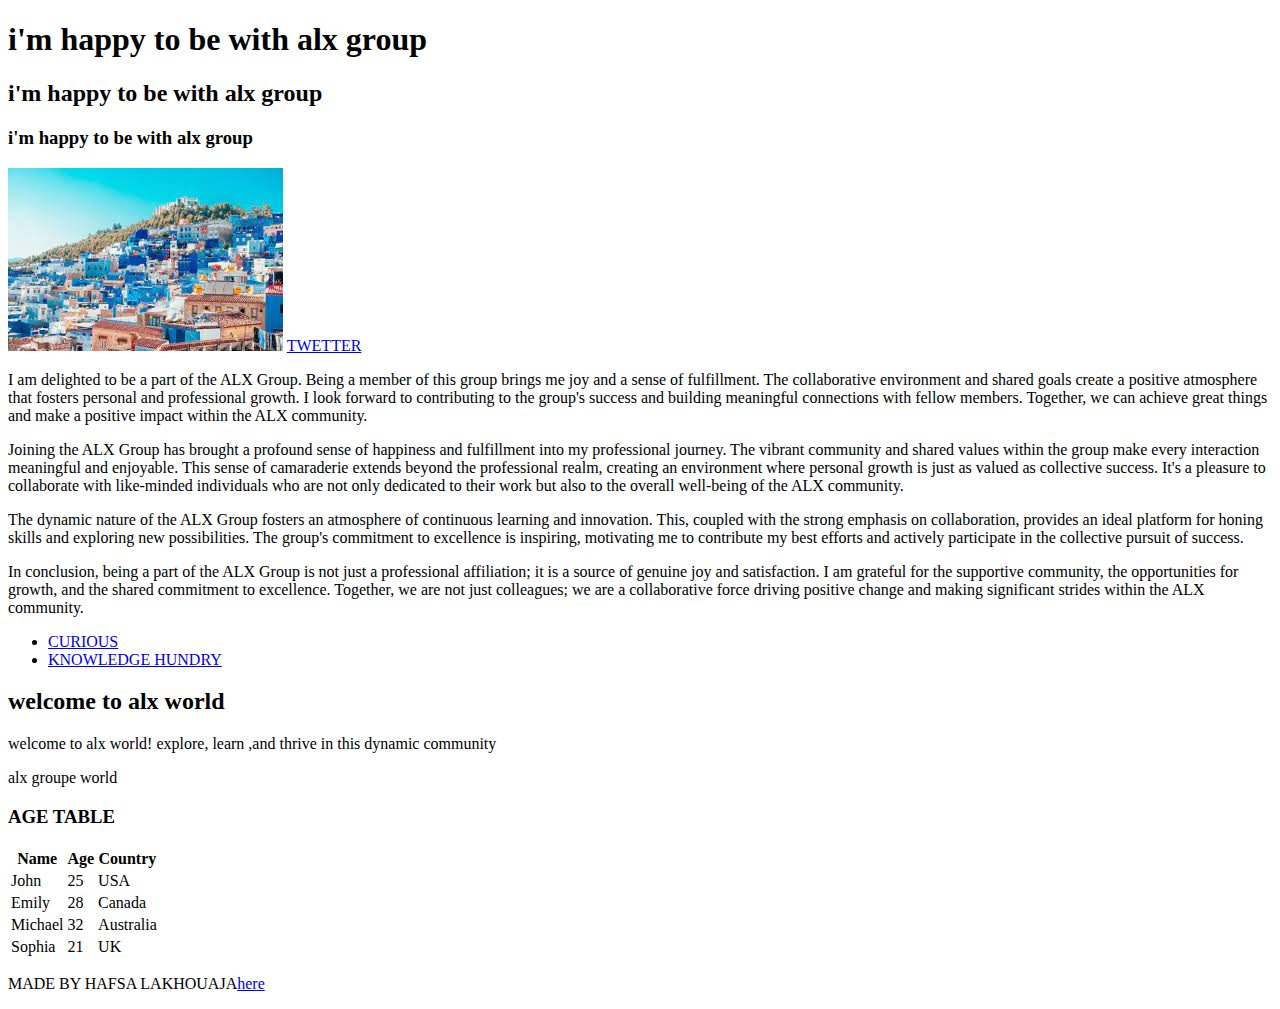
<file: base_html/index.html>
<!DOCTYPE html>
<html lang="en">
<head>
    <meta charset="UTF-8">
    <meta name="viewport" content="width=device-width, initial-scale=1.0">
    <title>Hello alx world</title>
</head>
<body>
    <h1>i'm happy to be with alx group</h1>
    <h2>i'm happy to be with alx group</h2>
    <h3>i'm happy to be with alx group</h3>

    <img src="clouds.jpg" alt="clouds">
    <a href="tweets.html">TWETTER</a>

    <p>I am delighted to be a part of the ALX Group. Being a member of this group brings me joy and a sense of fulfillment. The collaborative environment and shared goals create a positive atmosphere that fosters personal and professional growth. I look forward to contributing to the group's success and building meaningful connections with fellow members. Together, we can achieve great things and make a positive impact within the ALX community.</p>
    <p>Joining the ALX Group has brought a profound sense of happiness and fulfillment into my professional journey. The vibrant community and shared values within the group make every interaction meaningful and enjoyable. This sense of camaraderie extends beyond the professional realm, creating an environment where personal growth is just as valued as collective success. It's a pleasure to collaborate with like-minded individuals who are not only dedicated to their work but also to the overall well-being of the ALX community.
    </p>
    <p>The dynamic nature of the ALX Group fosters an atmosphere of continuous learning and innovation. This, coupled with the strong emphasis on collaboration, provides an ideal platform for honing skills and exploring new possibilities. The group's commitment to excellence is inspiring, motivating me to contribute my best efforts and actively participate in the collective pursuit of success.</p>
    <p>In conclusion, being a part of the ALX Group is not just a professional affiliation; it is a source of genuine joy and satisfaction. I am grateful for the supportive community, the opportunities for growth, and the shared commitment to excellence. Together, we are not just colleagues; we are a collaborative force driving positive change and making significant strides within the ALX community.</p>
    <header>
        <nav>   
            <ul>
                <li><a href="#">CURIOUS</a></li>
                <li><a href="#">KNOWLEDGE HUNDRY</a></li>
            </ul>
        </nav>
    </header>
    <main>
        <article>
            <h2> welcome to alx world </h2>
            <p> welcome to alx world! explore, learn ,and thrive in this dynamic community</p>
        </article>
        <aside> alx groupe world</aside>
        <article>
            <h3>AGE TABLE</h3>
            <table>
                <thead>
                <tr>
                    <th>Name</th>
                    <th>Age</th>
                    <th>Country</th>
                </tr>
            </thead>
            <tbody>
                <tr>
                    <td>John</td>
                    <td>25</td>
                    <td>USA</td>
                </tr>
                <tr>
                    <td>Emily</td>
                    <td>28</td>
                    <td>Canada</td>
                </tr>
                <tr>
                    <td>Michael</td>
                    <td>32</td>
                    <td>Australia</td>
                </tr>
                <tr>
                    <td>Sophia</td>
                    <td>21</td>
                    <td>UK</td>
                </tr>
            </tbody>
            </table>
        </article>
    </main>
    <footer class="main_footer center_text ptb_2">
        <p> MADE BY HAFSA LAKHOUAJA<a href="https://www.instagram.com/hafsakhaouaja/ " target="_blank">here</a></p>
    </footer>
</body>
</html>
</file>
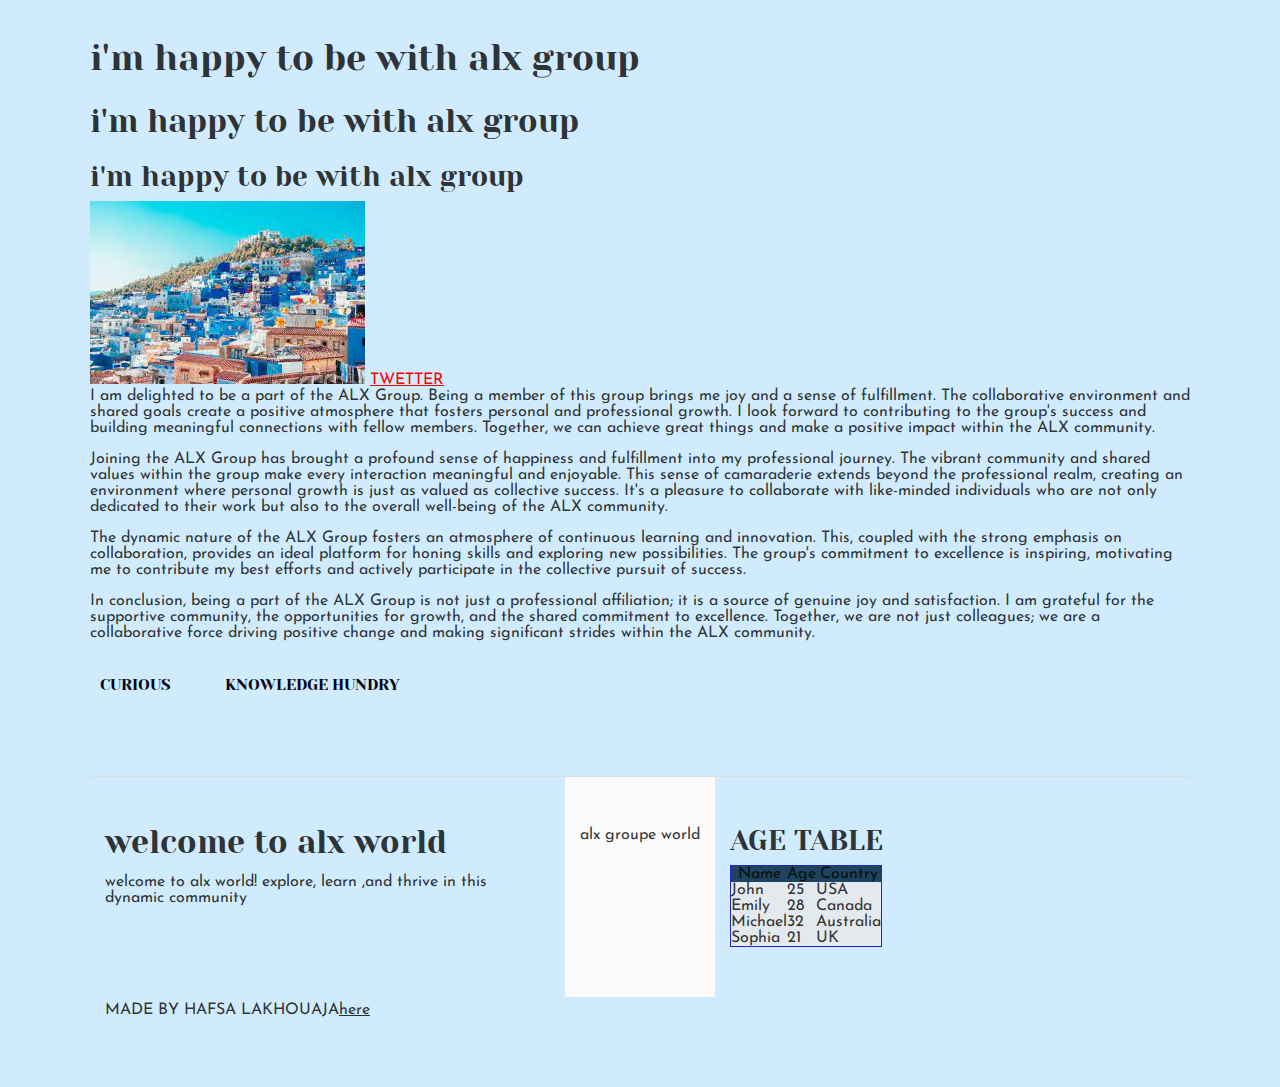
<file: css_basic/index.html>
<!DOCTYPE html>
<html lang="en">
<head>
    <meta charset="UTF-8">
    <meta name="viewport" content="width=device-width, initial-scale=1.0">
    <title>Hello alx world</title>
    <link href="styles.css" rel="stylesheet">
    <link href="base.css" rel="stylesheet">
    <style>
        table, th td {
            border: 1px solid rgb(36, 36, 211);
            border-collapse: collapse;
        }
        th {
            background-color: rgb(30, 67, 92);
        }
        td {
            background-color: rgb(227, 233, 236);
        }
    </style>
</head>
<body>
    <div class="works_on_smartphone">
    </div>
    <h1>i'm happy to be with alx group</h1>
    <h2>i'm happy to be with alx group</h2>
    <h3>i'm happy to be with alx group</h3>

    <img src="clouds.jpg" alt="clouds">
    <a href="tweets.html">TWETTER</a>

    <p>I am delighted to be a part of the ALX Group. Being a member of this group brings me joy and a sense of fulfillment. The collaborative environment and shared goals create a positive atmosphere that fosters personal and professional growth. I look forward to contributing to the group's success and building meaningful connections with fellow members. Together, we can achieve great things and make a positive impact within the ALX community.</p>
    <p>Joining the ALX Group has brought a profound sense of happiness and fulfillment into my professional journey. The vibrant community and shared values within the group make every interaction meaningful and enjoyable. This sense of camaraderie extends beyond the professional realm, creating an environment where personal growth is just as valued as collective success. It's a pleasure to collaborate with like-minded individuals who are not only dedicated to their work but also to the overall well-being of the ALX community.
    </p>
    <p>The dynamic nature of the ALX Group fosters an atmosphere of continuous learning and innovation. This, coupled with the strong emphasis on collaboration, provides an ideal platform for honing skills and exploring new possibilities. The group's commitment to excellence is inspiring, motivating me to contribute my best efforts and actively participate in the collective pursuit of success.</p>
    <p>In conclusion, being a part of the ALX Group is not just a professional affiliation; it is a source of genuine joy and satisfaction. I am grateful for the supportive community, the opportunities for growth, and the shared commitment to excellence. Together, we are not just colleagues; we are a collaborative force driving positive change and making significant strides within the ALX community.</p>
    <header>
        <nav>   
            <ul>
                <li><a href="#">CURIOUS</a></li>
                <li><a href="#">KNOWLEDGE HUNDRY</a></li>
            </ul>
        </nav>
    </header>
    <main>
        <article>
            <h2> welcome to alx world </h2>
            <p> welcome to alx world! explore, learn ,and thrive in this dynamic community</p>
        </article>
        <aside> alx groupe world</aside>
        <article>
            <h3>AGE TABLE</h3>
            <table>
                <thead>
                <tr>
                    <th>Name</th>
                    <th>Age</th>
                    <th>Country</th>
                </tr>
            </thead>
            <tbody>
                <tr>
                    <td>John</td>
                    <td>25</td>
                    <td>USA</td>
                </tr>
                <tr>
                    <td>Emily</td>
                    <td>28</td>
                    <td>Canada</td>
                </tr>
                <tr>
                    <td>Michael</td>
                    <td>32</td>
                    <td>Australia</td>
                </tr>
                <tr>
                    <td>Sophia</td>
                    <td>21</td>
                    <td>UK</td>
                </tr>
            </tbody>
            </table>
        </article>
    </main>
    <footer class="main_footer center_text ptb_2">
        <p> MADE BY HAFSA LAKHOUAJA<a href="https://www.instagram.com/hafsakhaouaja/ " target="_blank">here</a></p>
    </footer>
</body>
</html>
</file>
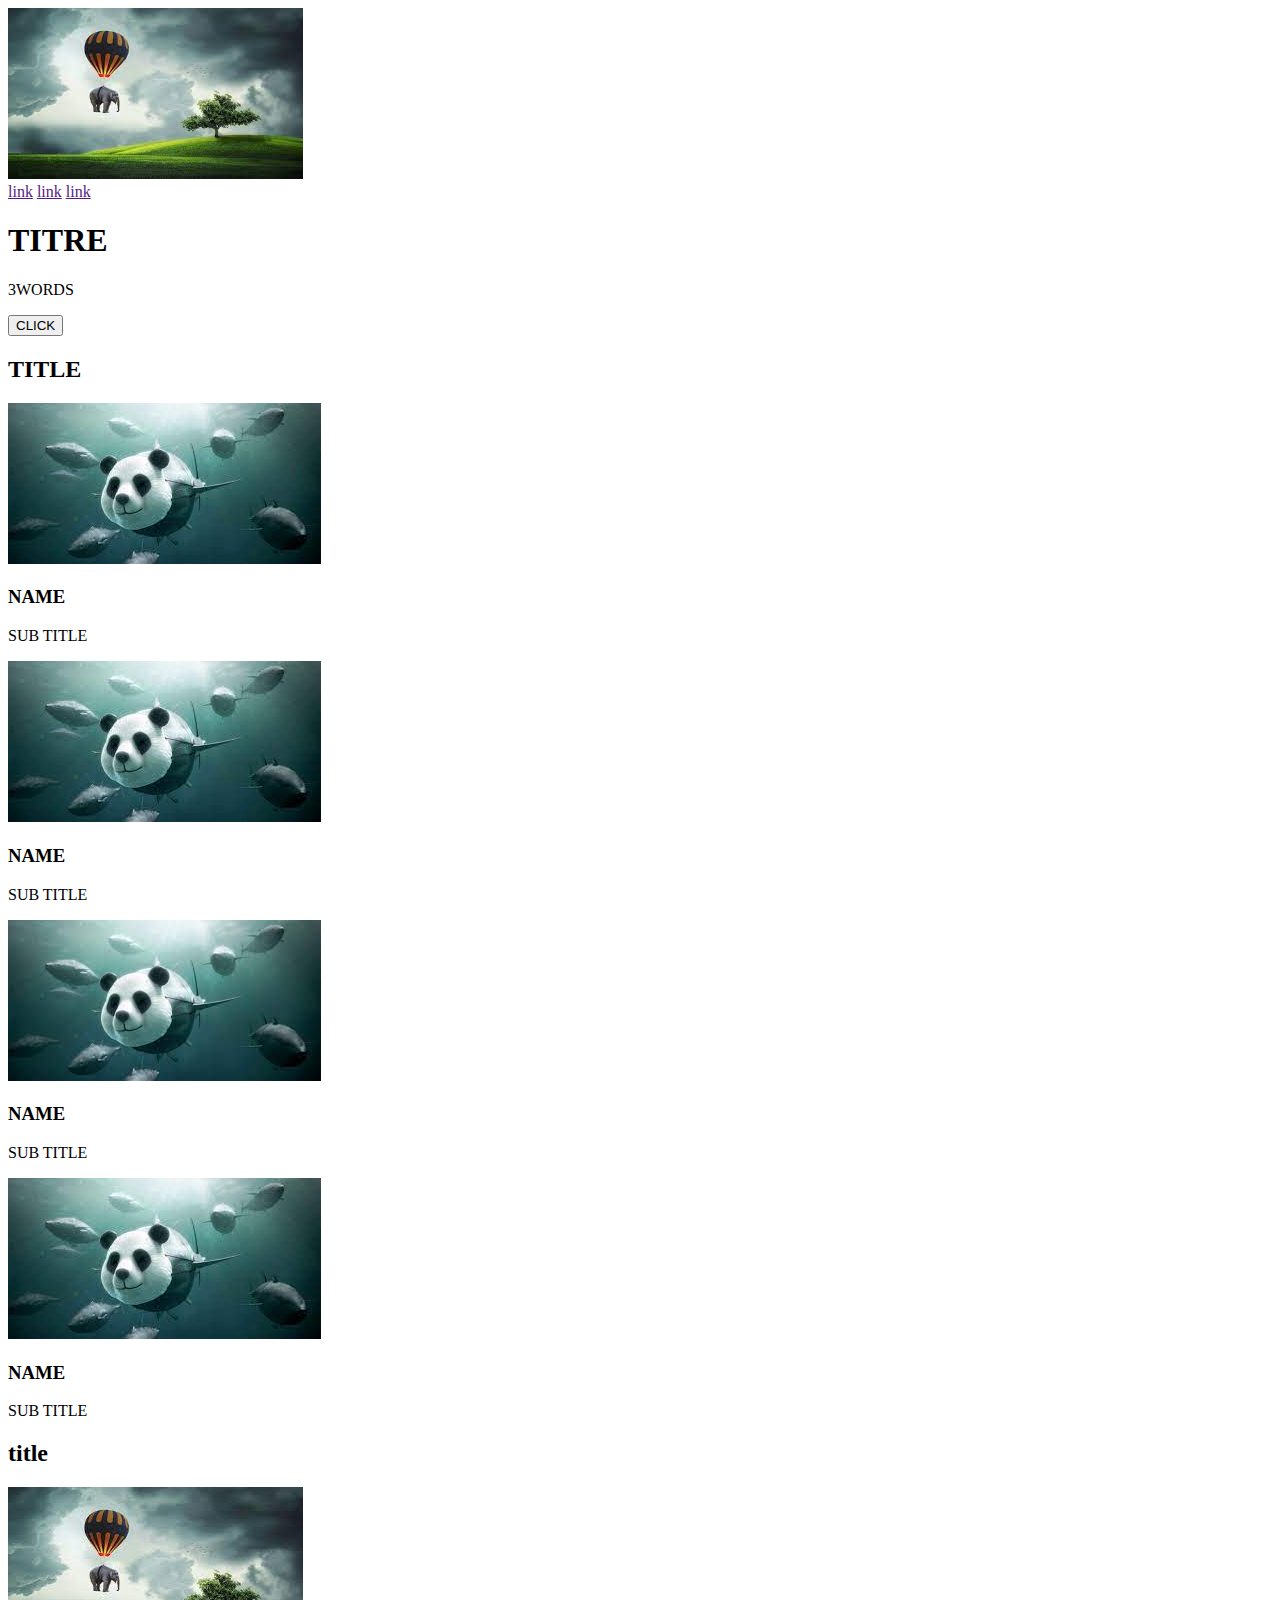
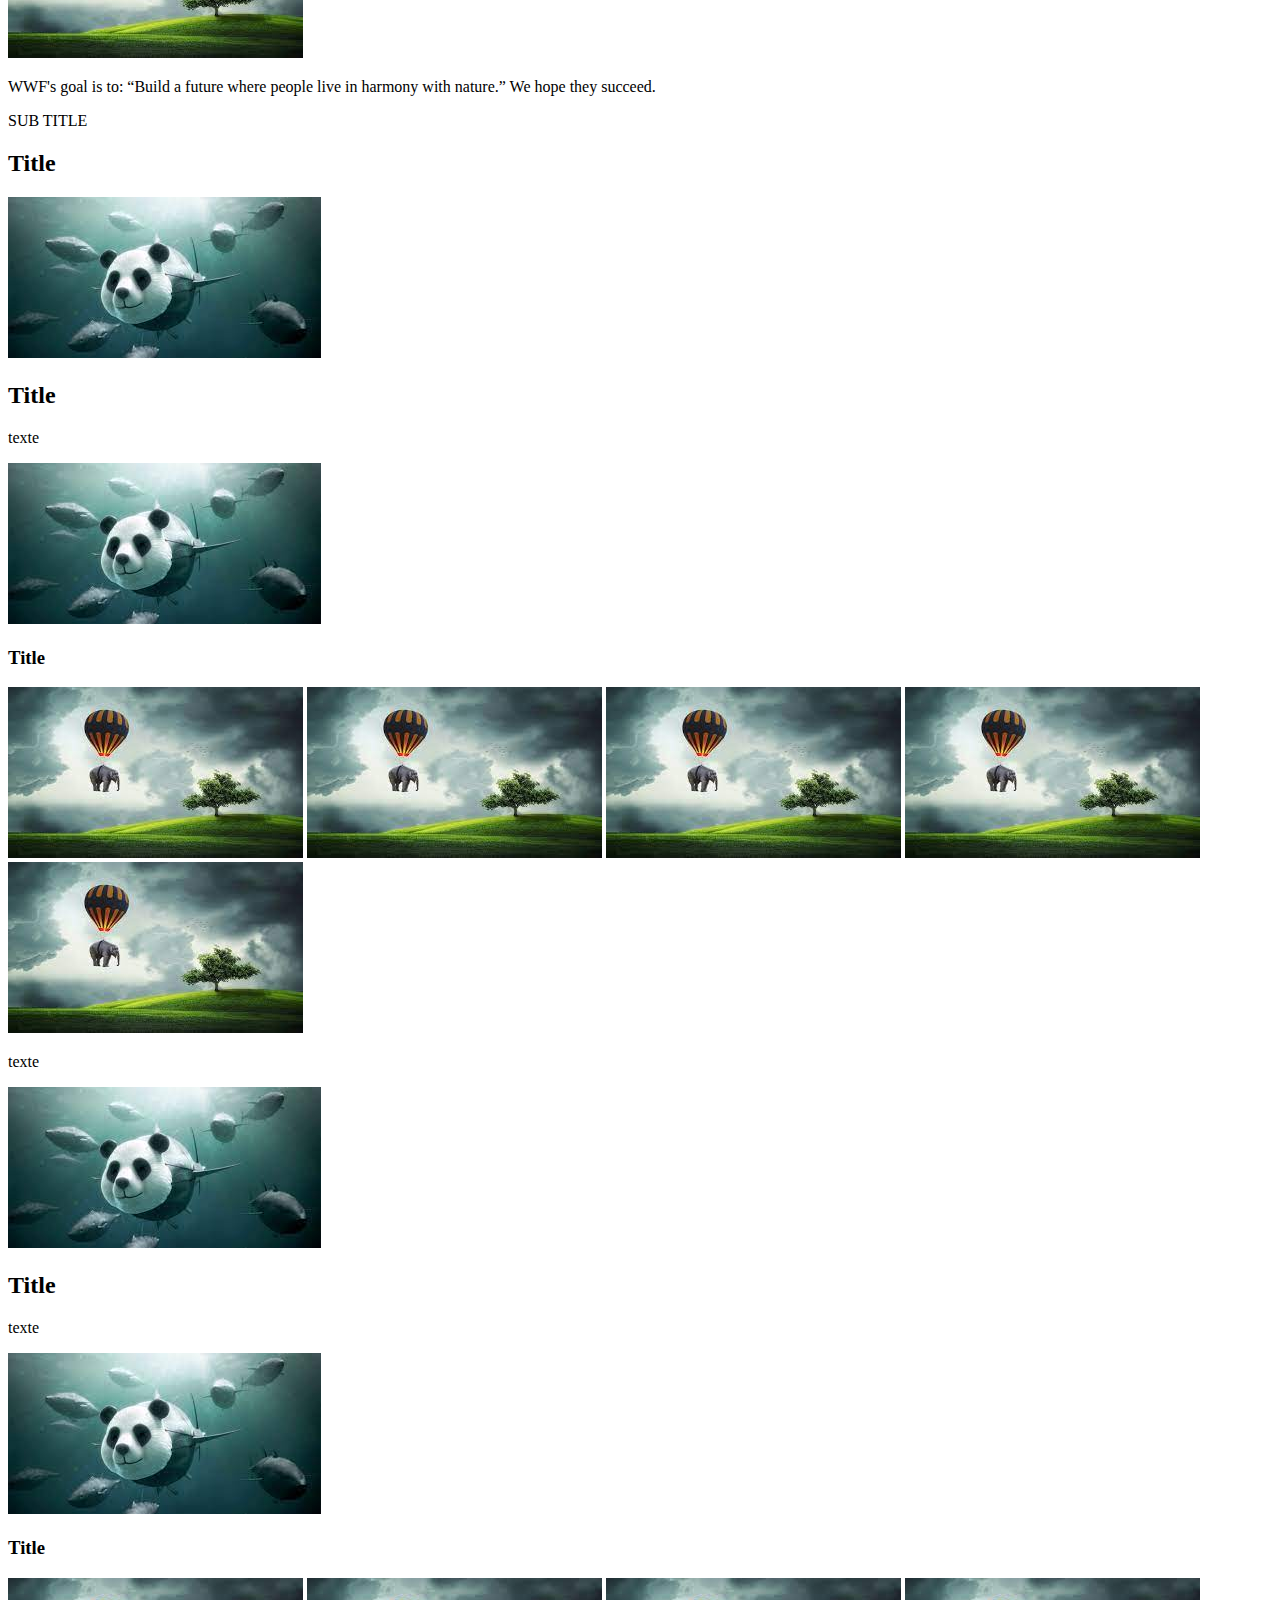
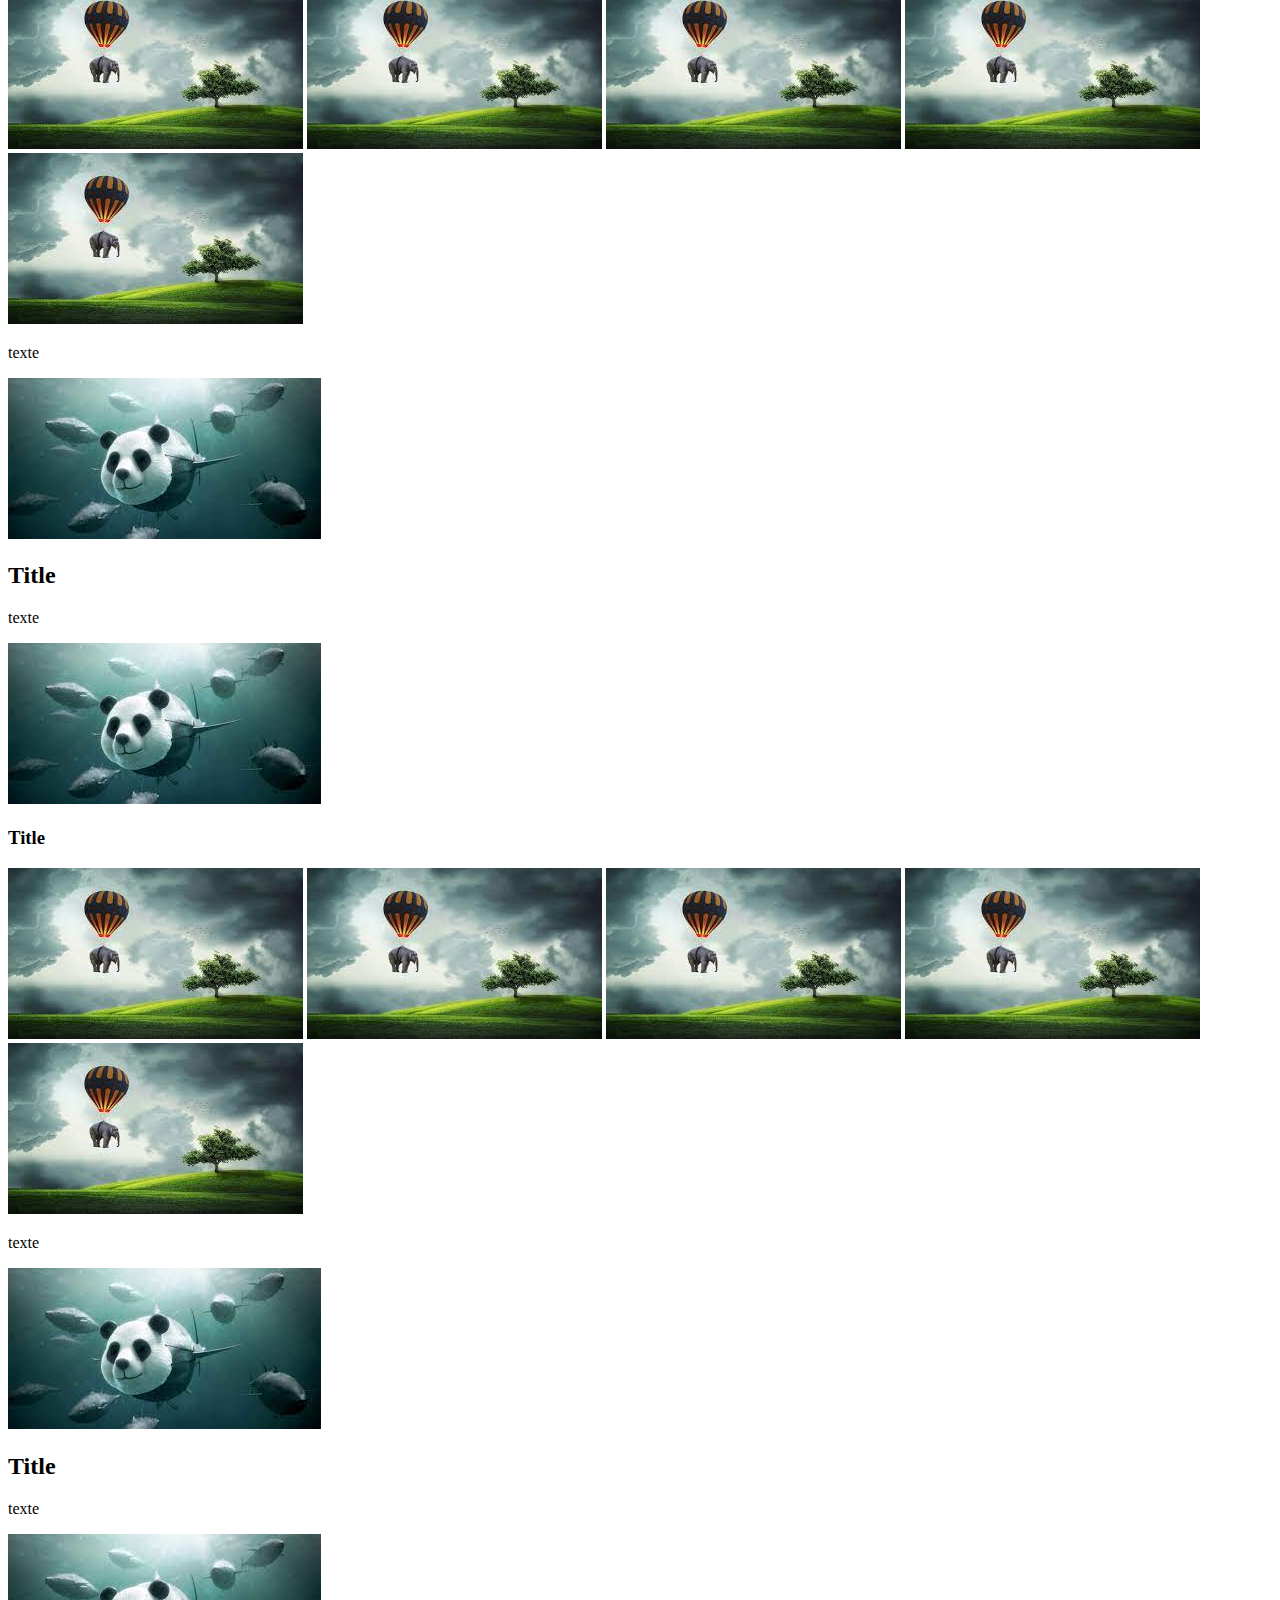
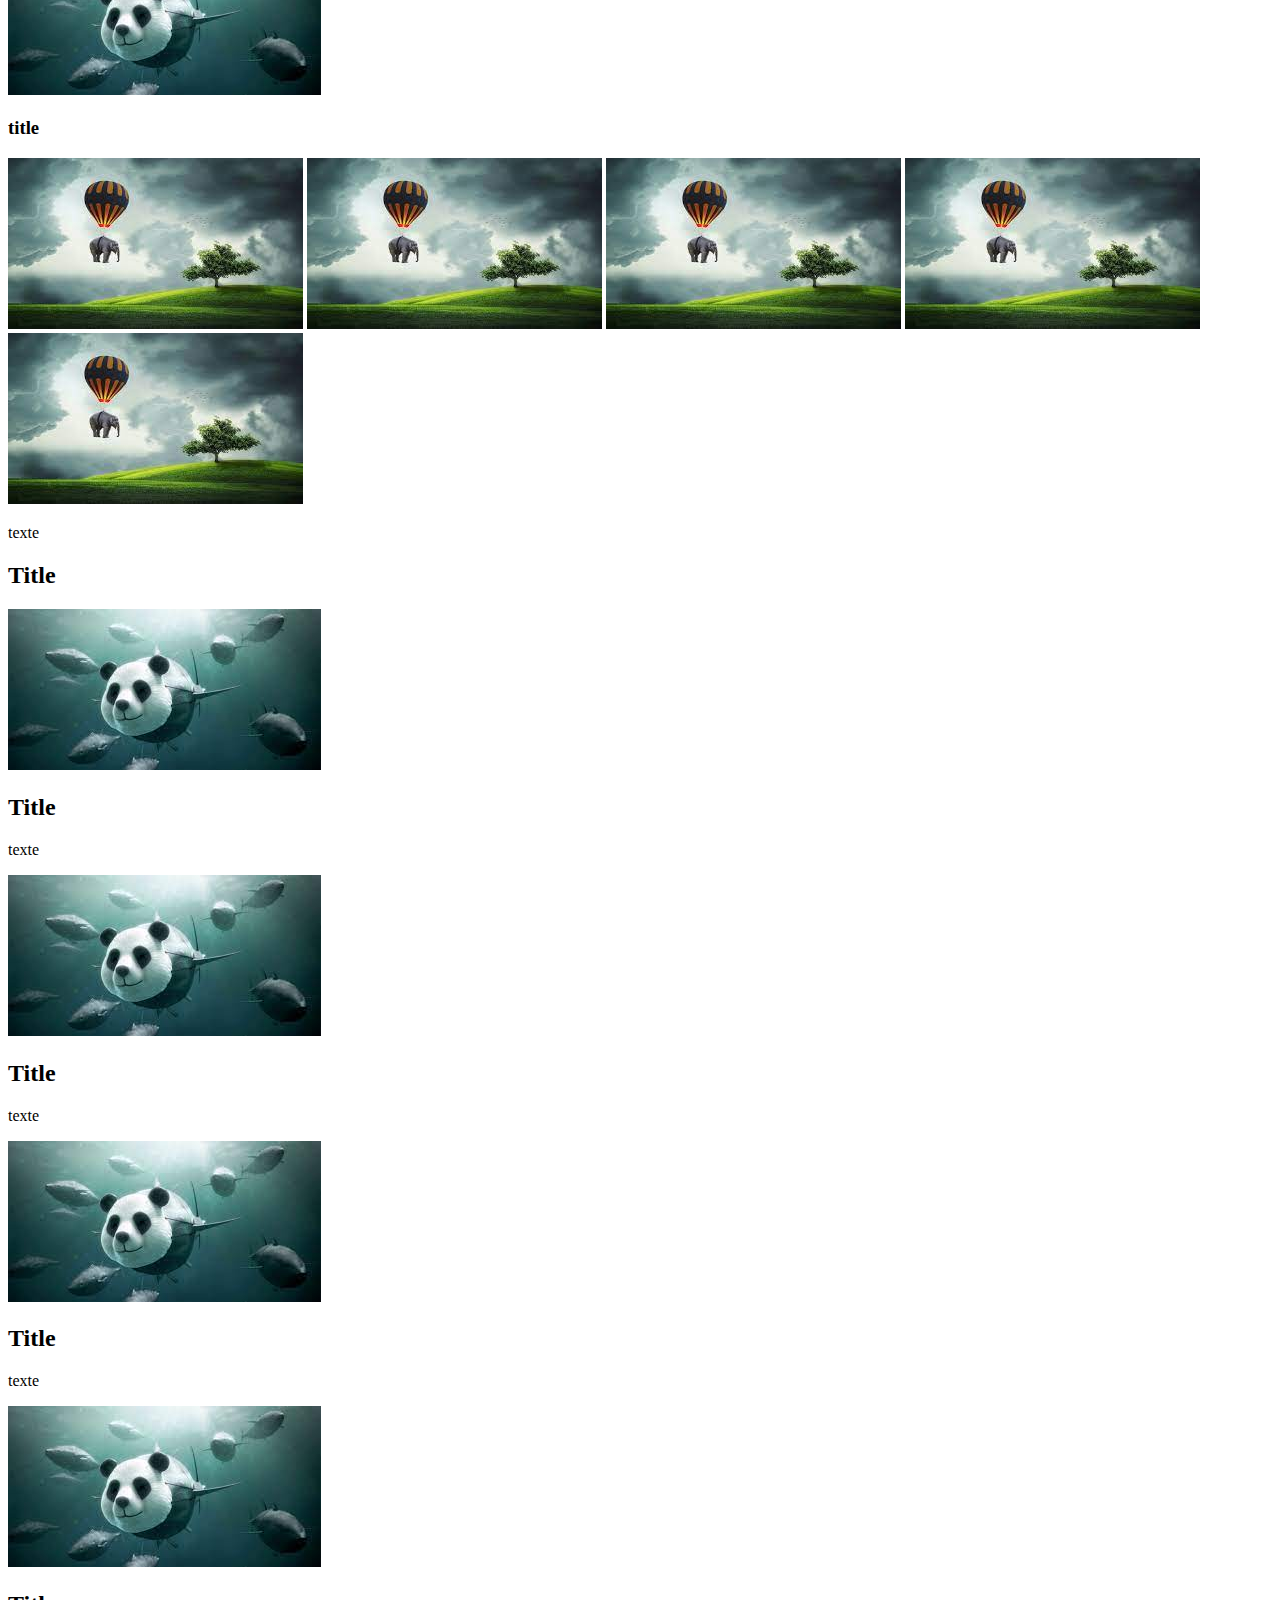
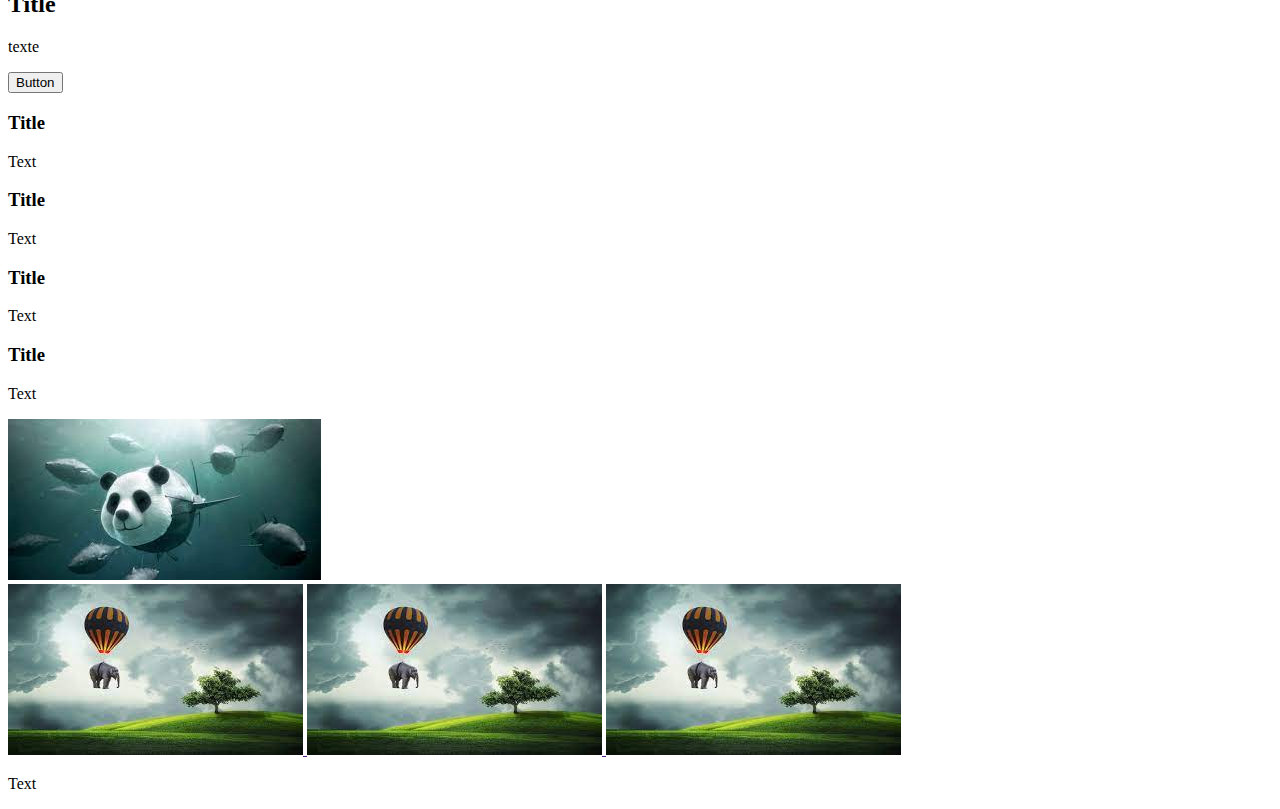
<file: html_advanced/index.html>
<!DOCTYPE html>
<html lang="en">
    <head> 
        <meta charset="UTF-8">
        <title>page html hafsa</title>
    </head>
    <body>
<header>
<div class="company-logo">
<a href="index.html">
    <img src="img.jpg" alt="LOGO">
</a></div>
<div id="nav-links">
    <a href="">link</a>
    <a href="">link</a>
    <a href="">link</a>
</div>
</header>
<main>
    <div>
        <H1>TITRE</H1>
        <p>3WORDS</p>
        <button>CLICK</button>
    </div>
    <section>
    <div>
        <h2>TITLE</h2>
        <div>
            <div>
                <img src="photo.jpg" alt="image">
                <h3>NAME</h3>
                <p>SUB TITLE</p>
            </div>
            <div>
                <img src="photo.jpg" alt="image">
                <h3>NAME</h3>
                <p>SUB TITLE</p>
            </div>
            <div>
                <img src="photo.jpg" alt="image">
                <h3>NAME</h3>
                <p>SUB TITLE</p>
            </div>
            <div>
                <img src="photo.jpg" alt="image">
                <h3>NAME</h3>
                <p>SUB TITLE</p>
            </div>
        </div>
    </div>
    </section>
    <section>
        <div>
            <h2>title</h2>
            <img src="img.jpg" alt="image">
            <p>WWF's goal is to:
                <q>Build a future where people live in harmony with nature.</q>
                    We hope they succeed.
                </p>
            <p>SUB TITLE</p>
        </div>
    </section>   
    <section>
        <h2> Title </h2>
                <div>
                    <div>
                        <img src="photo.jpg" alt=" logo">
                        <h2>Title</h2>
                        <p>texte</p>
                        <div>
                            <img src="photo.jpg" alt=" logo">
                            <h3>Title</h3>
                        </div>
                        <div>
                            <img src="img.jpg" alt=" logo">
                            <img src="img.jpg" alt=" logo">
                            <img src="img.jpg" alt=" logo">
                            <img src="img.jpg" alt=" logo">
                            <img src="img.jpg" alt=" logo">
                            <p>texte</p>
                        </div>
                    </div>
                    <div>
                        <img src="photo.jpg" alt=" logo">
                        <h2>Title</h2>
                        <p>texte</p>
                        <div>
                            <img src="photo.jpg" alt=" logo">
                            <h3>Title</h3>
                        </div>
                        <div>
                            <img src="img.jpg" alt="gym logo">
                            <img src="img.jpg" alt="gym logo">
                            <img src="img.jpg" alt="gym logo">
                            <img src="img.jpg" alt="gym logo">
                            <img src="img.jpg" alt="gym logo">
                            <p>texte</p>
                        </div>
                    </div>
                    <div>
                        <img src="photo.jpg" alt=" logo">
                        <h2>Title</h2>
                        <p>texte</p>
                        <div>
                            <img src="photo.jpg" alt=" logo">
                            <h3>Title</h3>
                        </div>
                        <div>
                            <img src="img.jpg" alt=" logo">
                            <img src="img.jpg" alt=" logo">
                            <img src="img.jpg" alt=" logo">
                            <img src="img.jpg" alt=" logo">
                            <img src="img.jpg" alt=" logo">
                            <p>texte</p>
                        </div>
                    </div>
                    <div>
                        <img src="photo.jpg" alt=" logo">
                        <h2>Title</h2>
                        <p>texte</p>
                        <div>
                            <img src="photo.jpg" alt=" logo">
                            <h3>title</h3>
                        </div>
                        <div>
                            <img src="img.jpg" alt=" logo">
                            <img src="img.jpg" alt=" logo">
                            <img src="img.jpg" alt=" logo">
                            <img src="img.jpg" alt=" logo">
                            <img src="img.jpg" alt=" logo">
                            <p>texte</p>
                        </div>
                    </div>
                </div>
    </section>
    <section>
        <h2> Title </h2>
        <div>
            <div>
                <img src="photo.jpg" alt=" logo">
                <h2>Title</h2>
                <p>texte</p>
            </div>
            <div>
                <img src="photo.jpg" alt=" logo">
                <h2>Title</h2>
                <p>texte</p>
            </div>
            <div>
                <img src="photo.jpg" alt=" logo">
                <h2>Title</h2>
                <p>texte</p>
            </div>
            <div>
                <img src="photo.jpg" alt=" logo">
                <h2>Title</h2>
                <p>texte</p>
            </div>
        </div>
        <button> Button </button>
    </section>
    <section id="FAQ">
        <div class="row-block">
            <div class="item-block">
                <h3> Title </h3>
                <p> Text </p>
            </div>
            <div class="item-block">
                <h3>Title</h3>
                <p>Text</p>
            </div>
        </div>
        <div class="row-block">
            <div class="item-block">
                <h3> Title </h3>
                <p> Text </p>
            </div>
            <div class="item-block">
                <h3> Title </h3>
                <p> Text </p>
            </div>
        </div>
    </section>
</main>  
<footer>
    <div>
        <div class="row-block">
            <img src="photo.jpg" alt=" logo">
            <div>
                <a href=""> <img src="img.jpg" alt=" logo"> </a>
                <a href=""> <img src="img.jpg" alt=" logo"> </a>
                <a href=""> <img src="img.jpg" alt=" logo"> </a>
            </div>
        </div>
        <p> Text </p>
    </div>
</footer>
      </body>    
</html>
</file>
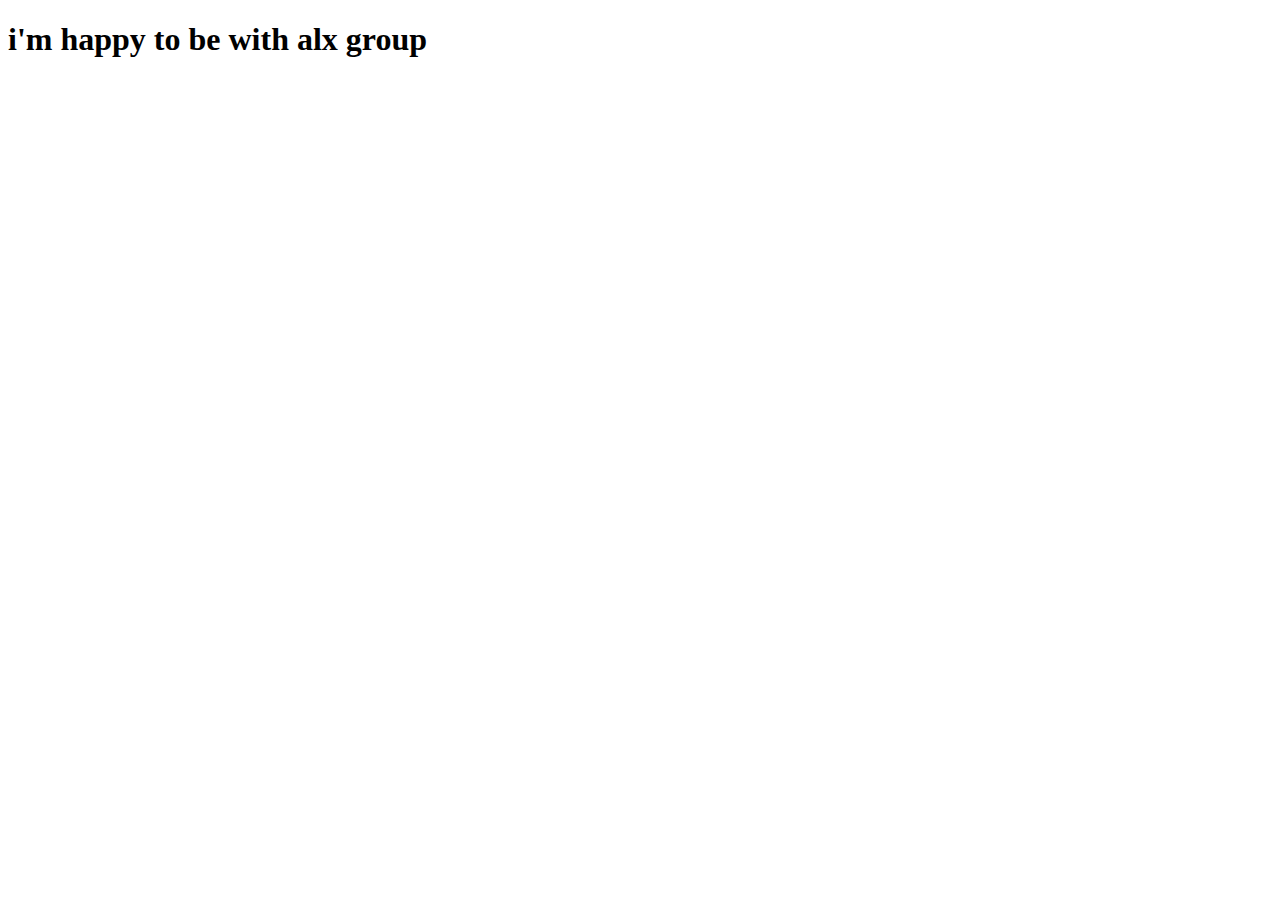
<file: base_html/base_index.html>
<!DOCTYPE html>
<html lang="en">
<head>
    <meta charset="UTF-8">
    <meta name="viewport" content="width=device-width, initial-scale=1.0">
    <title>Hello alx world</title>
</head>
<body>
    <h1>i'm happy to be with alx group</h1>
</body>
</html>
</file>
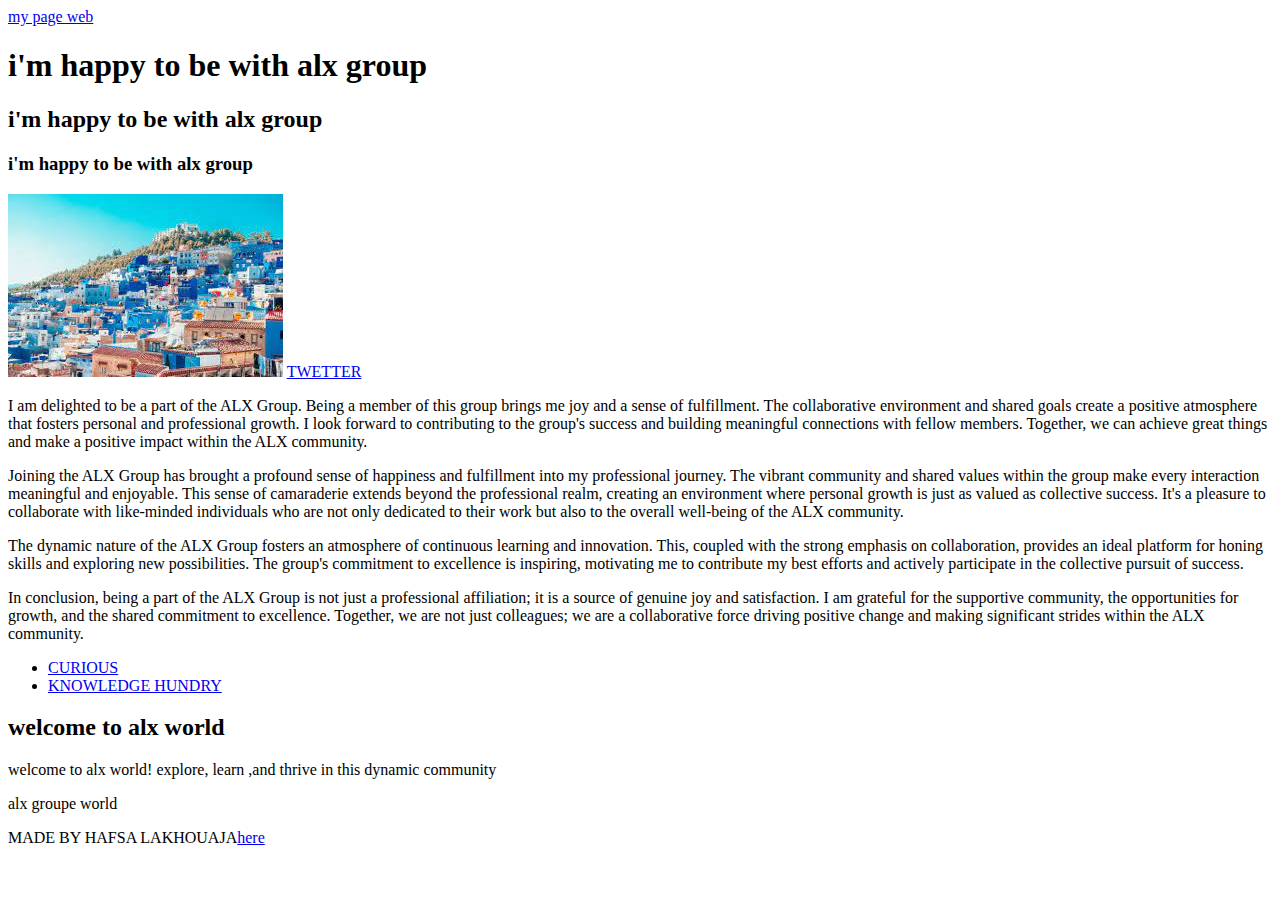
<file: base_html/tweets.html>
<!DOCTYPE html>
<html lang="en">

<head>
    <meta charset="UTF-8">
    <meta name="viewport" content="width=device-width, initial-scale=1.0">
    <title>Hello alx world</title>
</head>

<body>
    <a href="index.html">my page web</a>
    <h1>i'm happy to be with alx group</h1>
    <h2>i'm happy to be with alx group</h2>
    <h3>i'm happy to be with alx group</h3>
    <img src="clouds.jpg" alt="clouds">

    <a href="https://twitter.com/Fabiovierra21/status/1723610253877493792">TWETTER</a>

    <p>I am delighted to be a part of the ALX Group. Being a member of this group brings me joy and a sense of fulfillment. The collaborative environment and shared goals create a positive atmosphere that fosters personal and professional growth. I look forward to contributing to the group's success and building meaningful connections with fellow members. Together, we can achieve great things and make a positive impact within the ALX community.</p>
    <p>Joining the ALX Group has brought a profound sense of happiness and fulfillment into my professional journey. The vibrant community and shared values within the group make every interaction meaningful and enjoyable. This sense of camaraderie extends beyond the professional realm, creating an environment where personal growth is just as valued as collective success. It's a pleasure to collaborate with like-minded individuals who are not only dedicated to their work but also to the overall well-being of the ALX community.
    </p>
    <p>The dynamic nature of the ALX Group fosters an atmosphere of continuous learning and innovation. This, coupled with the strong emphasis on collaboration, provides an ideal platform for honing skills and exploring new possibilities. The group's commitment to excellence is inspiring, motivating me to contribute my best efforts and actively participate in the collective pursuit of success.</p>
    <p>In conclusion, being a part of the ALX Group is not just a professional affiliation; it is a source of genuine joy and satisfaction. I am grateful for the supportive community, the opportunities for growth, and the shared commitment to excellence. Together, we are not just colleagues; we are a collaborative force driving positive change and making significant strides within the ALX community.</p>

    <header>
        <nav>   
            <ul>
                <li><a href="#">CURIOUS</a></li>
                <li><a href="#">KNOWLEDGE HUNDRY</a></li>
            </ul>
        </nav>
    </header>
    <main>
        <article>
            <h2> welcome to alx world </h2>
            <p> welcome to alx world! explore, learn ,and thrive in this dynamic community</p>
        </article>
        <aside> alx groupe world</aside>
    </main>
    <footer class="main_footer center_text ptb_2">
        <p> MADE BY HAFSA LAKHOUAJA<a href="https://www.instagram.com/hafsakhaouaja/ " target="_blank">here</a></p>
    </footer>
</body>
</html>
</file>
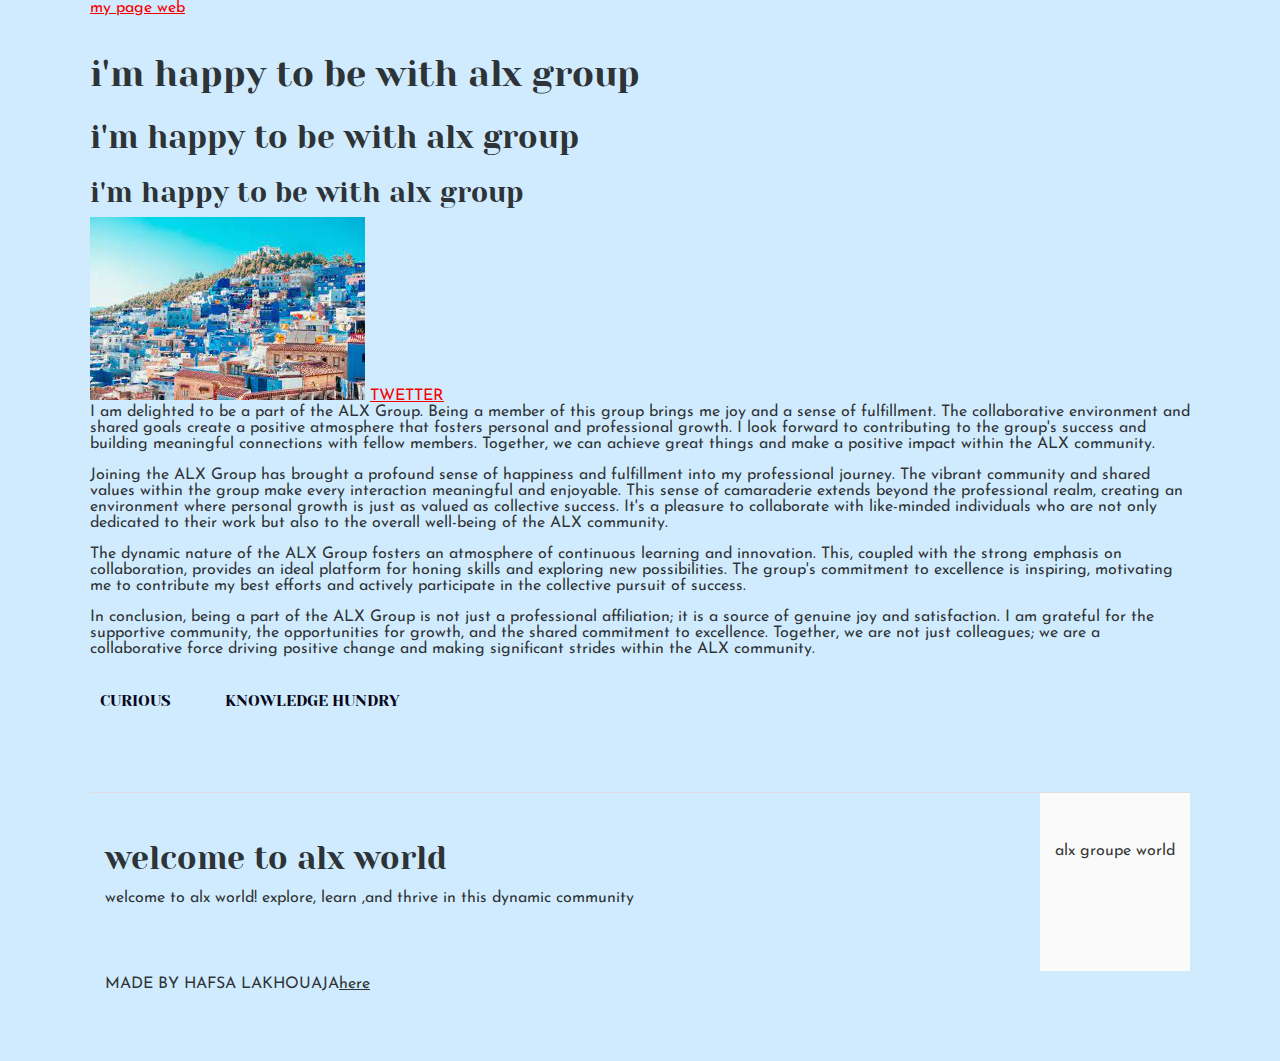
<file: css_basic/tweets.html>
<!DOCTYPE html>
<html lang="en">

<head>
    <meta charset="UTF-8">
    <meta name="viewport" content="width=device-width, initial-scale=1.0">
    <title>Hello alx world</title>
    <link href="styles.css" rel="stylesheet">
    <link href="base.css" rel="stylesheet">
</head>

<body>
    <a href="index.html">my page web</a>
    <h1>i'm happy to be with alx group</h1>
    <h2>i'm happy to be with alx group</h2>
    <h3>i'm happy to be with alx group</h3>
    <img src="clouds.jpg" alt="clouds">

    <a href="https://twitter.com/Fabiovierra21/status/1723610253877493792">TWETTER</a>

    <p>I am delighted to be a part of the ALX Group. Being a member of this group brings me joy and a sense of fulfillment. The collaborative environment and shared goals create a positive atmosphere that fosters personal and professional growth. I look forward to contributing to the group's success and building meaningful connections with fellow members. Together, we can achieve great things and make a positive impact within the ALX community.</p>
    <p>Joining the ALX Group has brought a profound sense of happiness and fulfillment into my professional journey. The vibrant community and shared values within the group make every interaction meaningful and enjoyable. This sense of camaraderie extends beyond the professional realm, creating an environment where personal growth is just as valued as collective success. It's a pleasure to collaborate with like-minded individuals who are not only dedicated to their work but also to the overall well-being of the ALX community.
    </p>
    <p>The dynamic nature of the ALX Group fosters an atmosphere of continuous learning and innovation. This, coupled with the strong emphasis on collaboration, provides an ideal platform for honing skills and exploring new possibilities. The group's commitment to excellence is inspiring, motivating me to contribute my best efforts and actively participate in the collective pursuit of success.</p>
    <p>In conclusion, being a part of the ALX Group is not just a professional affiliation; it is a source of genuine joy and satisfaction. I am grateful for the supportive community, the opportunities for growth, and the shared commitment to excellence. Together, we are not just colleagues; we are a collaborative force driving positive change and making significant strides within the ALX community.</p>

    <header>
        <nav>   
            <ul>
                <li><a href="#">CURIOUS</a></li>
                <li><a href="#">KNOWLEDGE HUNDRY</a></li>
            </ul>
        </nav>
    </header>
    <main>
        <article>
            <h2> welcome to alx world </h2>
            <p> welcome to alx world! explore, learn ,and thrive in this dynamic community</p>
        </article>
        <aside> alx groupe world</aside>
    </main>
    <footer class="main_footer center_text ptb_2">
        <p> MADE BY HAFSA LAKHOUAJA<a href="https://www.instagram.com/hafsakhaouaja/ " target="_blank">here</a></p>
    </footer>
</body>
</html>
</file>
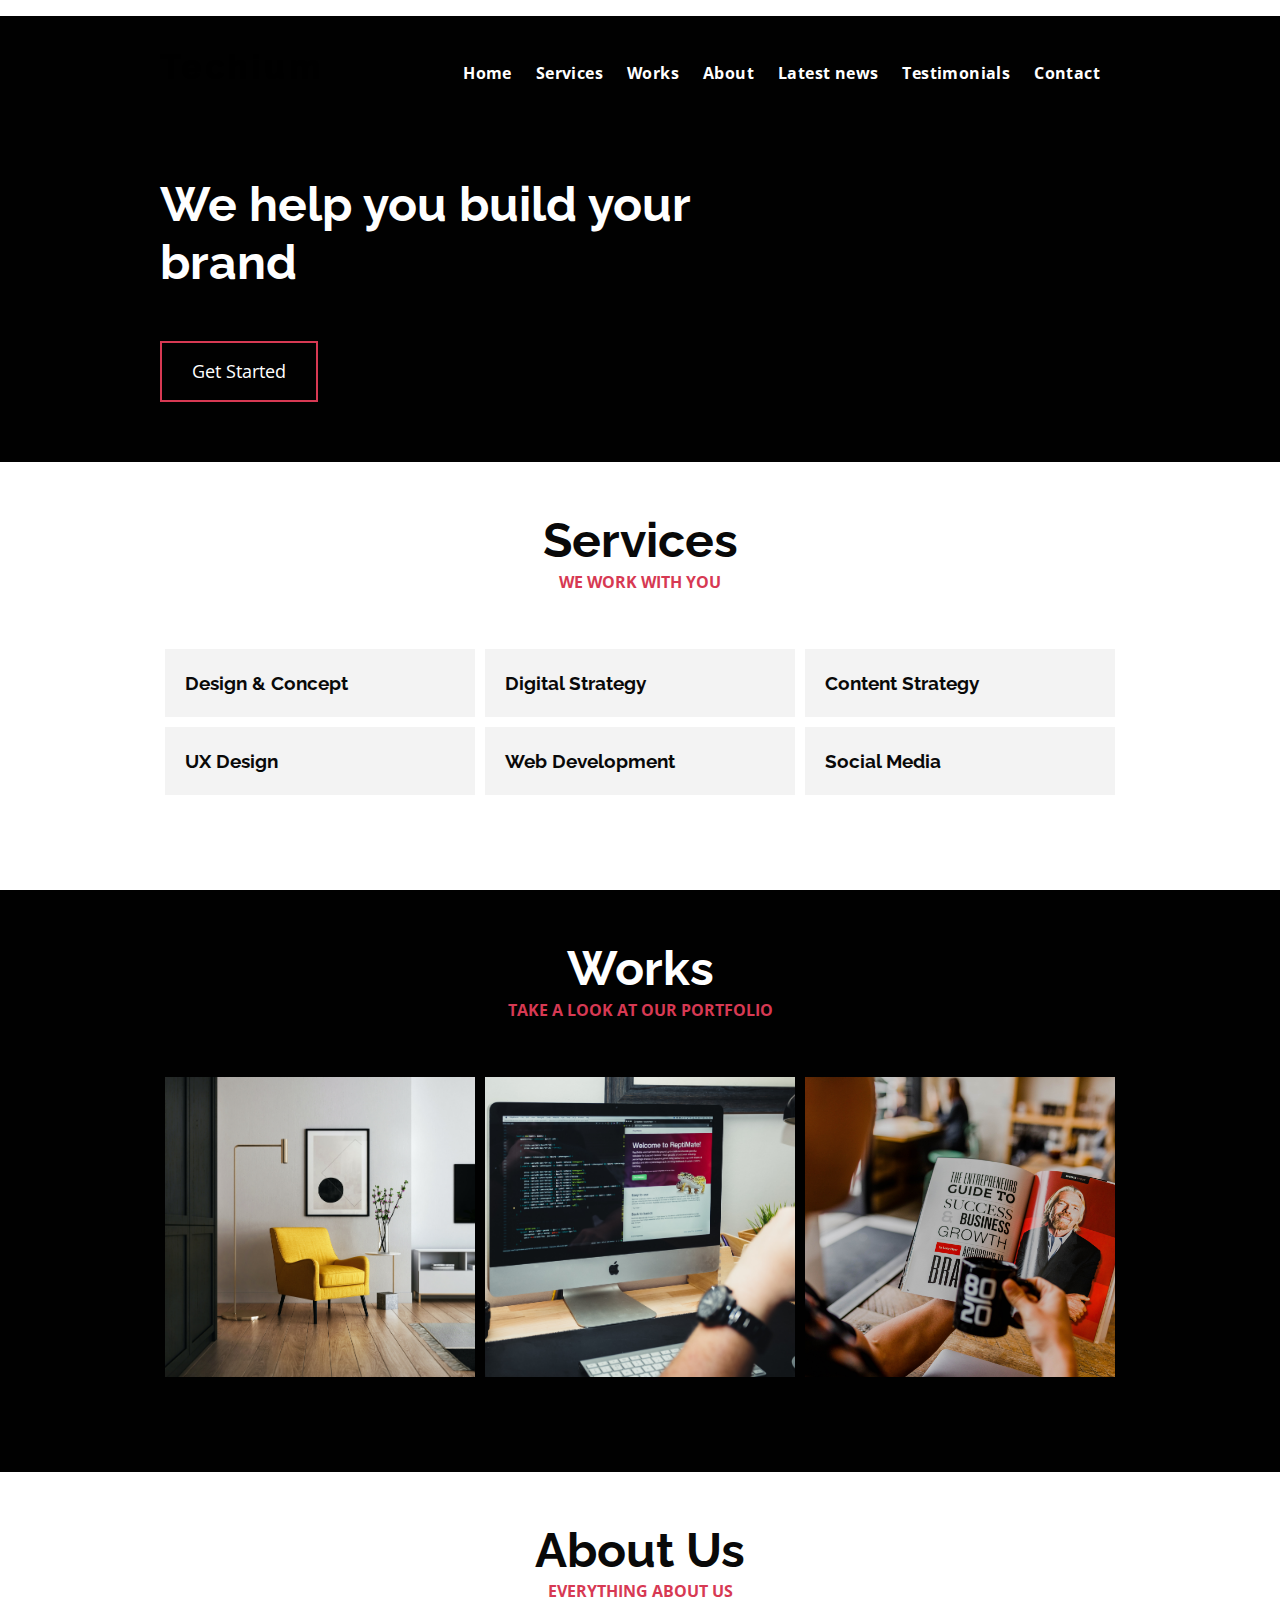
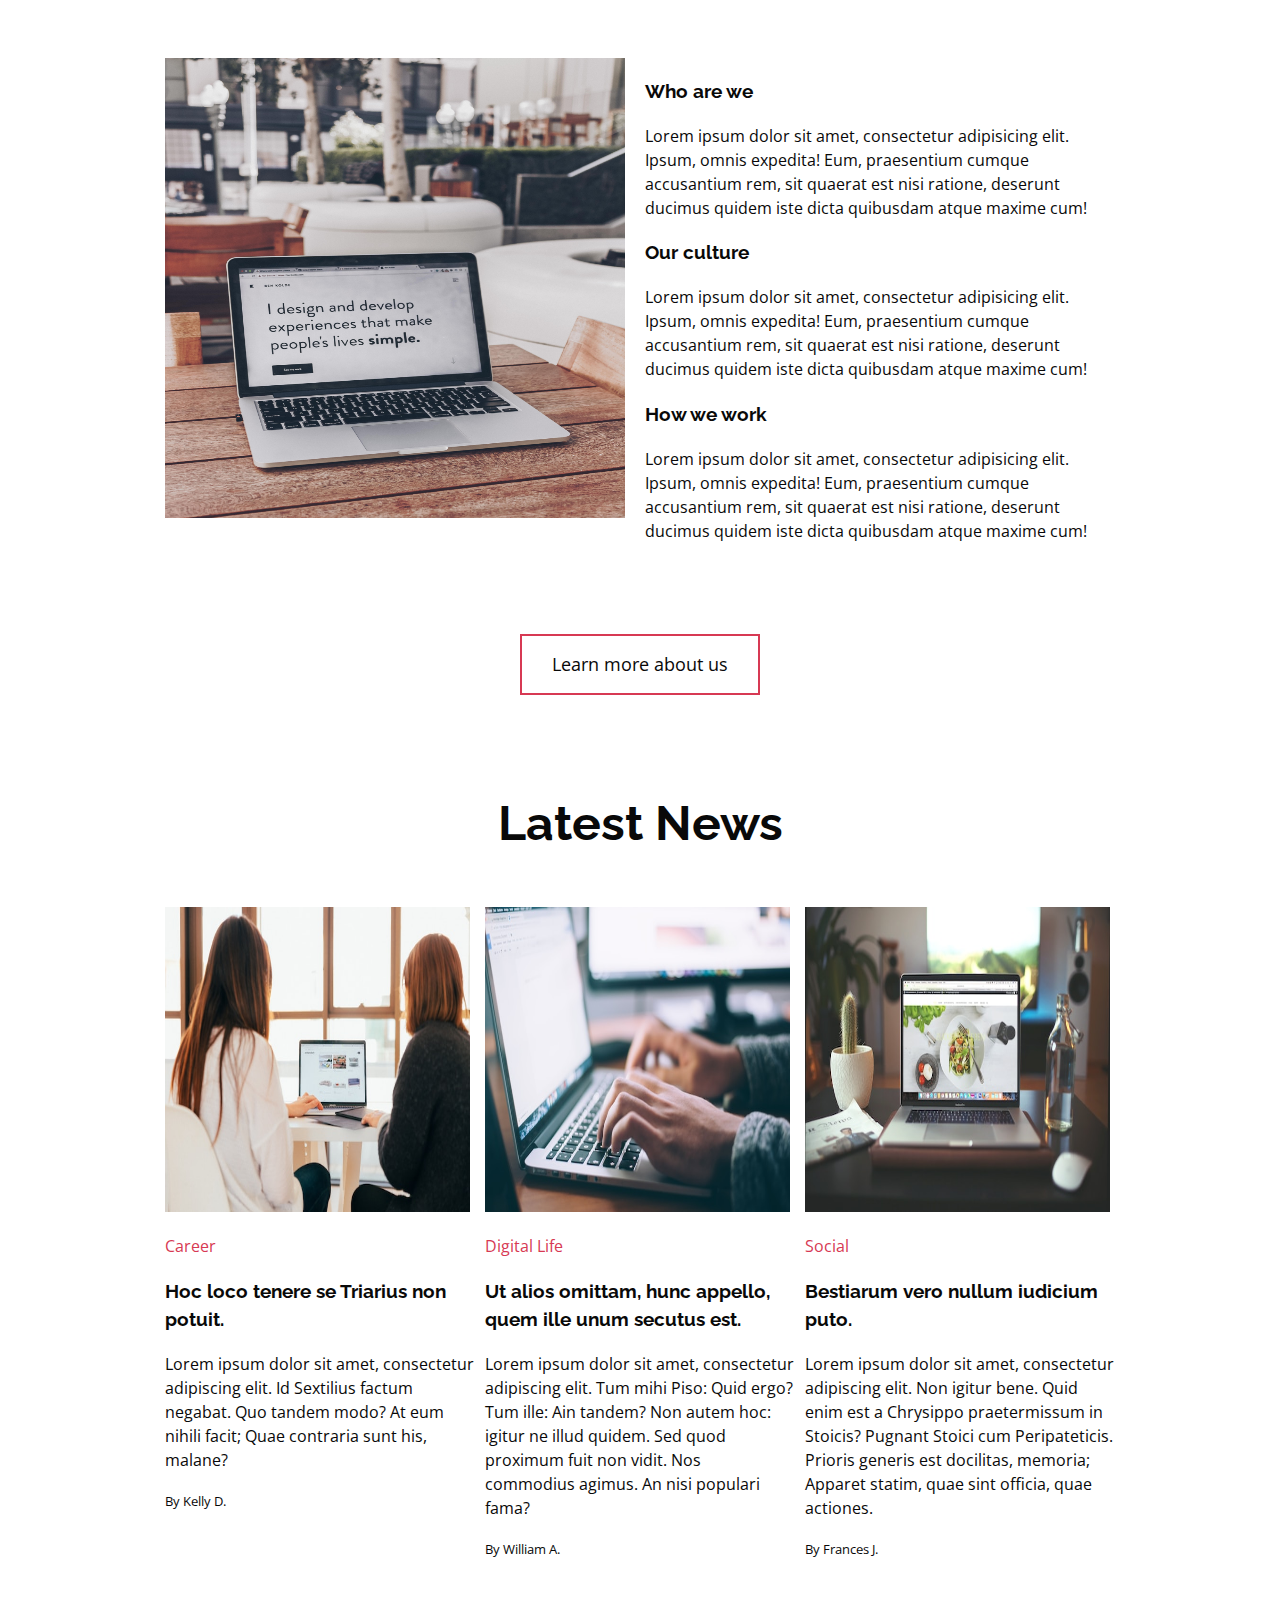
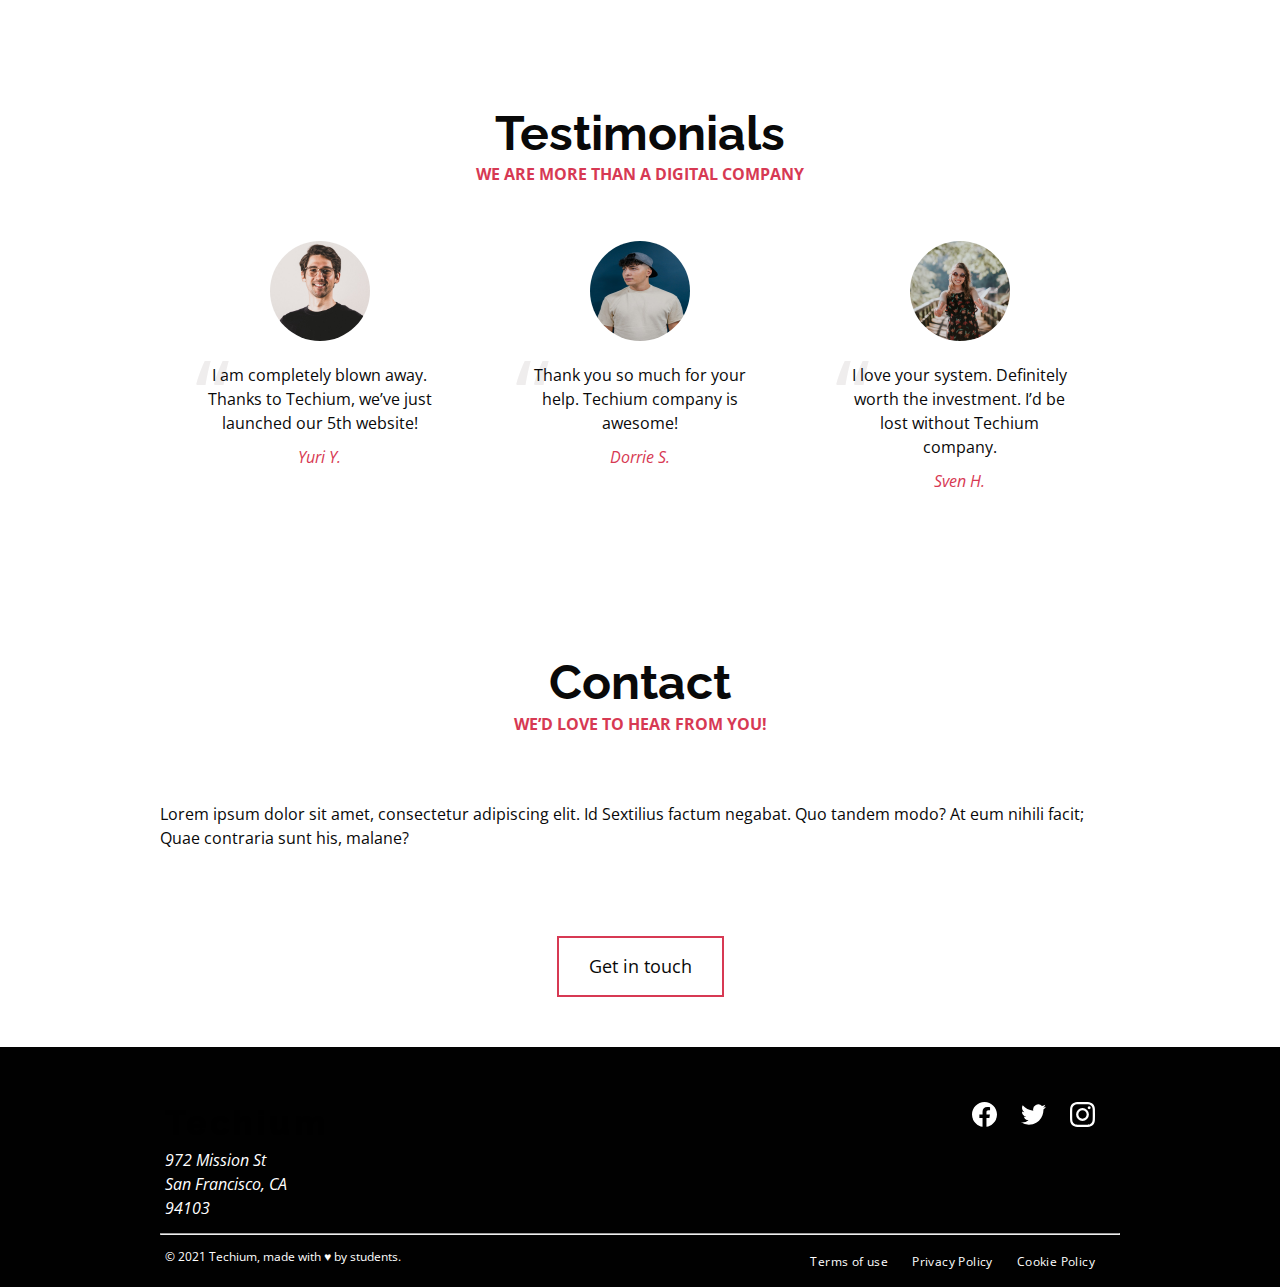
<file: flexbox/0-index.html>
<!DOCTYPE html>
<html lang="en" dir="ltr">
  <head>
    <meta charset="utf-8">
    <meta name="viewport" content="width=device-width, initial-scale=1, viewport-fit=cover">
    <title>Homepage - Techium</title>
    <link rel='stylesheet' href='0-styles.css'>
    <meta name="description" content="Description of the page less than 150 characters">
    <link rel="icon" type="image/png" href="images/favicon.jpg">
    <link href="https://fonts.googleapis.com/css?family=Open+Sans:400,700|Raleway:700&display=swap" rel="stylesheet"></p>
<p></head>
  <body>
    <!– Header –>
    <header class="header" data-section-theme="dark">
      <div class="container">
        <div class="header-logo">
          <a href="#">
            <img src="images/logo-white.png" alt="Techium logo" width="160" height="40">
          </a>
        </div>
        <nav class="navbar-menu">
          <ul class="nav">
            <li class="nav-item">
              <a href="#" class="nav-link">Home</a>
            </li>
            <li class="nav-item">
              <a href="#services" class="nav-link">Services</a>
            </li>
            <li class="nav-item">
              <a href="#works" class="nav-link">Works</a>
            </li>
            <li class="nav-item">
              <a href="#about" class="nav-link">About</a>
            </li>
            <li class="nav-item">
              <a href="#latest_news" class="nav-link">Latest news</a>
            </li>
            <li class="nav-item">
              <a href="#testimonials" class="nav-link">Testimonials</a>
            </li>
            <li class="nav-item">
              <a href="#contact" class="nav-link">Contact</a>
            </li>
          </ul>
        </nav>
      </div>
    </header>
    <!– Main –>
    <main>
      <!– Hero section –>
      <section class="section-hero" data-section-theme="dark">
        <div class="container">
          <div class="section-body">
            <section class="section-inner">
              <h2 class="section-title">We help you build your brand</h2>
              <a href="#" class="button">Get Started</a>
            </section>
          </div>
        </div>
      </section>
      <!– Services section –>
      <section id="services" class="section">
        <div class="container">
          <header class="section-header">
            <h2 class="section-title">Services</h2>
            <p class="section-tagline">We work with you</p>
          </header>
          <div class="section-body">
            <ul class="row">
              <li class="col-1-3">
                <div class="card-services">
                  <h3 class="card-title"><a href="#">Design & Concept</a></h3>
                </div>
              </li>
              <li class="col-1-3">
                <div class="card-services">
                  <h3 class="card-title"><a href="#">Digital Strategy</a></h3>
                </div>
              </li>
              <li class="col-1-3">
                <div class="card-services">
                  <h3 class="card-title"><a href="#">Content Strategy</a></h3>
                </div>
              </li>
            </ul>
            <ul class="row">
              <li class="col-1-3">
                <div class="card-services">
                  <h3 class="card-title"><a href="#">UX Design</a></h3>
                </div>
              </li>
              <li class="col-1-3">
                <div class="card-services">
                  <h3 class="card-title"><a href="#">Web Development</a></h3>
                </div>
              </li>
              <li class="col-1-3">
                <div class="card-services">
                  <h3 class="card-title"><a href="#">Social Media</a></h3>
                </div>
              </li>
            </ul>
          </div>
        </div>
      </section>
      <!– Works section –>
      <section id="works" class="section" data-section-theme="dark">
        <div class="container">
          <header class="section-header">
            <h2 class="section-title">Works</h2>
            <p class="section-tagline">Take a look at our portfolio</p>
          </header>
          <div class="section-body">
            <ul class="row">
              <li class="col-1-3">
                <article class="card-work">
                  <div class="card-outer">
                    <div class="card-image">
                      <img src="images/pic-work-01.jpg" alt="">
                    </div>
                    <div class="card-inner">
                      <h3 class="card-title"><a href="#">Interior Design</a></h3>
                    </div>
                  </div>
                </article>
              </li>
              <li class="col-1-3">
                <article class="card-work">
                  <div class="card-outer">
                    <div class="card-image">
                      <img src="images/pic-work-02.jpg" alt="">
                    </div>
                    <div class="card-inner">
                      <h3 class="card-title"><a href="#">Web Development</a></h3>
                    </div>
                  </div>
                </article>
              </li>
              <li class="col-1-3">
                <article class="card-work">
                  <div class="card-outer">
                    <div class="card-image">
                      <img src="images/pic-work-03.jpg" alt="">
                    </div>
                    <div class="card-inner">
                      <h3 class="card-title"><a href="#">Personal Development</a></h3>
                    </div>
                  </div>
                </article>
              </li>
            </ul>
          </div>
        </div>
      </section>
      <!– About Us section –>
      <section id="about" class="section">
        <div class="container">
          <header class="section-header">
            <h2 class="section-title">About Us</h2>
            <p class="section-tagline">Everything about us</p>
          </header>
          <div class="section-body">
            <div class="row">
              <div class="col-1-2">
                <img src="images/pic-about-01.jpg" alt="" width="460" height="460">
              </div>
              <div class="col-1-2">
                <h3>Who are we</h3>
                <p>Lorem ipsum dolor sit amet, consectetur adipisicing elit. Ipsum, omnis expedita! Eum, praesentium cumque accusantium rem, sit quaerat est nisi ratione, deserunt ducimus quidem iste dicta quibusdam atque maxime cum!</p>
                <h3>Our culture</h3>
                <p>Lorem ipsum dolor sit amet, consectetur adipisicing elit. Ipsum, omnis expedita! Eum, praesentium cumque accusantium rem, sit quaerat est nisi ratione, deserunt ducimus quidem iste dicta quibusdam atque maxime cum!</p>
                <h3>How we work</h3>
                <p>Lorem ipsum dolor sit amet, consectetur adipisicing elit. Ipsum, omnis expedita! Eum, praesentium cumque accusantium rem, sit quaerat est nisi ratione, deserunt ducimus quidem iste dicta quibusdam atque maxime cum!</p>
              </div>
            </div>
          </div>
          <div class="section-footer">
            <a href="#" class="button">Learn more about us</a>
          </div>
        </div>
      </section>
      <!– Latest news section –>
      <section id="latest_news" class="section">
        <div class="container">
          <header class="section-header">
            <h2 class="section-title">Latest News</h2>
          </header>
          <div class="section-body">
            <ul class="row">
              <li class="col-1-3">
                <article class="card-blog">
                  <div>
                    <img src="images/pic-article-01.jpg" alt="" width="305" height="305">
                  </div>
                  <p class="card-category">Career</p>
                  <h3><a href="#">Hoc loco tenere se Triarius non potuit.</a></h3>
                  <p>Lorem ipsum dolor sit amet, consectetur adipiscing elit. Id Sextilius factum negabat. Quo tandem modo? At eum nihili facit; Quae contraria sunt his, malane?</p>
                  <small>By Kelly D.</small>
                </article>
              </li>
              <li class="col-1-3">
                <article class="card-blog">
                  <div>
                    <img src="images/pic-article-02.jpg" alt="" width="305" height="305">
                  </div>
                  <p class="card-category">Digital Life</p>
                  <h3><a href="#">Ut alios omittam, hunc appello, quem ille unum secutus est.</a></h3>
                  <p>Lorem ipsum dolor sit amet, consectetur adipiscing elit. Tum mihi Piso: Quid ergo? Tum ille: Ain tandem? Non autem hoc: igitur ne illud quidem. Sed quod proximum fuit non vidit. Nos commodius agimus. An nisi populari fama?</p>
                  <small>By William A.</small>
                </article>
              </li>
              <li class="col-1-3">
                <article class="card-blog">
                  <div>
                    <img src="images/pic-article-03.jpg" alt="" width="305" height="305">
                  </div>
                  <p class="card-category">Social</p>
                  <h3><a href="#">Bestiarum vero nullum iudicium puto.</a></h3>
                  <p>Lorem ipsum dolor sit amet, consectetur adipiscing elit. Non igitur bene. Quid enim est a Chrysippo praetermissum in Stoicis? Pugnant Stoici cum Peripateticis. Prioris generis est docilitas, memoria; Apparet statim, quae sint officia, quae actiones.</p>
                  <small>By Frances J.</small>
                </article>
              </li>
            </ul>
          </div>
        </div>
      </section>
      <!– Testimonials section –>
      <section id="testimonial" class="section">
        <div class="container">
          <header class="section-header">
            <h2 class="section-title">Testimonials</h2>
            <p class="section-tagline">We are more than a digital company</p>
          </header>
          <div class="section-body">
            <ul class="row">
              <li class="col-1-3">
                <article class="card-testimonial">
                  <img src="images/pic-person-01.jpg" alt="Yuri Y. avatar" width="100" height="100" class="card-avatar">
                  <blockquote class="card-quote">
                    <p>I am completely blown away. Thanks to Techium, we’ve just launched our 5th website!
                      <cite>Yuri Y.</cite>
                    </p>
                  </blockquote>
                </article>
              </li>
              <li class="col-1-3">
                <article class="card-testimonial">
                  <img src="images/pic-person-02.jpg" alt="Dorrie S. avatar" width="100" height="100" class="card-avatar">
                  <blockquote class="card-quote">
                    <p>Thank you so much for your help. Techium company is awesome!
                      <cite>Dorrie S.</cite>
                    </p>
                  </blockquote>
                </article>
              </li>
              <li class="col-1-3">
                <article class="card-testimonial">
                  <img src="images/pic-person-03.jpg" alt="Sven H. avatar" width="100" height="100" class="card-avatar">
                  <blockquote class="card-quote">
                    <p>I love your system. Definitely worth the investment. I’d be lost without Techium company.
                      <cite>Sven H.</cite>
                    </p>
                  </blockquote>
                </article>
              </li>
            </ul>
          </div>
        </div>
      </section>
      <!– Contact section –>
      <section id="contact" class="section">
        <div class="container">
          <header class="section-header">
            <h2 class="section-title">Contact</h2>
            <p class="section-tagline">We’d love to hear from you!</p>
          </header>
          <div class="section-body">
            <p>Lorem ipsum dolor sit amet, consectetur adipiscing elit. Id Sextilius factum negabat. Quo tandem modo? At eum nihili facit; Quae contraria sunt his, malane?</p>
          </div>
          <div class="section-footer">
            <a href="#" class="button">Get in touch</a>
          </div>
        </div>
      </section>
    </main>
    <!– Footer –>
    <footer class="footer" data-section-theme="dark">
      <div  class="container">
        <div class="row">
          <div class="col-1-2">
            <img src="images/logo-white.png" alt="Techium logo" width="160" height="40">
            <address class="footer-address">
              972 Mission St<br>
              San Francisco, CA<br>
              94103
            </address>
          </div>
          <div class="col-1-2">
            <ul class="social nav">
              <li class="social-item nav-item">
                <a href="https://www.facebook.com" class="social-link">
                  <svg viewbox="0 0 24 24" xmlns="http://www.w3.org/2000/svg" width="25" height="25">
                    <title>
                      Facebook icon
                    </title>
                    <path d="M23.998 12c0-6.628-5.372-12-11.999-12C5.372 0 0 5.372 0 12c0 5.988 4.388 10.952 10.124 11.852v-8.384H7.078v-3.469h3.046V9.356c0-3.008 1.792-4.669 4.532-4.669 1.313 0 2.686.234 2.686.234v2.953H15.83c-1.49 0-1.955.925-1.955 1.874V12h3.328l-.532 3.469h-2.796v8.384c5.736-.9 10.124-5.864 10.124-11.853z"/>
                  </svg>
                </a>
              </li>
              <li class="social-item nav-item">
                <a href="https://twitter.com" class="social-link">
                  <svg viewbox="0 0 24 24" xmlns="http://www.w3.org/2000/svg" width="25" height="25">
                    <title>
                      Twitter icon
                    </title>
                    <path d="M23.954 4.569a10 10 0 0 1-2.825.775 4.958 4.958 0 0 0 2.163-2.723c-.951.555-2.005.959-3.127 1.184a4.92 4.92 0 0 0-8.384 4.482C7.691 8.094 4.066 6.13 1.64 3.161a4.822 4.822 0 0 0-.666 2.475c0 1.71.87 3.213 2.188 4.096a4.904 4.904 0 0 1-2.228-.616v.061a4.923 4.923 0 0 0 3.946 4.827 4.996 4.996 0 0 1-2.212.085 4.937 4.937 0 0 0 4.604 3.417 9.868 9.868 0 0 1-6.102 2.105c-.39 0-.779-.023-1.17-.067a13.995 13.995 0 0 0 7.557 2.209c9.054 0 13.999-7.496 13.999-13.986 0-.209 0-.42-.015-.63a9.936 9.936 0 0 0 2.46-2.548l-.047-.02z"/>
                  </svg>
                </a>
              </li>
              <li class="social-item nav-item">
                <a href="https://www.instagram.com" class="social-link">
                  <svg viewbox="0 0 24 24" xmlns="http://www.w3.org/2000/svg" width="25" height="25">
                    <title>
                      Instagram icon
                    </title>
                    <path d="M12 0C8.74 0 8.333.015 7.053.072 5.775.132 4.905.333 4.14.63c-.789.306-1.459.717-2.126 1.384S.935 3.35.63 4.14C.333 4.905.131 5.775.072 7.053.012 8.333 0 8.74 0 12s.015 3.667.072 4.947c.06 1.277.261 2.148.558 2.913a5.885 5.885 0 0 0 1.384 2.126A5.868 5.868 0 0 0 4.14 23.37c.766.296 1.636.499 2.913.558C8.333 23.988 8.74 24 12 24s3.667-.015 4.947-.072c1.277-.06 2.148-.262 2.913-.558a5.898 5.898 0 0 0 2.126-1.384 5.86 5.86 0 0 0 1.384-2.126c.296-.765.499-1.636.558-2.913.06-1.28.072-1.687.072-4.947s-.015-3.667-.072-4.947c-.06-1.277-.262-2.149-.558-2.913a5.89 5.89 0 0 0-1.384-2.126A5.847 5.847 0 0 0 19.86.63c-.765-.297-1.636-.499-2.913-.558C15.667.012 15.26 0 12 0zm0 2.16c3.203 0 3.585.016 4.85.071 1.17.055 1.805.249 2.227.415.562.217.96.477 1.382.896.419.42.679.819.896 1.381.164.422.36 1.057.413 2.227.057 1.266.07 1.646.07 4.85s-.015 3.585-.074 4.85c-.061 1.17-.256 1.805-.421 2.227a3.81 3.81 0 0 1-.899 1.382 3.744 3.744 0 0 1-1.38.896c-.42.164-1.065.36-2.235.413-1.274.057-1.649.07-4.859.07-3.211 0-3.586-.015-4.859-.074-1.171-.061-1.816-.256-2.236-.421a3.716 3.716 0 0 1-1.379-.899 3.644 3.644 0 0 1-.9-1.38c-.165-.42-.359-1.065-.42-2.235-.045-1.26-.061-1.649-.061-4.844 0-3.196.016-3.586.061-4.861.061-1.17.255-1.814.42-2.234.21-.57.479-.96.9-1.381.419-.419.81-.689 1.379-.898.42-.166 1.051-.361 2.221-.421 1.275-.045 1.65-.06 4.859-.06l.045.03zm0 3.678a6.162 6.162 0 1 0 0 12.324 6.162 6.162 0 1 0 0-12.324zM12 16c-2.21 0-4-1.79-4-4s1.79-4 4-4 4 1.79 4 4-1.79 4-4 4zm7.846-10.405a1.441 1.441 0 0 1-2.88 0 1.44 1.44 0 0 1 2.88 0z"/>
                  </svg>
                </a>
              </li>
            </ul>
          </div>
        </div>
        <hr>
        <div class="row">
          <div class="col-1-2">
            <p class="footer-copyright">© 2021 Techium, made with ♥ by students.</p>
          </div>
          <div class="col-1-2">
            <ul class="footer-nav nav">
              <li class="footer-nav-item nav-item">
                <a href="#" class="footer-nav-link">Terms of use</a>
              </li>
              <li class="footer-nav-item nav-item">
                <a href="#" class="footer-nav-link">Privacy Policy</a>
              </li>
              <li class="footer-nav-item nav-item">
                <a href="#" class="footer-nav-link">Cookie Policy</a>
              </li>
            </ul>
          </div>
        </div>
      </div>
    </footer>
  </body>
</html>
</file>
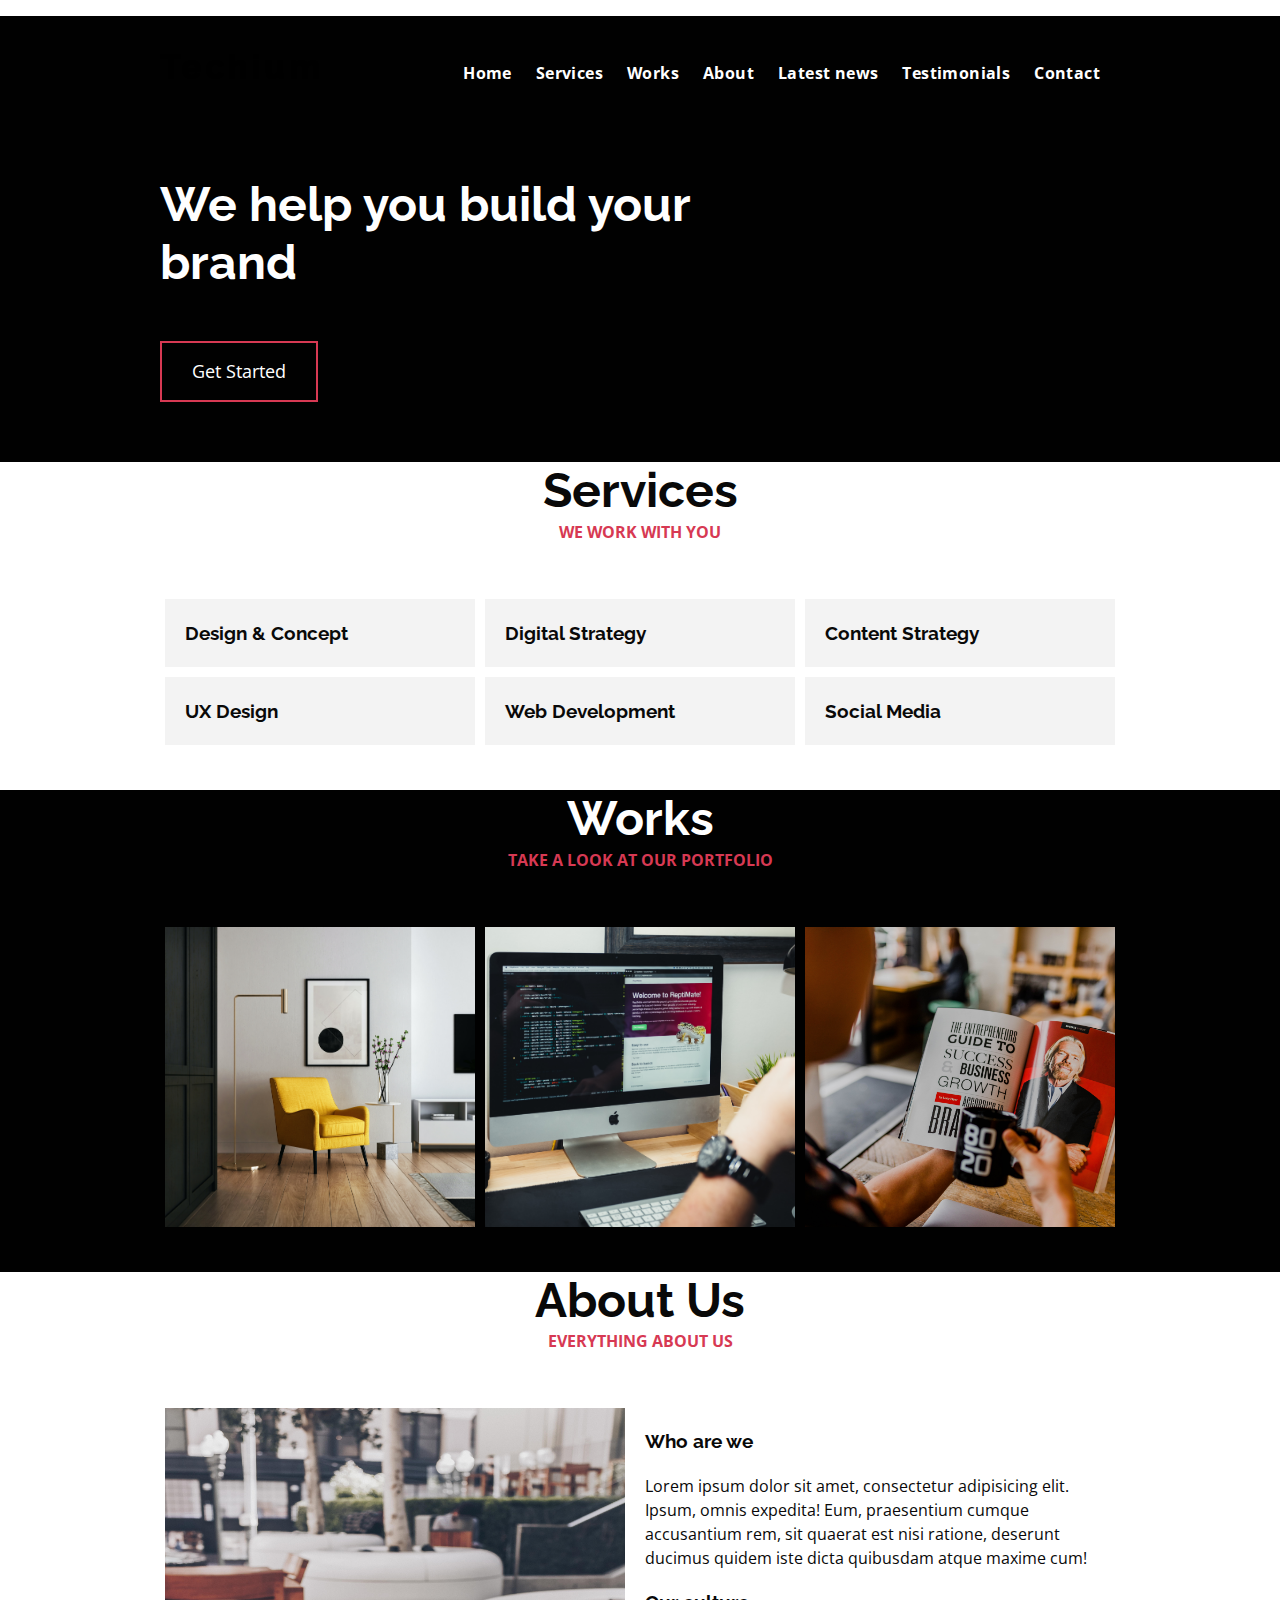
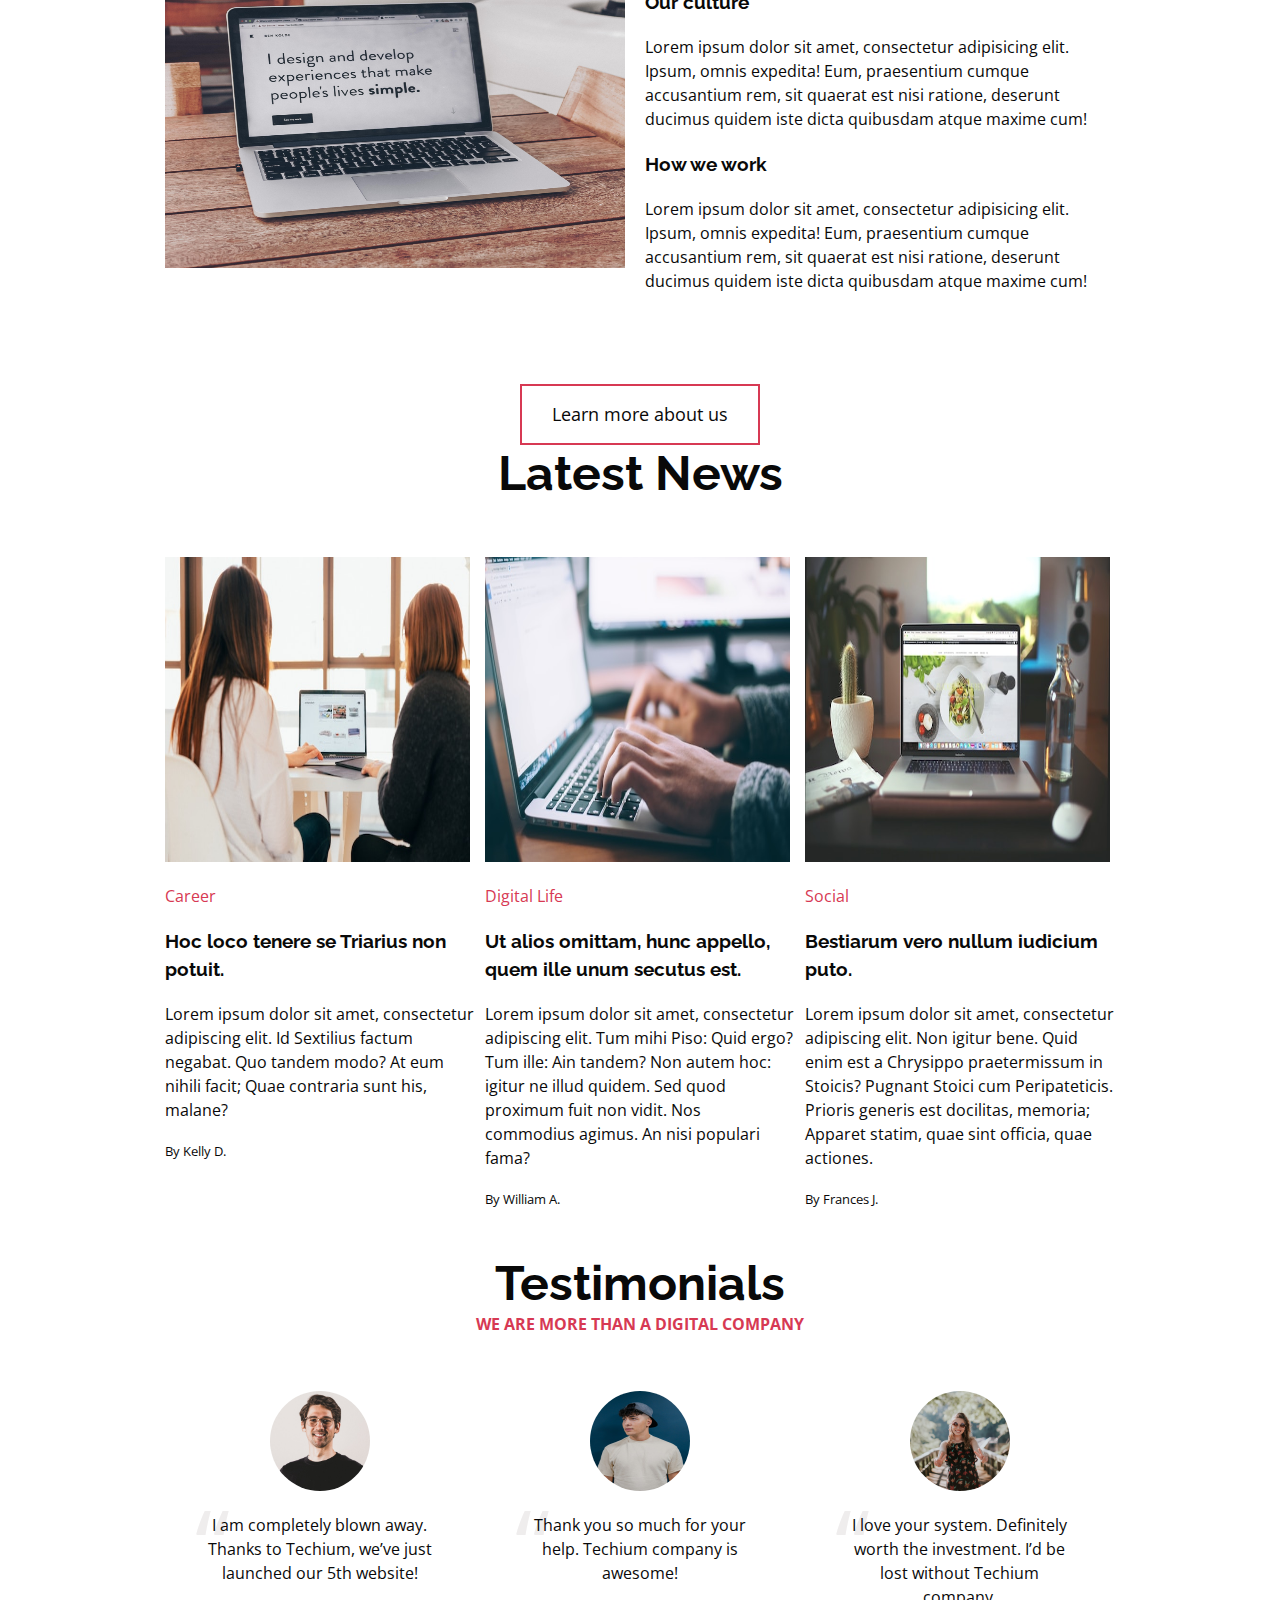
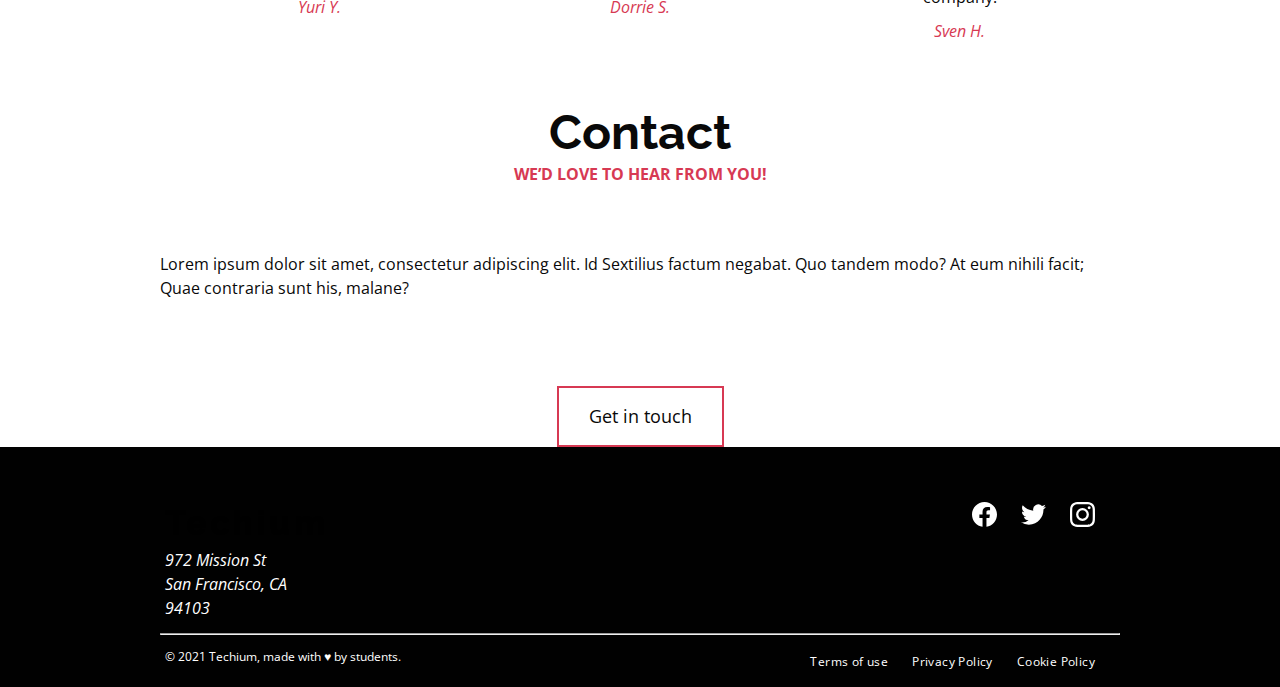
<file: flexbox/1-index.html>
<!DOCTYPE html>
<html lang="en" dir="ltr">
  <head>
    <meta charset="utf-8">
    <meta name="viewport" content="width=device-width, initial-scale=1, viewport-fit=cover">
    <title>Homepage - Techium</title>
    <link rel='stylesheet' href='1-styles.css'>
    <meta name="description" content="Description of the page less than 150 characters">
    <link rel="icon" type="image/png" href="images/favicon.jpg">
    <link href="https://fonts.googleapis.com/css?family=Open+Sans:400,700|Raleway:700&display=swap" rel="stylesheet"></p>
<p></head>
  <body>
    <!– Header –>
    <header class="header" data-section-theme="dark">
      <div class="container">
        <div class="header-logo">
          <a href="#">
            <img src="images/logo-white.png" alt="Techium logo" width="160" height="40">
          </a>
        </div>
        <nav class="navbar-menu">
          <ul class="nav">
            <li class="nav-item">
              <a href="#" class="nav-link">Home</a>
            </li>
            <li class="nav-item">
              <a href="#services" class="nav-link">Services</a>
            </li>
            <li class="nav-item">
              <a href="#works" class="nav-link">Works</a>
            </li>
            <li class="nav-item">
              <a href="#about" class="nav-link">About</a>
            </li>
            <li class="nav-item">
              <a href="#latest_news" class="nav-link">Latest news</a>
            </li>
            <li class="nav-item">
              <a href="#testimonials" class="nav-link">Testimonials</a>
            </li>
            <li class="nav-item">
              <a href="#contact" class="nav-link">Contact</a>
            </li>
          </ul>
        </nav>
      </div>
    </header>
    <!– Main –>
    <main>
      <!– Hero section –>
      <section class="section-hero" data-section-theme="dark">
        <div class="container">
          <div class="section-body">
            <section class="section-inner">
              <h2 class="section-title">We help you build your brand</h2>
              <a href="#" class="button">Get Started</a>
            </section>
          </div>
        </div>
      </section>
      <!– Services section –>
      <section id="services" class="section-services">
        <div class="container">
          <header class="section-header">
            <h2 class="section-title">Services</h2>
            <p class="section-tagline">We work with you</p>
          </header>
          <div class="section-body">
            <ul class="row">
              <li class="col-1-3">
                <div class="card-services">
                  <h3 class="card-title"><a href="#">Design & Concept</a></h3>
                </div>
              </li>
              <li class="col-1-3">
                <div class="card-services">
                  <h3 class="card-title"><a href="#">Digital Strategy</a></h3>
                </div>
              </li>
              <li class="col-1-3">
                <div class="card-services">
                  <h3 class="card-title"><a href="#">Content Strategy</a></h3>
                </div>
              </li>
            </ul>
            <ul class="row">
              <li class="col-1-3">
                <div class="card-services">
                  <h3 class="card-title"><a href="#">UX Design</a></h3>
                </div>
              </li>
              <li class="col-1-3">
                <div class="card-services">
                  <h3 class="card-title"><a href="#">Web Development</a></h3>
                </div>
              </li>
              <li class="col-1-3">
                <div class="card-services">
                  <h3 class="card-title"><a href="#">Social Media</a></h3>
                </div>
              </li>
            </ul>
          </div>
        </div>
      </section>
      <!– Works section –>
      <section id="works" class="section-works" data-section-theme="dark">
        <div class="container">
          <header class="section-header">
            <h2 class="section-title">Works</h2>
            <p class="section-tagline">Take a look at our portfolio</p>
          </header>
          <div class="section-body">
            <ul class="row">
              <li class="col-1-3">
                <article class="card-work">
                  <div class="card-outer">
                    <div class="card-image">
                      <img src="images/pic-work-01.jpg" alt="">
                    </div>
                    <div class="card-inner">
                      <h3 class="card-title"><a href="#">Interior Design</a></h3>
                    </div>
                  </div>
                </article>
              </li>
              <li class="col-1-3">
                <article class="card-work">
                  <div class="card-outer">
                    <div class="card-image">
                      <img src="images/pic-work-02.jpg" alt="">
                    </div>
                    <div class="card-inner">
                      <h3 class="card-title"><a href="#">Web Development</a></h3>
                    </div>
                  </div>
                </article>
              </li>
              <li class="col-1-3">
                <article class="card-work">
                  <div class="card-outer">
                    <div class="card-image">
                      <img src="images/pic-work-03.jpg" alt="">
                    </div>
                    <div class="card-inner">
                      <h3 class="card-title"><a href="#">Personal Development</a></h3>
                    </div>
                  </div>
                </article>
              </li>
            </ul>
          </div>
        </div>
      </section>
      <!– About Us section –>
      <section id="about" class="section-about-us">
        <div class="container">
          <header class="section-header">
            <h2 class="section-title">About Us</h2>
            <p class="section-tagline">Everything about us</p>
          </header>
          <div class="section-body">
            <div class="row">
              <div class="col-1-2">
                <img src="images/pic-about-01.jpg" alt="" width="460" height="460">
              </div>
              <div class="col-1-2">
                <h3>Who are we</h3>
                <p>Lorem ipsum dolor sit amet, consectetur adipisicing elit. Ipsum, omnis expedita! Eum, praesentium cumque accusantium rem, sit quaerat est nisi ratione, deserunt ducimus quidem iste dicta quibusdam atque maxime cum!</p>
                <h3>Our culture</h3>
                <p>Lorem ipsum dolor sit amet, consectetur adipisicing elit. Ipsum, omnis expedita! Eum, praesentium cumque accusantium rem, sit quaerat est nisi ratione, deserunt ducimus quidem iste dicta quibusdam atque maxime cum!</p>
                <h3>How we work</h3>
                <p>Lorem ipsum dolor sit amet, consectetur adipisicing elit. Ipsum, omnis expedita! Eum, praesentium cumque accusantium rem, sit quaerat est nisi ratione, deserunt ducimus quidem iste dicta quibusdam atque maxime cum!</p>
              </div>
            </div>
          </div>
          <div class="section-footer">
            <a href="#" class="button">Learn more about us</a>
          </div>
        </div>
      </section>
      <!– Latest news section –>
      <section id="latest_news" class="section-latest-news">
        <div class="container">
          <header class="section-header">
            <h2 class="section-title">Latest News</h2>
          </header>
          <div class="section-body">
            <ul class="row">
              <li class="col-1-3">
                <article class="card-blog">
                  <div>
                    <img src="images/pic-article-01.jpg" alt="" width="305" height="305">
                  </div>
                  <p class="card-category">Career</p>
                  <h3><a href="#">Hoc loco tenere se Triarius non potuit.</a></h3>
                  <p>Lorem ipsum dolor sit amet, consectetur adipiscing elit. Id Sextilius factum negabat. Quo tandem modo? At eum nihili facit; Quae contraria sunt his, malane?</p>
                  <small>By Kelly D.</small>
                </article>
              </li>
              <li class="col-1-3">
                <article class="card-blog">
                  <div>
                    <img src="images/pic-article-02.jpg" alt="" width="305" height="305">
                  </div>
                  <p class="card-category">Digital Life</p>
                  <h3><a href="#">Ut alios omittam, hunc appello, quem ille unum secutus est.</a></h3>
                  <p>Lorem ipsum dolor sit amet, consectetur adipiscing elit. Tum mihi Piso: Quid ergo? Tum ille: Ain tandem? Non autem hoc: igitur ne illud quidem. Sed quod proximum fuit non vidit. Nos commodius agimus. An nisi populari fama?</p>
                  <small>By William A.</small>
                </article>
              </li>
              <li class="col-1-3">
                <article class="card-blog">
                  <div>
                    <img src="images/pic-article-03.jpg" alt="" width="305" height="305">
                  </div>
                  <p class="card-category">Social</p>
                  <h3><a href="#">Bestiarum vero nullum iudicium puto.</a></h3>
                  <p>Lorem ipsum dolor sit amet, consectetur adipiscing elit. Non igitur bene. Quid enim est a Chrysippo praetermissum in Stoicis? Pugnant Stoici cum Peripateticis. Prioris generis est docilitas, memoria; Apparet statim, quae sint officia, quae actiones.</p>
                  <small>By Frances J.</small>
                </article>
              </li>
            </ul>
          </div>
        </div>
      </section>
      <!– Testimonials section –>
      <section id="testimonial" class="section-testimonial">
        <div class="container">
          <header class="section-header">
            <h2 class="section-title">Testimonials</h2>
            <p class="section-tagline">We are more than a digital company</p>
          </header>
          <div class="section-body">
            <ul class="row">
              <li class="col-1-3">
                <article class="card-testimonial">
                  <img src="images/pic-person-01.jpg" alt="Yuri Y. avatar" width="100" height="100" class="card-avatar">
                  <blockquote class="card-quote">
                    <p>I am completely blown away. Thanks to Techium, we’ve just launched our 5th website!
                      <cite>Yuri Y.</cite>
                    </p>
                  </blockquote>
                </article>
              </li>
              <li class="col-1-3">
                <article class="card-testimonial">
                  <img src="images/pic-person-02.jpg" alt="Dorrie S. avatar" width="100" height="100" class="card-avatar">
                  <blockquote class="card-quote">
                    <p>Thank you so much for your help. Techium company is awesome!
                      <cite>Dorrie S.</cite>
                    </p>
                  </blockquote>
                </article>
              </li>
              <li class="col-1-3">
                <article class="card-testimonial">
                  <img src="images/pic-person-03.jpg" alt="Sven H. avatar" width="100" height="100" class="card-avatar">
                  <blockquote class="card-quote">
                    <p>I love your system. Definitely worth the investment. I’d be lost without Techium company.
                      <cite>Sven H.</cite>
                    </p>
                  </blockquote>
                </article>
              </li>
            </ul>
          </div>
        </div>
      </section>
      <!– Contact section –>
      <section id="contact" class="section-contact">
        <div class="container">
          <header class="section-header">
            <h2 class="section-title">Contact</h2>
            <p class="section-tagline">We’d love to hear from you!</p>
          </header>
          <div class="section-body">
            <p>Lorem ipsum dolor sit amet, consectetur adipiscing elit. Id Sextilius factum negabat. Quo tandem modo? At eum nihili facit; Quae contraria sunt his, malane?</p>
          </div>
          <div class="section-footer">
            <a href="#" class="button">Get in touch</a>
          </div>
        </div>
      </section>
    </main>
    <!– Footer –>
    <footer class="footer" data-section-theme="dark">
      <div  class="container">
        <div class="row">
          <div class="col-1-2">
            <img src="images/logo-white.png" alt="Techium logo" width="160" height="40">
            <address class="footer-address">
              972 Mission St<br>
              San Francisco, CA<br>
              94103
            </address>
          </div>
          <div class="col-1-2">
            <ul class="social nav">
              <li class="social-item nav-item">
                <a href="https://www.facebook.com" class="social-link">
                  <svg viewbox="0 0 24 24" xmlns="http://www.w3.org/2000/svg" width="25" height="25">
                    <title>
                      Facebook icon
                    </title>
                    <path d="M23.998 12c0-6.628-5.372-12-11.999-12C5.372 0 0 5.372 0 12c0 5.988 4.388 10.952 10.124 11.852v-8.384H7.078v-3.469h3.046V9.356c0-3.008 1.792-4.669 4.532-4.669 1.313 0 2.686.234 2.686.234v2.953H15.83c-1.49 0-1.955.925-1.955 1.874V12h3.328l-.532 3.469h-2.796v8.384c5.736-.9 10.124-5.864 10.124-11.853z"/>
                  </svg>
                </a>
              </li>
              <li class="social-item nav-item">
                <a href="https://twitter.com" class="social-link">
                  <svg viewbox="0 0 24 24" xmlns="http://www.w3.org/2000/svg" width="25" height="25">
                    <title>
                      Twitter icon
                    </title>
                    <path d="M23.954 4.569a10 10 0 0 1-2.825.775 4.958 4.958 0 0 0 2.163-2.723c-.951.555-2.005.959-3.127 1.184a4.92 4.92 0 0 0-8.384 4.482C7.691 8.094 4.066 6.13 1.64 3.161a4.822 4.822 0 0 0-.666 2.475c0 1.71.87 3.213 2.188 4.096a4.904 4.904 0 0 1-2.228-.616v.061a4.923 4.923 0 0 0 3.946 4.827 4.996 4.996 0 0 1-2.212.085 4.937 4.937 0 0 0 4.604 3.417 9.868 9.868 0 0 1-6.102 2.105c-.39 0-.779-.023-1.17-.067a13.995 13.995 0 0 0 7.557 2.209c9.054 0 13.999-7.496 13.999-13.986 0-.209 0-.42-.015-.63a9.936 9.936 0 0 0 2.46-2.548l-.047-.02z"/>
                  </svg>
                </a>
              </li>
              <li class="social-item nav-item">
                <a href="https://www.instagram.com" class="social-link">
                  <svg viewbox="0 0 24 24" xmlns="http://www.w3.org/2000/svg" width="25" height="25">
                    <title>
                      Instagram icon
                    </title>
                    <path d="M12 0C8.74 0 8.333.015 7.053.072 5.775.132 4.905.333 4.14.63c-.789.306-1.459.717-2.126 1.384S.935 3.35.63 4.14C.333 4.905.131 5.775.072 7.053.012 8.333 0 8.74 0 12s.015 3.667.072 4.947c.06 1.277.261 2.148.558 2.913a5.885 5.885 0 0 0 1.384 2.126A5.868 5.868 0 0 0 4.14 23.37c.766.296 1.636.499 2.913.558C8.333 23.988 8.74 24 12 24s3.667-.015 4.947-.072c1.277-.06 2.148-.262 2.913-.558a5.898 5.898 0 0 0 2.126-1.384 5.86 5.86 0 0 0 1.384-2.126c.296-.765.499-1.636.558-2.913.06-1.28.072-1.687.072-4.947s-.015-3.667-.072-4.947c-.06-1.277-.262-2.149-.558-2.913a5.89 5.89 0 0 0-1.384-2.126A5.847 5.847 0 0 0 19.86.63c-.765-.297-1.636-.499-2.913-.558C15.667.012 15.26 0 12 0zm0 2.16c3.203 0 3.585.016 4.85.071 1.17.055 1.805.249 2.227.415.562.217.96.477 1.382.896.419.42.679.819.896 1.381.164.422.36 1.057.413 2.227.057 1.266.07 1.646.07 4.85s-.015 3.585-.074 4.85c-.061 1.17-.256 1.805-.421 2.227a3.81 3.81 0 0 1-.899 1.382 3.744 3.744 0 0 1-1.38.896c-.42.164-1.065.36-2.235.413-1.274.057-1.649.07-4.859.07-3.211 0-3.586-.015-4.859-.074-1.171-.061-1.816-.256-2.236-.421a3.716 3.716 0 0 1-1.379-.899 3.644 3.644 0 0 1-.9-1.38c-.165-.42-.359-1.065-.42-2.235-.045-1.26-.061-1.649-.061-4.844 0-3.196.016-3.586.061-4.861.061-1.17.255-1.814.42-2.234.21-.57.479-.96.9-1.381.419-.419.81-.689 1.379-.898.42-.166 1.051-.361 2.221-.421 1.275-.045 1.65-.06 4.859-.06l.045.03zm0 3.678a6.162 6.162 0 1 0 0 12.324 6.162 6.162 0 1 0 0-12.324zM12 16c-2.21 0-4-1.79-4-4s1.79-4 4-4 4 1.79 4 4-1.79 4-4 4zm7.846-10.405a1.441 1.441 0 0 1-2.88 0 1.44 1.44 0 0 1 2.88 0z"/>
                  </svg>
                </a>
              </li>
            </ul>
          </div>
        </div>
        <hr>
        <div class="row">
          <div class="col-1-2">
            <p class="footer-copyright">© 2021 Techium, made with ♥ by students.</p>
          </div>
          <div class="col-1-2">
            <ul class="footer-nav nav">
              <li class="footer-nav-item nav-item">
                <a href="#" class="footer-nav-link">Terms of use</a>
              </li>
              <li class="footer-nav-item nav-item">
                <a href="#" class="footer-nav-link">Privacy Policy</a>
              </li>
              <li class="footer-nav-item nav-item">
                <a href="#" class="footer-nav-link">Cookie Policy</a>
              </li>
            </ul>
          </div>
        </div>
      </div>
    </footer>
  </body>
</html>
</file>
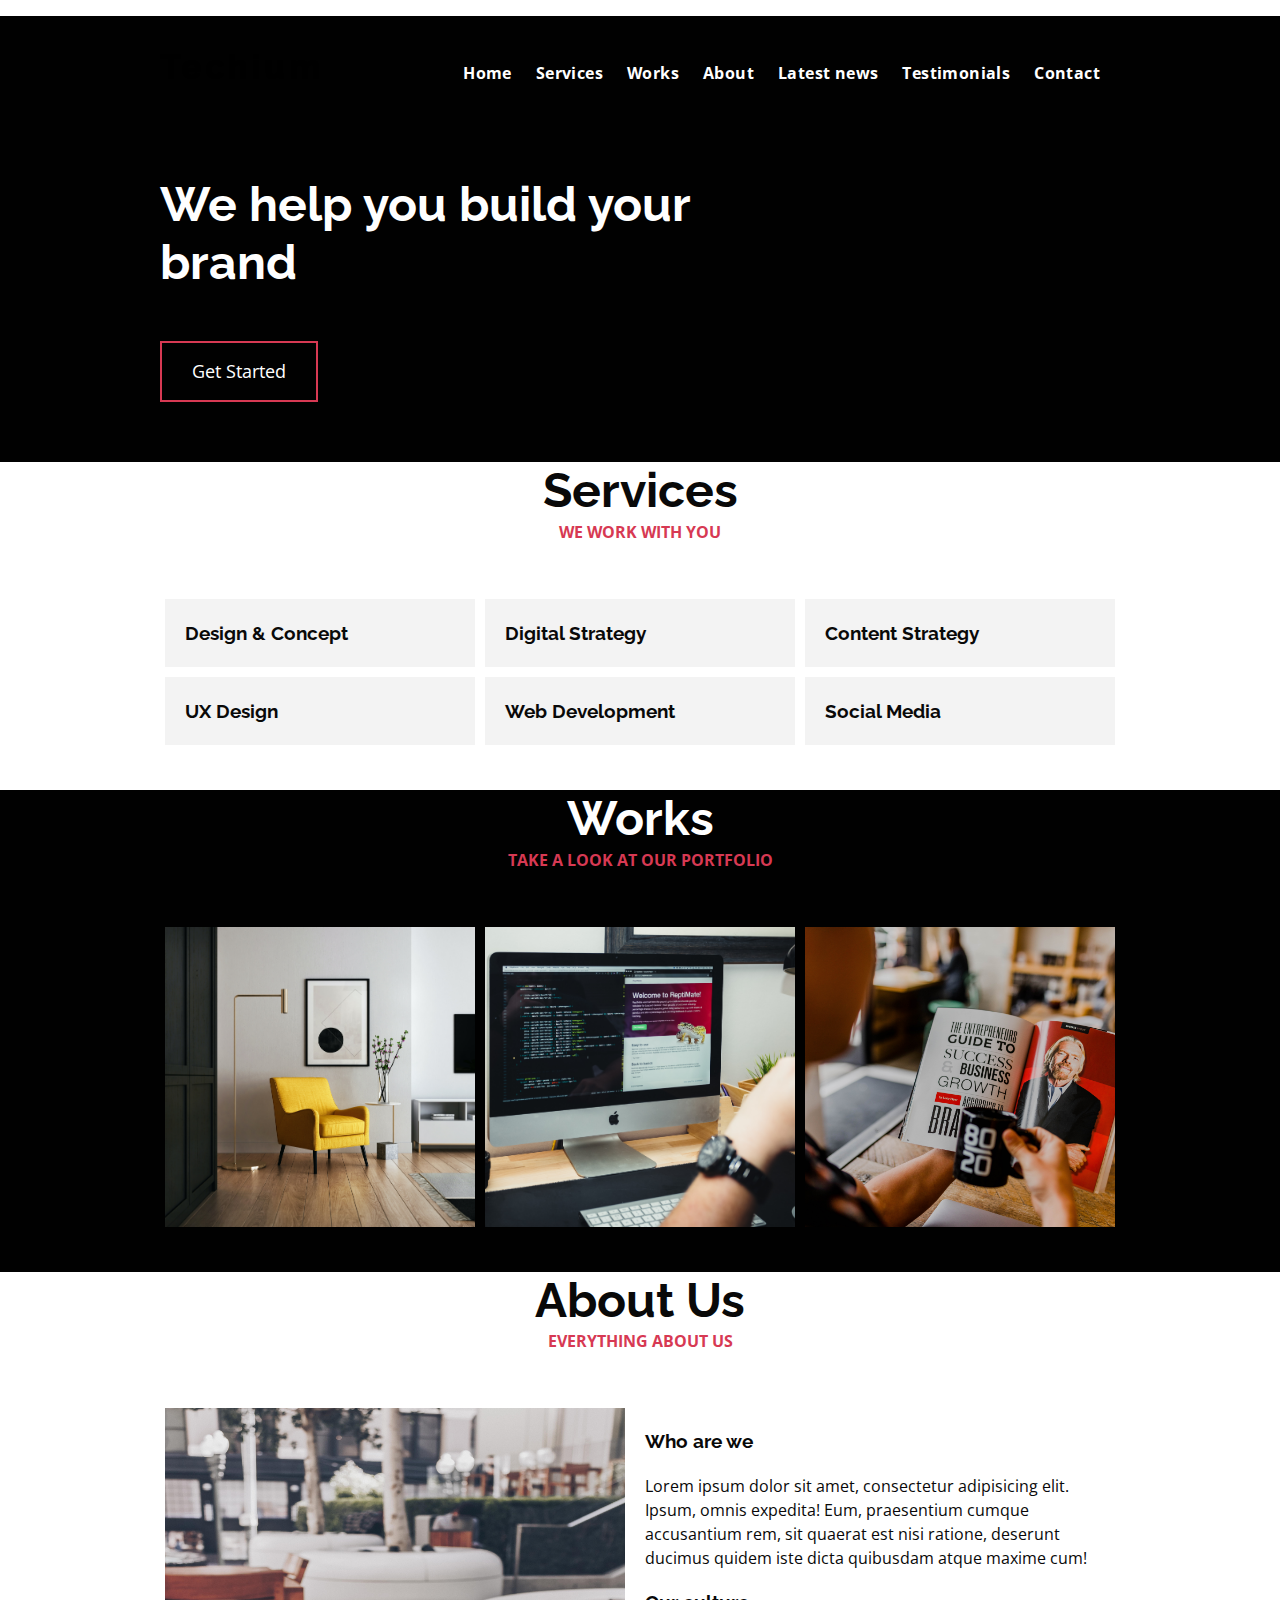
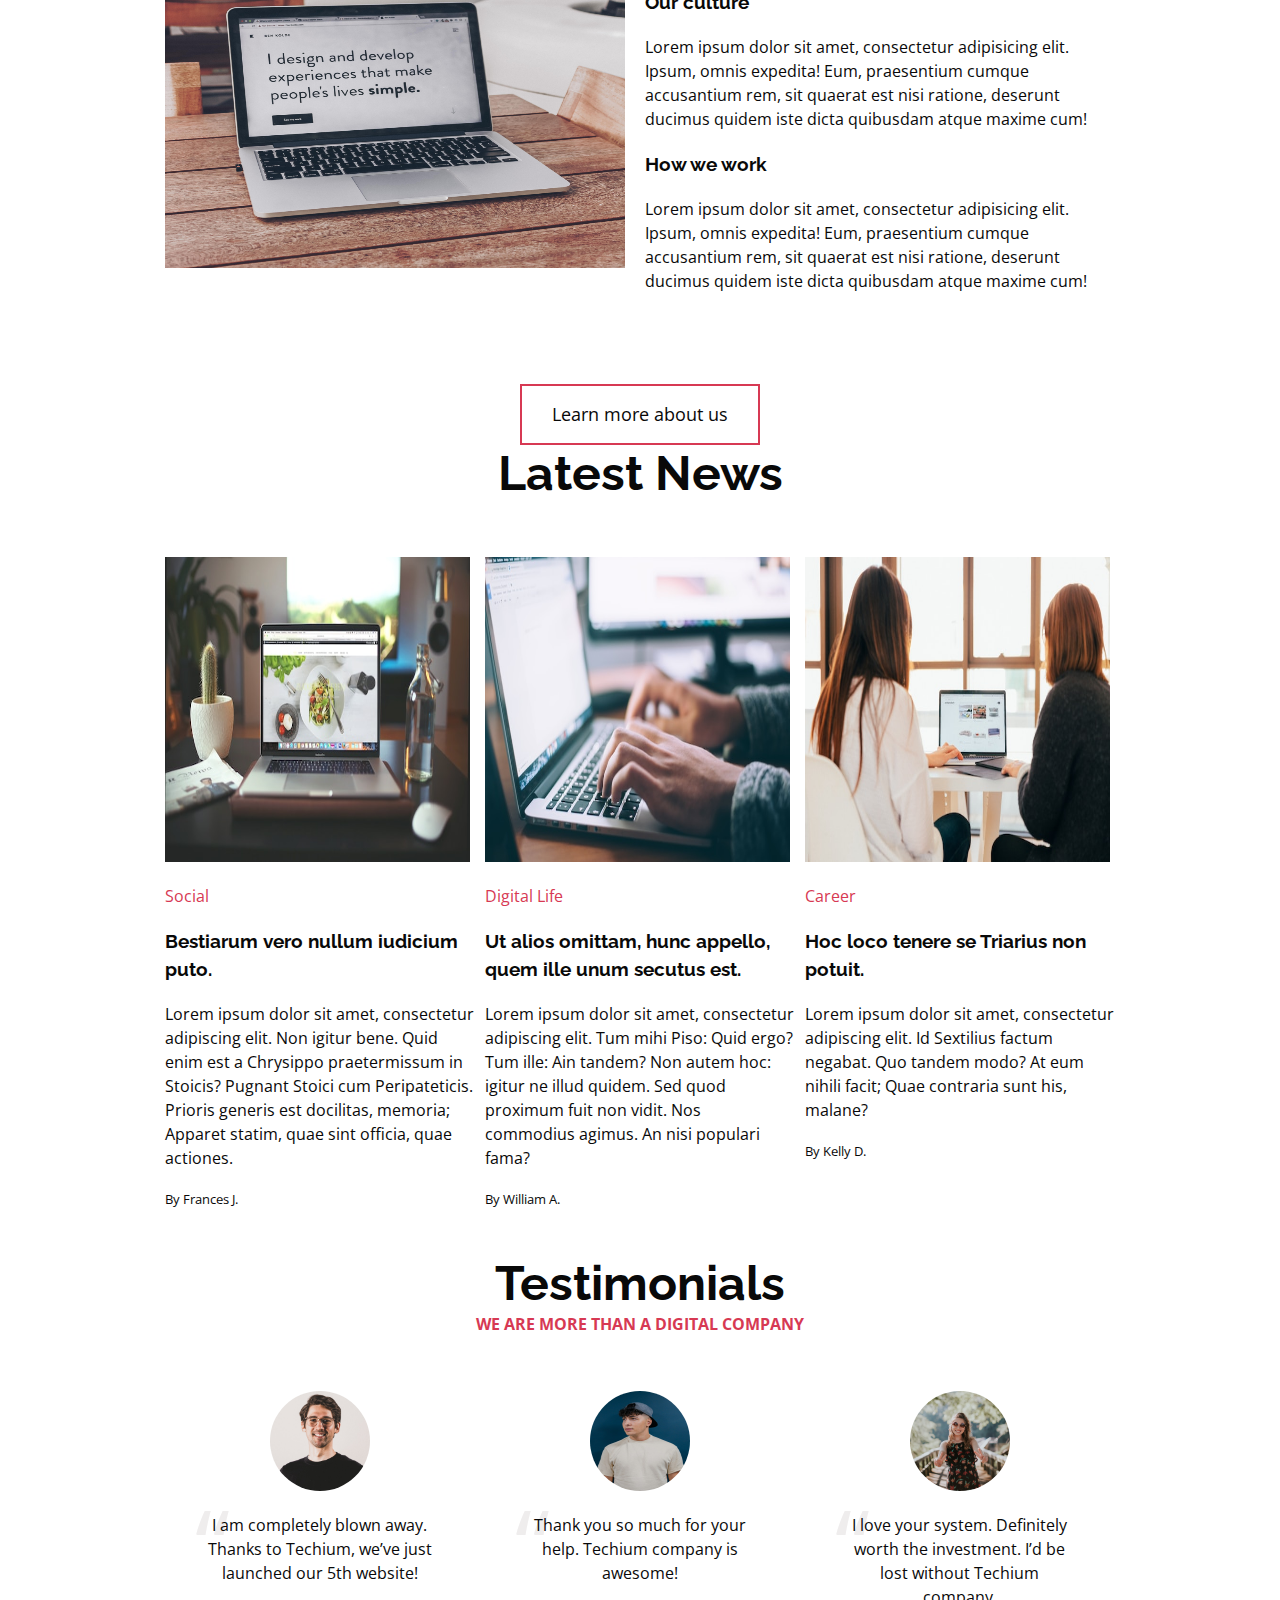
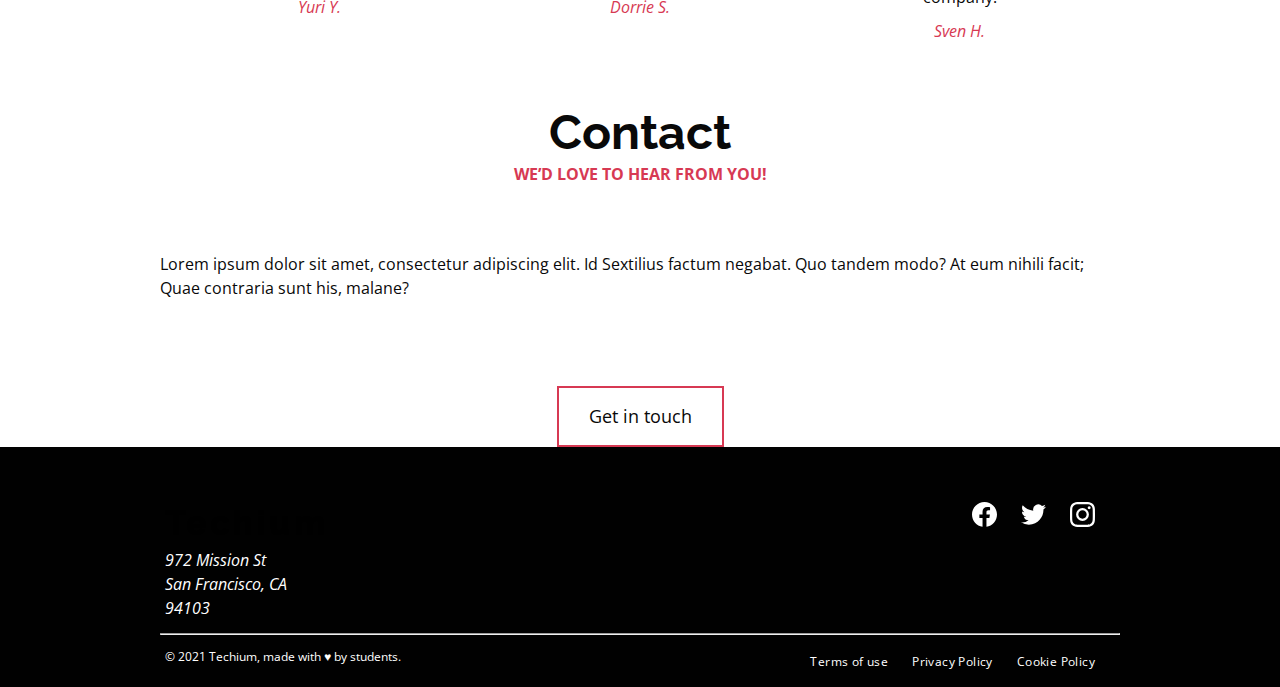
<file: flexbox/2-index.html>
<!DOCTYPE html>
<html lang="en" dir="ltr">
  <head>
    <meta charset="utf-8">
    <meta name="viewport" content="width=device-width, initial-scale=1, viewport-fit=cover">
    <title>Homepage - Techium</title>
    <link rel='stylesheet' href='2-styles.css'>
    <meta name="description" content="Description of the page less than 150 characters">
    <link rel="icon" type="image/png" href="images/favicon.jpg">
    <link href="https://fonts.googleapis.com/css?family=Open+Sans:400,700|Raleway:700&display=swap" rel="stylesheet"></p>
<p></head>
  <body>
    <!– Header –>
    <header class="header" data-section-theme="dark">
      <div class="container">
        <div class="header-logo">
          <a href="#">
            <img src="images/logo-white.png" alt="Techium logo" width="160" height="40">
          </a>
        </div>
        <nav class="navbar-menu">
          <ul class="nav">
            <li class="nav-item">
              <a href="#" class="nav-link">Home</a>
            </li>
            <li class="nav-item">
              <a href="#services" class="nav-link">Services</a>
            </li>
            <li class="nav-item">
              <a href="#works" class="nav-link">Works</a>
            </li>
            <li class="nav-item">
              <a href="#about" class="nav-link">About</a>
            </li>
            <li class="nav-item">
              <a href="#latest_news" class="nav-link">Latest news</a>
            </li>
            <li class="nav-item">
              <a href="#testimonials" class="nav-link">Testimonials</a>
            </li>
            <li class="nav-item">
              <a href="#contact" class="nav-link">Contact</a>
            </li>
          </ul>
        </nav>
      </div>
    </header>
    <!– Main –>
    <main>
      <!– Hero section –>
      <section class="section-hero" data-section-theme="dark">
        <div class="container">
          <div class="section-body">
            <section class="section-inner">
              <h2 class="section-title">We help you build your brand</h2>
              <a href="#" class="button">Get Started</a>
            </section>
          </div>
        </div>
      </section>
      <!– Services section –>
      <section id="services" class="section-services">
        <div class="container">
          <header class="section-header">
            <h2 class="section-title">Services</h2>
            <p class="section-tagline">We work with you</p>
          </header>
          <div class="section-body">
            <ul class="row">
              <li class="col-1-3">
                <div class="card-services">
                  <h3 class="card-title"><a href="#">Design & Concept</a></h3>
                </div>
              </li>
              <li class="col-1-3">
                <div class="card-services">
                  <h3 class="card-title"><a href="#">Digital Strategy</a></h3>
                </div>
              </li>
              <li class="col-1-3">
                <div class="card-services">
                  <h3 class="card-title"><a href="#">Content Strategy</a></h3>
                </div>
              </li>
            </ul>
            <ul class="row">
              <li class="col-1-3">
                <div class="card-services">
                  <h3 class="card-title"><a href="#">UX Design</a></h3>
                </div>
              </li>
              <li class="col-1-3">
                <div class="card-services">
                  <h3 class="card-title"><a href="#">Web Development</a></h3>
                </div>
              </li>
              <li class="col-1-3">
                <div class="card-services">
                  <h3 class="card-title"><a href="#">Social Media</a></h3>
                </div>
              </li>
            </ul>
          </div>
        </div>
      </section>
      <!– Works section –>
      <section id="works" class="section-works" data-section-theme="dark">
        <div class="container">
          <header class="section-header">
            <h2 class="section-title">Works</h2>
            <p class="section-tagline">Take a look at our portfolio</p>
          </header>
          <div class="section-body">
            <ul class="row">
              <li class="col-1-3">
                <article class="card-work">
                  <div class="card-outer">
                    <div class="card-image">
                      <img src="images/pic-work-01.jpg" alt="">
                    </div>
                    <div class="card-inner">
                      <h3 class="card-title"><a href="#">Interior Design</a></h3>
                    </div>
                  </div>
                </article>
              </li>
              <li class="col-1-3">
                <article class="card-work">
                  <div class="card-outer">
                    <div class="card-image">
                      <img src="images/pic-work-02.jpg" alt="">
                    </div>
                    <div class="card-inner">
                      <h3 class="card-title"><a href="#">Web Development</a></h3>
                    </div>
                  </div>
                </article>
              </li>
              <li class="col-1-3">
                <article class="card-work">
                  <div class="card-outer">
                    <div class="card-image">
                      <img src="images/pic-work-03.jpg" alt="">
                    </div>
                    <div class="card-inner">
                      <h3 class="card-title"><a href="#">Personal Development</a></h3>
                    </div>
                  </div>
                </article>
              </li>
            </ul>
          </div>
        </div>
      </section>
      <!– About Us section –>
      <section id="about" class="section-about-us">
        <div class="container">
          <header class="section-header">
            <h2 class="section-title">About Us</h2>
            <p class="section-tagline">Everything about us</p>
          </header>
          <div class="section-body">
            <div class="row">
              <div class="col-1-2">
                <img src="images/pic-about-01.jpg" alt="" width="460" height="460">
              </div>
              <div class="col-1-2">
                <h3>Who are we</h3>
                <p>Lorem ipsum dolor sit amet, consectetur adipisicing elit. Ipsum, omnis expedita! Eum, praesentium cumque accusantium rem, sit quaerat est nisi ratione, deserunt ducimus quidem iste dicta quibusdam atque maxime cum!</p>
                <h3>Our culture</h3>
                <p>Lorem ipsum dolor sit amet, consectetur adipisicing elit. Ipsum, omnis expedita! Eum, praesentium cumque accusantium rem, sit quaerat est nisi ratione, deserunt ducimus quidem iste dicta quibusdam atque maxime cum!</p>
                <h3>How we work</h3>
                <p>Lorem ipsum dolor sit amet, consectetur adipisicing elit. Ipsum, omnis expedita! Eum, praesentium cumque accusantium rem, sit quaerat est nisi ratione, deserunt ducimus quidem iste dicta quibusdam atque maxime cum!</p>
              </div>
            </div>
          </div>
          <div class="section-footer">
            <a href="#" class="button">Learn more about us</a>
          </div>
        </div>
      </section>
      <!– Latest news section –>
      <section id="latest_news" class="section-latest-news">
        <div class="container">
          <header class="section-header">
            <h2 class="section-title">Latest News</h2>
          </header>
          <div class="section-body">
            <ul class="row">
              <li class="col-1-3">
                <article class="card-blog">
                  <div>
                    <img src="images/pic-article-01.jpg" alt="" width="305" height="305">
                  </div>
                  <p class="card-category">Career</p>
                  <h3><a href="#">Hoc loco tenere se Triarius non potuit.</a></h3>
                  <p>Lorem ipsum dolor sit amet, consectetur adipiscing elit. Id Sextilius factum negabat. Quo tandem modo? At eum nihili facit; Quae contraria sunt his, malane?</p>
                  <small>By Kelly D.</small>
                </article>
              </li>
              <li class="col-1-3">
                <article class="card-blog">
                  <div>
                    <img src="images/pic-article-02.jpg" alt="" width="305" height="305">
                  </div>
                  <p class="card-category">Digital Life</p>
                  <h3><a href="#">Ut alios omittam, hunc appello, quem ille unum secutus est.</a></h3>
                  <p>Lorem ipsum dolor sit amet, consectetur adipiscing elit. Tum mihi Piso: Quid ergo? Tum ille: Ain tandem? Non autem hoc: igitur ne illud quidem. Sed quod proximum fuit non vidit. Nos commodius agimus. An nisi populari fama?</p>
                  <small>By William A.</small>
                </article>
              </li>
              <li class="col-1-3">
                <article class="card-blog">
                  <div>
                    <img src="images/pic-article-03.jpg" alt="" width="305" height="305">
                  </div>
                  <p class="card-category">Social</p>
                  <h3><a href="#">Bestiarum vero nullum iudicium puto.</a></h3>
                  <p>Lorem ipsum dolor sit amet, consectetur adipiscing elit. Non igitur bene. Quid enim est a Chrysippo praetermissum in Stoicis? Pugnant Stoici cum Peripateticis. Prioris generis est docilitas, memoria; Apparet statim, quae sint officia, quae actiones.</p>
                  <small>By Frances J.</small>
                </article>
              </li>
            </ul>
          </div>
        </div>
      </section>
      <!– Testimonials section –>
      <section id="testimonial" class="section-testimonial">
        <div class="container">
          <header class="section-header">
            <h2 class="section-title">Testimonials</h2>
            <p class="section-tagline">We are more than a digital company</p>
          </header>
          <div class="section-body">
            <ul class="row">
              <li class="col-1-3">
                <article class="card-testimonial">
                  <img src="images/pic-person-01.jpg" alt="Yuri Y. avatar" width="100" height="100" class="card-avatar">
                  <blockquote class="card-quote">
                    <p>I am completely blown away. Thanks to Techium, we’ve just launched our 5th website!
                      <cite>Yuri Y.</cite>
                    </p>
                  </blockquote>
                </article>
              </li>
              <li class="col-1-3">
                <article class="card-testimonial">
                  <img src="images/pic-person-02.jpg" alt="Dorrie S. avatar" width="100" height="100" class="card-avatar">
                  <blockquote class="card-quote">
                    <p>Thank you so much for your help. Techium company is awesome!
                      <cite>Dorrie S.</cite>
                    </p>
                  </blockquote>
                </article>
              </li>
              <li class="col-1-3">
                <article class="card-testimonial">
                  <img src="images/pic-person-03.jpg" alt="Sven H. avatar" width="100" height="100" class="card-avatar">
                  <blockquote class="card-quote">
                    <p>I love your system. Definitely worth the investment. I’d be lost without Techium company.
                      <cite>Sven H.</cite>
                    </p>
                  </blockquote>
                </article>
              </li>
            </ul>
          </div>
        </div>
      </section>
      <!– Contact section –>
      <section id="contact" class="section-contact">
        <div class="container">
          <header class="section-header">
            <h2 class="section-title">Contact</h2>
            <p class="section-tagline">We’d love to hear from you!</p>
          </header>
          <div class="section-body">
            <p>Lorem ipsum dolor sit amet, consectetur adipiscing elit. Id Sextilius factum negabat. Quo tandem modo? At eum nihili facit; Quae contraria sunt his, malane?</p>
          </div>
          <div class="section-footer">
            <a href="#" class="button">Get in touch</a>
          </div>
        </div>
      </section>
    </main>
    <!– Footer –>
    <footer class="footer" data-section-theme="dark">
      <div  class="container">
        <div class="row">
          <div class="col-1-2">
            <img src="images/logo-white.png" alt="Techium logo" width="160" height="40">
            <address class="footer-address">
              972 Mission St<br>
              San Francisco, CA<br>
              94103
            </address>
          </div>
          <div class="col-1-2">
            <ul class="social nav">
              <li class="social-item nav-item">
                <a href="https://www.facebook.com" class="social-link">
                  <svg viewbox="0 0 24 24" xmlns="http://www.w3.org/2000/svg" width="25" height="25">
                    <title>
                      Facebook icon
                    </title>
                    <path d="M23.998 12c0-6.628-5.372-12-11.999-12C5.372 0 0 5.372 0 12c0 5.988 4.388 10.952 10.124 11.852v-8.384H7.078v-3.469h3.046V9.356c0-3.008 1.792-4.669 4.532-4.669 1.313 0 2.686.234 2.686.234v2.953H15.83c-1.49 0-1.955.925-1.955 1.874V12h3.328l-.532 3.469h-2.796v8.384c5.736-.9 10.124-5.864 10.124-11.853z"/>
                  </svg>
                </a>
              </li>
              <li class="social-item nav-item">
                <a href="https://twitter.com" class="social-link">
                  <svg viewbox="0 0 24 24" xmlns="http://www.w3.org/2000/svg" width="25" height="25">
                    <title>
                      Twitter icon
                    </title>
                    <path d="M23.954 4.569a10 10 0 0 1-2.825.775 4.958 4.958 0 0 0 2.163-2.723c-.951.555-2.005.959-3.127 1.184a4.92 4.92 0 0 0-8.384 4.482C7.691 8.094 4.066 6.13 1.64 3.161a4.822 4.822 0 0 0-.666 2.475c0 1.71.87 3.213 2.188 4.096a4.904 4.904 0 0 1-2.228-.616v.061a4.923 4.923 0 0 0 3.946 4.827 4.996 4.996 0 0 1-2.212.085 4.937 4.937 0 0 0 4.604 3.417 9.868 9.868 0 0 1-6.102 2.105c-.39 0-.779-.023-1.17-.067a13.995 13.995 0 0 0 7.557 2.209c9.054 0 13.999-7.496 13.999-13.986 0-.209 0-.42-.015-.63a9.936 9.936 0 0 0 2.46-2.548l-.047-.02z"/>
                  </svg>
                </a>
              </li>
              <li class="social-item nav-item">
                <a href="https://www.instagram.com" class="social-link">
                  <svg viewbox="0 0 24 24" xmlns="http://www.w3.org/2000/svg" width="25" height="25">
                    <title>
                      Instagram icon
                    </title>
                    <path d="M12 0C8.74 0 8.333.015 7.053.072 5.775.132 4.905.333 4.14.63c-.789.306-1.459.717-2.126 1.384S.935 3.35.63 4.14C.333 4.905.131 5.775.072 7.053.012 8.333 0 8.74 0 12s.015 3.667.072 4.947c.06 1.277.261 2.148.558 2.913a5.885 5.885 0 0 0 1.384 2.126A5.868 5.868 0 0 0 4.14 23.37c.766.296 1.636.499 2.913.558C8.333 23.988 8.74 24 12 24s3.667-.015 4.947-.072c1.277-.06 2.148-.262 2.913-.558a5.898 5.898 0 0 0 2.126-1.384 5.86 5.86 0 0 0 1.384-2.126c.296-.765.499-1.636.558-2.913.06-1.28.072-1.687.072-4.947s-.015-3.667-.072-4.947c-.06-1.277-.262-2.149-.558-2.913a5.89 5.89 0 0 0-1.384-2.126A5.847 5.847 0 0 0 19.86.63c-.765-.297-1.636-.499-2.913-.558C15.667.012 15.26 0 12 0zm0 2.16c3.203 0 3.585.016 4.85.071 1.17.055 1.805.249 2.227.415.562.217.96.477 1.382.896.419.42.679.819.896 1.381.164.422.36 1.057.413 2.227.057 1.266.07 1.646.07 4.85s-.015 3.585-.074 4.85c-.061 1.17-.256 1.805-.421 2.227a3.81 3.81 0 0 1-.899 1.382 3.744 3.744 0 0 1-1.38.896c-.42.164-1.065.36-2.235.413-1.274.057-1.649.07-4.859.07-3.211 0-3.586-.015-4.859-.074-1.171-.061-1.816-.256-2.236-.421a3.716 3.716 0 0 1-1.379-.899 3.644 3.644 0 0 1-.9-1.38c-.165-.42-.359-1.065-.42-2.235-.045-1.26-.061-1.649-.061-4.844 0-3.196.016-3.586.061-4.861.061-1.17.255-1.814.42-2.234.21-.57.479-.96.9-1.381.419-.419.81-.689 1.379-.898.42-.166 1.051-.361 2.221-.421 1.275-.045 1.65-.06 4.859-.06l.045.03zm0 3.678a6.162 6.162 0 1 0 0 12.324 6.162 6.162 0 1 0 0-12.324zM12 16c-2.21 0-4-1.79-4-4s1.79-4 4-4 4 1.79 4 4-1.79 4-4 4zm7.846-10.405a1.441 1.441 0 0 1-2.88 0 1.44 1.44 0 0 1 2.88 0z"/>
                  </svg>
                </a>
              </li>
            </ul>
          </div>
        </div>
        <hr>
        <div class="row">
          <div class="col-1-2">
            <p class="footer-copyright">© 2021 Techium, made with ♥ by students.</p>
          </div>
          <div class="col-1-2">
            <ul class="footer-nav nav">
              <li class="footer-nav-item nav-item">
                <a href="#" class="footer-nav-link">Terms of use</a>
              </li>
              <li class="footer-nav-item nav-item">
                <a href="#" class="footer-nav-link">Privacy Policy</a>
              </li>
              <li class="footer-nav-item nav-item">
                <a href="#" class="footer-nav-link">Cookie Policy</a>
              </li>
            </ul>
          </div>
        </div>
      </div>
    </footer>
  </body>
</html>
</file>
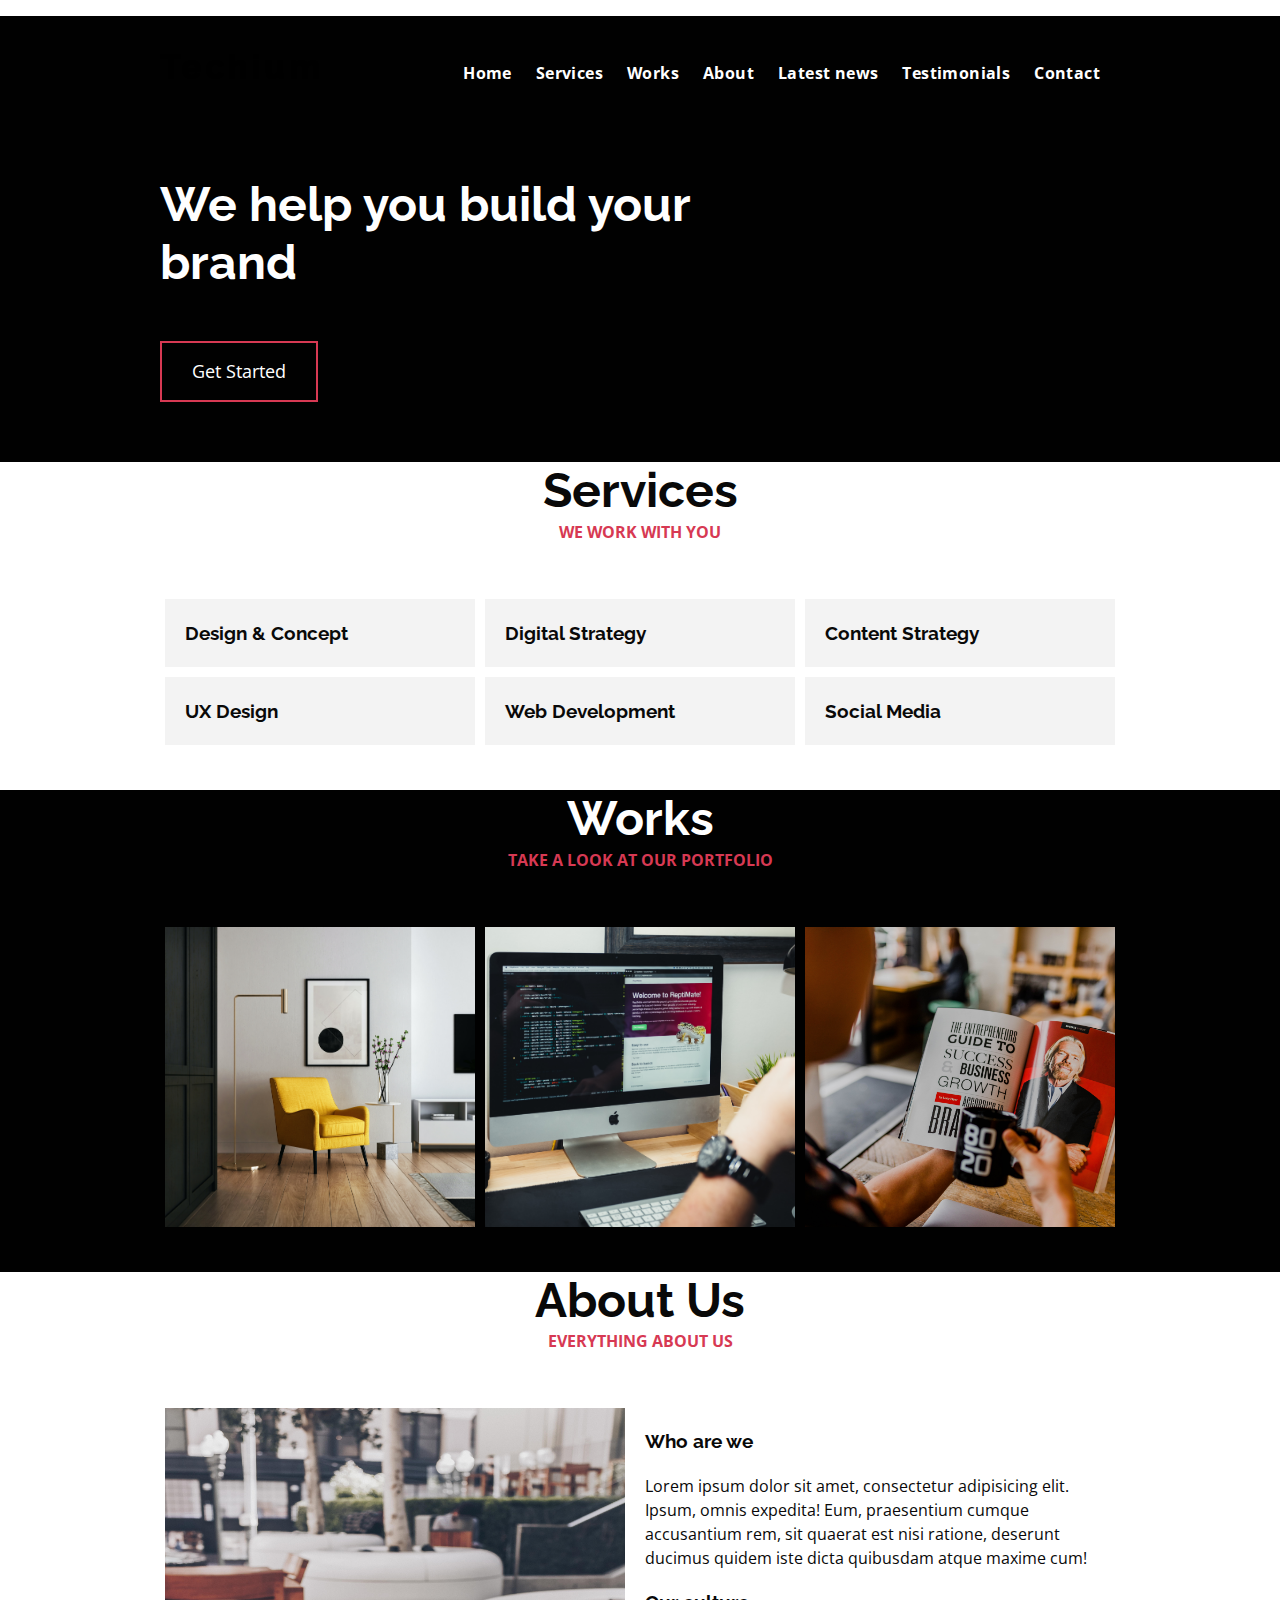
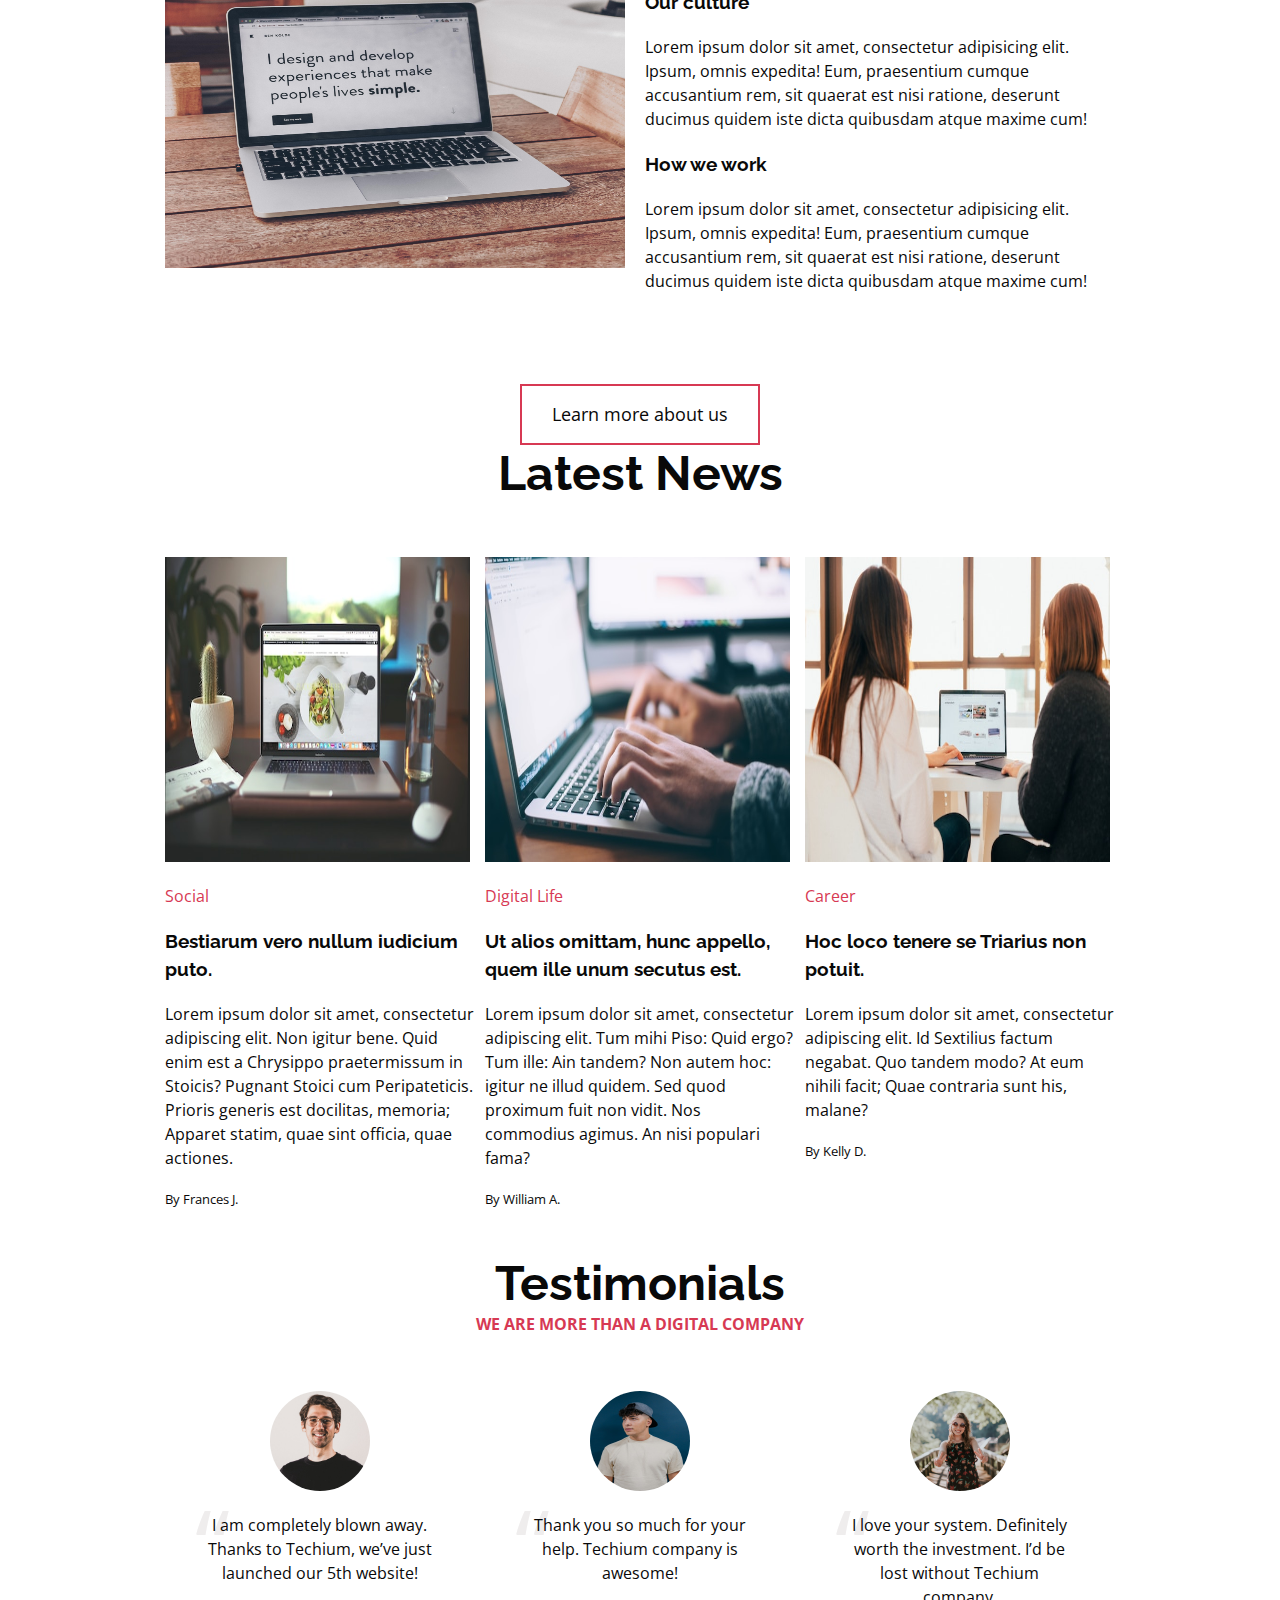
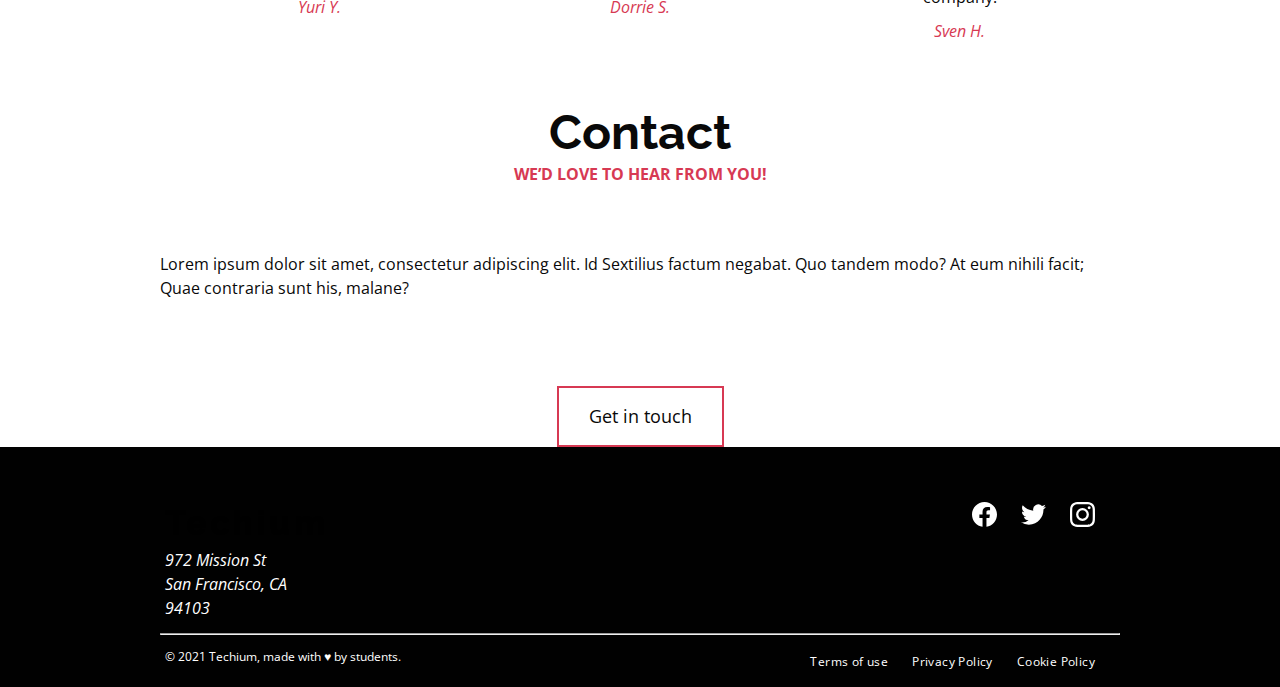
<file: flexbox/3-index.html>
<!DOCTYPE html>
<html lang="en" dir="ltr">
  <head>
    <meta charset="utf-8">
    <meta name="viewport" content="width=device-width, initial-scale=1, viewport-fit=cover">
    <title>Homepage - Techium</title>
    <link rel='stylesheet' href='3-styles.css'>
    <meta name="description" content="Description of the page less than 150 characters">
    <link rel="icon" type="image/png" href="images/favicon.jpg">
    <link href="https://fonts.googleapis.com/css?family=Open+Sans:400,700|Raleway:700&display=swap" rel="stylesheet"></p>
<p></head>
  <body>
    <!– Header –>
    <header class="header" data-section-theme="dark">
      <div class="container">
        <div class="header-logo">
          <a href="#">
            <img src="images/logo-white.png" alt="Techium logo" width="160" height="40">
          </a>
        </div>
        <nav class="navbar-menu">
          <ul class="nav">
            <li class="nav-item">
              <a href="#" class="nav-link">Home</a>
            </li>
            <li class="nav-item">
              <a href="#services" class="nav-link">Services</a>
            </li>
            <li class="nav-item">
              <a href="#works" class="nav-link">Works</a>
            </li>
            <li class="nav-item">
              <a href="#about" class="nav-link">About</a>
            </li>
            <li class="nav-item">
              <a href="#latest_news" class="nav-link">Latest news</a>
            </li>
            <li class="nav-item">
              <a href="#testimonials" class="nav-link">Testimonials</a>
            </li>
            <li class="nav-item">
              <a href="#contact" class="nav-link">Contact</a>
            </li>
          </ul>
        </nav>
      </div>
    </header>
    <!– Main –>
    <main>
      <!– Hero section –>
      <section class="section-hero" data-section-theme="dark">
        <div class="container">
          <div class="section-body">
            <section class="section-inner">
              <h2 class="section-title">We help you build your brand</h2>
              <a href="#" class="button">Get Started</a>
            </section>
          </div>
        </div>
      </section>
      <!– Services section –>
      <section id="services" class="section-services">
        <div class="container">
          <header class="section-header">
            <h2 class="section-title">Services</h2>
            <p class="section-tagline">We work with you</p>
          </header>
          <div class="section-body">
            <ul class="row">
              <li class="col-1-3">
                <div class="card-services">
                  <h3 class="card-title"><a href="#">Design & Concept</a></h3>
                </div>
              </li>
              <li class="col-1-3">
                <div class="card-services">
                  <h3 class="card-title"><a href="#">Digital Strategy</a></h3>
                </div>
              </li>
              <li class="col-1-3">
                <div class="card-services">
                  <h3 class="card-title"><a href="#">Content Strategy</a></h3>
                </div>
              </li>
              <li class="col-1-3">
                <div class="card-services">
                  <h3 class="card-title"><a href="#">UX Design</a></h3>
                </div>
              </li>
              <li class="col-1-3">
                <div class="card-services">
                  <h3 class="card-title"><a href="#">Web Development</a></h3>
                </div>
              </li>
              <li class="col-1-3">
                <div class="card-services">
                  <h3 class="card-title"><a href="#">Social Media</a></h3>
                </div>
              </li>
            </ul>
          </div>
        </div>
      </section>
      <!– Works section –>
      <section id="works" class="section-works" data-section-theme="dark">
        <div class="container">
          <header class="section-header">
            <h2 class="section-title">Works</h2>
            <p class="section-tagline">Take a look at our portfolio</p>
          </header>
          <div class="section-body">
            <ul class="row">
              <li class="col-1-3">
                <article class="card-work">
                  <div class="card-outer">
                    <div class="card-image">
                      <img src="images/pic-work-01.jpg" alt="">
                    </div>
                    <div class="card-inner">
                      <h3 class="card-title"><a href="#">Interior Design</a></h3>
                    </div>
                  </div>
                </article>
              </li>
              <li class="col-1-3">
                <article class="card-work">
                  <div class="card-outer">
                    <div class="card-image">
                      <img src="images/pic-work-02.jpg" alt="">
                    </div>
                    <div class="card-inner">
                      <h3 class="card-title"><a href="#">Web Development</a></h3>
                    </div>
                  </div>
                </article>
              </li>
              <li class="col-1-3">
                <article class="card-work">
                  <div class="card-outer">
                    <div class="card-image">
                      <img src="images/pic-work-03.jpg" alt="">
                    </div>
                    <div class="card-inner">
                      <h3 class="card-title"><a href="#">Personal Development</a></h3>
                    </div>
                  </div>
                </article>
              </li>
            </ul>
          </div>
        </div>
      </section>
      <!– About Us section –>
      <section id="about" class="section-about-us">
        <div class="container">
          <header class="section-header">
            <h2 class="section-title">About Us</h2>
            <p class="section-tagline">Everything about us</p>
          </header>
          <div class="section-body">
            <div class="row">
              <div class="col-1-2">
                <img src="images/pic-about-01.jpg" alt="" width="460" height="460">
              </div>
              <div class="col-1-2">
                <h3>Who are we</h3>
                <p>Lorem ipsum dolor sit amet, consectetur adipisicing elit. Ipsum, omnis expedita! Eum, praesentium cumque accusantium rem, sit quaerat est nisi ratione, deserunt ducimus quidem iste dicta quibusdam atque maxime cum!</p>
                <h3>Our culture</h3>
                <p>Lorem ipsum dolor sit amet, consectetur adipisicing elit. Ipsum, omnis expedita! Eum, praesentium cumque accusantium rem, sit quaerat est nisi ratione, deserunt ducimus quidem iste dicta quibusdam atque maxime cum!</p>
                <h3>How we work</h3>
                <p>Lorem ipsum dolor sit amet, consectetur adipisicing elit. Ipsum, omnis expedita! Eum, praesentium cumque accusantium rem, sit quaerat est nisi ratione, deserunt ducimus quidem iste dicta quibusdam atque maxime cum!</p>
              </div>
            </div>
          </div>
          <div class="section-footer">
            <a href="#" class="button">Learn more about us</a>
          </div>
        </div>
      </section>
      <!– Latest news section –>
      <section id="latest_news" class="section-latest-news">
        <div class="container">
          <header class="section-header">
            <h2 class="section-title">Latest News</h2>
          </header>
          <div class="section-body">
            <ul class="row">
              <li class="col-1-3">
                <article class="card-blog">
                  <div>
                    <img src="images/pic-article-01.jpg" alt="" width="305" height="305">
                  </div>
                  <p class="card-category">Career</p>
                  <h3><a href="#">Hoc loco tenere se Triarius non potuit.</a></h3>
                  <p>Lorem ipsum dolor sit amet, consectetur adipiscing elit. Id Sextilius factum negabat. Quo tandem modo? At eum nihili facit; Quae contraria sunt his, malane?</p>
                  <small>By Kelly D.</small>
                </article>
              </li>
              <li class="col-1-3">
                <article class="card-blog">
                  <div>
                    <img src="images/pic-article-02.jpg" alt="" width="305" height="305">
                  </div>
                  <p class="card-category">Digital Life</p>
                  <h3><a href="#">Ut alios omittam, hunc appello, quem ille unum secutus est.</a></h3>
                  <p>Lorem ipsum dolor sit amet, consectetur adipiscing elit. Tum mihi Piso: Quid ergo? Tum ille: Ain tandem? Non autem hoc: igitur ne illud quidem. Sed quod proximum fuit non vidit. Nos commodius agimus. An nisi populari fama?</p>
                  <small>By William A.</small>
                </article>
              </li>
              <li class="col-1-3">
                <article class="card-blog">
                  <div>
                    <img src="images/pic-article-03.jpg" alt="" width="305" height="305">
                  </div>
                  <p class="card-category">Social</p>
                  <h3><a href="#">Bestiarum vero nullum iudicium puto.</a></h3>
                  <p>Lorem ipsum dolor sit amet, consectetur adipiscing elit. Non igitur bene. Quid enim est a Chrysippo praetermissum in Stoicis? Pugnant Stoici cum Peripateticis. Prioris generis est docilitas, memoria; Apparet statim, quae sint officia, quae actiones.</p>
                  <small>By Frances J.</small>
                </article>
              </li>
            </ul>
          </div>
        </div>
      </section>
      <!– Testimonials section –>
      <section id="testimonial" class="section-testimonial">
        <div class="container">
          <header class="section-header">
            <h2 class="section-title">Testimonials</h2>
            <p class="section-tagline">We are more than a digital company</p>
          </header>
          <div class="section-body">
            <ul class="row">
              <li class="col-1-3">
                <article class="card-testimonial">
                  <img src="images/pic-person-01.jpg" alt="Yuri Y. avatar" width="100" height="100" class="card-avatar">
                  <blockquote class="card-quote">
                    <p>I am completely blown away. Thanks to Techium, we’ve just launched our 5th website!
                      <cite>Yuri Y.</cite>
                    </p>
                  </blockquote>
                </article>
              </li>
              <li class="col-1-3">
                <article class="card-testimonial">
                  <img src="images/pic-person-02.jpg" alt="Dorrie S. avatar" width="100" height="100" class="card-avatar">
                  <blockquote class="card-quote">
                    <p>Thank you so much for your help. Techium company is awesome!
                      <cite>Dorrie S.</cite>
                    </p>
                  </blockquote>
                </article>
              </li>
              <li class="col-1-3">
                <article class="card-testimonial">
                  <img src="images/pic-person-03.jpg" alt="Sven H. avatar" width="100" height="100" class="card-avatar">
                  <blockquote class="card-quote">
                    <p>I love your system. Definitely worth the investment. I’d be lost without Techium company.
                      <cite>Sven H.</cite>
                    </p>
                  </blockquote>
                </article>
              </li>
            </ul>
          </div>
        </div>
      </section>
      <!– Contact section –>
      <section id="contact" class="section-contact">
        <div class="container">
          <header class="section-header">
            <h2 class="section-title">Contact</h2>
            <p class="section-tagline">We’d love to hear from you!</p>
          </header>
          <div class="section-body">
            <p>Lorem ipsum dolor sit amet, consectetur adipiscing elit. Id Sextilius factum negabat. Quo tandem modo? At eum nihili facit; Quae contraria sunt his, malane?</p>
          </div>
          <div class="section-footer">
            <a href="#" class="button">Get in touch</a>
          </div>
        </div>
      </section>
    </main>
    <!– Footer –>
    <footer class="footer" data-section-theme="dark">
      <div  class="container">
        <div class="row">
          <div class="col-1-2">
            <img src="images/logo-white.png" alt="Techium logo" width="160" height="40">
            <address class="footer-address">
              972 Mission St<br>
              San Francisco, CA<br>
              94103
            </address>
          </div>
          <div class="col-1-2">
            <ul class="social nav">
              <li class="social-item nav-item">
                <a href="https://www.facebook.com" class="social-link">
                  <svg viewbox="0 0 24 24" xmlns="http://www.w3.org/2000/svg" width="25" height="25">
                    <title>
                      Facebook icon
                    </title>
                    <path d="M23.998 12c0-6.628-5.372-12-11.999-12C5.372 0 0 5.372 0 12c0 5.988 4.388 10.952 10.124 11.852v-8.384H7.078v-3.469h3.046V9.356c0-3.008 1.792-4.669 4.532-4.669 1.313 0 2.686.234 2.686.234v2.953H15.83c-1.49 0-1.955.925-1.955 1.874V12h3.328l-.532 3.469h-2.796v8.384c5.736-.9 10.124-5.864 10.124-11.853z"/>
                  </svg>
                </a>
              </li>
              <li class="social-item nav-item">
                <a href="https://twitter.com" class="social-link">
                  <svg viewbox="0 0 24 24" xmlns="http://www.w3.org/2000/svg" width="25" height="25">
                    <title>
                      Twitter icon
                    </title>
                    <path d="M23.954 4.569a10 10 0 0 1-2.825.775 4.958 4.958 0 0 0 2.163-2.723c-.951.555-2.005.959-3.127 1.184a4.92 4.92 0 0 0-8.384 4.482C7.691 8.094 4.066 6.13 1.64 3.161a4.822 4.822 0 0 0-.666 2.475c0 1.71.87 3.213 2.188 4.096a4.904 4.904 0 0 1-2.228-.616v.061a4.923 4.923 0 0 0 3.946 4.827 4.996 4.996 0 0 1-2.212.085 4.937 4.937 0 0 0 4.604 3.417 9.868 9.868 0 0 1-6.102 2.105c-.39 0-.779-.023-1.17-.067a13.995 13.995 0 0 0 7.557 2.209c9.054 0 13.999-7.496 13.999-13.986 0-.209 0-.42-.015-.63a9.936 9.936 0 0 0 2.46-2.548l-.047-.02z"/>
                  </svg>
                </a>
              </li>
              <li class="social-item nav-item">
                <a href="https://www.instagram.com" class="social-link">
                  <svg viewbox="0 0 24 24" xmlns="http://www.w3.org/2000/svg" width="25" height="25">
                    <title>
                      Instagram icon
                    </title>
                    <path d="M12 0C8.74 0 8.333.015 7.053.072 5.775.132 4.905.333 4.14.63c-.789.306-1.459.717-2.126 1.384S.935 3.35.63 4.14C.333 4.905.131 5.775.072 7.053.012 8.333 0 8.74 0 12s.015 3.667.072 4.947c.06 1.277.261 2.148.558 2.913a5.885 5.885 0 0 0 1.384 2.126A5.868 5.868 0 0 0 4.14 23.37c.766.296 1.636.499 2.913.558C8.333 23.988 8.74 24 12 24s3.667-.015 4.947-.072c1.277-.06 2.148-.262 2.913-.558a5.898 5.898 0 0 0 2.126-1.384 5.86 5.86 0 0 0 1.384-2.126c.296-.765.499-1.636.558-2.913.06-1.28.072-1.687.072-4.947s-.015-3.667-.072-4.947c-.06-1.277-.262-2.149-.558-2.913a5.89 5.89 0 0 0-1.384-2.126A5.847 5.847 0 0 0 19.86.63c-.765-.297-1.636-.499-2.913-.558C15.667.012 15.26 0 12 0zm0 2.16c3.203 0 3.585.016 4.85.071 1.17.055 1.805.249 2.227.415.562.217.96.477 1.382.896.419.42.679.819.896 1.381.164.422.36 1.057.413 2.227.057 1.266.07 1.646.07 4.85s-.015 3.585-.074 4.85c-.061 1.17-.256 1.805-.421 2.227a3.81 3.81 0 0 1-.899 1.382 3.744 3.744 0 0 1-1.38.896c-.42.164-1.065.36-2.235.413-1.274.057-1.649.07-4.859.07-3.211 0-3.586-.015-4.859-.074-1.171-.061-1.816-.256-2.236-.421a3.716 3.716 0 0 1-1.379-.899 3.644 3.644 0 0 1-.9-1.38c-.165-.42-.359-1.065-.42-2.235-.045-1.26-.061-1.649-.061-4.844 0-3.196.016-3.586.061-4.861.061-1.17.255-1.814.42-2.234.21-.57.479-.96.9-1.381.419-.419.81-.689 1.379-.898.42-.166 1.051-.361 2.221-.421 1.275-.045 1.65-.06 4.859-.06l.045.03zm0 3.678a6.162 6.162 0 1 0 0 12.324 6.162 6.162 0 1 0 0-12.324zM12 16c-2.21 0-4-1.79-4-4s1.79-4 4-4 4 1.79 4 4-1.79 4-4 4zm7.846-10.405a1.441 1.441 0 0 1-2.88 0 1.44 1.44 0 0 1 2.88 0z"/>
                  </svg>
                </a>
              </li>
            </ul>
          </div>
        </div>
        <hr>
        <div class="row">
          <div class="col-1-2">
            <p class="footer-copyright">© 2021 Techium, made with ♥ by students.</p>
          </div>
          <div class="col-1-2">
            <ul class="footer-nav nav">
              <li class="footer-nav-item nav-item">
                <a href="#" class="footer-nav-link">Terms of use</a>
              </li>
              <li class="footer-nav-item nav-item">
                <a href="#" class="footer-nav-link">Privacy Policy</a>
              </li>
              <li class="footer-nav-item nav-item">
                <a href="#" class="footer-nav-link">Cookie Policy</a>
              </li>
            </ul>
          </div>
        </div>
      </div>
    </footer>
  </body>
</html>
</file>
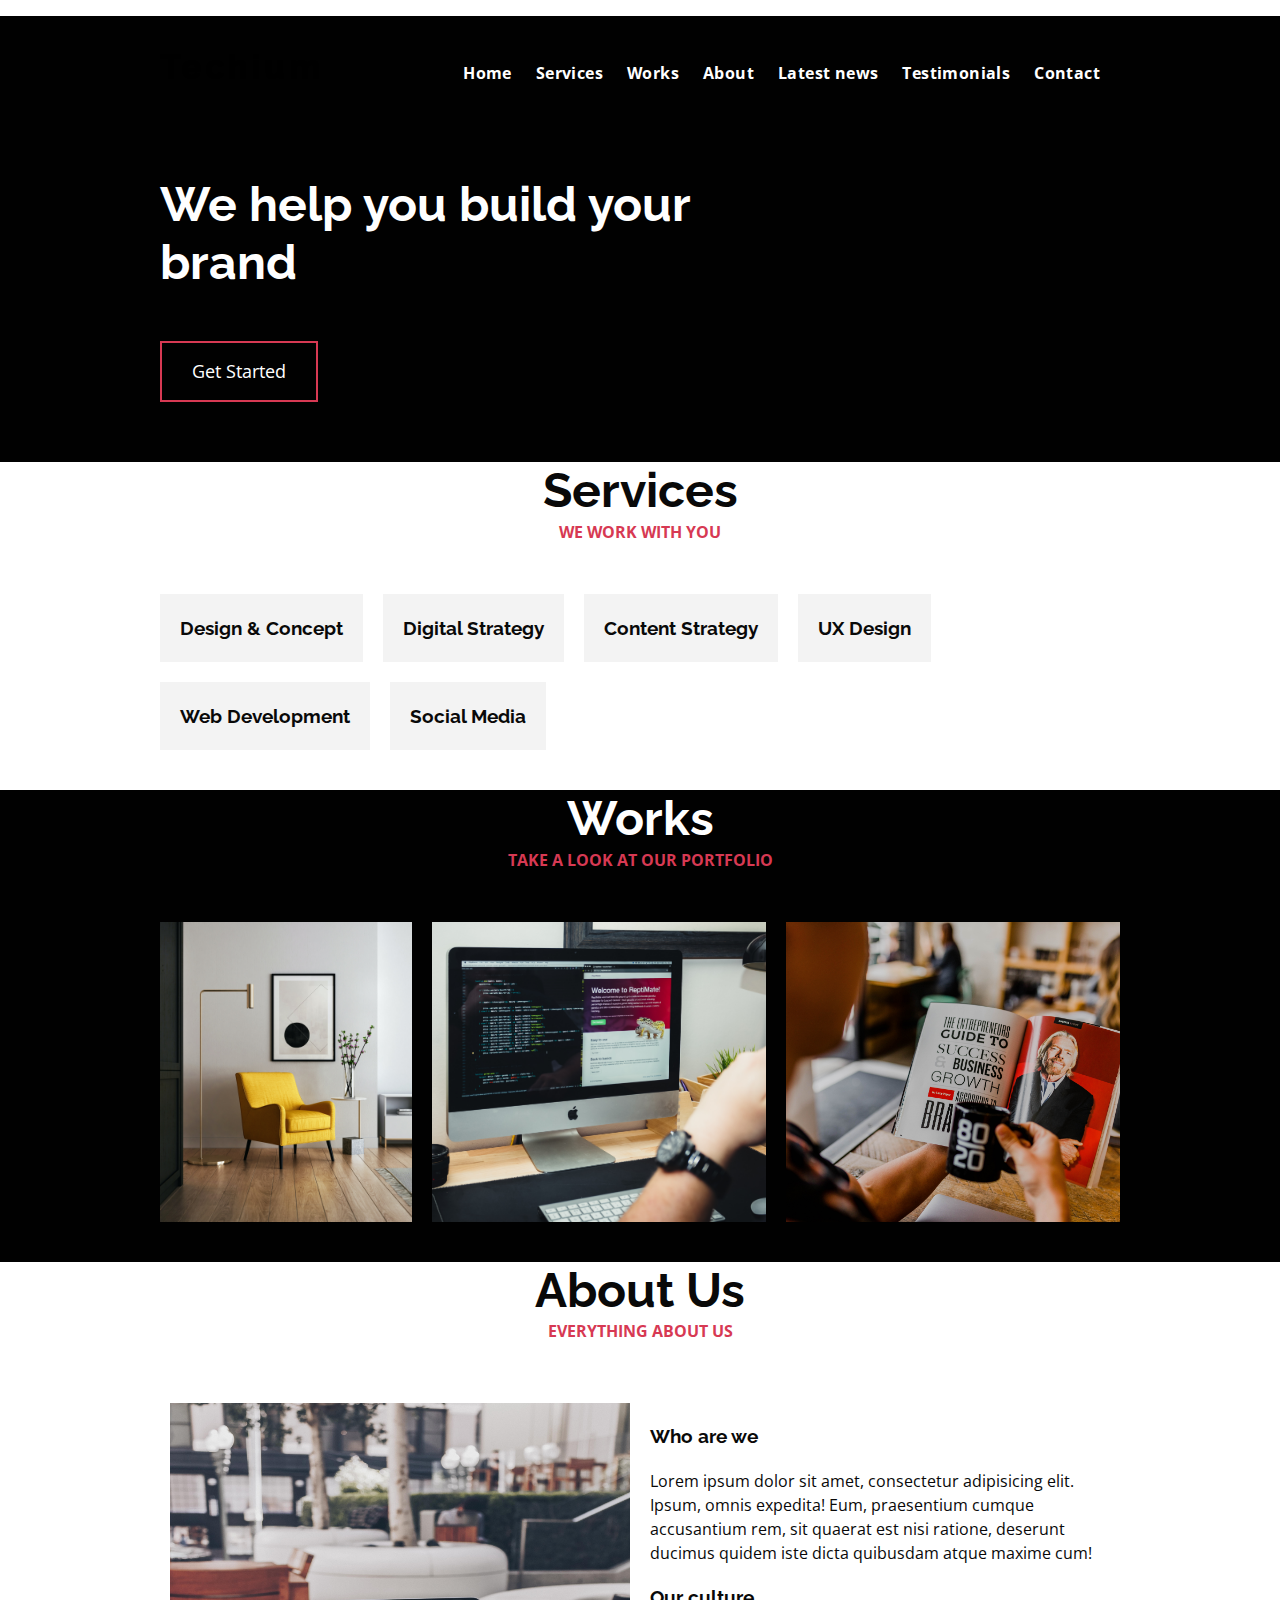
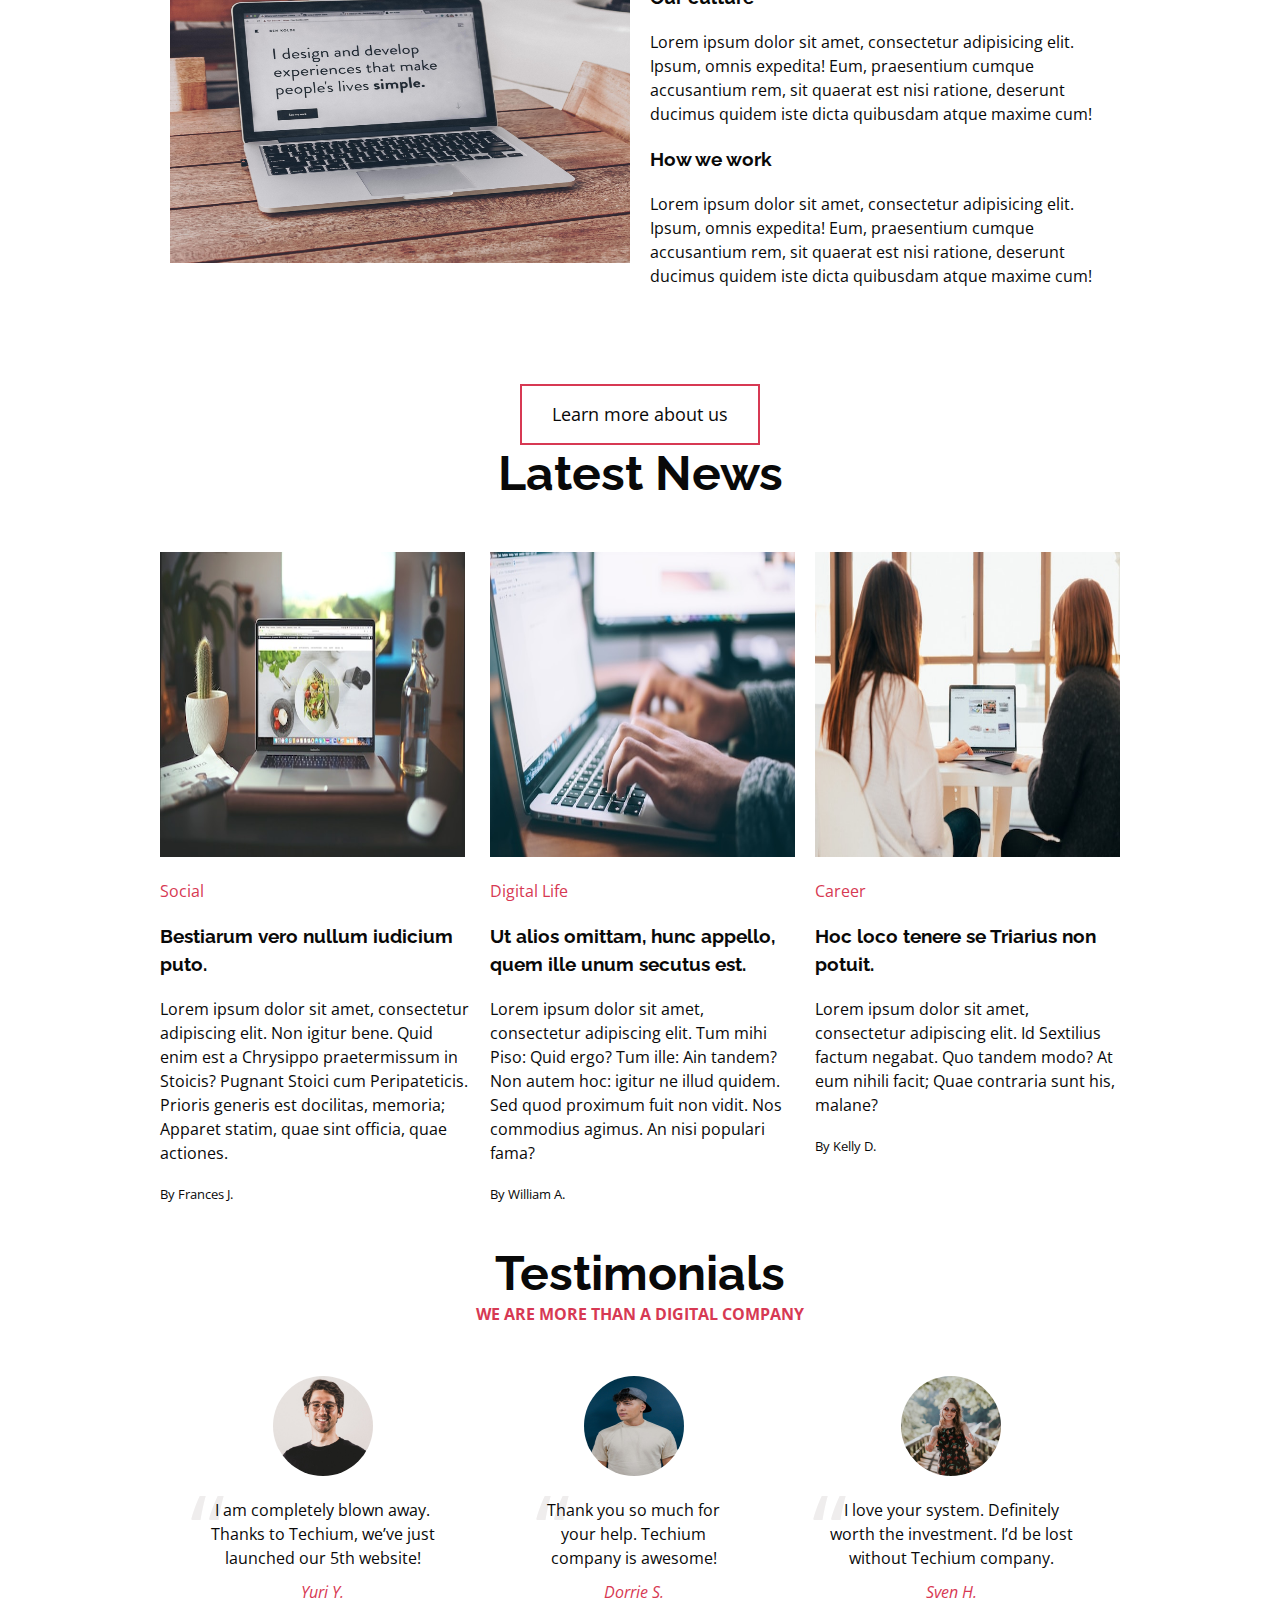
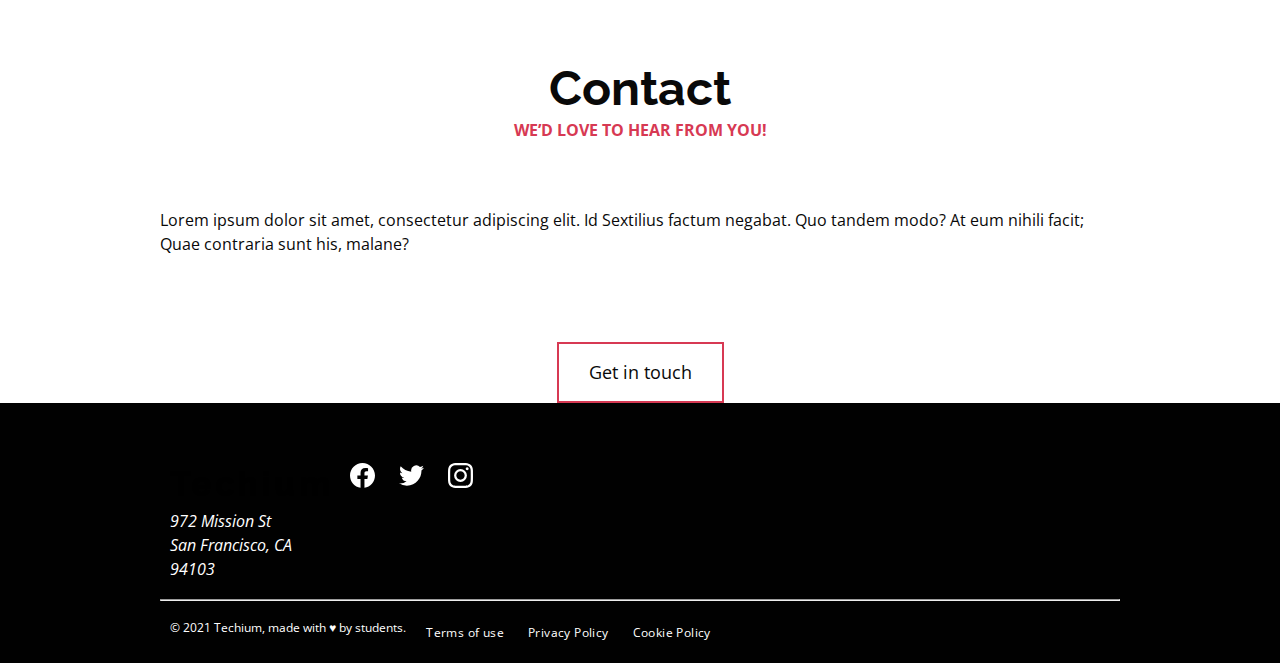
<file: flexbox/4-index.html>
<!DOCTYPE html>
<html lang="en" dir="ltr">
  <head>
    <meta charset="utf-8">
    <meta name="viewport" content="width=device-width, initial-scale=1, viewport-fit=cover">
    <title>Homepage - Techium</title>
    <link rel='stylesheet' href='4-styles.css'>
    <meta name="description" content="Description of the page less than 150 characters">
    <link rel="icon" type="image/png" href="images/favicon.jpg">
    <link href="https://fonts.googleapis.com/css?family=Open+Sans:400,700|Raleway:700&display=swap" rel="stylesheet"></p>
<p></head>
  <body>
    <!– Header –>
    <header class="header" data-section-theme="dark">
      <div class="container">
        <div class="header-logo">
          <a href="#">
            <img src="images/logo-white.png" alt="Techium logo" width="160" height="40">
          </a>
        </div>
        <nav class="navbar-menu">
          <ul class="nav">
            <li class="nav-item">
              <a href="#" class="nav-link">Home</a>
            </li>
            <li class="nav-item">
              <a href="#services" class="nav-link">Services</a>
            </li>
            <li class="nav-item">
              <a href="#works" class="nav-link">Works</a>
            </li>
            <li class="nav-item">
              <a href="#about" class="nav-link">About</a>
            </li>
            <li class="nav-item">
              <a href="#latest_news" class="nav-link">Latest news</a>
            </li>
            <li class="nav-item">
              <a href="#testimonials" class="nav-link">Testimonials</a>
            </li>
            <li class="nav-item">
              <a href="#contact" class="nav-link">Contact</a>
            </li>
          </ul>
        </nav>
      </div>
    </header>
    <!– Main –>
    <main>
      <!– Hero section –>
      <section class="section-hero" data-section-theme="dark">
        <div class="container">
          <div class="section-body">
            <section class="section-inner">
              <h2 class="section-title">We help you build your brand</h2>
              <a href="#" class="button">Get Started</a>
            </section>
          </div>
        </div>
      </section>
      <!– Services section –>
      <section id="services" class="section-services">
        <div class="container">
          <header class="section-header">
            <h2 class="section-title">Services</h2>
            <p class="section-tagline">We work with you</p>
          </header>
          <div class="section-body">
            <ul class="row">
              <li class="col-1-3">
                <div class="card-services">
                  <h3 class="card-title"><a href="#">Design & Concept</a></h3>
                </div>
              </li>
              <li class="col-1-3">
                <div class="card-services">
                  <h3 class="card-title"><a href="#">Digital Strategy</a></h3>
                </div>
              </li>
              <li class="col-1-3">
                <div class="card-services">
                  <h3 class="card-title"><a href="#">Content Strategy</a></h3>
                </div>
              </li>
              <li class="col-1-3">
                <div class="card-services">
                  <h3 class="card-title"><a href="#">UX Design</a></h3>
                </div>
              </li>
              <li class="col-1-3">
                <div class="card-services">
                  <h3 class="card-title"><a href="#">Web Development</a></h3>
                </div>
              </li>
              <li class="col-1-3">
                <div class="card-services">
                  <h3 class="card-title"><a href="#">Social Media</a></h3>
                </div>
              </li>
            </ul>
          </div>
        </div>
      </section>
      <!– Works section –>
      <section id="works" class="section-works" data-section-theme="dark">
        <div class="container">
          <header class="section-header">
            <h2 class="section-title">Works</h2>
            <p class="section-tagline">Take a look at our portfolio</p>
          </header>
          <div class="section-body">
            <ul class="row">
              <li class="col-1-3">
                <article class="card-work">
                  <div class="card-outer">
                    <div class="card-image">
                      <img src="images/pic-work-01.jpg" alt="">
                    </div>
                    <div class="card-inner">
                      <h3 class="card-title"><a href="#">Interior Design</a></h3>
                    </div>
                  </div>
                </article>
              </li>
              <li class="col-1-3">
                <article class="card-work">
                  <div class="card-outer">
                    <div class="card-image">
                      <img src="images/pic-work-02.jpg" alt="">
                    </div>
                    <div class="card-inner">
                      <h3 class="card-title"><a href="#">Web Development</a></h3>
                    </div>
                  </div>
                </article>
              </li>
              <li class="col-1-3">
                <article class="card-work">
                  <div class="card-outer">
                    <div class="card-image">
                      <img src="images/pic-work-03.jpg" alt="">
                    </div>
                    <div class="card-inner">
                      <h3 class="card-title"><a href="#">Personal Development</a></h3>
                    </div>
                  </div>
                </article>
              </li>
            </ul>
          </div>
        </div>
      </section>
      <!– About Us section –>
      <section id="about" class="section-about-us">
        <div class="container">
          <header class="section-header">
            <h2 class="section-title">About Us</h2>
            <p class="section-tagline">Everything about us</p>
          </header>
          <div class="section-body">
            <div class="row">
              <div class="col-1-2">
                <img src="images/pic-about-01.jpg" alt="" width="460" height="460">
              </div>
              <div class="col-1-2">
                <h3>Who are we</h3>
                <p>Lorem ipsum dolor sit amet, consectetur adipisicing elit. Ipsum, omnis expedita! Eum, praesentium cumque accusantium rem, sit quaerat est nisi ratione, deserunt ducimus quidem iste dicta quibusdam atque maxime cum!</p>
                <h3>Our culture</h3>
                <p>Lorem ipsum dolor sit amet, consectetur adipisicing elit. Ipsum, omnis expedita! Eum, praesentium cumque accusantium rem, sit quaerat est nisi ratione, deserunt ducimus quidem iste dicta quibusdam atque maxime cum!</p>
                <h3>How we work</h3>
                <p>Lorem ipsum dolor sit amet, consectetur adipisicing elit. Ipsum, omnis expedita! Eum, praesentium cumque accusantium rem, sit quaerat est nisi ratione, deserunt ducimus quidem iste dicta quibusdam atque maxime cum!</p>
              </div>
            </div>
          </div>
          <div class="section-footer">
            <a href="#" class="button">Learn more about us</a>
          </div>
        </div>
      </section>
      <!– Latest news section –>
      <section id="latest_news" class="section-latest-news">
        <div class="container">
          <header class="section-header">
            <h2 class="section-title">Latest News</h2>
          </header>
          <div class="section-body">
            <ul class="row">
              <li class="col-1-3">
                <article class="card-blog">
                  <div>
                    <img src="images/pic-article-01.jpg" alt="" width="305" height="305">
                  </div>
                  <p class="card-category">Career</p>
                  <h3><a href="#">Hoc loco tenere se Triarius non potuit.</a></h3>
                  <p>Lorem ipsum dolor sit amet, consectetur adipiscing elit. Id Sextilius factum negabat. Quo tandem modo? At eum nihili facit; Quae contraria sunt his, malane?</p>
                  <small>By Kelly D.</small>
                </article>
              </li>
              <li class="col-1-3">
                <article class="card-blog">
                  <div>
                    <img src="images/pic-article-02.jpg" alt="" width="305" height="305">
                  </div>
                  <p class="card-category">Digital Life</p>
                  <h3><a href="#">Ut alios omittam, hunc appello, quem ille unum secutus est.</a></h3>
                  <p>Lorem ipsum dolor sit amet, consectetur adipiscing elit. Tum mihi Piso: Quid ergo? Tum ille: Ain tandem? Non autem hoc: igitur ne illud quidem. Sed quod proximum fuit non vidit. Nos commodius agimus. An nisi populari fama?</p>
                  <small>By William A.</small>
                </article>
              </li>
              <li class="col-1-3">
                <article class="card-blog">
                  <div>
                    <img src="images/pic-article-03.jpg" alt="" width="305" height="305">
                  </div>
                  <p class="card-category">Social</p>
                  <h3><a href="#">Bestiarum vero nullum iudicium puto.</a></h3>
                  <p>Lorem ipsum dolor sit amet, consectetur adipiscing elit. Non igitur bene. Quid enim est a Chrysippo praetermissum in Stoicis? Pugnant Stoici cum Peripateticis. Prioris generis est docilitas, memoria; Apparet statim, quae sint officia, quae actiones.</p>
                  <small>By Frances J.</small>
                </article>
              </li>
            </ul>
          </div>
        </div>
      </section>
      <!– Testimonials section –>
      <section id="testimonial" class="section-testimonial">
        <div class="container">
          <header class="section-header">
            <h2 class="section-title">Testimonials</h2>
            <p class="section-tagline">We are more than a digital company</p>
          </header>
          <div class="section-body">
            <ul class="row">
              <li class="col-1-3">
                <article class="card-testimonial">
                  <img src="images/pic-person-01.jpg" alt="Yuri Y. avatar" width="100" height="100" class="card-avatar">
                  <blockquote class="card-quote">
                    <p>I am completely blown away. Thanks to Techium, we’ve just launched our 5th website!
                      <cite>Yuri Y.</cite>
                    </p>
                  </blockquote>
                </article>
              </li>
              <li class="col-1-3">
                <article class="card-testimonial">
                  <img src="images/pic-person-02.jpg" alt="Dorrie S. avatar" width="100" height="100" class="card-avatar">
                  <blockquote class="card-quote">
                    <p>Thank you so much for your help. Techium company is awesome!
                      <cite>Dorrie S.</cite>
                    </p>
                  </blockquote>
                </article>
              </li>
              <li class="col-1-3">
                <article class="card-testimonial">
                  <img src="images/pic-person-03.jpg" alt="Sven H. avatar" width="100" height="100" class="card-avatar">
                  <blockquote class="card-quote">
                    <p>I love your system. Definitely worth the investment. I’d be lost without Techium company.
                      <cite>Sven H.</cite>
                    </p>
                  </blockquote>
                </article>
              </li>
            </ul>
          </div>
        </div>
      </section>
      <!– Contact section –>
      <section id="contact" class="section-contact">
        <div class="container">
          <header class="section-header">
            <h2 class="section-title">Contact</h2>
            <p class="section-tagline">We’d love to hear from you!</p>
          </header>
          <div class="section-body">
            <p>Lorem ipsum dolor sit amet, consectetur adipiscing elit. Id Sextilius factum negabat. Quo tandem modo? At eum nihili facit; Quae contraria sunt his, malane?</p>
          </div>
          <div class="section-footer">
            <a href="#" class="button">Get in touch</a>
          </div>
        </div>
      </section>
    </main>
    <!– Footer –>
    <footer class="footer" data-section-theme="dark">
      <div  class="container">
        <div class="row">
          <div class="col-1-2">
            <img src="images/logo-white.png" alt="Techium logo" width="160" height="40">
            <address class="footer-address">
              972 Mission St<br>
              San Francisco, CA<br>
              94103
            </address>
          </div>
          <div class="col-1-2">
            <ul class="social nav">
              <li class="social-item nav-item">
                <a href="https://www.facebook.com" class="social-link">
                  <svg viewbox="0 0 24 24" xmlns="http://www.w3.org/2000/svg" width="25" height="25">
                    <title>
                      Facebook icon
                    </title>
                    <path d="M23.998 12c0-6.628-5.372-12-11.999-12C5.372 0 0 5.372 0 12c0 5.988 4.388 10.952 10.124 11.852v-8.384H7.078v-3.469h3.046V9.356c0-3.008 1.792-4.669 4.532-4.669 1.313 0 2.686.234 2.686.234v2.953H15.83c-1.49 0-1.955.925-1.955 1.874V12h3.328l-.532 3.469h-2.796v8.384c5.736-.9 10.124-5.864 10.124-11.853z"/>
                  </svg>
                </a>
              </li>
              <li class="social-item nav-item">
                <a href="https://twitter.com" class="social-link">
                  <svg viewbox="0 0 24 24" xmlns="http://www.w3.org/2000/svg" width="25" height="25">
                    <title>
                      Twitter icon
                    </title>
                    <path d="M23.954 4.569a10 10 0 0 1-2.825.775 4.958 4.958 0 0 0 2.163-2.723c-.951.555-2.005.959-3.127 1.184a4.92 4.92 0 0 0-8.384 4.482C7.691 8.094 4.066 6.13 1.64 3.161a4.822 4.822 0 0 0-.666 2.475c0 1.71.87 3.213 2.188 4.096a4.904 4.904 0 0 1-2.228-.616v.061a4.923 4.923 0 0 0 3.946 4.827 4.996 4.996 0 0 1-2.212.085 4.937 4.937 0 0 0 4.604 3.417 9.868 9.868 0 0 1-6.102 2.105c-.39 0-.779-.023-1.17-.067a13.995 13.995 0 0 0 7.557 2.209c9.054 0 13.999-7.496 13.999-13.986 0-.209 0-.42-.015-.63a9.936 9.936 0 0 0 2.46-2.548l-.047-.02z"/>
                  </svg>
                </a>
              </li>
              <li class="social-item nav-item">
                <a href="https://www.instagram.com" class="social-link">
                  <svg viewbox="0 0 24 24" xmlns="http://www.w3.org/2000/svg" width="25" height="25">
                    <title>
                      Instagram icon
                    </title>
                    <path d="M12 0C8.74 0 8.333.015 7.053.072 5.775.132 4.905.333 4.14.63c-.789.306-1.459.717-2.126 1.384S.935 3.35.63 4.14C.333 4.905.131 5.775.072 7.053.012 8.333 0 8.74 0 12s.015 3.667.072 4.947c.06 1.277.261 2.148.558 2.913a5.885 5.885 0 0 0 1.384 2.126A5.868 5.868 0 0 0 4.14 23.37c.766.296 1.636.499 2.913.558C8.333 23.988 8.74 24 12 24s3.667-.015 4.947-.072c1.277-.06 2.148-.262 2.913-.558a5.898 5.898 0 0 0 2.126-1.384 5.86 5.86 0 0 0 1.384-2.126c.296-.765.499-1.636.558-2.913.06-1.28.072-1.687.072-4.947s-.015-3.667-.072-4.947c-.06-1.277-.262-2.149-.558-2.913a5.89 5.89 0 0 0-1.384-2.126A5.847 5.847 0 0 0 19.86.63c-.765-.297-1.636-.499-2.913-.558C15.667.012 15.26 0 12 0zm0 2.16c3.203 0 3.585.016 4.85.071 1.17.055 1.805.249 2.227.415.562.217.96.477 1.382.896.419.42.679.819.896 1.381.164.422.36 1.057.413 2.227.057 1.266.07 1.646.07 4.85s-.015 3.585-.074 4.85c-.061 1.17-.256 1.805-.421 2.227a3.81 3.81 0 0 1-.899 1.382 3.744 3.744 0 0 1-1.38.896c-.42.164-1.065.36-2.235.413-1.274.057-1.649.07-4.859.07-3.211 0-3.586-.015-4.859-.074-1.171-.061-1.816-.256-2.236-.421a3.716 3.716 0 0 1-1.379-.899 3.644 3.644 0 0 1-.9-1.38c-.165-.42-.359-1.065-.42-2.235-.045-1.26-.061-1.649-.061-4.844 0-3.196.016-3.586.061-4.861.061-1.17.255-1.814.42-2.234.21-.57.479-.96.9-1.381.419-.419.81-.689 1.379-.898.42-.166 1.051-.361 2.221-.421 1.275-.045 1.65-.06 4.859-.06l.045.03zm0 3.678a6.162 6.162 0 1 0 0 12.324 6.162 6.162 0 1 0 0-12.324zM12 16c-2.21 0-4-1.79-4-4s1.79-4 4-4 4 1.79 4 4-1.79 4-4 4zm7.846-10.405a1.441 1.441 0 0 1-2.88 0 1.44 1.44 0 0 1 2.88 0z"/>
                  </svg>
                </a>
              </li>
            </ul>
          </div>
        </div>
        <hr>
        <div class="row">
          <div class="col-1-2">
            <p class="footer-copyright">© 2021 Techium, made with ♥ by students.</p>
          </div>
          <div class="col-1-2">
            <ul class="footer-nav nav">
              <li class="footer-nav-item nav-item">
                <a href="#" class="footer-nav-link">Terms of use</a>
              </li>
              <li class="footer-nav-item nav-item">
                <a href="#" class="footer-nav-link">Privacy Policy</a>
              </li>
              <li class="footer-nav-item nav-item">
                <a href="#" class="footer-nav-link">Cookie Policy</a>
              </li>
            </ul>
          </div>
        </div>
      </div>
    </footer>
  </body>
</html>
</file>
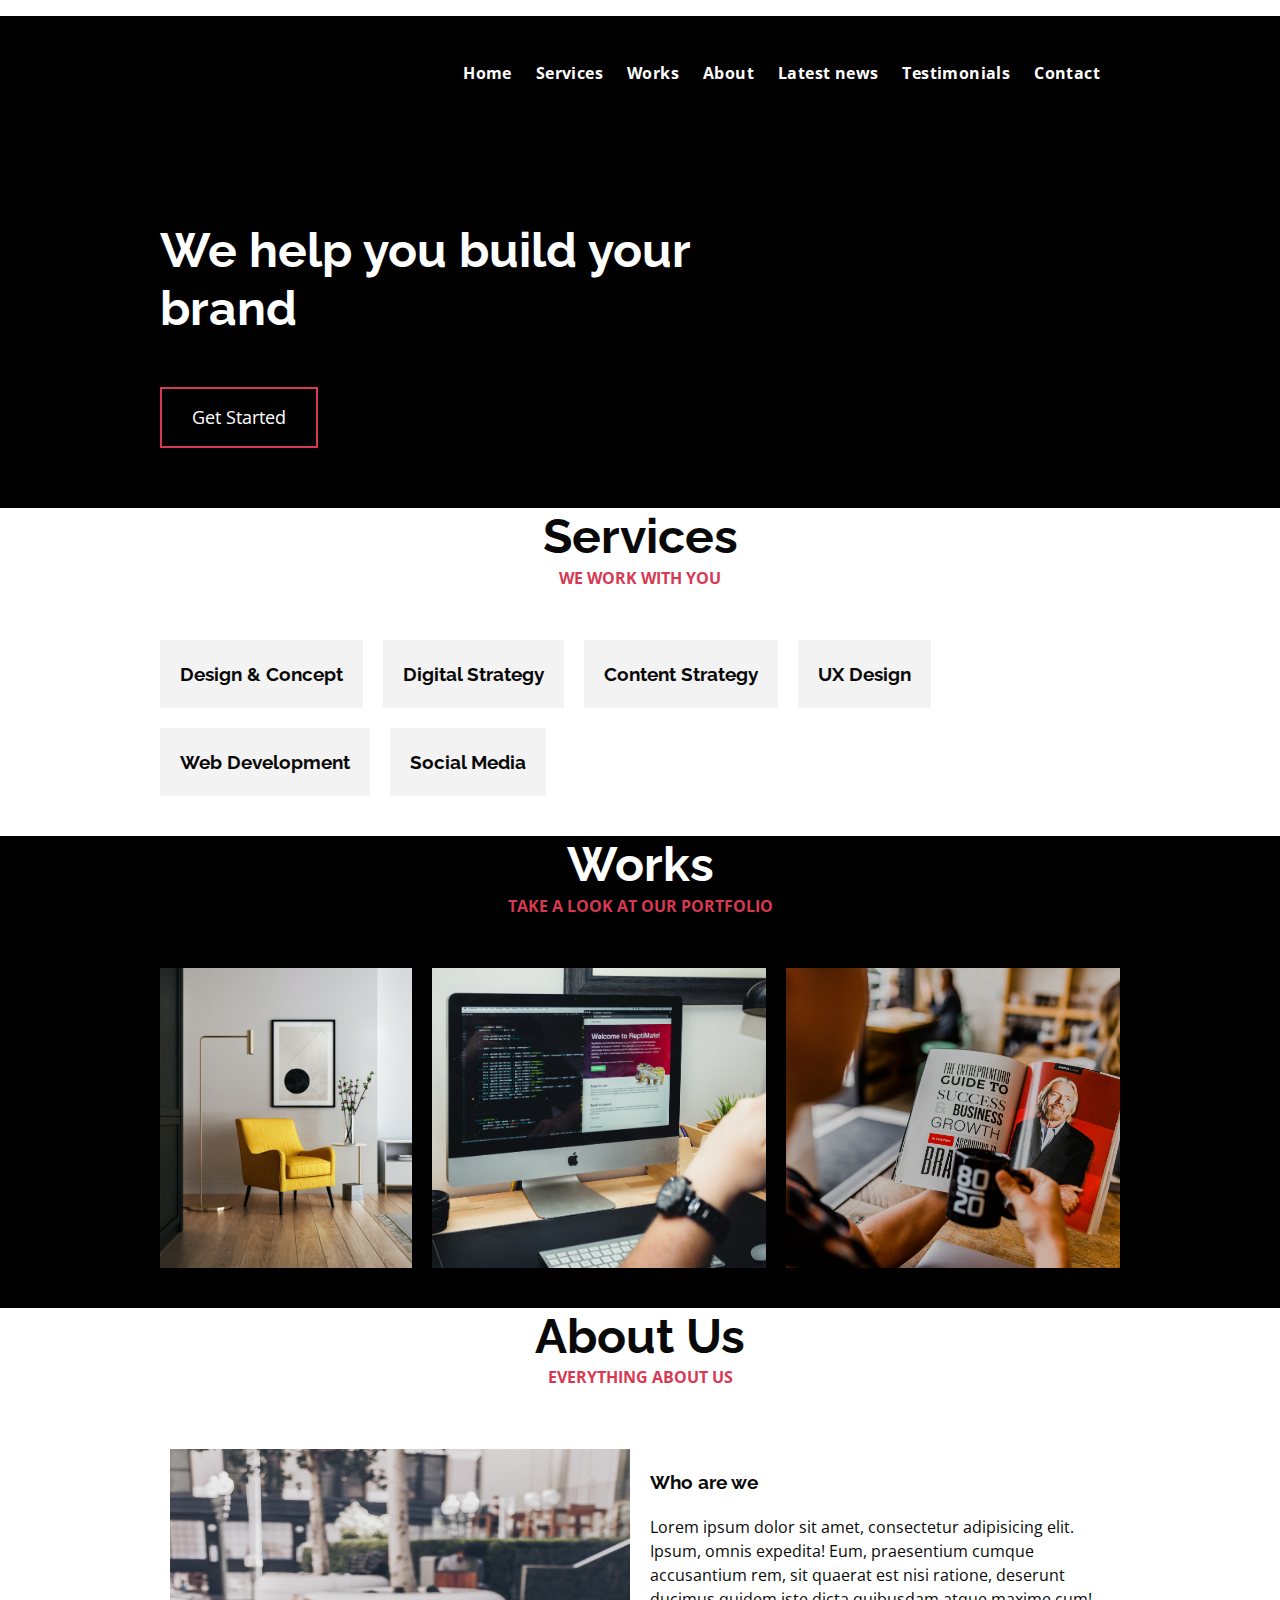
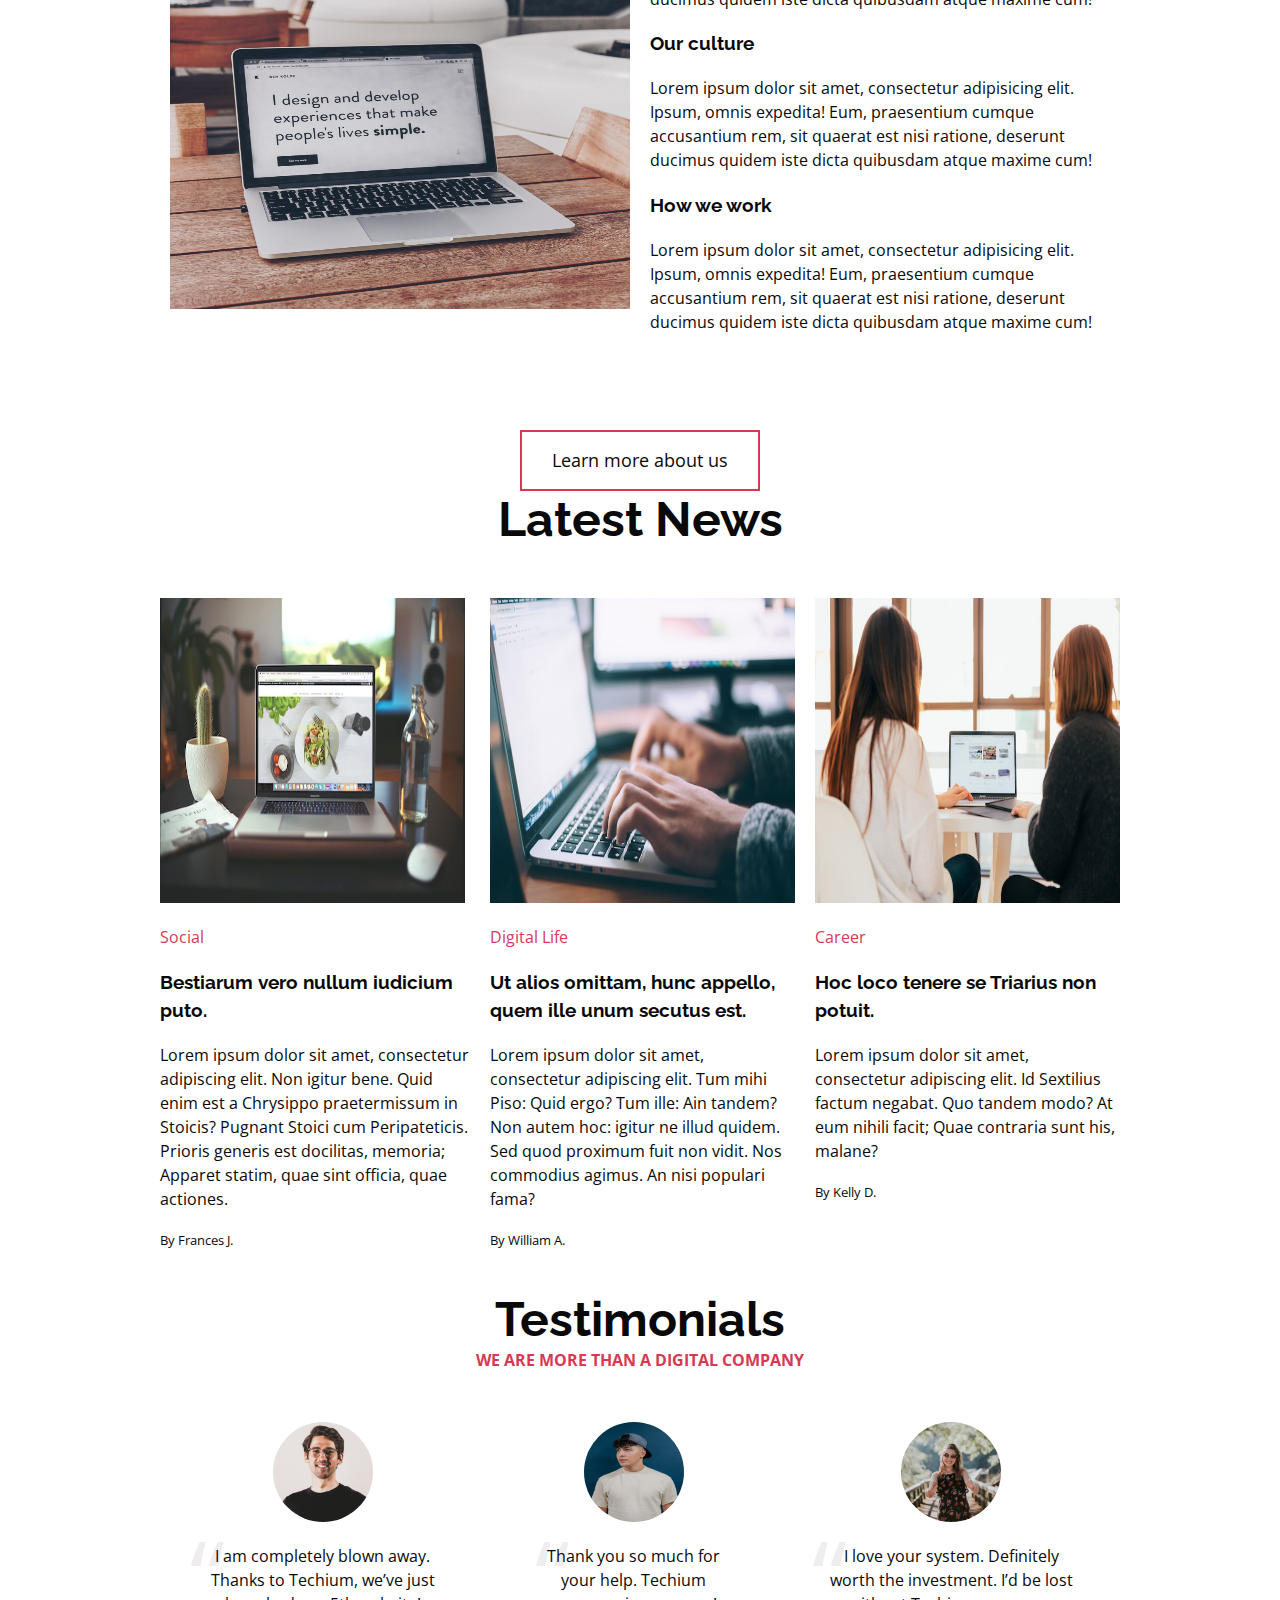
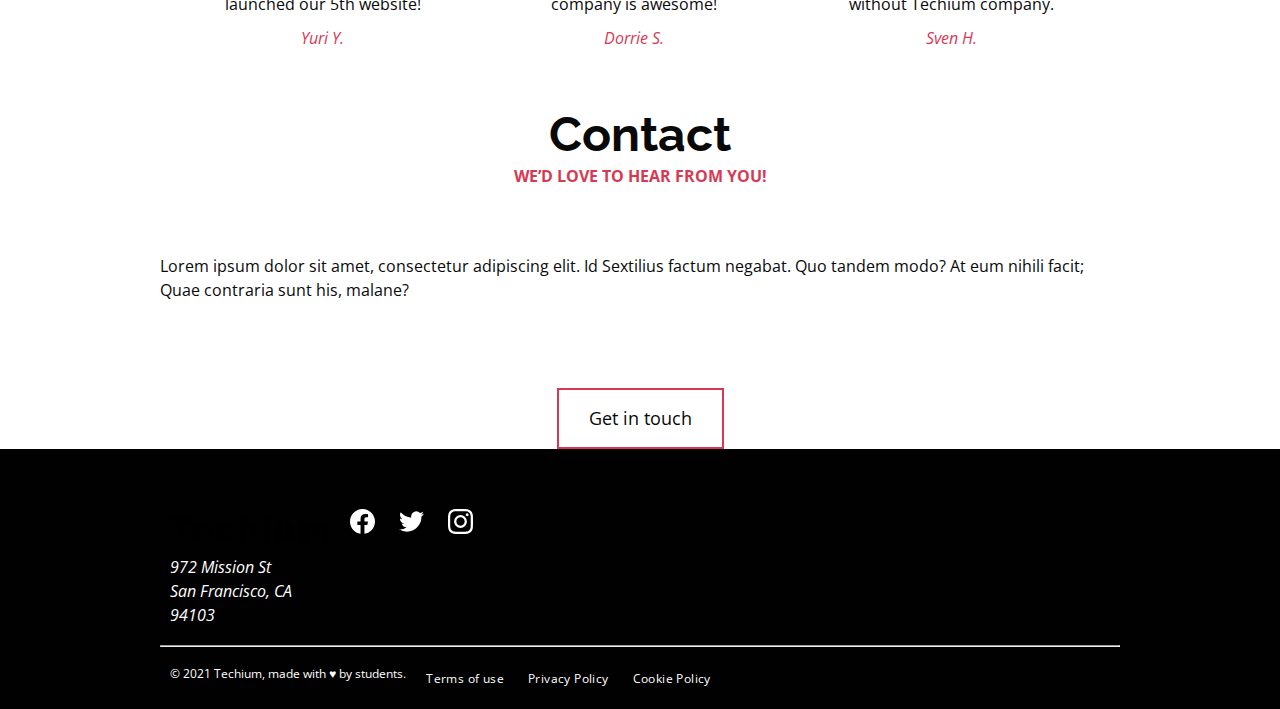
<file: flexbox/5-index.html>
<!DOCTYPE html>
<html lang="en" dir="ltr">
  <head>
    <meta charset="utf-8">
    <meta name="viewport" content="width=device-width, initial-scale=1, viewport-fit=cover">
    <title>Homepage - Techium</title>
    <link rel='stylesheet' href='5-styles.css'>
    <meta name="description" content="Description of the page less than 150 characters">
    <link rel="icon" type="image/png" href="images/favicon.jpg">
    <link href="https://fonts.googleapis.com/css?family=Open+Sans:400,700|Raleway:700&display=swap" rel="stylesheet"></p>
<p></head>
  <body>
    <!– Header –>
    <header class="header" data-section-theme="dark">
    <div class="container">
      <div class="header-container">
        <div class="header-logo">
          <a href="#">
            <img src="images/logo-white.png" alt="Techium logo" width="160" height="40">
          </a>
        </div>
        <nav class="navbar-menu">
          <ul class="nav">
            <li class="nav-item">
              <a href="#" class="nav-link">Home</a>
            </li>
            <li class="nav-item">
              <a href="#services" class="nav-link">Services</a>
            </li>
            <li class="nav-item">
              <a href="#works" class="nav-link">Works</a>
            </li>
            <li class="nav-item">
              <a href="#about" class="nav-link">About</a>
            </li>
            <li class="nav-item">
              <a href="#latest_news" class="nav-link">Latest news</a>
            </li>
            <li class="nav-item">
              <a href="#testimonials" class="nav-link">Testimonials</a>
            </li>
            <li class="nav-item">
              <a href="#contact" class="nav-link">Contact</a>
            </li>
          </ul>
        </nav>
      </div>
    </div>
    </header>
    <!– Main –>
    <main>
      <!– Hero section –>
      <section class="section-hero" data-section-theme="dark">
        <div class="container">
          <div class="section-body">
            <section class="section-inner">
              <h2 class="section-title">We help you build your brand</h2>
              <a href="#" class="button">Get Started</a>
            </section>
          </div>
        </div>
      </section>
      <!– Services section –>
      <section id="services" class="section-services">
        <div class="container">
          <header class="section-header">
            <h2 class="section-title">Services</h2>
            <p class="section-tagline">We work with you</p>
          </header>
          <div class="section-body">
            <ul class="row">
              <li class="col-1-3">
                <div class="card-services">
                  <h3 class="card-title"><a href="#">Design & Concept</a></h3>
                </div>
              </li>
              <li class="col-1-3">
                <div class="card-services">
                  <h3 class="card-title"><a href="#">Digital Strategy</a></h3>
                </div>
              </li>
              <li class="col-1-3">
                <div class="card-services">
                  <h3 class="card-title"><a href="#">Content Strategy</a></h3>
                </div>
              </li>
              <li class="col-1-3">
                <div class="card-services">
                  <h3 class="card-title"><a href="#">UX Design</a></h3>
                </div>
              </li>
              <li class="col-1-3">
                <div class="card-services">
                  <h3 class="card-title"><a href="#">Web Development</a></h3>
                </div>
              </li>
              <li class="col-1-3">
                <div class="card-services">
                  <h3 class="card-title"><a href="#">Social Media</a></h3>
                </div>
              </li>
            </ul>
          </div>
        </div>
      </section>
      <!– Works section –>
      <section id="works" class="section-works" data-section-theme="dark">
        <div class="container">
          <header class="section-header">
            <h2 class="section-title">Works</h2>
            <p class="section-tagline">Take a look at our portfolio</p>
          </header>
          <div class="section-body">
            <ul class="row">
              <li class="col-1-3">
                <article class="card-work">
                  <div class="card-outer">
                    <div class="card-image">
                      <img src="images/pic-work-01.jpg" alt="">
                    </div>
                    <div class="card-inner">
                      <h3 class="card-title"><a href="#">Interior Design</a></h3>
                    </div>
                  </div>
                </article>
              </li>
              <li class="col-1-3">
                <article class="card-work">
                  <div class="card-outer">
                    <div class="card-image">
                      <img src="images/pic-work-02.jpg" alt="">
                    </div>
                    <div class="card-inner">
                      <h3 class="card-title"><a href="#">Web Development</a></h3>
                    </div>
                  </div>
                </article>
              </li>
              <li class="col-1-3">
                <article class="card-work">
                  <div class="card-outer">
                    <div class="card-image">
                      <img src="images/pic-work-03.jpg" alt="">
                    </div>
                    <div class="card-inner">
                      <h3 class="card-title"><a href="#">Personal Development</a></h3>
                    </div>
                  </div>
                </article>
              </li>
            </ul>
          </div>
        </div>
      </section>
      <!– About Us section –>
      <section id="about" class="section-about-us">
        <div class="container">
          <header class="section-header">
            <h2 class="section-title">About Us</h2>
            <p class="section-tagline">Everything about us</p>
          </header>
          <div class="section-body">
            <div class="row">
              <div class="col-1-2">
                <img src="images/pic-about-01.jpg" alt="" width="460" height="460">
              </div>
              <div class="col-1-2">
                <h3>Who are we</h3>
                <p>Lorem ipsum dolor sit amet, consectetur adipisicing elit. Ipsum, omnis expedita! Eum, praesentium cumque accusantium rem, sit quaerat est nisi ratione, deserunt ducimus quidem iste dicta quibusdam atque maxime cum!</p>
                <h3>Our culture</h3>
                <p>Lorem ipsum dolor sit amet, consectetur adipisicing elit. Ipsum, omnis expedita! Eum, praesentium cumque accusantium rem, sit quaerat est nisi ratione, deserunt ducimus quidem iste dicta quibusdam atque maxime cum!</p>
                <h3>How we work</h3>
                <p>Lorem ipsum dolor sit amet, consectetur adipisicing elit. Ipsum, omnis expedita! Eum, praesentium cumque accusantium rem, sit quaerat est nisi ratione, deserunt ducimus quidem iste dicta quibusdam atque maxime cum!</p>
              </div>
            </div>
          </div>
          <div class="section-footer">
            <a href="#" class="button">Learn more about us</a>
          </div>
        </div>
      </section>
      <!– Latest news section –>
      <section id="latest_news" class="section-latest-news">
        <div class="container">
          <header class="section-header">
            <h2 class="section-title">Latest News</h2>
          </header>
          <div class="section-body">
            <ul class="row">
              <li class="col-1-3">
                <article class="card-blog">
                  <div>
                    <img src="images/pic-article-01.jpg" alt="" width="305" height="305">
                  </div>
                  <p class="card-category">Career</p>
                  <h3><a href="#">Hoc loco tenere se Triarius non potuit.</a></h3>
                  <p>Lorem ipsum dolor sit amet, consectetur adipiscing elit. Id Sextilius factum negabat. Quo tandem modo? At eum nihili facit; Quae contraria sunt his, malane?</p>
                  <small>By Kelly D.</small>
                </article>
              </li>
              <li class="col-1-3">
                <article class="card-blog">
                  <div>
                    <img src="images/pic-article-02.jpg" alt="" width="305" height="305">
                  </div>
                  <p class="card-category">Digital Life</p>
                  <h3><a href="#">Ut alios omittam, hunc appello, quem ille unum secutus est.</a></h3>
                  <p>Lorem ipsum dolor sit amet, consectetur adipiscing elit. Tum mihi Piso: Quid ergo? Tum ille: Ain tandem? Non autem hoc: igitur ne illud quidem. Sed quod proximum fuit non vidit. Nos commodius agimus. An nisi populari fama?</p>
                  <small>By William A.</small>
                </article>
              </li>
              <li class="col-1-3">
                <article class="card-blog">
                  <div>
                    <img src="images/pic-article-03.jpg" alt="" width="305" height="305">
                  </div>
                  <p class="card-category">Social</p>
                  <h3><a href="#">Bestiarum vero nullum iudicium puto.</a></h3>
                  <p>Lorem ipsum dolor sit amet, consectetur adipiscing elit. Non igitur bene. Quid enim est a Chrysippo praetermissum in Stoicis? Pugnant Stoici cum Peripateticis. Prioris generis est docilitas, memoria; Apparet statim, quae sint officia, quae actiones.</p>
                  <small>By Frances J.</small>
                </article>
              </li>
            </ul>
          </div>
        </div>
      </section>
      <!– Testimonials section –>
      <section id="testimonial" class="section-testimonial">
        <div class="container">
          <header class="section-header">
            <h2 class="section-title">Testimonials</h2>
            <p class="section-tagline">We are more than a digital company</p>
          </header>
          <div class="section-body">
            <ul class="row">
              <li class="col-1-3">
                <article class="card-testimonial">
                  <img src="images/pic-person-01.jpg" alt="Yuri Y. avatar" width="100" height="100" class="card-avatar">
                  <blockquote class="card-quote">
                    <p>I am completely blown away. Thanks to Techium, we’ve just launched our 5th website!
                      <cite>Yuri Y.</cite>
                    </p>
                  </blockquote>
                </article>
              </li>
              <li class="col-1-3">
                <article class="card-testimonial">
                  <img src="images/pic-person-02.jpg" alt="Dorrie S. avatar" width="100" height="100" class="card-avatar">
                  <blockquote class="card-quote">
                    <p>Thank you so much for your help. Techium company is awesome!
                      <cite>Dorrie S.</cite>
                    </p>
                  </blockquote>
                </article>
              </li>
              <li class="col-1-3">
                <article class="card-testimonial">
                  <img src="images/pic-person-03.jpg" alt="Sven H. avatar" width="100" height="100" class="card-avatar">
                  <blockquote class="card-quote">
                    <p>I love your system. Definitely worth the investment. I’d be lost without Techium company.
                      <cite>Sven H.</cite>
                    </p>
                  </blockquote>
                </article>
              </li>
            </ul>
          </div>
        </div>
      </section>
      <!– Contact section –>
      <section id="contact" class="section-contact">
        <div class="container">
          <header class="section-header">
            <h2 class="section-title">Contact</h2>
            <p class="section-tagline">We’d love to hear from you!</p>
          </header>
          <div class="section-body">
            <p>Lorem ipsum dolor sit amet, consectetur adipiscing elit. Id Sextilius factum negabat. Quo tandem modo? At eum nihili facit; Quae contraria sunt his, malane?</p>
          </div>
          <div class="section-footer">
            <a href="#" class="button">Get in touch</a>
          </div>
        </div>
      </section>
    </main>
    <!– Footer –>
    <footer class="footer" data-section-theme="dark">
      <div  class="container">
        <div class="row">
          <div class="col-1-2">
            <img src="images/logo-white.png" alt="Techium logo" width="160" height="40">
            <address class="footer-address">
              972 Mission St<br>
              San Francisco, CA<br>
              94103
            </address>
          </div>
          <div class="col-1-2">
            <ul class="social nav">
              <li class="social-item nav-item">
                <a href="https://www.facebook.com" class="social-link">
                  <svg viewbox="0 0 24 24" xmlns="http://www.w3.org/2000/svg" width="25" height="25">
                    <title>
                      Facebook icon
                    </title>
                    <path d="M23.998 12c0-6.628-5.372-12-11.999-12C5.372 0 0 5.372 0 12c0 5.988 4.388 10.952 10.124 11.852v-8.384H7.078v-3.469h3.046V9.356c0-3.008 1.792-4.669 4.532-4.669 1.313 0 2.686.234 2.686.234v2.953H15.83c-1.49 0-1.955.925-1.955 1.874V12h3.328l-.532 3.469h-2.796v8.384c5.736-.9 10.124-5.864 10.124-11.853z"/>
                  </svg>
                </a>
              </li>
              <li class="social-item nav-item">
                <a href="https://twitter.com" class="social-link">
                  <svg viewbox="0 0 24 24" xmlns="http://www.w3.org/2000/svg" width="25" height="25">
                    <title>
                      Twitter icon
                    </title>
                    <path d="M23.954 4.569a10 10 0 0 1-2.825.775 4.958 4.958 0 0 0 2.163-2.723c-.951.555-2.005.959-3.127 1.184a4.92 4.92 0 0 0-8.384 4.482C7.691 8.094 4.066 6.13 1.64 3.161a4.822 4.822 0 0 0-.666 2.475c0 1.71.87 3.213 2.188 4.096a4.904 4.904 0 0 1-2.228-.616v.061a4.923 4.923 0 0 0 3.946 4.827 4.996 4.996 0 0 1-2.212.085 4.937 4.937 0 0 0 4.604 3.417 9.868 9.868 0 0 1-6.102 2.105c-.39 0-.779-.023-1.17-.067a13.995 13.995 0 0 0 7.557 2.209c9.054 0 13.999-7.496 13.999-13.986 0-.209 0-.42-.015-.63a9.936 9.936 0 0 0 2.46-2.548l-.047-.02z"/>
                  </svg>
                </a>
              </li>
              <li class="social-item nav-item">
                <a href="https://www.instagram.com" class="social-link">
                  <svg viewbox="0 0 24 24" xmlns="http://www.w3.org/2000/svg" width="25" height="25">
                    <title>
                      Instagram icon
                    </title>
                    <path d="M12 0C8.74 0 8.333.015 7.053.072 5.775.132 4.905.333 4.14.63c-.789.306-1.459.717-2.126 1.384S.935 3.35.63 4.14C.333 4.905.131 5.775.072 7.053.012 8.333 0 8.74 0 12s.015 3.667.072 4.947c.06 1.277.261 2.148.558 2.913a5.885 5.885 0 0 0 1.384 2.126A5.868 5.868 0 0 0 4.14 23.37c.766.296 1.636.499 2.913.558C8.333 23.988 8.74 24 12 24s3.667-.015 4.947-.072c1.277-.06 2.148-.262 2.913-.558a5.898 5.898 0 0 0 2.126-1.384 5.86 5.86 0 0 0 1.384-2.126c.296-.765.499-1.636.558-2.913.06-1.28.072-1.687.072-4.947s-.015-3.667-.072-4.947c-.06-1.277-.262-2.149-.558-2.913a5.89 5.89 0 0 0-1.384-2.126A5.847 5.847 0 0 0 19.86.63c-.765-.297-1.636-.499-2.913-.558C15.667.012 15.26 0 12 0zm0 2.16c3.203 0 3.585.016 4.85.071 1.17.055 1.805.249 2.227.415.562.217.96.477 1.382.896.419.42.679.819.896 1.381.164.422.36 1.057.413 2.227.057 1.266.07 1.646.07 4.85s-.015 3.585-.074 4.85c-.061 1.17-.256 1.805-.421 2.227a3.81 3.81 0 0 1-.899 1.382 3.744 3.744 0 0 1-1.38.896c-.42.164-1.065.36-2.235.413-1.274.057-1.649.07-4.859.07-3.211 0-3.586-.015-4.859-.074-1.171-.061-1.816-.256-2.236-.421a3.716 3.716 0 0 1-1.379-.899 3.644 3.644 0 0 1-.9-1.38c-.165-.42-.359-1.065-.42-2.235-.045-1.26-.061-1.649-.061-4.844 0-3.196.016-3.586.061-4.861.061-1.17.255-1.814.42-2.234.21-.57.479-.96.9-1.381.419-.419.81-.689 1.379-.898.42-.166 1.051-.361 2.221-.421 1.275-.045 1.65-.06 4.859-.06l.045.03zm0 3.678a6.162 6.162 0 1 0 0 12.324 6.162 6.162 0 1 0 0-12.324zM12 16c-2.21 0-4-1.79-4-4s1.79-4 4-4 4 1.79 4 4-1.79 4-4 4zm7.846-10.405a1.441 1.441 0 0 1-2.88 0 1.44 1.44 0 0 1 2.88 0z"/>
                  </svg>
                </a>
              </li>
            </ul>
          </div>
        </div>
        <hr>
        <div class="row">
          <div class="col-1-2">
            <p class="footer-copyright">© 2021 Techium, made with ♥ by students.</p>
          </div>
          <div class="col-1-2">
            <ul class="footer-nav nav">
              <li class="footer-nav-item nav-item">
                <a href="#" class="footer-nav-link">Terms of use</a>
              </li>
              <li class="footer-nav-item nav-item">
                <a href="#" class="footer-nav-link">Privacy Policy</a>
              </li>
              <li class="footer-nav-item nav-item">
                <a href="#" class="footer-nav-link">Cookie Policy</a>
              </li>
            </ul>
          </div>
        </div>
      </div>
    </footer>
  </body>
</html>
</file>
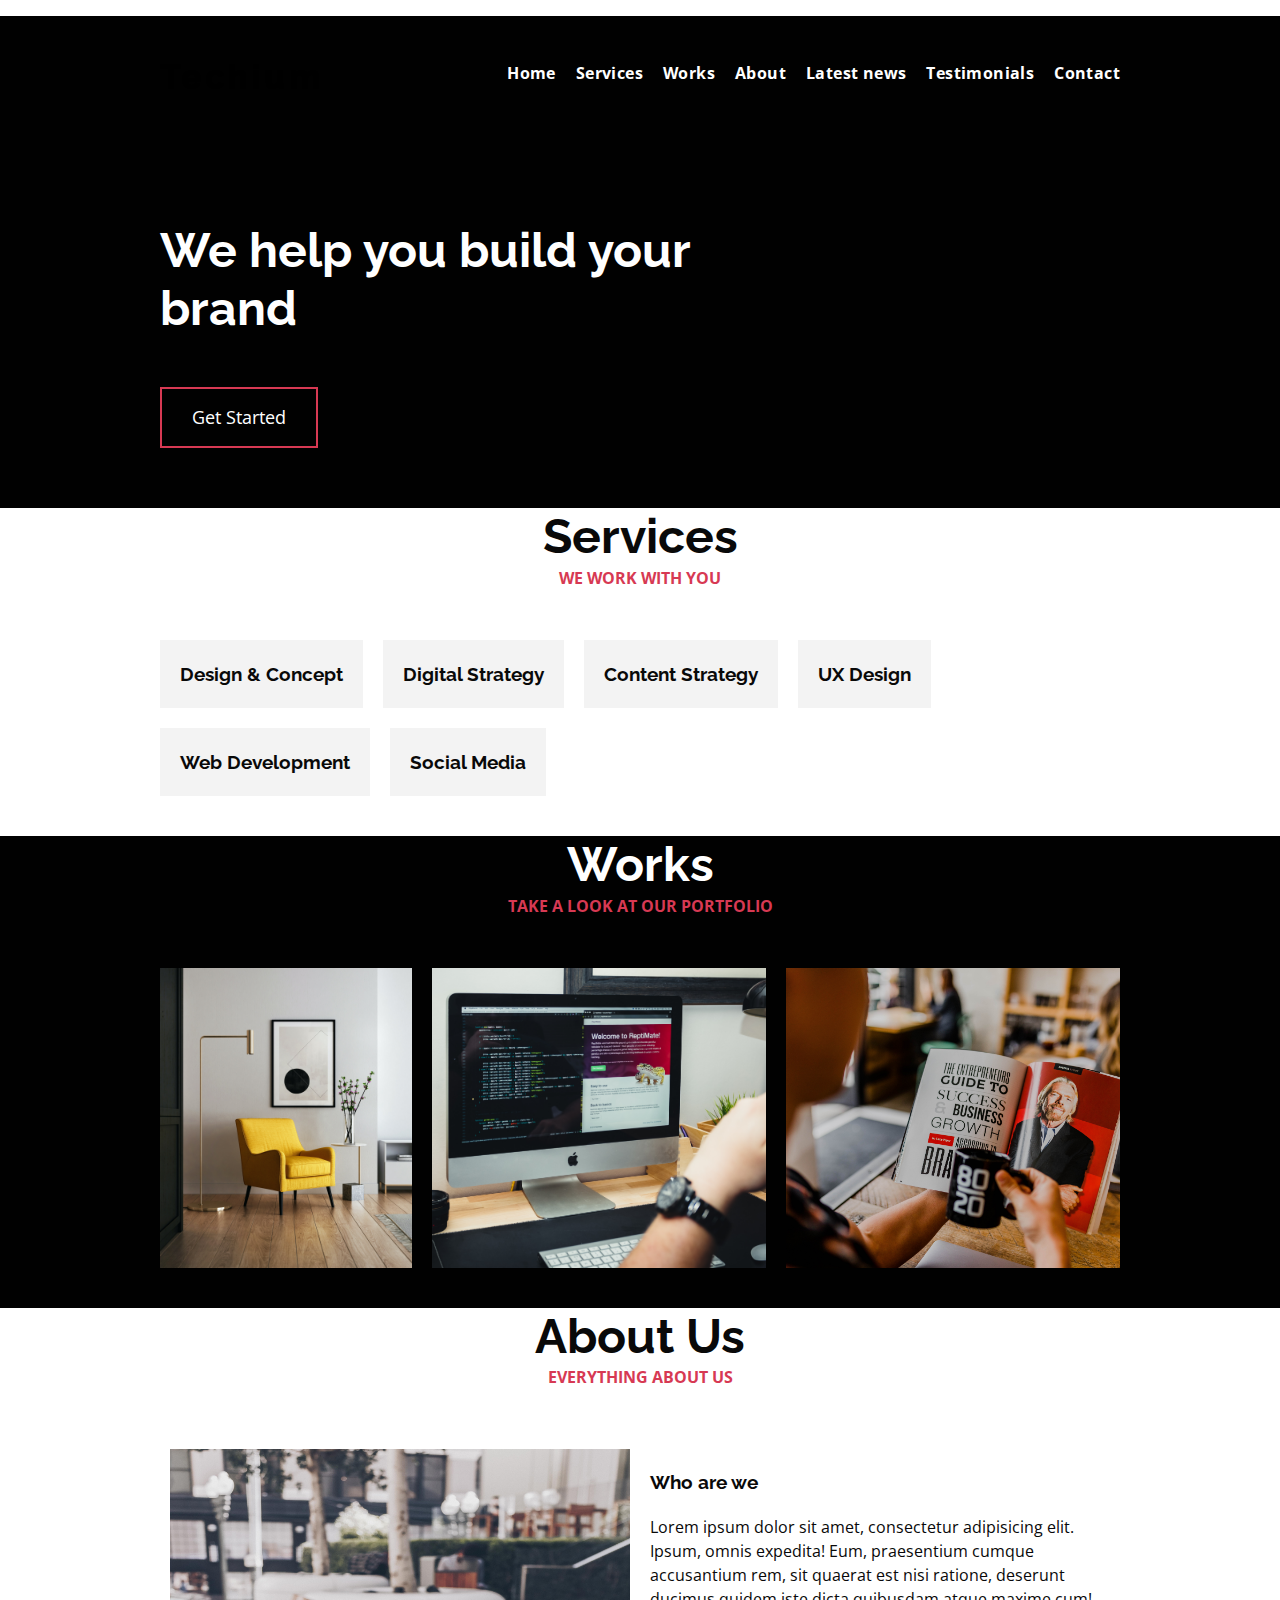
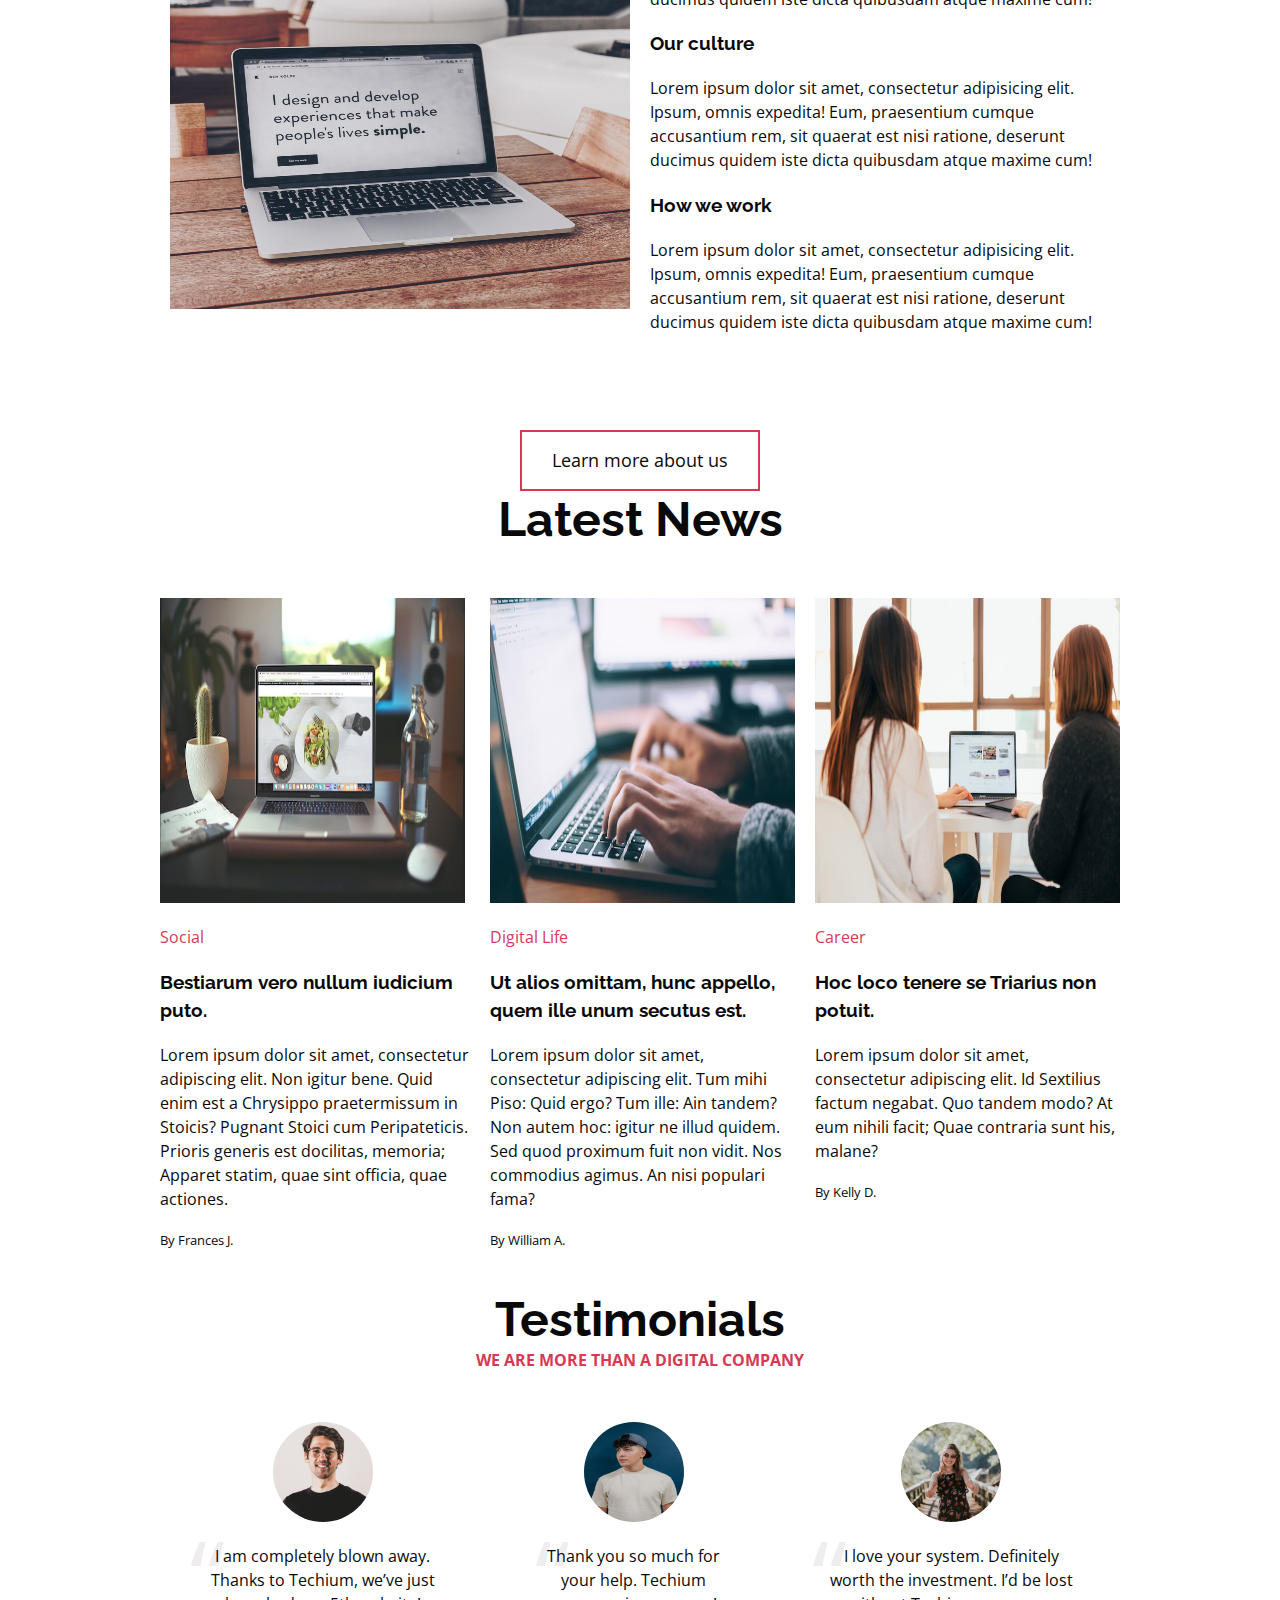
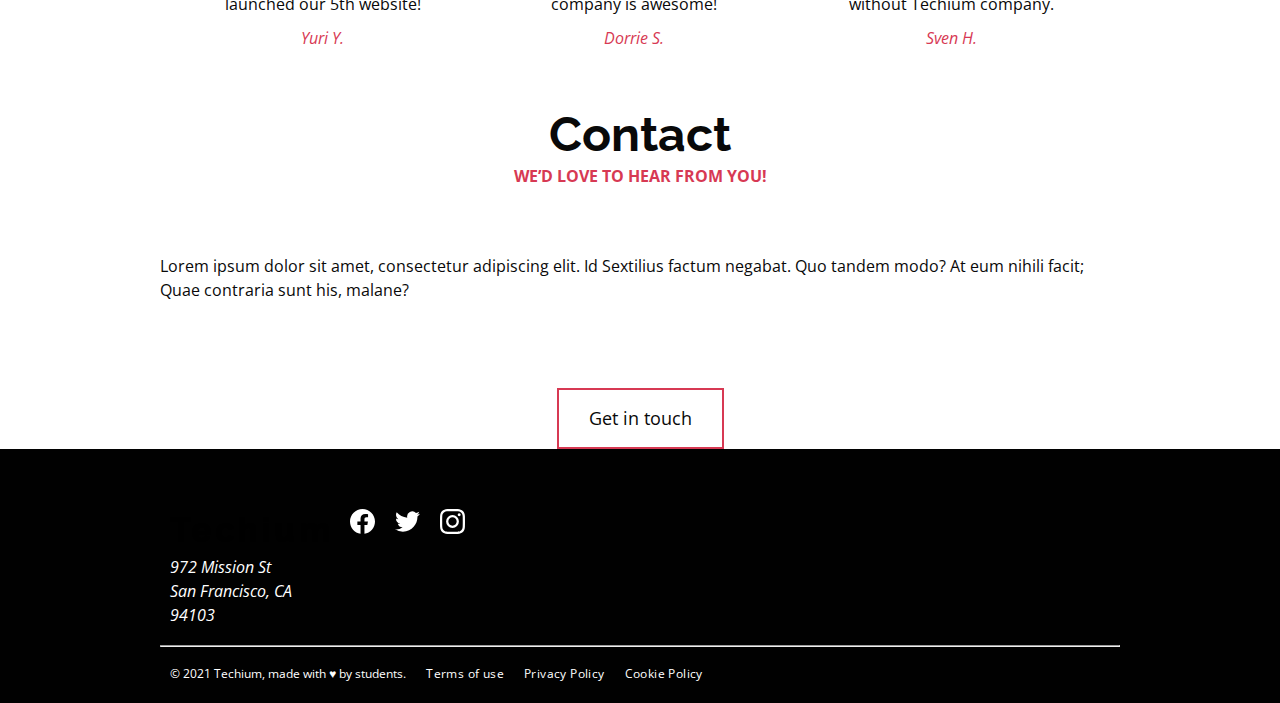
<file: flexbox/6-index.html>
<!DOCTYPE html>
<html lang="en" dir="ltr">
  <head>
    <meta charset="utf-8">
    <meta name="viewport" content="width=device-width, initial-scale=1, viewport-fit=cover">
    <title>Homepage - Techium</title>
    <link rel='stylesheet' href='6-styles.css'>
    <meta name="description" content="Description of the page less than 150 characters">
    <link rel="icon" type="image/png" href="images/favicon.jpg">
    <link href="https://fonts.googleapis.com/css?family=Open+Sans:400,700|Raleway:700&display=swap" rel="stylesheet"></p>
<p></head>
  <body>
    <!– Header –>
    <header class="header" data-section-theme="dark">
    <div class="container">
      <div class="header-container">
        <div class="header-logo">
          <a href="#">
            <img src="images/logo-white.png" alt="Techium logo" width="160" height="40">
          </a>
        </div>
        <nav class="navbar-menu">
          <ul class="nav">
            <li class="nav-item">
              <a href="#" class="nav-link">Home</a>
            </li>
            <li class="nav-item">
              <a href="#services" class="nav-link">Services</a>
            </li>
            <li class="nav-item">
              <a href="#works" class="nav-link">Works</a>
            </li>
            <li class="nav-item">
              <a href="#about" class="nav-link">About</a>
            </li>
            <li class="nav-item">
              <a href="#latest_news" class="nav-link">Latest news</a>
            </li>
            <li class="nav-item">
              <a href="#testimonials" class="nav-link">Testimonials</a>
            </li>
            <li class="nav-item">
              <a href="#contact" class="nav-link">Contact</a>
            </li>
          </ul>
        </nav>
      </div>
    </div>
    </header>
    <!– Main –>
    <main>
      <!– Hero section –>
      <section class="section-hero" data-section-theme="dark">
        <div class="container">
          <div class="section-body">
            <section class="section-inner">
              <h2 class="section-title">We help you build your brand</h2>
              <a href="#" class="button">Get Started</a>
            </section>
          </div>
        </div>
      </section>
      <!– Services section –>
      <section id="services" class="section-services">
        <div class="container">
          <header class="section-header">
            <h2 class="section-title">Services</h2>
            <p class="section-tagline">We work with you</p>
          </header>
          <div class="section-body">
            <ul class="row">
              <li class="col-1-3">
                <div class="card-services">
                  <h3 class="card-title"><a href="#">Design & Concept</a></h3>
                </div>
              </li>
              <li class="col-1-3">
                <div class="card-services">
                  <h3 class="card-title"><a href="#">Digital Strategy</a></h3>
                </div>
              </li>
              <li class="col-1-3">
                <div class="card-services">
                  <h3 class="card-title"><a href="#">Content Strategy</a></h3>
                </div>
              </li>
              <li class="col-1-3">
                <div class="card-services">
                  <h3 class="card-title"><a href="#">UX Design</a></h3>
                </div>
              </li>
              <li class="col-1-3">
                <div class="card-services">
                  <h3 class="card-title"><a href="#">Web Development</a></h3>
                </div>
              </li>
              <li class="col-1-3">
                <div class="card-services">
                  <h3 class="card-title"><a href="#">Social Media</a></h3>
                </div>
              </li>
            </ul>
          </div>
        </div>
      </section>
      <!– Works section –>
      <section id="works" class="section-works" data-section-theme="dark">
        <div class="container">
          <header class="section-header">
            <h2 class="section-title">Works</h2>
            <p class="section-tagline">Take a look at our portfolio</p>
          </header>
          <div class="section-body">
            <ul class="row">
              <li class="col-1-3">
                <article class="card-work">
                  <div class="card-outer">
                    <div class="card-image">
                      <img src="images/pic-work-01.jpg" alt="">
                    </div>
                    <div class="card-inner">
                      <h3 class="card-title"><a href="#">Interior Design</a></h3>
                    </div>
                  </div>
                </article>
              </li>
              <li class="col-1-3">
                <article class="card-work">
                  <div class="card-outer">
                    <div class="card-image">
                      <img src="images/pic-work-02.jpg" alt="">
                    </div>
                    <div class="card-inner">
                      <h3 class="card-title"><a href="#">Web Development</a></h3>
                    </div>
                  </div>
                </article>
              </li>
              <li class="col-1-3">
                <article class="card-work">
                  <div class="card-outer">
                    <div class="card-image">
                      <img src="images/pic-work-03.jpg" alt="">
                    </div>
                    <div class="card-inner">
                      <h3 class="card-title"><a href="#">Personal Development</a></h3>
                    </div>
                  </div>
                </article>
              </li>
            </ul>
          </div>
        </div>
      </section>
      <!– About Us section –>
      <section id="about" class="section-about-us">
        <div class="container">
          <header class="section-header">
            <h2 class="section-title">About Us</h2>
            <p class="section-tagline">Everything about us</p>
          </header>
          <div class="section-body">
            <div class="row">
              <div class="col-1-2">
                <img src="images/pic-about-01.jpg" alt="" width="460" height="460">
              </div>
              <div class="col-1-2">
                <h3>Who are we</h3>
                <p>Lorem ipsum dolor sit amet, consectetur adipisicing elit. Ipsum, omnis expedita! Eum, praesentium cumque accusantium rem, sit quaerat est nisi ratione, deserunt ducimus quidem iste dicta quibusdam atque maxime cum!</p>
                <h3>Our culture</h3>
                <p>Lorem ipsum dolor sit amet, consectetur adipisicing elit. Ipsum, omnis expedita! Eum, praesentium cumque accusantium rem, sit quaerat est nisi ratione, deserunt ducimus quidem iste dicta quibusdam atque maxime cum!</p>
                <h3>How we work</h3>
                <p>Lorem ipsum dolor sit amet, consectetur adipisicing elit. Ipsum, omnis expedita! Eum, praesentium cumque accusantium rem, sit quaerat est nisi ratione, deserunt ducimus quidem iste dicta quibusdam atque maxime cum!</p>
              </div>
            </div>
          </div>
          <div class="section-footer">
            <a href="#" class="button">Learn more about us</a>
          </div>
        </div>
      </section>
      <!– Latest news section –>
      <section id="latest_news" class="section-latest-news">
        <div class="container">
          <header class="section-header">
            <h2 class="section-title">Latest News</h2>
          </header>
          <div class="section-body">
            <ul class="row">
              <li class="col-1-3">
                <article class="card-blog">
                  <div>
                    <img src="images/pic-article-01.jpg" alt="" width="305" height="305">
                  </div>
                  <p class="card-category">Career</p>
                  <h3><a href="#">Hoc loco tenere se Triarius non potuit.</a></h3>
                  <p>Lorem ipsum dolor sit amet, consectetur adipiscing elit. Id Sextilius factum negabat. Quo tandem modo? At eum nihili facit; Quae contraria sunt his, malane?</p>
                  <small>By Kelly D.</small>
                </article>
              </li>
              <li class="col-1-3">
                <article class="card-blog">
                  <div>
                    <img src="images/pic-article-02.jpg" alt="" width="305" height="305">
                  </div>
                  <p class="card-category">Digital Life</p>
                  <h3><a href="#">Ut alios omittam, hunc appello, quem ille unum secutus est.</a></h3>
                  <p>Lorem ipsum dolor sit amet, consectetur adipiscing elit. Tum mihi Piso: Quid ergo? Tum ille: Ain tandem? Non autem hoc: igitur ne illud quidem. Sed quod proximum fuit non vidit. Nos commodius agimus. An nisi populari fama?</p>
                  <small>By William A.</small>
                </article>
              </li>
              <li class="col-1-3">
                <article class="card-blog">
                  <div>
                    <img src="images/pic-article-03.jpg" alt="" width="305" height="305">
                  </div>
                  <p class="card-category">Social</p>
                  <h3><a href="#">Bestiarum vero nullum iudicium puto.</a></h3>
                  <p>Lorem ipsum dolor sit amet, consectetur adipiscing elit. Non igitur bene. Quid enim est a Chrysippo praetermissum in Stoicis? Pugnant Stoici cum Peripateticis. Prioris generis est docilitas, memoria; Apparet statim, quae sint officia, quae actiones.</p>
                  <small>By Frances J.</small>
                </article>
              </li>
            </ul>
          </div>
        </div>
      </section>
      <!– Testimonials section –>
      <section id="testimonial" class="section-testimonial">
        <div class="container">
          <header class="section-header">
            <h2 class="section-title">Testimonials</h2>
            <p class="section-tagline">We are more than a digital company</p>
          </header>
          <div class="section-body">
            <ul class="row">
              <li class="col-1-3">
                <article class="card-testimonial">
                  <img src="images/pic-person-01.jpg" alt="Yuri Y. avatar" width="100" height="100" class="card-avatar">
                  <blockquote class="card-quote">
                    <p>I am completely blown away. Thanks to Techium, we’ve just launched our 5th website!
                      <cite>Yuri Y.</cite>
                    </p>
                  </blockquote>
                </article>
              </li>
              <li class="col-1-3">
                <article class="card-testimonial">
                  <img src="images/pic-person-02.jpg" alt="Dorrie S. avatar" width="100" height="100" class="card-avatar">
                  <blockquote class="card-quote">
                    <p>Thank you so much for your help. Techium company is awesome!
                      <cite>Dorrie S.</cite>
                    </p>
                  </blockquote>
                </article>
              </li>
              <li class="col-1-3">
                <article class="card-testimonial">
                  <img src="images/pic-person-03.jpg" alt="Sven H. avatar" width="100" height="100" class="card-avatar">
                  <blockquote class="card-quote">
                    <p>I love your system. Definitely worth the investment. I’d be lost without Techium company.
                      <cite>Sven H.</cite>
                    </p>
                  </blockquote>
                </article>
              </li>
            </ul>
          </div>
        </div>
      </section>
      <!– Contact section –>
      <section id="contact" class="section-contact">
        <div class="container">
          <header class="section-header">
            <h2 class="section-title">Contact</h2>
            <p class="section-tagline">We’d love to hear from you!</p>
          </header>
          <div class="section-body">
            <p>Lorem ipsum dolor sit amet, consectetur adipiscing elit. Id Sextilius factum negabat. Quo tandem modo? At eum nihili facit; Quae contraria sunt his, malane?</p>
          </div>
          <div class="section-footer">
            <a href="#" class="button">Get in touch</a>
          </div>
        </div>
      </section>
    </main>
    <!– Footer –>
    <footer class="footer" data-section-theme="dark">
      <div  class="container">
        <div class="row">
          <div class="col-1-2">
            <img src="images/logo-white.png" alt="Techium logo" width="160" height="40">
            <address class="footer-address">
              972 Mission St<br>
              San Francisco, CA<br>
              94103
            </address>
          </div>
          <div class="col-1-2">
            <ul class="social nav">
              <li class="social-item nav-item">
                <a href="https://www.facebook.com" class="social-link">
                  <svg viewbox="0 0 24 24" xmlns="http://www.w3.org/2000/svg" width="25" height="25">
                    <title>
                      Facebook icon
                    </title>
                    <path d="M23.998 12c0-6.628-5.372-12-11.999-12C5.372 0 0 5.372 0 12c0 5.988 4.388 10.952 10.124 11.852v-8.384H7.078v-3.469h3.046V9.356c0-3.008 1.792-4.669 4.532-4.669 1.313 0 2.686.234 2.686.234v2.953H15.83c-1.49 0-1.955.925-1.955 1.874V12h3.328l-.532 3.469h-2.796v8.384c5.736-.9 10.124-5.864 10.124-11.853z"/>
                  </svg>
                </a>
              </li>
              <li class="social-item nav-item">
                <a href="https://twitter.com" class="social-link">
                  <svg viewbox="0 0 24 24" xmlns="http://www.w3.org/2000/svg" width="25" height="25">
                    <title>
                      Twitter icon
                    </title>
                    <path d="M23.954 4.569a10 10 0 0 1-2.825.775 4.958 4.958 0 0 0 2.163-2.723c-.951.555-2.005.959-3.127 1.184a4.92 4.92 0 0 0-8.384 4.482C7.691 8.094 4.066 6.13 1.64 3.161a4.822 4.822 0 0 0-.666 2.475c0 1.71.87 3.213 2.188 4.096a4.904 4.904 0 0 1-2.228-.616v.061a4.923 4.923 0 0 0 3.946 4.827 4.996 4.996 0 0 1-2.212.085 4.937 4.937 0 0 0 4.604 3.417 9.868 9.868 0 0 1-6.102 2.105c-.39 0-.779-.023-1.17-.067a13.995 13.995 0 0 0 7.557 2.209c9.054 0 13.999-7.496 13.999-13.986 0-.209 0-.42-.015-.63a9.936 9.936 0 0 0 2.46-2.548l-.047-.02z"/>
                  </svg>
                </a>
              </li>
              <li class="social-item nav-item">
                <a href="https://www.instagram.com" class="social-link">
                  <svg viewbox="0 0 24 24" xmlns="http://www.w3.org/2000/svg" width="25" height="25">
                    <title>
                      Instagram icon
                    </title>
                    <path d="M12 0C8.74 0 8.333.015 7.053.072 5.775.132 4.905.333 4.14.63c-.789.306-1.459.717-2.126 1.384S.935 3.35.63 4.14C.333 4.905.131 5.775.072 7.053.012 8.333 0 8.74 0 12s.015 3.667.072 4.947c.06 1.277.261 2.148.558 2.913a5.885 5.885 0 0 0 1.384 2.126A5.868 5.868 0 0 0 4.14 23.37c.766.296 1.636.499 2.913.558C8.333 23.988 8.74 24 12 24s3.667-.015 4.947-.072c1.277-.06 2.148-.262 2.913-.558a5.898 5.898 0 0 0 2.126-1.384 5.86 5.86 0 0 0 1.384-2.126c.296-.765.499-1.636.558-2.913.06-1.28.072-1.687.072-4.947s-.015-3.667-.072-4.947c-.06-1.277-.262-2.149-.558-2.913a5.89 5.89 0 0 0-1.384-2.126A5.847 5.847 0 0 0 19.86.63c-.765-.297-1.636-.499-2.913-.558C15.667.012 15.26 0 12 0zm0 2.16c3.203 0 3.585.016 4.85.071 1.17.055 1.805.249 2.227.415.562.217.96.477 1.382.896.419.42.679.819.896 1.381.164.422.36 1.057.413 2.227.057 1.266.07 1.646.07 4.85s-.015 3.585-.074 4.85c-.061 1.17-.256 1.805-.421 2.227a3.81 3.81 0 0 1-.899 1.382 3.744 3.744 0 0 1-1.38.896c-.42.164-1.065.36-2.235.413-1.274.057-1.649.07-4.859.07-3.211 0-3.586-.015-4.859-.074-1.171-.061-1.816-.256-2.236-.421a3.716 3.716 0 0 1-1.379-.899 3.644 3.644 0 0 1-.9-1.38c-.165-.42-.359-1.065-.42-2.235-.045-1.26-.061-1.649-.061-4.844 0-3.196.016-3.586.061-4.861.061-1.17.255-1.814.42-2.234.21-.57.479-.96.9-1.381.419-.419.81-.689 1.379-.898.42-.166 1.051-.361 2.221-.421 1.275-.045 1.65-.06 4.859-.06l.045.03zm0 3.678a6.162 6.162 0 1 0 0 12.324 6.162 6.162 0 1 0 0-12.324zM12 16c-2.21 0-4-1.79-4-4s1.79-4 4-4 4 1.79 4 4-1.79 4-4 4zm7.846-10.405a1.441 1.441 0 0 1-2.88 0 1.44 1.44 0 0 1 2.88 0z"/>
                  </svg>
                </a>
              </li>
            </ul>
          </div>
        </div>
        <hr>
        <div class="row">
          <div class="col-1-2">
            <p class="footer-copyright">© 2021 Techium, made with ♥ by students.</p>
          </div>
          <div class="col-1-2">
            <ul class="footer-nav nav">
              <li class="footer-nav-item nav-item">
                <a href="#" class="footer-nav-link">Terms of use</a>
              </li>
              <li class="footer-nav-item nav-item">
                <a href="#" class="footer-nav-link">Privacy Policy</a>
              </li>
              <li class="footer-nav-item nav-item">
                <a href="#" class="footer-nav-link">Cookie Policy</a>
              </li>
            </ul>
          </div>
        </div>
      </div>
    </footer>
  </body>
</html>
</file>
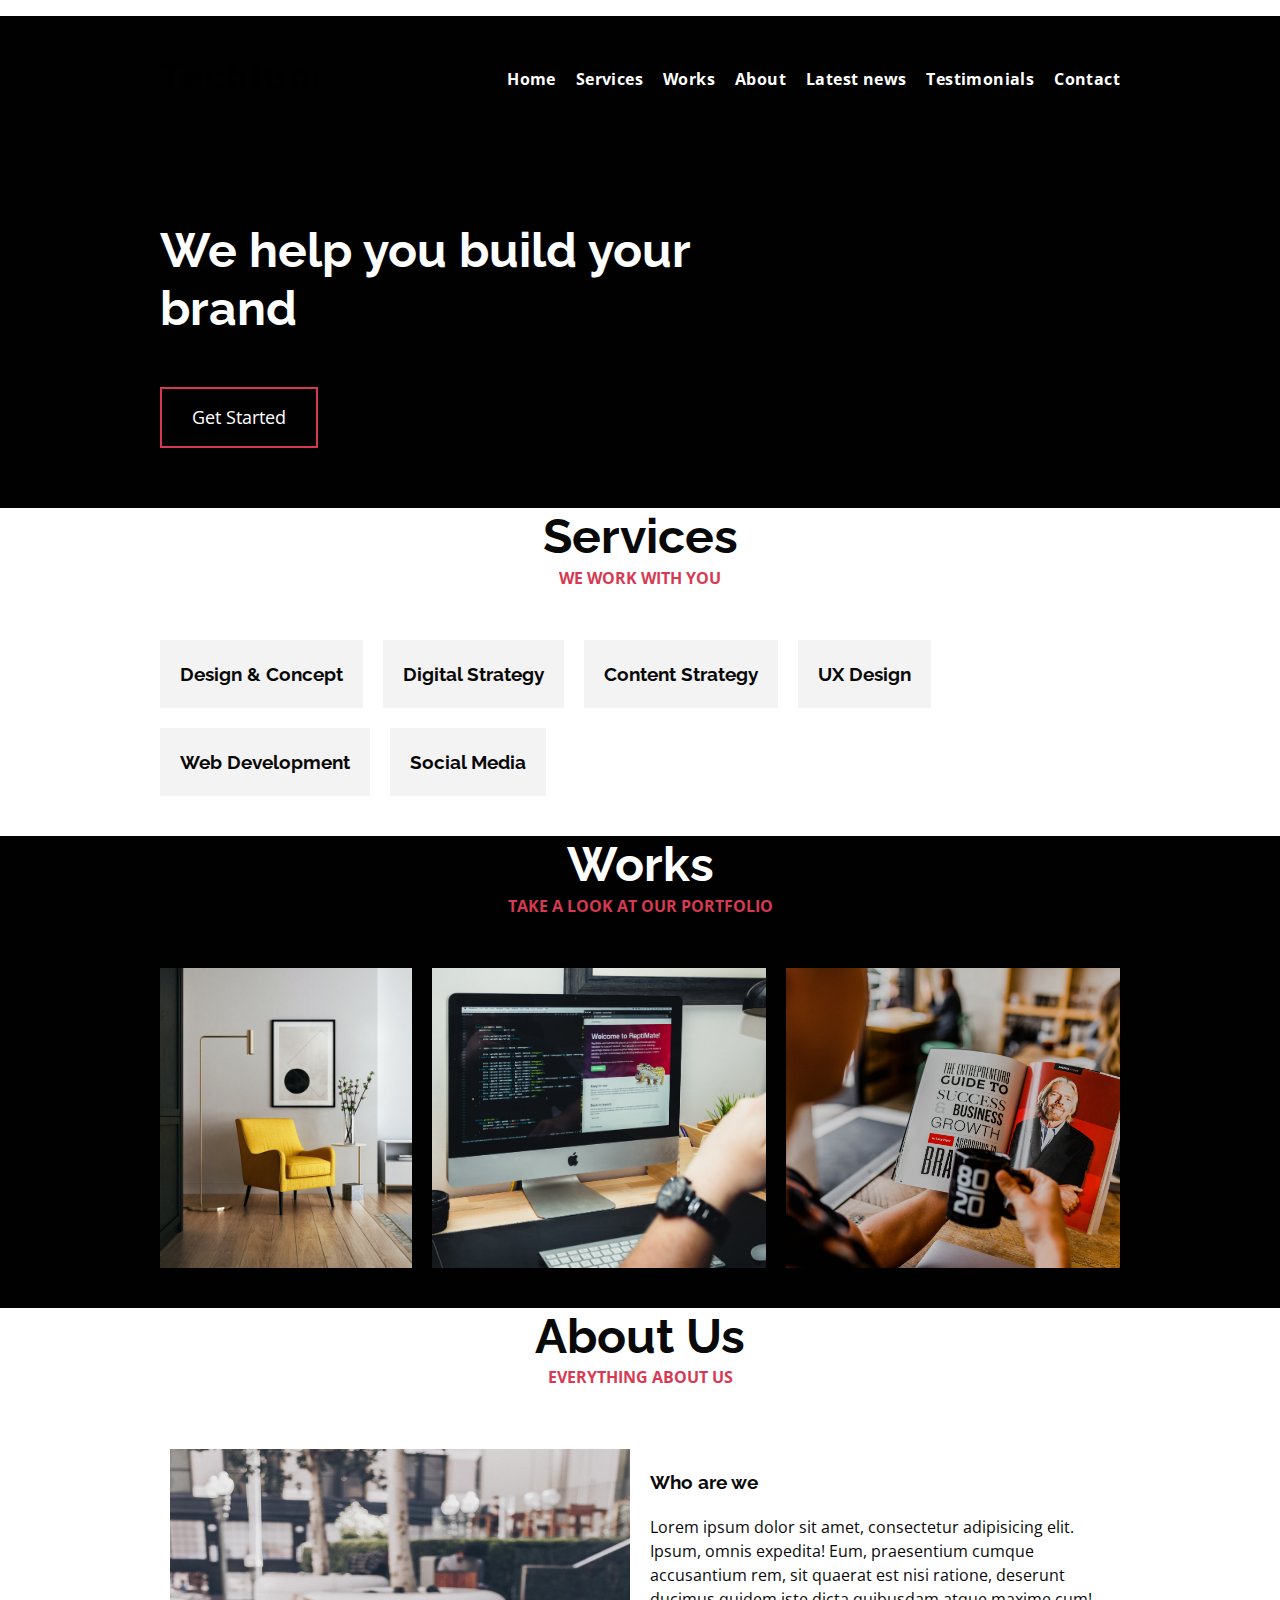
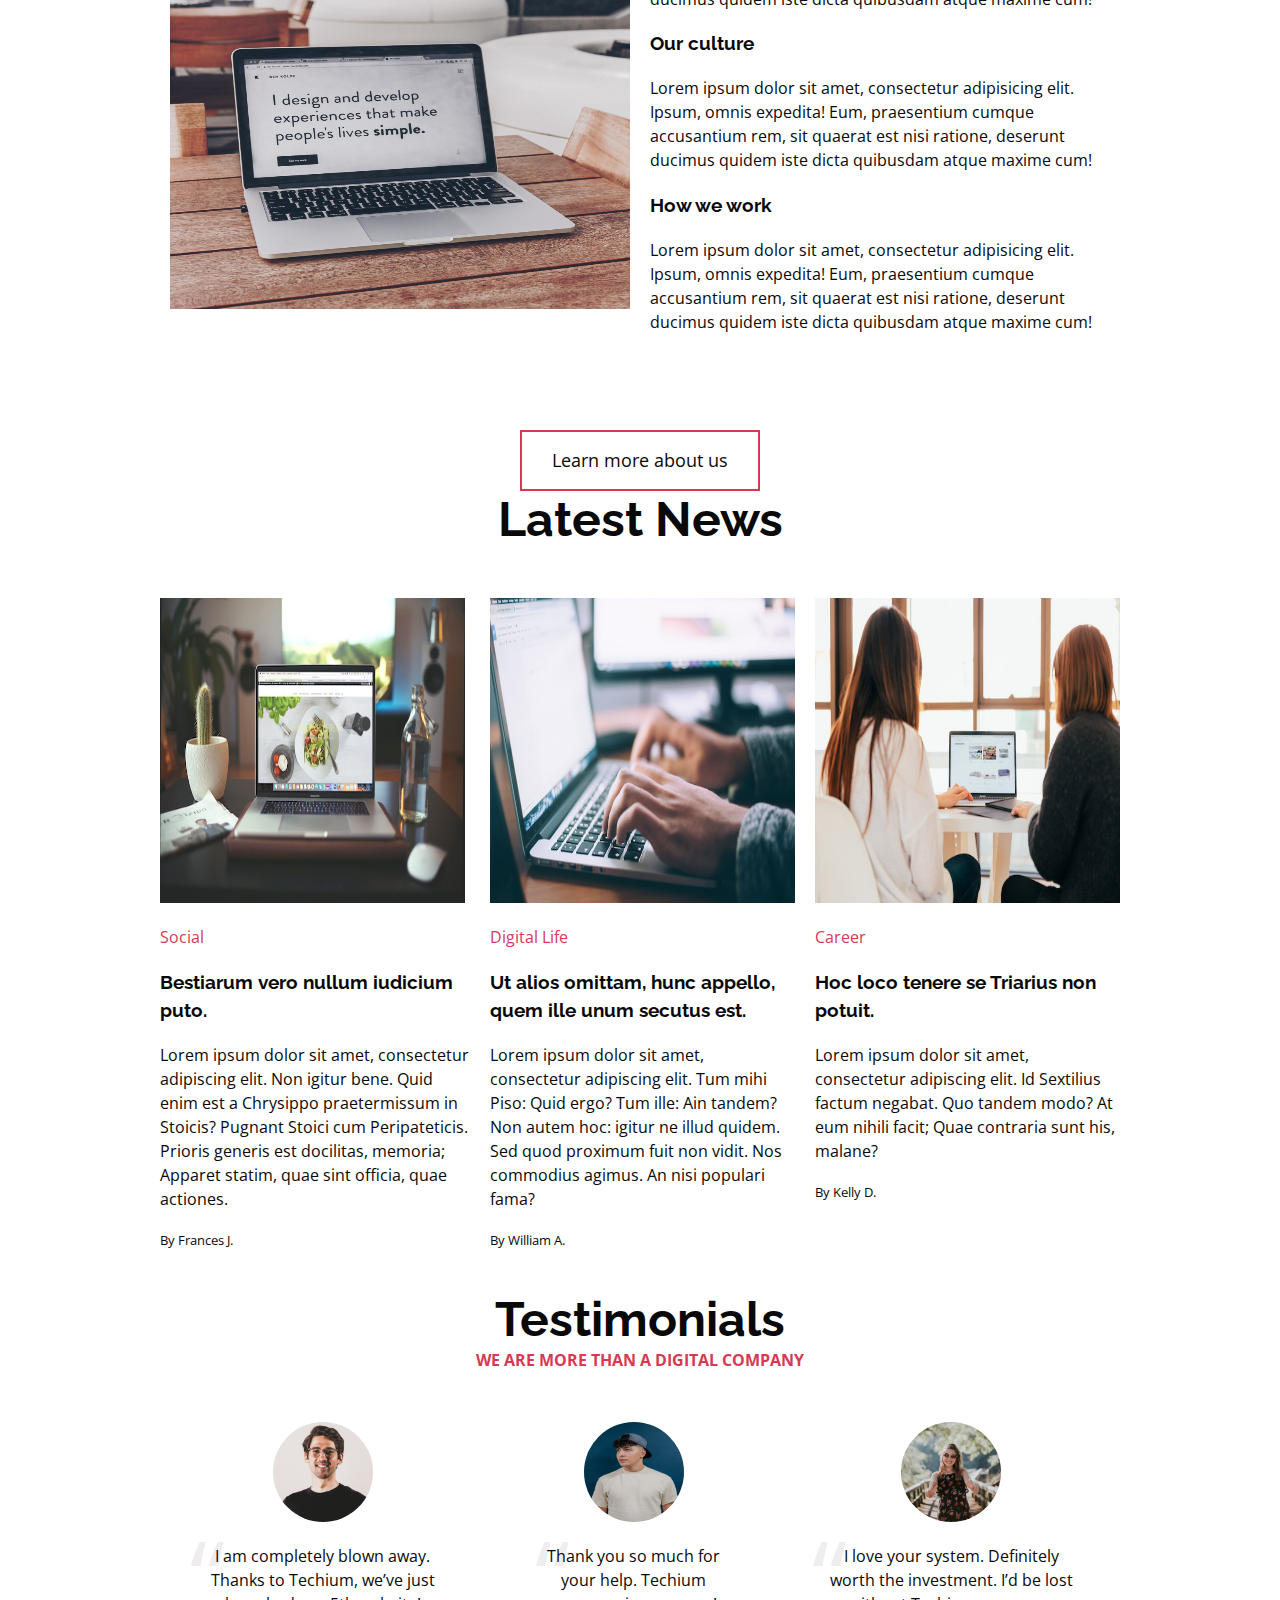
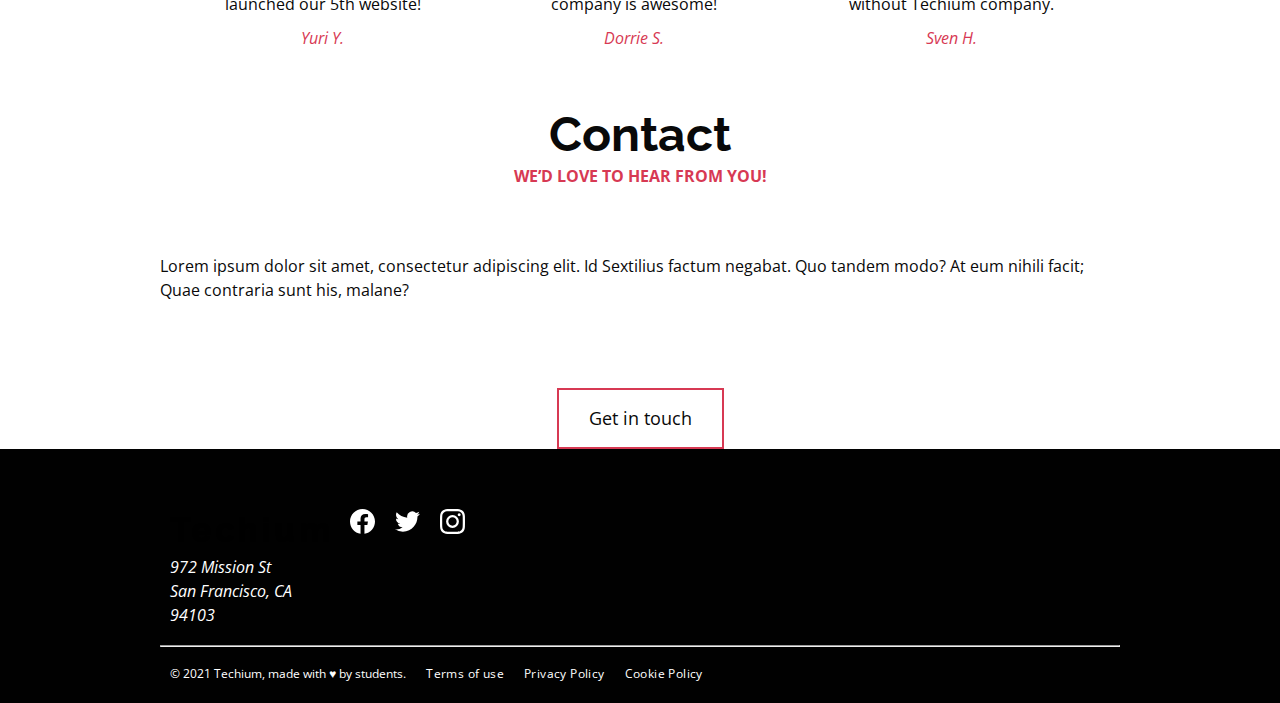
<file: flexbox/7-index.html>
<!DOCTYPE html>
<html lang="en" dir="ltr">
  <head>
    <meta charset="utf-8">
    <meta name="viewport" content="width=device-width, initial-scale=1, viewport-fit=cover">
    <title>Homepage - Techium</title>
    <link rel='stylesheet' href='7-styles.css'>
    <meta name="description" content="Description of the page less than 150 characters">
    <link rel="icon" type="image/png" href="images/favicon.jpg">
    <link href="https://fonts.googleapis.com/css?family=Open+Sans:400,700|Raleway:700&display=swap" rel="stylesheet"></p>
<p></head>
  <body>
    <!– Header –>
    <header class="header" data-section-theme="dark">
    <div class="container">
      <div class="header-container">
        <div class="header-logo">
          <a href="#">
            <img src="images/logo-white.png" alt="Techium logo" width="160" height="40">
          </a>
        </div>
        <nav class="navbar-menu">
          <ul class="nav">
            <li class="nav-item">
              <a href="#" class="nav-link">Home</a>
            </li>
            <li class="nav-item">
              <a href="#services" class="nav-link">Services</a>
            </li>
            <li class="nav-item">
              <a href="#works" class="nav-link">Works</a>
            </li>
            <li class="nav-item">
              <a href="#about" class="nav-link">About</a>
            </li>
            <li class="nav-item">
              <a href="#latest_news" class="nav-link">Latest news</a>
            </li>
            <li class="nav-item">
              <a href="#testimonials" class="nav-link">Testimonials</a>
            </li>
            <li class="nav-item">
              <a href="#contact" class="nav-link">Contact</a>
            </li>
          </ul>
        </nav>
      </div>
    </div>
    </header>
    <!– Main –>
    <main>
      <!– Hero section –>
      <section class="section-hero" data-section-theme="dark">
        <div class="container">
          <div class="section-body">
            <section class="section-inner">
              <h2 class="section-title">We help you build your brand</h2>
              <a href="#" class="button">Get Started</a>
            </section>
          </div>
        </div>
      </section>
      <!– Services section –>
      <section id="services" class="section-services">
        <div class="container">
          <header class="section-header">
            <h2 class="section-title">Services</h2>
            <p class="section-tagline">We work with you</p>
          </header>
          <div class="section-body">
            <ul class="row">
              <li class="col-1-3">
                <div class="card-services">
                  <h3 class="card-title"><a href="#">Design & Concept</a></h3>
                </div>
              </li>
              <li class="col-1-3">
                <div class="card-services">
                  <h3 class="card-title"><a href="#">Digital Strategy</a></h3>
                </div>
              </li>
              <li class="col-1-3">
                <div class="card-services">
                  <h3 class="card-title"><a href="#">Content Strategy</a></h3>
                </div>
              </li>
              <li class="col-1-3">
                <div class="card-services">
                  <h3 class="card-title"><a href="#">UX Design</a></h3>
                </div>
              </li>
              <li class="col-1-3">
                <div class="card-services">
                  <h3 class="card-title"><a href="#">Web Development</a></h3>
                </div>
              </li>
              <li class="col-1-3">
                <div class="card-services">
                  <h3 class="card-title"><a href="#">Social Media</a></h3>
                </div>
              </li>
            </ul>
          </div>
        </div>
      </section>
      <!– Works section –>
      <section id="works" class="section-works" data-section-theme="dark">
        <div class="container">
          <header class="section-header">
            <h2 class="section-title">Works</h2>
            <p class="section-tagline">Take a look at our portfolio</p>
          </header>
          <div class="section-body">
            <ul class="row">
              <li class="col-1-3">
                <article class="card-work">
                  <div class="card-outer">
                    <div class="card-image">
                      <img src="images/pic-work-01.jpg" alt="">
                    </div>
                    <div class="card-inner">
                      <h3 class="card-title"><a href="#">Interior Design</a></h3>
                    </div>
                  </div>
                </article>
              </li>
              <li class="col-1-3">
                <article class="card-work">
                  <div class="card-outer">
                    <div class="card-image">
                      <img src="images/pic-work-02.jpg" alt="">
                    </div>
                    <div class="card-inner">
                      <h3 class="card-title"><a href="#">Web Development</a></h3>
                    </div>
                  </div>
                </article>
              </li>
              <li class="col-1-3">
                <article class="card-work">
                  <div class="card-outer">
                    <div class="card-image">
                      <img src="images/pic-work-03.jpg" alt="">
                    </div>
                    <div class="card-inner">
                      <h3 class="card-title"><a href="#">Personal Development</a></h3>
                    </div>
                  </div>
                </article>
              </li>
            </ul>
          </div>
        </div>
      </section>
      <!– About Us section –>
      <section id="about" class="section-about-us">
        <div class="container">
          <header class="section-header">
            <h2 class="section-title">About Us</h2>
            <p class="section-tagline">Everything about us</p>
          </header>
          <div class="section-body">
            <div class="row">
              <div class="col-1-2">
                <img src="images/pic-about-01.jpg" alt="" width="460" height="460">
              </div>
              <div class="col-1-2">
                <h3>Who are we</h3>
                <p>Lorem ipsum dolor sit amet, consectetur adipisicing elit. Ipsum, omnis expedita! Eum, praesentium cumque accusantium rem, sit quaerat est nisi ratione, deserunt ducimus quidem iste dicta quibusdam atque maxime cum!</p>
                <h3>Our culture</h3>
                <p>Lorem ipsum dolor sit amet, consectetur adipisicing elit. Ipsum, omnis expedita! Eum, praesentium cumque accusantium rem, sit quaerat est nisi ratione, deserunt ducimus quidem iste dicta quibusdam atque maxime cum!</p>
                <h3>How we work</h3>
                <p>Lorem ipsum dolor sit amet, consectetur adipisicing elit. Ipsum, omnis expedita! Eum, praesentium cumque accusantium rem, sit quaerat est nisi ratione, deserunt ducimus quidem iste dicta quibusdam atque maxime cum!</p>
              </div>
            </div>
          </div>
          <div class="section-footer">
            <a href="#" class="button">Learn more about us</a>
          </div>
        </div>
      </section>
      <!– Latest news section –>
      <section id="latest_news" class="section-latest-news">
        <div class="container">
          <header class="section-header">
            <h2 class="section-title">Latest News</h2>
          </header>
          <div class="section-body">
            <ul class="row">
              <li class="col-1-3">
                <article class="card-blog">
                  <div>
                    <img src="images/pic-article-01.jpg" alt="" width="305" height="305">
                  </div>
                  <p class="card-category">Career</p>
                  <h3><a href="#">Hoc loco tenere se Triarius non potuit.</a></h3>
                  <p>Lorem ipsum dolor sit amet, consectetur adipiscing elit. Id Sextilius factum negabat. Quo tandem modo? At eum nihili facit; Quae contraria sunt his, malane?</p>
                  <small>By Kelly D.</small>
                </article>
              </li>
              <li class="col-1-3">
                <article class="card-blog">
                  <div>
                    <img src="images/pic-article-02.jpg" alt="" width="305" height="305">
                  </div>
                  <p class="card-category">Digital Life</p>
                  <h3><a href="#">Ut alios omittam, hunc appello, quem ille unum secutus est.</a></h3>
                  <p>Lorem ipsum dolor sit amet, consectetur adipiscing elit. Tum mihi Piso: Quid ergo? Tum ille: Ain tandem? Non autem hoc: igitur ne illud quidem. Sed quod proximum fuit non vidit. Nos commodius agimus. An nisi populari fama?</p>
                  <small>By William A.</small>
                </article>
              </li>
              <li class="col-1-3">
                <article class="card-blog">
                  <div>
                    <img src="images/pic-article-03.jpg" alt="" width="305" height="305">
                  </div>
                  <p class="card-category">Social</p>
                  <h3><a href="#">Bestiarum vero nullum iudicium puto.</a></h3>
                  <p>Lorem ipsum dolor sit amet, consectetur adipiscing elit. Non igitur bene. Quid enim est a Chrysippo praetermissum in Stoicis? Pugnant Stoici cum Peripateticis. Prioris generis est docilitas, memoria; Apparet statim, quae sint officia, quae actiones.</p>
                  <small>By Frances J.</small>
                </article>
              </li>
            </ul>
          </div>
        </div>
      </section>
      <!– Testimonials section –>
      <section id="testimonial" class="section-testimonial">
        <div class="container">
          <header class="section-header">
            <h2 class="section-title">Testimonials</h2>
            <p class="section-tagline">We are more than a digital company</p>
          </header>
          <div class="section-body">
            <ul class="row">
              <li class="col-1-3">
                <article class="card-testimonial">
                  <img src="images/pic-person-01.jpg" alt="Yuri Y. avatar" width="100" height="100" class="card-avatar">
                  <blockquote class="card-quote">
                    <p>I am completely blown away. Thanks to Techium, we’ve just launched our 5th website!
                      <cite>Yuri Y.</cite>
                    </p>
                  </blockquote>
                </article>
              </li>
              <li class="col-1-3">
                <article class="card-testimonial">
                  <img src="images/pic-person-02.jpg" alt="Dorrie S. avatar" width="100" height="100" class="card-avatar">
                  <blockquote class="card-quote">
                    <p>Thank you so much for your help. Techium company is awesome!
                      <cite>Dorrie S.</cite>
                    </p>
                  </blockquote>
                </article>
              </li>
              <li class="col-1-3">
                <article class="card-testimonial">
                  <img src="images/pic-person-03.jpg" alt="Sven H. avatar" width="100" height="100" class="card-avatar">
                  <blockquote class="card-quote">
                    <p>I love your system. Definitely worth the investment. I’d be lost without Techium company.
                      <cite>Sven H.</cite>
                    </p>
                  </blockquote>
                </article>
              </li>
            </ul>
          </div>
        </div>
      </section>
      <!– Contact section –>
      <section id="contact" class="section-contact">
        <div class="container">
          <header class="section-header">
            <h2 class="section-title">Contact</h2>
            <p class="section-tagline">We’d love to hear from you!</p>
          </header>
          <div class="section-body">
            <p>Lorem ipsum dolor sit amet, consectetur adipiscing elit. Id Sextilius factum negabat. Quo tandem modo? At eum nihili facit; Quae contraria sunt his, malane?</p>
          </div>
          <div class="section-footer">
            <a href="#" class="button">Get in touch</a>
          </div>
        </div>
      </section>
    </main>
    <!– Footer –>
    <footer class="footer" data-section-theme="dark">
      <div  class="container">
        <div class="row">
          <div class="col-1-2">
            <img src="images/logo-white.png" alt="Techium logo" width="160" height="40">
            <address class="footer-address">
              972 Mission St<br>
              San Francisco, CA<br>
              94103
            </address>
          </div>
          <div class="col-1-2">
            <ul class="social nav">
              <li class="social-item nav-item">
                <a href="https://www.facebook.com" class="social-link">
                  <svg viewbox="0 0 24 24" xmlns="http://www.w3.org/2000/svg" width="25" height="25">
                    <title>
                      Facebook icon
                    </title>
                    <path d="M23.998 12c0-6.628-5.372-12-11.999-12C5.372 0 0 5.372 0 12c0 5.988 4.388 10.952 10.124 11.852v-8.384H7.078v-3.469h3.046V9.356c0-3.008 1.792-4.669 4.532-4.669 1.313 0 2.686.234 2.686.234v2.953H15.83c-1.49 0-1.955.925-1.955 1.874V12h3.328l-.532 3.469h-2.796v8.384c5.736-.9 10.124-5.864 10.124-11.853z"/>
                  </svg>
                </a>
              </li>
              <li class="social-item nav-item">
                <a href="https://twitter.com" class="social-link">
                  <svg viewbox="0 0 24 24" xmlns="http://www.w3.org/2000/svg" width="25" height="25">
                    <title>
                      Twitter icon
                    </title>
                    <path d="M23.954 4.569a10 10 0 0 1-2.825.775 4.958 4.958 0 0 0 2.163-2.723c-.951.555-2.005.959-3.127 1.184a4.92 4.92 0 0 0-8.384 4.482C7.691 8.094 4.066 6.13 1.64 3.161a4.822 4.822 0 0 0-.666 2.475c0 1.71.87 3.213 2.188 4.096a4.904 4.904 0 0 1-2.228-.616v.061a4.923 4.923 0 0 0 3.946 4.827 4.996 4.996 0 0 1-2.212.085 4.937 4.937 0 0 0 4.604 3.417 9.868 9.868 0 0 1-6.102 2.105c-.39 0-.779-.023-1.17-.067a13.995 13.995 0 0 0 7.557 2.209c9.054 0 13.999-7.496 13.999-13.986 0-.209 0-.42-.015-.63a9.936 9.936 0 0 0 2.46-2.548l-.047-.02z"/>
                  </svg>
                </a>
              </li>
              <li class="social-item nav-item">
                <a href="https://www.instagram.com" class="social-link">
                  <svg viewbox="0 0 24 24" xmlns="http://www.w3.org/2000/svg" width="25" height="25">
                    <title>
                      Instagram icon
                    </title>
                    <path d="M12 0C8.74 0 8.333.015 7.053.072 5.775.132 4.905.333 4.14.63c-.789.306-1.459.717-2.126 1.384S.935 3.35.63 4.14C.333 4.905.131 5.775.072 7.053.012 8.333 0 8.74 0 12s.015 3.667.072 4.947c.06 1.277.261 2.148.558 2.913a5.885 5.885 0 0 0 1.384 2.126A5.868 5.868 0 0 0 4.14 23.37c.766.296 1.636.499 2.913.558C8.333 23.988 8.74 24 12 24s3.667-.015 4.947-.072c1.277-.06 2.148-.262 2.913-.558a5.898 5.898 0 0 0 2.126-1.384 5.86 5.86 0 0 0 1.384-2.126c.296-.765.499-1.636.558-2.913.06-1.28.072-1.687.072-4.947s-.015-3.667-.072-4.947c-.06-1.277-.262-2.149-.558-2.913a5.89 5.89 0 0 0-1.384-2.126A5.847 5.847 0 0 0 19.86.63c-.765-.297-1.636-.499-2.913-.558C15.667.012 15.26 0 12 0zm0 2.16c3.203 0 3.585.016 4.85.071 1.17.055 1.805.249 2.227.415.562.217.96.477 1.382.896.419.42.679.819.896 1.381.164.422.36 1.057.413 2.227.057 1.266.07 1.646.07 4.85s-.015 3.585-.074 4.85c-.061 1.17-.256 1.805-.421 2.227a3.81 3.81 0 0 1-.899 1.382 3.744 3.744 0 0 1-1.38.896c-.42.164-1.065.36-2.235.413-1.274.057-1.649.07-4.859.07-3.211 0-3.586-.015-4.859-.074-1.171-.061-1.816-.256-2.236-.421a3.716 3.716 0 0 1-1.379-.899 3.644 3.644 0 0 1-.9-1.38c-.165-.42-.359-1.065-.42-2.235-.045-1.26-.061-1.649-.061-4.844 0-3.196.016-3.586.061-4.861.061-1.17.255-1.814.42-2.234.21-.57.479-.96.9-1.381.419-.419.81-.689 1.379-.898.42-.166 1.051-.361 2.221-.421 1.275-.045 1.65-.06 4.859-.06l.045.03zm0 3.678a6.162 6.162 0 1 0 0 12.324 6.162 6.162 0 1 0 0-12.324zM12 16c-2.21 0-4-1.79-4-4s1.79-4 4-4 4 1.79 4 4-1.79 4-4 4zm7.846-10.405a1.441 1.441 0 0 1-2.88 0 1.44 1.44 0 0 1 2.88 0z"/>
                  </svg>
                </a>
              </li>
            </ul>
          </div>
        </div>
        <hr>
        <div class="row">
          <div class="col-1-2">
            <p class="footer-copyright">© 2021 Techium, made with ♥ by students.</p>
          </div>
          <div class="col-1-2">
            <ul class="footer-nav nav">
              <li class="footer-nav-item nav-item">
                <a href="#" class="footer-nav-link">Terms of use</a>
              </li>
              <li class="footer-nav-item nav-item">
                <a href="#" class="footer-nav-link">Privacy Policy</a>
              </li>
              <li class="footer-nav-item nav-item">
                <a href="#" class="footer-nav-link">Cookie Policy</a>
              </li>
            </ul>
          </div>
        </div>
      </div>
    </footer>
  </body>
</html>
</file>
<file: css_basic/styles.css>
body{
    background-color: rgb(208, 235, 253);
}
main{
    display: flex;
}
article{
    flex: 2;
    overflow-y: auto;
}
header{
    width: 45;
    margin: auto;
    padding: 45px 0;
    display: flex;
    align-items: center;
    justify-content: space-between;
}
ul li{
    list-style: none;
    display: inline-block;
    margin: 0 30px;
    position: relative;
}
ul li a{
    text-decoration: none;
    color: rgb(8, 8, 32);
    text-transform: uppercase;
}
ul li::after{
    content: '';
    height: 4px;
    width: 0;
    background: #009688;
    position: absolute;
    left: 0;
    bottom: -10px;
    transition: 0.5s;
}
ul li:hover::after{
    width: 100%;
}
footer a {
	color: rgba(0, 0, 0, 0.8);
}
</file>
<file: css_basic/base.css>
/* Importing webfonts */
/* (If you're learning CSS, you should disregard that) */

@import url(https://fonts.googleapis.com/css?family=Yeseva+One);
@import url(https://fonts.googleapis.com/css?family=Josefin+Sans:400,700,700italic,400italic);


/* CSS reset rules */

html, body {
	height: 100%;
	min-height: 100%;
}
html, body, div, span, applet, object, iframe,
h1, h2, h3, h4, h5, h6, p, blockquote, pre,
a, abbr, acronym, address, big, cite, code,
del, dfn, img, ins, kbd, q, s, samp,
small, strike, sub, sup, tt, var,
b, u, i, center,
dl, dt, dd,
fieldset, form, label, legend,
table, caption, tbody, tfoot, thead, tr, th, td,
article, aside, canvas, details, embed, 
figure, figcaption, footer, header, hgroup, 
menu, nav, output, ruby, section, summary,
time, mark, audio, video {
	margin: 0;
	padding: 0;
	border: 0;
	font-size: 100%;
	font: inherit;
	vertical-align: baseline;
}
/* HTML5 display-role reset for older browsers */
article, aside, details, figcaption, figure, 
footer, header, hgroup, menu, nav, section {
	display: block;
}
body {
	line-height: 1;
}
blockquote, q {
	quotes: none;
}
blockquote:before, blockquote:after,
q:before, q:after {
	content: '';
	content: none;
}
table {
	border-collapse: collapse;
	border-spacing: 0;
}


/* Fonts and colors */

body {
	font-family: 'Josefin Sans', serif;
	color: rgba(0, 0, 0, 0.8);
}
h1, h2, h3, h4, h5, h6, header {
	font-family: 'Yeseva One', sans-serif;
}
article {
}
header {
	border-bottom: 1px solid rgb(221,221,221);
	transition: border-bottom-color 1s ease;
}
header a {
	color: rgba(0, 0, 0, 0.8);
}
aside {
	background: #FAFAFA;
}
aside p {
	border: 1px solid #bbb;
	background: #ddd;
	color: black;
}
footer a {
	color: rgba(0, 0, 0, 0.8);
}
a {
	color: #F80002;
}


/* Positioning and margins */

@media (min-width: 1100px) {
	body {
		width: 1100px;
		margin: 0 auto;
	}
}

article {
	padding: 50px 15px;
}
article > *:first-child {
	margin-top: 0;
}
aside {
	padding: 50px 15px;
}
header .right {
	float: right;
	margin: 0 10px 15px;
}


/* Header */
header {
	padding: 20px 0;
	height: 80px;
}
header ul {
	list-style: none;
	margin: 0;
	padding: 0;
}
header li {
	display: inline;
	vertical-align:middle;
}
header li:first-child {
	margin: 0;
}
header li a {
	margin: 0 10px;
}
header li.logo {
	font-size: 36px;
}
header a {
	text-decoration: none;
}


/* Aside */

aside p {
	border-radius: 10px;
	padding: 20px 20px;
}


/* Footer */

footer {
	padding: 5px 15px;
	height: 80px;
}


/* Text styles and margins */

p {
	margin-bottom: 15px;
}
h1 {
	font-size: 36px;
	margin: 40px 0 20px;
}
h2 {
	font-size: 32px;
	margin: 30px 0 15px;
}
h3 {
	font-size: 28px;
	margin: 25px 0 10px;
}
h4 {
	font-size: 20px;
	font-weight: bold;
	margin: 20px 0 10px;
}
h5 {
	font-size: 18px;
	font-weight: bold;
	margin: 15px 0 10px;
}
h6 {
	font-weight: bold;
	margin: 5px 0;
}

@media (max-width: 800px) {
  body.works_on_smartphone {
  	display: block;
  }
  body.works_on_smartphone main {
  	display: block;
  }
  header .right {
  	float: none;
  }
}
</file>
<file: flexbox/0-styles.css>
/* SUMMARY
    1. GLOBAL
    2. LAYOUT
    3. SECTION
    4. CARD
*/

/*** 1. GLOBAL ***/

/* Reset / Normalize
   ============================= */

/*! normalize.css v8.0.1 | MIT License | github.com/necolas/normalize.css */html{line-height:1.15;-webkit-text-size-adjust:100%}body{margin:0}main{display:block}h1{font-size:2em;margin:.67em 0}hr{box-sizing:content-box;height:0;overflow:visible}pre{font-family:monospace,monospace;font-size:1em}a{background-color:transparent}abbr[title]{border-bottom:none;text-decoration:underline;text-decoration:underline dotted}b,strong{font-weight:bolder}code,kbd,samp{font-family:monospace,monospace;font-size:1em}small{font-size:80%}sub,sup{font-size:75%;line-height:0;position:relative;vertical-align:baseline}sub{bottom:-.25em}sup{top:-.5em}img{border-style:none}button,input,optgroup,select,textarea{font-family:inherit;font-size:100%;line-height:1.15;margin:0}button,input{overflow:visible}button,select{text-transform:none}[type=button],[type=reset],[type=submit],button{-webkit-appearance:button}[type=button]::-moz-focus-inner,[type=reset]::-moz-focus-inner,[type=submit]::-moz-focus-inner,button::-moz-focus-inner{border-style:none;padding:0}[type=button]:-moz-focusring,[type=reset]:-moz-focusring,[type=submit]:-moz-focusring,button:-moz-focusring{outline:1px dotted ButtonText}fieldset{padding:.35em .75em .625em}legend{box-sizing:border-box;color:inherit;display:table;max-width:100%;padding:0;white-space:normal}progress{vertical-align:baseline}textarea{overflow:auto}[type=checkbox],[type=radio]{box-sizing:border-box;padding:0}[type=number]::-webkit-inner-spin-button,[type=number]::-webkit-outer-spin-button{height:auto}[type=search]{-webkit-appearance:textfield;outline-offset:-2px}[type=search]::-webkit-search-decoration{-webkit-appearance:none}::-webkit-file-upload-button{-webkit-appearance:button;font:inherit}details{display:block}summary{display:list-item}template{display:none}[hidden]{display:none}

/* Variables
   ============================= */

   :root {
    --color-primary: #D73953;
    --color-black:  #090909;
    --color-white: #ffffff;
    --color-grey: #a0a0a0;
    --color-light-grey: #f3f3f3;
    --color-dark-grey: #353535;
  
    --text-color: var(--color-black);
  
    --font-family-base: 'Open Sans', 'Helvetica Neue', Helvetica, Arial, sans-serif;
    --font-family-title: 'Raleway', 'Helvetica Neue', Helvetica, Arial, sans-serif;
  
    --font-size-small: 1.2rem;
    --font-size-medium: 1.6rem;
    --font-size-large: 1.8rem;
    --font-size-x-large: 2.3rem;
    --font-size-xx-large: 4.8rem;
  
    --font-weight-regular: 400;
    --font-weight-bold: 700;
  
    --line-height-small: 1.2;
    --line-height-base: 1.5;
    --line-height-big: 1.8;
  
    /** SECTION **/
    --section-padding: 5rem 0;
    --section-header-padding: 0 0 3rem;
    --section-header-align: center;
    --section-title-font-size: var(--font-size-xx-large);
    --section-title-font-weight: var(--font-weight-bold);
    --section-title-line-height: var(--line-height-small);
    --section-title-margin: 0;
    --section-title-color: var(--color-black);
    --section-tagline-transform: uppercase;
    --section-tagline-color: var(--color-primary);
    --section-tagline-font-family: var(--font-family-headings);
    --section-tagline-font-weight: var(--font-weight-bold);
    --section-tagline-margin: 0;
    --section-body-padding: 2rem 0 4rem;
    --section-footer-padding: 3rem 0 0;
    --section-footer-align: center;
  
    /** HEADER **/
    --header-padding: 4rem 0 0;
    --header-logo-position: relative;
    --header-logo-link-display: inline-block;
    --header-logo-link-position: absolute;
    --header-logo-link-top: -1rem;
    --header-logo-link-left: 0;
  
    /** FOOTER **/
    --footer-padding: 5rem 0 1rem;
  
    /** NAVBAR **/
    --nav-item-font-family: var(--font-family-headings);
    --nav-item-font-weight: var(--font-weight-bold);
    --nav-item-font-size: var(--font-size-medium);
    --nav-item-letter-spacing: .04rem;
    --nav-item-display: inline-block;
    --nav-item-margin: 0 2rem 0 0;
    --nav-item-link-hover: var(--color-white);
  
    /** BUTTON **/
    --button-display: inline-block;
    --button-padding: 1.5rem 3rem;
    --button-border: var(--color-primary) solid 0.2rem;
    --button-color: var(--color-black);
    --button-text-decoration: none;
    --button-font-size: var(--font-size-large);
    --button-hover-color: var(--color-white);
    --button-hover-text-decoration: none;
    --button-hover-background: var(--color-primary);
  
    /** MOTION **/
    --transition-duration: .3s;
    --transition-cubic-bezier: cubic-bezier(0.17, 0.67, 0, 1.01);
  }
  
  /* Base
      ============================= */
  
  *, *:before, *:after {
    box-sizing: border-box;
  }
  
  html {
  scroll-behavior: smooth;
  font-size: 62.5%;
  }
  
  body {
    color: var(--text-color);
    font-family: var(--font-family-base);
    font-size: var(--font-size-medium);
    font-weight: var(--font-weight-regular);
    line-height: var(--line-height-base);
  }
  
  h1, h2, h3, h4, h5, h6 {
    font-family: var(--font-family-title);
    font-weight: var(--font-weight-bold);
  }
  
  a {
    color: var(--text-color);
    text-decoration: none;
  }
  
  a:visited {
    font-style: italic;
  }
  
  a:hover {
    text-decoration: underline;
  }
  
  a:active {
    background-color: var(--color-light-grey);
  }
  
  .button {
    display: var(--button-display);
    padding: var(--button-padding);
    border: var(--button-border);
    font-size: var(--button-font-size);
    color: var(--button-color);
    text-decoration: var(--button-text-decoration);
  }
  
  .button:hover {
    color: var(--button-hover-color);
    text-decoration: var(--button-hover-text-decoration);
    background: var(--button-hover-background);
    transition-duration: var(--transition-duration);
    transition-property: color, background-color;
  }
  
  /* Helpers
      ============================= */
  
  .visually-hidden:not(:focus):not(:active) {
    position: absolute !important;
    height: 1px;
    width: 1px;
    overflow: hidden;
    clip: rect(1px, 1px, 1px, 1px);
    white-space: nowrap;
  }
  
  /*** 2. LAYOUT ***/
  
  /* Layout
      ============================= */
  
  .container {
    width: 960px;
    margin-left: auto;
    margin-right: auto;
  }
  
  /* Grid
      ============================= */
  .row {
    display: flex;
  }
  
  ul.row {
    margin: 0;
    padding: 0;
    list-style: none;
    
  }
  
  
  [class*='col-'] {
    padding: 0.5rem;
  }
  
  .col-1-3 {
    width: 33.33%;
  }
  
  .col-1-2 {
    width: 50%;
  }
  
  /* Navbar
      ============================= */
  
  .navbar-menu {
    float: right;
  }
  
  .nav {
    margin: 0;
    padding: 0;
    list-style: none;
    text-align: center;
  }
  
  .nav .nav-item {
    font-family: var(--nav-item-font-family);
    font-weight: var(--nav-item-font-weight);
    font-size: var(--nav-item-font-size);
    letter-spacing: var(--nav-item-letter-spacing);
    display: var(--nav-item-display);
    margin: var(--nav-item-margin);
  }
  
  .nav .nav-link {
    display: block;
    padding: 0.5rem 0;
    position: relative;
  }
  
  .nav .nav-link:hover {
    color: var(--nav-item-link-hover);
    text-decoration: none;
  }
  
  .nav .nav-link::before {
    content: '';
    position: absolute;
    bottom: 0;
    left: 0;
    background-color: var(--color-white);
    width: 0;
    height: 0.2rem;
    transition: var(--transition-duration) var(--transition-cubic-bezier);
  }
  
  .nav .nav-item:hover .nav-link::before {
    background-color: var(--color-primary);
    width: 100%;
  }
  
  /* Header
      ============================= */
  
  .header {
    padding: var(--header-padding);
         position: relative;
         z-index: 3;
         background: transparent;
  }
  
  .header-logo {
    position: var(--header-logo-position);
  }
  
  .header-logo a {
    display: var(--header-logo-link-display);
    position: var(--header-logo-link-position);
    top: var(--header-logo-link-top);
    left: var(--header-logo-link-left);
  }
  
  /* Footer
      ============================= */
  
  .footer {
    --nav-item-font-weight: normal;
    --nav-item-font-size: var(--font-size-small);
    padding: var(--footer-padding);
  }
  
  .footer-copyright {
    margin: 0;
    font-size: var(--font-size-small);
    color: var(--text-color);
  }
  
  .footer ul {
    text-align: right;
  }
  
  .footer-address {
    color: var(--text-color);
  }
  
  .social-link {
    display: block;
  }
  
  .social-link > svg {
    fill: var(--text-color);
  }
  
  /*** 3. SECTION ***/
  
  /* Section (all styles)
      ============================= */
  
  .section {
    padding: var(--section-padding);
  }
  
  .section-header {
    text-align: var(--section-header-align);
    padding: var(--section-header-padding);
  }
  
  .section-title {
    font-size: var(--section-title-font-size);
    font-weight: var(--section-title-font-weight);
    line-height: var(--section-title-line-height);
    margin: var(--section-title-margin);
    color: var(--section-title-color);
  }
  
  .section-tagline {
    color: var(--section-tagline-color);
    font-family: var(--section-tagline-font-family);
    text-transform: var(--section-tagline-transform);
    font-weight: var(--section-tagline-font-weight);
    margin: var(--section-tagline-margin);
  }
  
  .section-body {
    padding: var(--section-body-padding);
  }
  
  .section-footer {
    padding: var(--section-footer-padding);
    text-align: var(--section-footer-align);
  }
  
  /* Section theming
      ============================= */
  
  [data-section-theme="dark"] {
    --button-color: var(--color-white);
    --text-color: var(--color-white);
    --section-title-color: var(--color-white);
    background-color: #010101;
  }
  
  /* Section HERO
      ============================= */
  
  .section-hero {
    background-position: 75% 0;
    background-repeat: no-repeat;
    background-size: 90rem auto;
    background-color: #010101;
  }
  
  .section-hero .section-title {
    margin-bottom: 5rem;
  }
  
  .section-hero .section-inner {
    padding: 10rem 40rem 2rem 0;
  }
  
  /*** 4. CARD ***/
  
  /* Card (all styles)
      ============================= */
  
  .card-category {
    color: var(--color-primary);
  }
  
  /* Card WORK
      ============================= */
  
  .card-work .card-outer {
    position: relative;
    overflow: hidden;
  }
  
  .card-work:hover .card-outer {
    transform: scale(0.95);
  }
  
  .card-work .card-image img {
    height: 30rem;
    width: 100%;
    object-fit: cover;
    vertical-align: bottom;
  }
  
  .card-work:hover .card-image {
    transform: scale(1.2);
    transition: var(--transition-duration) var(--transition-cubic-bezier);
  }
  
  .card-work .card-inner {
    position: absolute;
    top: -0.1rem;
    left: -0.1rem;
    right: -0.1rem;
    bottom: -0.1rem;
    z-index: 1;
    transition: var(--transition-duration) var(--transition-cubic-bezier);
  }
  
  .card-work:hover .card-inner {
    background-color: rgba(0, 0, 0, 0.7);
  }
  
  .card-work .card-title {
    text-align: center;
    margin: 0;
    opacity: 0;
    height: 100%;
    position: relative;
  }
  
  .card-work .card-title a {
    display: block;
    text-decoration: none;
    padding-top: 45%;
  }
  
  .card-work .card-title a::after {
    position: absolute;
    top: 0;
    left: 0;
    right: 0;
    bottom: 0;
    content: '';
  }
  
  .card-work:hover .card-title {
    opacity: 1;
  }
  
  /* Card SERVICES
      ============================= */
  
  .card-services .card-title {
    margin: 0;
  }
  
  .card-services a {
    display: block;
    padding: 2rem;
    background-color: var(--color-light-grey);
  }
  
  .card-services a:hover {
    color: var(--color-white);
    background: var(--color-primary);
    text-decoration: none;
    transition-duration: 0.3s;
    transition-property: color, background-color;
  }
  
  /* Card TESTIMONIAL
      ============================= */
  
  .card-testimonial {
    text-align: center;
  }
  
  .card-testimonial .card-avatar {
    border-radius: 50%;
    width: 10rem;
    height: 10rem;
  }
  
  .card-testimonial .card-quote cite {
    display: block;
    padding-top: 1rem;
    color: var(--color-primary);
  }
  
  .card-testimonial .card-quote {
    position: relative;
  }
  
  .card-testimonial .card-quote::before {
    content: '\201C';
    position: absolute;
    top: -4.5rem;
    left: -1rem;
    color: #efeded;
    font-size: 10rem;
    z-index: -1;
  }
</file>
<file: flexbox/1-styles.css>
/* SUMMARY
    1. GLOBAL
    2. LAYOUT
    3. SECTION
    4. CARD
*/

/*** 1. GLOBAL ***/

/* Reset / Normalize
   ============================= */

/*! normalize.css v8.0.1 | MIT License | github.com/necolas/normalize.css */html{line-height:1.15;-webkit-text-size-adjust:100%}body{margin:0}main{display:block}h1{font-size:2em;margin:.67em 0}hr{box-sizing:content-box;height:0;overflow:visible}pre{font-family:monospace,monospace;font-size:1em}a{background-color:transparent}abbr[title]{border-bottom:none;text-decoration:underline;text-decoration:underline dotted}b,strong{font-weight:bolder}code,kbd,samp{font-family:monospace,monospace;font-size:1em}small{font-size:80%}sub,sup{font-size:75%;line-height:0;position:relative;vertical-align:baseline}sub{bottom:-.25em}sup{top:-.5em}img{border-style:none}button,input,optgroup,select,textarea{font-family:inherit;font-size:100%;line-height:1.15;margin:0}button,input{overflow:visible}button,select{text-transform:none}[type=button],[type=reset],[type=submit],button{-webkit-appearance:button}[type=button]::-moz-focus-inner,[type=reset]::-moz-focus-inner,[type=submit]::-moz-focus-inner,button::-moz-focus-inner{border-style:none;padding:0}[type=button]:-moz-focusring,[type=reset]:-moz-focusring,[type=submit]:-moz-focusring,button:-moz-focusring{outline:1px dotted ButtonText}fieldset{padding:.35em .75em .625em}legend{box-sizing:border-box;color:inherit;display:table;max-width:100%;padding:0;white-space:normal}progress{vertical-align:baseline}textarea{overflow:auto}[type=checkbox],[type=radio]{box-sizing:border-box;padding:0}[type=number]::-webkit-inner-spin-button,[type=number]::-webkit-outer-spin-button{height:auto}[type=search]{-webkit-appearance:textfield;outline-offset:-2px}[type=search]::-webkit-search-decoration{-webkit-appearance:none}::-webkit-file-upload-button{-webkit-appearance:button;font:inherit}details{display:block}summary{display:list-item}template{display:none}[hidden]{display:none}

/* Variables
   ============================= */

   :root {
    --color-primary: #D73953;
    --color-black:  #090909;
    --color-white: #ffffff;
    --color-grey: #a0a0a0;
    --color-light-grey: #f3f3f3;
    --color-dark-grey: #353535;
  
    --text-color: var(--color-black);
  
    --font-family-base: 'Open Sans', 'Helvetica Neue', Helvetica, Arial, sans-serif;
    --font-family-title: 'Raleway', 'Helvetica Neue', Helvetica, Arial, sans-serif;
  
    --font-size-small: 1.2rem;
    --font-size-medium: 1.6rem;
    --font-size-large: 1.8rem;
    --font-size-x-large: 2.3rem;
    --font-size-xx-large: 4.8rem;
  
    --font-weight-regular: 400;
    --font-weight-bold: 700;
  
    --line-height-small: 1.2;
    --line-height-base: 1.5;
    --line-height-big: 1.8;
  
    /** SECTION **/
    --section-padding: 5rem 0;
    --section-header-padding: 0 0 3rem;
    --section-header-align: center;
    --section-title-font-size: var(--font-size-xx-large);
    --section-title-font-weight: var(--font-weight-bold);
    --section-title-line-height: var(--line-height-small);
    --section-title-margin: 0;
    --section-title-color: var(--color-black);
    --section-tagline-transform: uppercase;
    --section-tagline-color: var(--color-primary);
    --section-tagline-font-family: var(--font-family-headings);
    --section-tagline-font-weight: var(--font-weight-bold);
    --section-tagline-margin: 0;
    --section-body-padding: 2rem 0 4rem;
    --section-footer-padding: 3rem 0 0;
    --section-footer-align: center;
  
    /** HEADER **/
    --header-padding: 4rem 0 0;
    --header-logo-position: relative;
    --header-logo-link-display: inline-block;
    --header-logo-link-position: absolute;
    --header-logo-link-top: -1rem;
    --header-logo-link-left: 0;
  
    /** FOOTER **/
    --footer-padding: 5rem 0 1rem;
  
    /** NAVBAR **/
    --nav-item-font-family: var(--font-family-headings);
    --nav-item-font-weight: var(--font-weight-bold);
    --nav-item-font-size: var(--font-size-medium);
    --nav-item-letter-spacing: .04rem;
    --nav-item-display: inline-block;
    --nav-item-margin: 0 2rem 0 0;
    --nav-item-link-hover: var(--color-white);
  
    /** BUTTON **/
    --button-display: inline-block;
    --button-padding: 1.5rem 3rem;
    --button-border: var(--color-primary) solid 0.2rem;
    --button-color: var(--color-black);
    --button-text-decoration: none;
    --button-font-size: var(--font-size-large);
    --button-hover-color: var(--color-white);
    --button-hover-text-decoration: none;
    --button-hover-background: var(--color-primary);
  
    /** MOTION **/
    --transition-duration: .3s;
    --transition-cubic-bezier: cubic-bezier(0.17, 0.67, 0, 1.01);
  }
  
  /* Base
      ============================= */
  
  *, *:before, *:after {
    box-sizing: border-box;
  }
  
  html {
  scroll-behavior: smooth;
  font-size: 62.5%;
  }
  
  body {
    color: var(--text-color);
    font-family: var(--font-family-base);
    font-size: var(--font-size-medium);
    font-weight: var(--font-weight-regular);
    line-height: var(--line-height-base);
  }
  
  h1, h2, h3, h4, h5, h6 {
    font-family: var(--font-family-title);
    font-weight: var(--font-weight-bold);
  }
  
  a {
    color: var(--text-color);
    text-decoration: none;
  }
  
  a:visited {
    font-style: italic;
  }
  
  a:hover {
    text-decoration: underline;
  }
  
  a:active {
    background-color: var(--color-light-grey);
  }
  
  .button {
    display: var(--button-display);
    padding: var(--button-padding);
    border: var(--button-border);
    font-size: var(--button-font-size);
    color: var(--button-color);
    text-decoration: var(--button-text-decoration);
  }
  
  .button:hover {
    color: var(--button-hover-color);
    text-decoration: var(--button-hover-text-decoration);
    background: var(--button-hover-background);
    transition-duration: var(--transition-duration);
    transition-property: color, background-color;
  }
  
  /* Helpers
      ============================= */
  
  .visually-hidden:not(:focus):not(:active) {
    position: absolute !important;
    height: 1px;
    width: 1px;
    overflow: hidden;
    clip: rect(1px, 1px, 1px, 1px);
    white-space: nowrap;
  }
  
  /*** 2. LAYOUT ***/
  
  /* Layout
      ============================= */
  
  .container {
    width: 960px;
    margin-left: auto;
    margin-right: auto;
  }
  
  /* Grid
      ============================= */
  .row {
    display: flex;
  }
  
  ul.row {
    margin: 0;
    padding: 0;
    list-style: none;
    
  }
  
  
  [class*='col-'] {
    padding: 0.5rem;
  }
  
  .col-1-3 {
    width: 33.33%;
  }
  
  .col-1-2 {
    width: 50%;
  }
  
  /* Navbar
      ============================= */
  
  .navbar-menu {
    float: right;
  }
  
  .nav {
    margin: 0;
    padding: 0;
    list-style: none;
    text-align: center;
  }
  
  .nav .nav-item {
    font-family: var(--nav-item-font-family);
    font-weight: var(--nav-item-font-weight);
    font-size: var(--nav-item-font-size);
    letter-spacing: var(--nav-item-letter-spacing);
    display: var(--nav-item-display);
    margin: var(--nav-item-margin);
  }
  
  .nav .nav-link {
    display: block;
    padding: 0.5rem 0;
    position: relative;
  }
  
  .nav .nav-link:hover {
    color: var(--nav-item-link-hover);
    text-decoration: none;
  }
  
  .nav .nav-link::before {
    content: '';
    position: absolute;
    bottom: 0;
    left: 0;
    background-color: var(--color-white);
    width: 0;
    height: 0.2rem;
    transition: var(--transition-duration) var(--transition-cubic-bezier);
  }
  
  .nav .nav-item:hover .nav-link::before {
    background-color: var(--color-primary);
    width: 100%;
  }
  
  /* Header
      ============================= */
  
  .header {
    padding: var(--header-padding);
         position: relative;
         z-index: 3;
         background: transparent;
  }
  
  .header-logo {
    position: var(--header-logo-position);
  }
  
  .header-logo a {
    display: var(--header-logo-link-display);
    position: var(--header-logo-link-position);
    top: var(--header-logo-link-top);
    left: var(--header-logo-link-left);
  }
  
  /* Footer
      ============================= */
  
  .footer {
    --nav-item-font-weight: normal;
    --nav-item-font-size: var(--font-size-small);
    padding: var(--footer-padding);
  }
  
  .footer-copyright {
    margin: 0;
    font-size: var(--font-size-small);
    color: var(--text-color);
  }
  
  .footer ul {
    text-align: right;
  }
  
  .footer-address {
    color: var(--text-color);
  }
  
  .social-link {
    display: block;
  }
  
  .social-link > svg {
    fill: var(--text-color);
  }
  
  /*** 3. SECTION ***/
  
  /* Section (all styles)
      ============================= */
     
  .section {
    padding: var(--section-padding);
  }
  
  .section-header {
    text-align: var(--section-header-align);
    padding: var(--section-header-padding);
  }
  
  .section-title {
    font-size: var(--section-title-font-size);
    font-weight: var(--section-title-font-weight);
    line-height: var(--section-title-line-height);
    margin: var(--section-title-margin);
    color: var(--section-title-color);
  }
  
  .section-tagline {
    color: var(--section-tagline-color);
    font-family: var(--section-tagline-font-family);
    text-transform: var(--section-tagline-transform);
    font-weight: var(--section-tagline-font-weight);
    margin: var(--section-tagline-margin);
  }
  
  .section-body {
    padding: var(--section-body-padding);
  }
  
  .section-footer {
    padding: var(--section-footer-padding);
    text-align: var(--section-footer-align);
  }
  
  /* Section theming
      ============================= */
  
  [data-section-theme="dark"] {
    --button-color: var(--color-white);
    --text-color: var(--color-white);
    --section-title-color: var(--color-white);
    background-color: #010101;
  }
  
  /* Section HERO
      ============================= */
  
  .section-hero {
    background-position: 75% 0;
    background-repeat: no-repeat;
    background-size: 90rem auto;
    background-color: #010101;
  }
  
  .section-hero .section-title {
    margin-bottom: 5rem;
  }
  
  .section-hero .section-inner {
    padding: 10rem 40rem 2rem 0;
  }
  
  /*** 4. CARD ***/
  
  /* Card (all styles)
      ============================= */
  
  .card-category {
    color: var(--color-primary);
  }
  
  /* Card WORK
      ============================= */
  
  .card-work .card-outer {
    position: relative;
    overflow: hidden;
  }
  
  .card-work:hover .card-outer {
    transform: scale(0.95);
  }
  
  .card-work .card-image img {
    height: 30rem;
    width: 100%;
    object-fit: cover;
    vertical-align: bottom;
  }
  
  .card-work:hover .card-image {
    transform: scale(1.2);
    transition: var(--transition-duration) var(--transition-cubic-bezier);
  }
  
  .card-work .card-inner {
    position: absolute;
    top: -0.1rem;
    left: -0.1rem;
    right: -0.1rem;
    bottom: -0.1rem;
    z-index: 1;
    transition: var(--transition-duration) var(--transition-cubic-bezier);
  }
  
  .card-work:hover .card-inner {
    background-color: rgba(0, 0, 0, 0.7);
  }
  
  .card-work .card-title {
    text-align: center;
    margin: 0;
    opacity: 0;
    height: 100%;
    position: relative;
  }
  
  .card-work .card-title a {
    display: block;
    text-decoration: none;
    padding-top: 45%;
  }
  
  .card-work .card-title a::after {
    position: absolute;
    top: 0;
    left: 0;
    right: 0;
    bottom: 0;
    content: '';
  }
  
  .card-work:hover .card-title {
    opacity: 1;
  }
 

  /* Card SERVICES
      ============================= */
      
  .card-services .card-title {
    margin: 0;
  }
  
  .card-services a {
    display: block;
    padding: 2rem;
    background-color: var(--color-light-grey);
   }
  
  .card-services a:hover {
    color: var(--color-white);
    background: var(--color-primary);
    text-decoration: none;
    transition-duration: 0.3s;
    transition-property: color, background-color;
  }
  
  /* Card TESTIMONIAL
      ============================= */
    

  .card-testimonial {
    text-align: center;
  }
  
  .card-testimonial .card-avatar {
    border-radius: 50%;
    width: 10rem;
    height: 10rem;
  }
  
  .card-testimonial .card-quote cite {
    display: block;
    padding-top: 1rem;
    color: var(--color-primary);
  }
  
  .card-testimonial .card-quote {
    position: relative;
  }
  
  .card-testimonial .card-quote::before {
    content: '\201C';
    position: absolute;
    top: -4.5rem;
    left: -1rem;
    color: #efeded;
    font-size: 10rem;
    z-index: -1;
  }
</file>
<file: flexbox/2-styles.css>
/* SUMMARY
    1. GLOBAL
    2. LAYOUT
    3. SECTION
    4. CARD
*/

/*** 1. GLOBAL ***/

/* Reset / Normalize
   ============================= */

/*! normalize.css v8.0.1 | MIT License | github.com/necolas/normalize.css */html{line-height:1.15;-webkit-text-size-adjust:100%}body{margin:0}main{display:block}h1{font-size:2em;margin:.67em 0}hr{box-sizing:content-box;height:0;overflow:visible}pre{font-family:monospace,monospace;font-size:1em}a{background-color:transparent}abbr[title]{border-bottom:none;text-decoration:underline;text-decoration:underline dotted}b,strong{font-weight:bolder}code,kbd,samp{font-family:monospace,monospace;font-size:1em}small{font-size:80%}sub,sup{font-size:75%;line-height:0;position:relative;vertical-align:baseline}sub{bottom:-.25em}sup{top:-.5em}img{border-style:none}button,input,optgroup,select,textarea{font-family:inherit;font-size:100%;line-height:1.15;margin:0}button,input{overflow:visible}button,select{text-transform:none}[type=button],[type=reset],[type=submit],button{-webkit-appearance:button}[type=button]::-moz-focus-inner,[type=reset]::-moz-focus-inner,[type=submit]::-moz-focus-inner,button::-moz-focus-inner{border-style:none;padding:0}[type=button]:-moz-focusring,[type=reset]:-moz-focusring,[type=submit]:-moz-focusring,button:-moz-focusring{outline:1px dotted ButtonText}fieldset{padding:.35em .75em .625em}legend{box-sizing:border-box;color:inherit;display:table;max-width:100%;padding:0;white-space:normal}progress{vertical-align:baseline}textarea{overflow:auto}[type=checkbox],[type=radio]{box-sizing:border-box;padding:0}[type=number]::-webkit-inner-spin-button,[type=number]::-webkit-outer-spin-button{height:auto}[type=search]{-webkit-appearance:textfield;outline-offset:-2px}[type=search]::-webkit-search-decoration{-webkit-appearance:none}::-webkit-file-upload-button{-webkit-appearance:button;font:inherit}details{display:block}summary{display:list-item}template{display:none}[hidden]{display:none}

/* Variables
   ============================= */

   :root {
    --color-primary: #D73953;
    --color-black:  #090909;
    --color-white: #ffffff;
    --color-grey: #a0a0a0;
    --color-light-grey: #f3f3f3;
    --color-dark-grey: #353535;
  
    --text-color: var(--color-black);
  
    --font-family-base: 'Open Sans', 'Helvetica Neue', Helvetica, Arial, sans-serif;
    --font-family-title: 'Raleway', 'Helvetica Neue', Helvetica, Arial, sans-serif;
  
    --font-size-small: 1.2rem;
    --font-size-medium: 1.6rem;
    --font-size-large: 1.8rem;
    --font-size-x-large: 2.3rem;
    --font-size-xx-large: 4.8rem;
  
    --font-weight-regular: 400;
    --font-weight-bold: 700;
  
    --line-height-small: 1.2;
    --line-height-base: 1.5;
    --line-height-big: 1.8;
  
    /** SECTION **/
    --section-padding: 5rem 0;
    --section-header-padding: 0 0 3rem;
    --section-header-align: center;
    --section-title-font-size: var(--font-size-xx-large);
    --section-title-font-weight: var(--font-weight-bold);
    --section-title-line-height: var(--line-height-small);
    --section-title-margin: 0;
    --section-title-color: var(--color-black);
    --section-tagline-transform: uppercase;
    --section-tagline-color: var(--color-primary);
    --section-tagline-font-family: var(--font-family-headings);
    --section-tagline-font-weight: var(--font-weight-bold);
    --section-tagline-margin: 0;
    --section-body-padding: 2rem 0 4rem;
    --section-footer-padding: 3rem 0 0;
    --section-footer-align: center;
  
    /** HEADER **/
    --header-padding: 4rem 0 0;
    --header-logo-position: relative;
    --header-logo-link-display: inline-block;
    --header-logo-link-position: absolute;
    --header-logo-link-top: -1rem;
    --header-logo-link-left: 0;
  
    /** FOOTER **/
    --footer-padding: 5rem 0 1rem;
  
    /** NAVBAR **/
    --nav-item-font-family: var(--font-family-headings);
    --nav-item-font-weight: var(--font-weight-bold);
    --nav-item-font-size: var(--font-size-medium);
    --nav-item-letter-spacing: .04rem;
    --nav-item-display: inline-block;
    --nav-item-margin: 0 2rem 0 0;
    --nav-item-link-hover: var(--color-white);
  
    /** BUTTON **/
    --button-display: inline-block;
    --button-padding: 1.5rem 3rem;
    --button-border: var(--color-primary) solid 0.2rem;
    --button-color: var(--color-black);
    --button-text-decoration: none;
    --button-font-size: var(--font-size-large);
    --button-hover-color: var(--color-white);
    --button-hover-text-decoration: none;
    --button-hover-background: var(--color-primary);
  
    /** MOTION **/
    --transition-duration: .3s;
    --transition-cubic-bezier: cubic-bezier(0.17, 0.67, 0, 1.01);
  }
  
  /* Base
      ============================= */
  
  *, *:before, *:after {
    box-sizing: border-box;
  }
  
  html {
  scroll-behavior: smooth;
  font-size: 62.5%;
  }
  
  body {
    color: var(--text-color);
    font-family: var(--font-family-base);
    font-size: var(--font-size-medium);
    font-weight: var(--font-weight-regular);
    line-height: var(--line-height-base);
  }
  
  h1, h2, h3, h4, h5, h6 {
    font-family: var(--font-family-title);
    font-weight: var(--font-weight-bold);
  }
  
  a {
    color: var(--text-color);
    text-decoration: none;
  }
  
  a:visited {
    font-style: italic;
  }
  
  a:hover {
    text-decoration: underline;
  }
  
  a:active {
    background-color: var(--color-light-grey);
  }
  
  .button {
    display: var(--button-display);
    padding: var(--button-padding);
    border: var(--button-border);
    font-size: var(--button-font-size);
    color: var(--button-color);
    text-decoration: var(--button-text-decoration);
  }
  
  .button:hover {
    color: var(--button-hover-color);
    text-decoration: var(--button-hover-text-decoration);
    background: var(--button-hover-background);
    transition-duration: var(--transition-duration);
    transition-property: color, background-color;
  }
  
  /* Helpers
      ============================= */
  
  .visually-hidden:not(:focus):not(:active) {
    position: absolute !important;
    height: 1px;
    width: 1px;
    overflow: hidden;
    clip: rect(1px, 1px, 1px, 1px);
    white-space: nowrap;
  }
  
  /*** 2. LAYOUT ***/
  
  /* Layout
      ============================= */
  
  .container {
    width: 960px;
    margin-left: auto;
    margin-right: auto;
  }
  
  /* Grid
      ============================= */
  .row {
    display: flex;
  }
  
  ul.row {
    margin: 0;
    padding: 0;
    list-style: none;
    
  }
  
  
  [class*='col-'] {
    padding: 0.5rem;
  }
  
  .col-1-3 {
    width: 33.33%;
  }
  
  .col-1-2 {
    width: 50%;
  }
  
  /* Navbar
      ============================= */
  
  .navbar-menu {
    float: right;
  }
  
  .nav {
    margin: 0;
    padding: 0;
    list-style: none;
    text-align: center;
  }
  
  .nav .nav-item {
    font-family: var(--nav-item-font-family);
    font-weight: var(--nav-item-font-weight);
    font-size: var(--nav-item-font-size);
    letter-spacing: var(--nav-item-letter-spacing);
    display: var(--nav-item-display);
    margin: var(--nav-item-margin);
  }
  
  .nav .nav-link {
    display: block;
    padding: 0.5rem 0;
    position: relative;
  }
  
  .nav .nav-link:hover {
    color: var(--nav-item-link-hover);
    text-decoration: none;
  }
  
  .nav .nav-link::before {
    content: '';
    position: absolute;
    bottom: 0;
    left: 0;
    background-color: var(--color-white);
    width: 0;
    height: 0.2rem;
    transition: var(--transition-duration) var(--transition-cubic-bezier);
  }
  
  .nav .nav-item:hover .nav-link::before {
    background-color: var(--color-primary);
    width: 100%;
  }
  
  /* Header
      ============================= */
  
  .header {
    padding: var(--header-padding);
         position: relative;
         z-index: 3;
         background: transparent;
  }
  
  .header-logo {
    position: var(--header-logo-position);
  }
  
  .header-logo a {
    display: var(--header-logo-link-display);
    position: var(--header-logo-link-position);
    top: var(--header-logo-link-top);
    left: var(--header-logo-link-left);
  }
  
  /* Footer
      ============================= */
  
  .footer {
    --nav-item-font-weight: normal;
    --nav-item-font-size: var(--font-size-small);
    padding: var(--footer-padding);
  }
  
  .footer-copyright {
    margin: 0;
    font-size: var(--font-size-small);
    color: var(--text-color);
  }
  
  .footer ul {
    text-align: right;
  }
  
  .footer-address {
    color: var(--text-color);
  }
  
  .social-link {
    display: block;
  }
  
  .social-link > svg {
    fill: var(--text-color);
  }
  
  /*** 3. SECTION ***/
  
  /* Section (all styles)
      ============================= */
     
  .section {
    padding: var(--section-padding);
  }
  
  .section-header {
    text-align: var(--section-header-align);
    padding: var(--section-header-padding);
  }
  
  .section-title {
    font-size: var(--section-title-font-size);
    font-weight: var(--section-title-font-weight);
    line-height: var(--section-title-line-height);
    margin: var(--section-title-margin);
    color: var(--section-title-color);
  }
  
  .section-tagline {
    color: var(--section-tagline-color);
    font-family: var(--section-tagline-font-family);
    text-transform: var(--section-tagline-transform);
    font-weight: var(--section-tagline-font-weight);
    margin: var(--section-tagline-margin);
  }
  
  .section-body {
    padding: var(--section-body-padding);
  }
  
  .section-footer {
    padding: var(--section-footer-padding);
    text-align: var(--section-footer-align);
  }
  
  /* Section theming
      ============================= */
  
  [data-section-theme="dark"] {
    --button-color: var(--color-white);
    --text-color: var(--color-white);
    --section-title-color: var(--color-white);
    background-color: #010101;
  }
  
  /* Section HERO
      ============================= */
  
  .section-hero {
    background-position: 75% 0;
    background-repeat: no-repeat;
    background-size: 90rem auto;
    background-color: #010101;
  }
  
  .section-hero .section-title {
    margin-bottom: 5rem;
  }
  
  .section-hero .section-inner {
    padding: 10rem 40rem 2rem 0;
  }

  /* Section Latest news 
        ============================= */
    .section-latest-news .row {
        flex-direction: row-reverse;

    } 

  /*** 4. CARD ***/

  /* Card (all styles)
      ============================= */
  
  .card-category {
    color: var(--color-primary);
  }
  
  /* Card WORK
      ============================= */
  
  .card-work .card-outer {
    position: relative;
    overflow: hidden;
  }
  
  .card-work:hover .card-outer {
    transform: scale(0.95);
  }
  
  .card-work .card-image img {
    height: 30rem;
    width: 100%;
    object-fit: cover;
    vertical-align: bottom;
  }
  
  .card-work:hover .card-image {
    transform: scale(1.2);
    transition: var(--transition-duration) var(--transition-cubic-bezier);
  }
  
  .card-work .card-inner {
    position: absolute;
    top: -0.1rem;
    left: -0.1rem;
    right: -0.1rem;
    bottom: -0.1rem;
    z-index: 1;
    transition: var(--transition-duration) var(--transition-cubic-bezier);
  }
  
  .card-work:hover .card-inner {
    background-color: rgba(0, 0, 0, 0.7);
  }
  
  .card-work .card-title {
    text-align: center;
    margin: 0;
    opacity: 0;
    height: 100%;
    position: relative;
  }
  
  .card-work .card-title a {
    display: block;
    text-decoration: none;
    padding-top: 45%;
  }
  
  .card-work .card-title a::after {
    position: absolute;
    top: 0;
    left: 0;
    right: 0;
    bottom: 0;
    content: '';
  }
  
  .card-work:hover .card-title {
    opacity: 1;
  }
 

  /* Card SERVICES
      ============================= */
      
  .card-services .card-title {
    margin: 0;
  }
  
  .card-services a {
    display: block;
    padding: 2rem;
    background-color: var(--color-light-grey);
   }
  
  .card-services a:hover {
    color: var(--color-white);
    background: var(--color-primary);
    text-decoration: none;
    transition-duration: 0.3s;
    transition-property: color, background-color;
  }
  
  /* Card TESTIMONIAL
      ============================= */
    

  .card-testimonial {
    text-align: center;
  }
  
  .card-testimonial .card-avatar {
    border-radius: 50%;
    width: 10rem;
    height: 10rem;
  }
  
  .card-testimonial .card-quote cite {
    display: block;
    padding-top: 1rem;
    color: var(--color-primary);
  }
  
  .card-testimonial .card-quote {
    position: relative;
  }
  
  .card-testimonial .card-quote::before {
    content: '\201C';
    position: absolute;
    top: -4.5rem;
    left: -1rem;
    color: #efeded;
    font-size: 10rem;
    z-index: -1;
  }
</file>
<file: flexbox/3-styles.css>
/* SUMMARY
    1. GLOBAL
    2. LAYOUT
    3. SECTION
    4. CARD
*/

/*** 1. GLOBAL ***/

/* Reset / Normalize
   ============================= */

/*! normalize.css v8.0.1 | MIT License | github.com/necolas/normalize.css */html{line-height:1.15;-webkit-text-size-adjust:100%}body{margin:0}main{display:block}h1{font-size:2em;margin:.67em 0}hr{box-sizing:content-box;height:0;overflow:visible}pre{font-family:monospace,monospace;font-size:1em}a{background-color:transparent}abbr[title]{border-bottom:none;text-decoration:underline;text-decoration:underline dotted}b,strong{font-weight:bolder}code,kbd,samp{font-family:monospace,monospace;font-size:1em}small{font-size:80%}sub,sup{font-size:75%;line-height:0;position:relative;vertical-align:baseline}sub{bottom:-.25em}sup{top:-.5em}img{border-style:none}button,input,optgroup,select,textarea{font-family:inherit;font-size:100%;line-height:1.15;margin:0}button,input{overflow:visible}button,select{text-transform:none}[type=button],[type=reset],[type=submit],button{-webkit-appearance:button}[type=button]::-moz-focus-inner,[type=reset]::-moz-focus-inner,[type=submit]::-moz-focus-inner,button::-moz-focus-inner{border-style:none;padding:0}[type=button]:-moz-focusring,[type=reset]:-moz-focusring,[type=submit]:-moz-focusring,button:-moz-focusring{outline:1px dotted ButtonText}fieldset{padding:.35em .75em .625em}legend{box-sizing:border-box;color:inherit;display:table;max-width:100%;padding:0;white-space:normal}progress{vertical-align:baseline}textarea{overflow:auto}[type=checkbox],[type=radio]{box-sizing:border-box;padding:0}[type=number]::-webkit-inner-spin-button,[type=number]::-webkit-outer-spin-button{height:auto}[type=search]{-webkit-appearance:textfield;outline-offset:-2px}[type=search]::-webkit-search-decoration{-webkit-appearance:none}::-webkit-file-upload-button{-webkit-appearance:button;font:inherit}details{display:block}summary{display:list-item}template{display:none}[hidden]{display:none}

/* Variables
   ============================= */

   :root {
    --color-primary: #D73953;
    --color-black:  #090909;
    --color-white: #ffffff;
    --color-grey: #a0a0a0;
    --color-light-grey: #f3f3f3;
    --color-dark-grey: #353535;
  
    --text-color: var(--color-black);
  
    --font-family-base: 'Open Sans', 'Helvetica Neue', Helvetica, Arial, sans-serif;
    --font-family-title: 'Raleway', 'Helvetica Neue', Helvetica, Arial, sans-serif;
  
    --font-size-small: 1.2rem;
    --font-size-medium: 1.6rem;
    --font-size-large: 1.8rem;
    --font-size-x-large: 2.3rem;
    --font-size-xx-large: 4.8rem;
  
    --font-weight-regular: 400;
    --font-weight-bold: 700;
  
    --line-height-small: 1.2;
    --line-height-base: 1.5;
    --line-height-big: 1.8;
  
    /** SECTION **/
    --section-padding: 5rem 0;
    --section-header-padding: 0 0 3rem;
    --section-header-align: center;
    --section-title-font-size: var(--font-size-xx-large);
    --section-title-font-weight: var(--font-weight-bold);
    --section-title-line-height: var(--line-height-small);
    --section-title-margin: 0;
    --section-title-color: var(--color-black);
    --section-tagline-transform: uppercase;
    --section-tagline-color: var(--color-primary);
    --section-tagline-font-family: var(--font-family-headings);
    --section-tagline-font-weight: var(--font-weight-bold);
    --section-tagline-margin: 0;
    --section-body-padding: 2rem 0 4rem;
    --section-footer-padding: 3rem 0 0;
    --section-footer-align: center;
  
    /** HEADER **/
    --header-padding: 4rem 0 0;
    --header-logo-position: relative;
    --header-logo-link-display: inline-block;
    --header-logo-link-position: absolute;
    --header-logo-link-top: -1rem;
    --header-logo-link-left: 0;
  
    /** FOOTER **/
    --footer-padding: 5rem 0 1rem;
  
    /** NAVBAR **/
    --nav-item-font-family: var(--font-family-headings);
    --nav-item-font-weight: var(--font-weight-bold);
    --nav-item-font-size: var(--font-size-medium);
    --nav-item-letter-spacing: .04rem;
    --nav-item-display: inline-block;
    --nav-item-margin: 0 2rem 0 0;
    --nav-item-link-hover: var(--color-white);
  
    /** BUTTON **/
    --button-display: inline-block;
    --button-padding: 1.5rem 3rem;
    --button-border: var(--color-primary) solid 0.2rem;
    --button-color: var(--color-black);
    --button-text-decoration: none;
    --button-font-size: var(--font-size-large);
    --button-hover-color: var(--color-white);
    --button-hover-text-decoration: none;
    --button-hover-background: var(--color-primary);
  
    /** MOTION **/
    --transition-duration: .3s;
    --transition-cubic-bezier: cubic-bezier(0.17, 0.67, 0, 1.01);
  }
  
  /* Base
      ============================= */
  
  *, *:before, *:after {
    box-sizing: border-box;
  }
  
  html {
  scroll-behavior: smooth;
  font-size: 62.5%;
  }
  
  body {
    color: var(--text-color);
    font-family: var(--font-family-base);
    font-size: var(--font-size-medium);
    font-weight: var(--font-weight-regular);
    line-height: var(--line-height-base);
  }
  
  h1, h2, h3, h4, h5, h6 {
    font-family: var(--font-family-title);
    font-weight: var(--font-weight-bold);
  }
  
  a {
    color: var(--text-color);
    text-decoration: none;
  }
  
  a:visited {
    font-style: italic;
  }
  
  a:hover {
    text-decoration: underline;
  }
  
  a:active {
    background-color: var(--color-light-grey);
  }
  
  .button {
    display: var(--button-display);
    padding: var(--button-padding);
    border: var(--button-border);
    font-size: var(--button-font-size);
    color: var(--button-color);
    text-decoration: var(--button-text-decoration);
  }
  
  .button:hover {
    color: var(--button-hover-color);
    text-decoration: var(--button-hover-text-decoration);
    background: var(--button-hover-background);
    transition-duration: var(--transition-duration);
    transition-property: color, background-color;
  }
  
  /* Helpers
      ============================= */
  
  .visually-hidden:not(:focus):not(:active) {
    position: absolute !important;
    height: 1px;
    width: 1px;
    overflow: hidden;
    clip: rect(1px, 1px, 1px, 1px);
    white-space: nowrap;
  }
  
  /*** 2. LAYOUT ***/
  
  /* Layout
      ============================= */
  
  .container {
    width: 960px;
    margin-left: auto;
    margin-right: auto;
  }
  
  /* Grid
      ============================= */
  .row {
    display: flex;
  }
  
  ul.row {
    margin: 0;
    padding: 0;
    list-style: none;
    
  }
  
  
  [class*='col-'] {
    padding: 0.5rem;
  }
  
  .col-1-3 {
    width: 33.33%;
  }
  
  .col-1-2 {
    width: 50%;
  }
  
  /* Navbar
      ============================= */
  
  .navbar-menu {
    float: right;
  }
  
  .nav {
    margin: 0;
    padding: 0;
    list-style: none;
    text-align: center;
  }
  
  .nav .nav-item {
    font-family: var(--nav-item-font-family);
    font-weight: var(--nav-item-font-weight);
    font-size: var(--nav-item-font-size);
    letter-spacing: var(--nav-item-letter-spacing);
    display: var(--nav-item-display);
    margin: var(--nav-item-margin);
  }
  
  .nav .nav-link {
    display: block;
    padding: 0.5rem 0;
    position: relative;
  }
  
  .nav .nav-link:hover {
    color: var(--nav-item-link-hover);
    text-decoration: none;
  }
  
  .nav .nav-link::before {
    content: '';
    position: absolute;
    bottom: 0;
    left: 0;
    background-color: var(--color-white);
    width: 0;
    height: 0.2rem;
    transition: var(--transition-duration) var(--transition-cubic-bezier);
  }
  
  .nav .nav-item:hover .nav-link::before {
    background-color: var(--color-primary);
    width: 100%;
  }
  
  /* Header
      ============================= */
  
  .header {
    padding: var(--header-padding);
         position: relative;
         z-index: 3;
         background: transparent;
  }
  
  .header-logo {
    position: var(--header-logo-position);
  }
  
  .header-logo a {
    display: var(--header-logo-link-display);
    position: var(--header-logo-link-position);
    top: var(--header-logo-link-top);
    left: var(--header-logo-link-left);
  }
  
  /* Footer
      ============================= */
  
  .footer {
    --nav-item-font-weight: normal;
    --nav-item-font-size: var(--font-size-small);
    padding: var(--footer-padding);
  }
  
  .footer-copyright {
    margin: 0;
    font-size: var(--font-size-small);
    color: var(--text-color);
  }
  
  .footer ul {
    text-align: right;
  }
  
  .footer-address {
    color: var(--text-color);
  }
  
  .social-link {
    display: block;
  }
  
  .social-link > svg {
    fill: var(--text-color);
  }
  
  /*** 3. SECTION ***/
  
  /* Section (all styles)
      ============================= */
     
  .section {
    padding: var(--section-padding);
  }
  
  .section-header {
    text-align: var(--section-header-align);
    padding: var(--section-header-padding);
  }
  
  .section-title {
    font-size: var(--section-title-font-size);
    font-weight: var(--section-title-font-weight);
    line-height: var(--section-title-line-height);
    margin: var(--section-title-margin);
    color: var(--section-title-color);
  }
  
  .section-tagline {
    color: var(--section-tagline-color);
    font-family: var(--section-tagline-font-family);
    text-transform: var(--section-tagline-transform);
    font-weight: var(--section-tagline-font-weight);
    margin: var(--section-tagline-margin);
  }
  
  .section-body {
    padding: var(--section-body-padding);
  }
  
  .section-footer {
    padding: var(--section-footer-padding);
    text-align: var(--section-footer-align);
  }
  
  /* Section theming
      ============================= */
  
  [data-section-theme="dark"] {
    --button-color: var(--color-white);
    --text-color: var(--color-white);
    --section-title-color: var(--color-white);
    background-color: #010101;
  }
  
  /* Section HERO
      ============================= */
  
  .section-hero {
    background-position: 75% 0;
    background-repeat: no-repeat;
    background-size: 90rem auto;
    background-color: #010101;
  }
  
  .section-hero .section-title {
    margin-bottom: 5rem;
  }
  
  .section-hero .section-inner {
    padding: 10rem 40rem 2rem 0;
  }

  /* Section Latest news 
        ============================= */
    .section-latest-news .row {
        flex-direction: row-reverse;

    } 
  /* Section SERVICES 
        ============================= */
     .section-services .row {
        flex-wrap: wrap;  
    } 
    
  /*** 4. CARD ***/

  /* Card (all styles)
      ============================= */
  
  .card-category {
    color: var(--color-primary);
  }
  
  /* Card WORK
      ============================= */
  
  .card-work .card-outer {
    position: relative;
    overflow: hidden;
  }
  
  .card-work:hover .card-outer {
    transform: scale(0.95);
  }
  
  .card-work .card-image img {
    height: 30rem;
    width: 100%;
    object-fit: cover;
    vertical-align: bottom;
  }
  
  .card-work:hover .card-image {
    transform: scale(1.2);
    transition: var(--transition-duration) var(--transition-cubic-bezier);
  }
  
  .card-work .card-inner {
    position: absolute;
    top: -0.1rem;
    left: -0.1rem;
    right: -0.1rem;
    bottom: -0.1rem;
    z-index: 1;
    transition: var(--transition-duration) var(--transition-cubic-bezier);
  }
  
  .card-work:hover .card-inner {
    background-color: rgba(0, 0, 0, 0.7);
  }
  
  .card-work .card-title {
    text-align: center;
    margin: 0;
    opacity: 0;
    height: 100%;
    position: relative;
  }
  
  .card-work .card-title a {
    display: block;
    text-decoration: none;
    padding-top: 45%;
  }
  
  .card-work .card-title a::after {
    position: absolute;
    top: 0;
    left: 0;
    right: 0;
    bottom: 0;
    content: '';
  }
  
  .card-work:hover .card-title {
    opacity: 1;
  }
 

  /* Card SERVICES
      ============================= */
      
  .card-services .card-title {
    margin: 0;
  }
  
  .card-services a {
    display: block;
    padding: 2rem;
    background-color: var(--color-light-grey);
   }
  
  .card-services a:hover {
    color: var(--color-white);
    background: var(--color-primary);
    text-decoration: none;
    transition-duration: 0.3s;
    transition-property: color, background-color;
  }
  
  /* Card TESTIMONIAL
      ============================= */
    

  .card-testimonial {
    text-align: center;
  }
  
  .card-testimonial .card-avatar {
    border-radius: 50%;
    width: 10rem;
    height: 10rem;
  }
  
  .card-testimonial .card-quote cite {
    display: block;
    padding-top: 1rem;
    color: var(--color-primary);
  }
  
  .card-testimonial .card-quote {
    position: relative;
  }
  
  .card-testimonial .card-quote::before {
    content: '\201C';
    position: absolute;
    top: -4.5rem;
    left: -1rem;
    color: #efeded;
    font-size: 10rem;
    z-index: -1;
  }
</file>
<file: flexbox/4-styles.css>
/* SUMMARY
    1. GLOBAL
    2. LAYOUT
    3. SECTION
    4. CARD
*/

/*** 1. GLOBAL ***/

/* Reset / Normalize
   ============================= */

/*! normalize.css v8.0.1 | MIT License | github.com/necolas/normalize.css */html{line-height:1.15;-webkit-text-size-adjust:100%}body{margin:0}main{display:block}h1{font-size:2em;margin:.67em 0}hr{box-sizing:content-box;height:0;overflow:visible}pre{font-family:monospace,monospace;font-size:1em}a{background-color:transparent}abbr[title]{border-bottom:none;text-decoration:underline;text-decoration:underline dotted}b,strong{font-weight:bolder}code,kbd,samp{font-family:monospace,monospace;font-size:1em}small{font-size:80%}sub,sup{font-size:75%;line-height:0;position:relative;vertical-align:baseline}sub{bottom:-.25em}sup{top:-.5em}img{border-style:none}button,input,optgroup,select,textarea{font-family:inherit;font-size:100%;line-height:1.15;margin:0}button,input{overflow:visible}button,select{text-transform:none}[type=button],[type=reset],[type=submit],button{-webkit-appearance:button}[type=button]::-moz-focus-inner,[type=reset]::-moz-focus-inner,[type=submit]::-moz-focus-inner,button::-moz-focus-inner{border-style:none;padding:0}[type=button]:-moz-focusring,[type=reset]:-moz-focusring,[type=submit]:-moz-focusring,button:-moz-focusring{outline:1px dotted ButtonText}fieldset{padding:.35em .75em .625em}legend{box-sizing:border-box;color:inherit;display:table;max-width:100%;padding:0;white-space:normal}progress{vertical-align:baseline}textarea{overflow:auto}[type=checkbox],[type=radio]{box-sizing:border-box;padding:0}[type=number]::-webkit-inner-spin-button,[type=number]::-webkit-outer-spin-button{height:auto}[type=search]{-webkit-appearance:textfield;outline-offset:-2px}[type=search]::-webkit-search-decoration{-webkit-appearance:none}::-webkit-file-upload-button{-webkit-appearance:button;font:inherit}details{display:block}summary{display:list-item}template{display:none}[hidden]{display:none}

/* Variables
   ============================= */

   :root {
    --color-primary: #D73953;
    --color-black:  #090909;
    --color-white: #ffffff;
    --color-grey: #a0a0a0;
    --color-light-grey: #f3f3f3;
    --color-dark-grey: #353535;
  
    --text-color: var(--color-black);
  
    --font-family-base: 'Open Sans', 'Helvetica Neue', Helvetica, Arial, sans-serif;
    --font-family-title: 'Raleway', 'Helvetica Neue', Helvetica, Arial, sans-serif;
  
    --font-size-small: 1.2rem;
    --font-size-medium: 1.6rem;
    --font-size-large: 1.8rem;
    --font-size-x-large: 2.3rem;
    --font-size-xx-large: 4.8rem;
  
    --font-weight-regular: 400;
    --font-weight-bold: 700;
  
    --line-height-small: 1.2;
    --line-height-base: 1.5;
    --line-height-big: 1.8;
  
    /** SECTION **/
    --section-padding: 5rem 0;
    --section-header-padding: 0 0 3rem;
    --section-header-align: center;
    --section-title-font-size: var(--font-size-xx-large);
    --section-title-font-weight: var(--font-weight-bold);
    --section-title-line-height: var(--line-height-small);
    --section-title-margin: 0;
    --section-title-color: var(--color-black);
    --section-tagline-transform: uppercase;
    --section-tagline-color: var(--color-primary);
    --section-tagline-font-family: var(--font-family-headings);
    --section-tagline-font-weight: var(--font-weight-bold);
    --section-tagline-margin: 0;
    --section-body-padding: 2rem 0 4rem;
    --section-footer-padding: 3rem 0 0;
    --section-footer-align: center;
  
    /** HEADER **/
    --header-padding: 4rem 0 0;
    --header-logo-position: relative;
    --header-logo-link-display: inline-block;
    --header-logo-link-position: absolute;
    --header-logo-link-top: -1rem;
    --header-logo-link-left: 0;
  
    /** FOOTER **/
    --footer-padding: 5rem 0 1rem;
  
    /** NAVBAR **/
    --nav-item-font-family: var(--font-family-headings);
    --nav-item-font-weight: var(--font-weight-bold);
    --nav-item-font-size: var(--font-size-medium);
    --nav-item-letter-spacing: .04rem;
    --nav-item-display: inline-block;
    --nav-item-margin: 0 2rem 0 0;
    --nav-item-link-hover: var(--color-white);
  
    /** BUTTON **/
    --button-display: inline-block;
    --button-padding: 1.5rem 3rem;
    --button-border: var(--color-primary) solid 0.2rem;
    --button-color: var(--color-black);
    --button-text-decoration: none;
    --button-font-size: var(--font-size-large);
    --button-hover-color: var(--color-white);
    --button-hover-text-decoration: none;
    --button-hover-background: var(--color-primary);
  
    /** MOTION **/
    --transition-duration: .3s;
    --transition-cubic-bezier: cubic-bezier(0.17, 0.67, 0, 1.01);
  }
  
  /* Base
      ============================= */
  
  *, *:before, *:after {
    box-sizing: border-box;
  }
  
  html {
  scroll-behavior: smooth;
  font-size: 62.5%;
  }
  
  body {
    color: var(--text-color);
    font-family: var(--font-family-base);
    font-size: var(--font-size-medium);
    font-weight: var(--font-weight-regular);
    line-height: var(--line-height-base);
  }
  
  h1, h2, h3, h4, h5, h6 {
    font-family: var(--font-family-title);
    font-weight: var(--font-weight-bold);
  }
  
  a {
    color: var(--text-color);
    text-decoration: none;
  }
  
  a:visited {
    font-style: italic;
  }
  
  a:hover {
    text-decoration: underline;
  }
  
  a:active {
    background-color: var(--color-light-grey);
  }
  
  .button {
    display: var(--button-display);
    padding: var(--button-padding);
    border: var(--button-border);
    font-size: var(--button-font-size);
    color: var(--button-color);
    text-decoration: var(--button-text-decoration);
  }
  
  .button:hover {
    color: var(--button-hover-color);
    text-decoration: var(--button-hover-text-decoration);
    background: var(--button-hover-background);
    transition-duration: var(--transition-duration);
    transition-property: color, background-color;
  }
  
  /* Helpers
      ============================= */
  
  .visually-hidden:not(:focus):not(:active) {
    position: absolute !important;
    height: 1px;
    width: 1px;
    overflow: hidden;
    clip: rect(1px, 1px, 1px, 1px);
    white-space: nowrap;
  }
  
  /*** 2. LAYOUT ***/
  
  /* Layout
      ============================= */
  
  .container {
    width: 960px;
    margin-left: auto;
    margin-right: auto;
  }
  
  /* Grid
      ============================= */
  .row {
    display: flex;
  }
  
  ul.row {
    margin: -1rem;
    padding: 0;
    list-style: none;
    
  }
  
  
  [class*='col-'] {
    margin: 1rem;
  }
  
  .col-1-3 {
    width:calc((100% / 3)- 2rem)
  }
  
  .col-1-2 {
    width:calc((100% / 2)- 2rem)
  }
  
  /* Navbar
      ============================= */
  
  .navbar-menu {
    float: right;
  }
  
  .nav {
    margin: 0;
    padding: 0;
    list-style: none;
    text-align: center;
  }
  
  .nav .nav-item {
    font-family: var(--nav-item-font-family);
    font-weight: var(--nav-item-font-weight);
    font-size: var(--nav-item-font-size);
    letter-spacing: var(--nav-item-letter-spacing);
    display: var(--nav-item-display);
    margin: var(--nav-item-margin);
  }
  
  .nav .nav-link {
    display: block;
    padding: 0.5rem 0;
    position: relative;
  }
  
  .nav .nav-link:hover {
    color: var(--nav-item-link-hover);
    text-decoration: none;
  }
  
  .nav .nav-link::before {
    content: '';
    position: absolute;
    bottom: 0;
    left: 0;
    background-color: var(--color-white);
    width: 0;
    height: 0.2rem;
    transition: var(--transition-duration) var(--transition-cubic-bezier);
  }
  
  .nav .nav-item:hover .nav-link::before {
    background-color: var(--color-primary);
    width: 100%;
  }
  
  /* Header
      ============================= */
  
  .header {
    padding: var(--header-padding);
         position: relative;
         z-index: 3;
         background: transparent;
  }
  
  .header-logo {
    position: var(--header-logo-position);
  }
  
  .header-logo a {
    display: var(--header-logo-link-display);
    position: var(--header-logo-link-position);
    top: var(--header-logo-link-top);
    left: var(--header-logo-link-left);
  }
  
  /* Footer
      ============================= */
  
  .footer {
    --nav-item-font-weight: normal;
    --nav-item-font-size: var(--font-size-small);
    padding: var(--footer-padding);
  }
  
  .footer-copyright {
    margin: 0;
    font-size: var(--font-size-small);
    color: var(--text-color);
  }
  
  .footer ul {
    text-align: right;
  }
  
  .footer-address {
    color: var(--text-color);
  }
  
  .social-link {
    display: block;
  }
  
  .social-link > svg {
    fill: var(--text-color);
  }
  
  /*** 3. SECTION ***/
  
  /* Section (all styles)
      ============================= */
     
  .section {
    padding: var(--section-padding);
  }
  
  .section-header {
    text-align: var(--section-header-align);
    padding: var(--section-header-padding);
  }
  
  .section-title {
    font-size: var(--section-title-font-size);
    font-weight: var(--section-title-font-weight);
    line-height: var(--section-title-line-height);
    margin: var(--section-title-margin);
    color: var(--section-title-color);
  }
  
  .section-tagline {
    color: var(--section-tagline-color);
    font-family: var(--section-tagline-font-family);
    text-transform: var(--section-tagline-transform);
    font-weight: var(--section-tagline-font-weight);
    margin: var(--section-tagline-margin);
  }
  
  .section-body {
    padding: var(--section-body-padding);
  }
  
  .section-footer {
    padding: var(--section-footer-padding);
    text-align: var(--section-footer-align);
  }
  
  /* Section theming
      ============================= */
  
  [data-section-theme="dark"] {
    --button-color: var(--color-white);
    --text-color: var(--color-white);
    --section-title-color: var(--color-white);
    background-color: #010101;
  }
  
  /* Section HERO
      ============================= */
  
  .section-hero {
    background-position: 75% 0;
    background-repeat: no-repeat;
    background-size: 90rem auto;
    background-color: #010101;
  }
  
  .section-hero .section-title {
    margin-bottom: 5rem;
  }
  
  .section-hero .section-inner {
    padding: 10rem 40rem 2rem 0;
  }

  /* Section Latest news 
        ============================= */
    .section-latest-news .row {
        flex-direction: row-reverse;

    } 
  /* Section SERVICES 
        ============================= */
     .section-services .row {
        flex-wrap: wrap;  
    } 
    
  /*** 4. CARD ***/

  /* Card (all styles)
      ============================= */
  
  .card-category {
    color: var(--color-primary);
  }
  
  /* Card WORK
      ============================= */
  
  .card-work .card-outer {
    position: relative;
    overflow: hidden;
  }
  
  .card-work:hover .card-outer {
    transform: scale(0.95);
  }
  
  .card-work .card-image img {
    height: 30rem;
    width: 100%;
    object-fit: cover;
    vertical-align: bottom;
  }
  
  .card-work:hover .card-image {
    transform: scale(1.2);
    transition: var(--transition-duration) var(--transition-cubic-bezier);
  }
  
  .card-work .card-inner {
    position: absolute;
    top: -0.1rem;
    left: -0.1rem;
    right: -0.1rem;
    bottom: -0.1rem;
    z-index: 1;
    transition: var(--transition-duration) var(--transition-cubic-bezier);
  }
  
  .card-work:hover .card-inner {
    background-color: rgba(0, 0, 0, 0.7);
  }
  
  .card-work .card-title {
    text-align: center;
    margin: 0;
    opacity: 0;
    height: 100%;
    position: relative;
  }
  
  .card-work .card-title a {
    display: block;
    text-decoration: none;
    padding-top: 45%;
  }
  
  .card-work .card-title a::after {
    position: absolute;
    top: 0;
    left: 0;
    right: 0;
    bottom: 0;
    content: '';
  }
  
  .card-work:hover .card-title {
    opacity: 1;
  }
 

  /* Card SERVICES
      ============================= */
      
  .card-services .card-title {
    margin: 0;
  }
  
  .card-services a {
    display: block;
    padding: 2rem;
    background-color: var(--color-light-grey);
   }
  
  .card-services a:hover {
    color: var(--color-white);
    background: var(--color-primary);
    text-decoration: none;
    transition-duration: 0.3s;
    transition-property: color, background-color;
  }
  
  /* Card TESTIMONIAL
      ============================= */
    

  .card-testimonial {
    text-align: center;
  }
  
  .card-testimonial .card-avatar {
    border-radius: 50%;
    width: 10rem;
    height: 10rem;
  }
  
  .card-testimonial .card-quote cite {
    display: block;
    padding-top: 1rem;
    color: var(--color-primary);
  }
  
  .card-testimonial .card-quote {
    position: relative;
  }
  
  .card-testimonial .card-quote::before {
    content: '\201C';
    position: absolute;
    top: -4.5rem;
    left: -1rem;
    color: #efeded;
    font-size: 10rem;
    z-index: -1;
  }
</file>
<file: flexbox/5-styles.css>
/* SUMMARY
    1. GLOBAL
    2. LAYOUT
    3. SECTION
    4. CARD
*/

/*** 1. GLOBAL ***/

/* Reset / Normalize
   ============================= */

/*! normalize.css v8.0.1 | MIT License | github.com/necolas/normalize.css */html{line-height:1.15;-webkit-text-size-adjust:100%}body{margin:0}main{display:block}h1{font-size:2em;margin:.67em 0}hr{box-sizing:content-box;height:0;overflow:visible}pre{font-family:monospace,monospace;font-size:1em}a{background-color:transparent}abbr[title]{border-bottom:none;text-decoration:underline;text-decoration:underline dotted}b,strong{font-weight:bolder}code,kbd,samp{font-family:monospace,monospace;font-size:1em}small{font-size:80%}sub,sup{font-size:75%;line-height:0;position:relative;vertical-align:baseline}sub{bottom:-.25em}sup{top:-.5em}img{border-style:none}button,input,optgroup,select,textarea{font-family:inherit;font-size:100%;line-height:1.15;margin:0}button,input{overflow:visible}button,select{text-transform:none}[type=button],[type=reset],[type=submit],button{-webkit-appearance:button}[type=button]::-moz-focus-inner,[type=reset]::-moz-focus-inner,[type=submit]::-moz-focus-inner,button::-moz-focus-inner{border-style:none;padding:0}[type=button]:-moz-focusring,[type=reset]:-moz-focusring,[type=submit]:-moz-focusring,button:-moz-focusring{outline:1px dotted ButtonText}fieldset{padding:.35em .75em .625em}legend{box-sizing:border-box;color:inherit;display:table;max-width:100%;padding:0;white-space:normal}progress{vertical-align:baseline}textarea{overflow:auto}[type=checkbox],[type=radio]{box-sizing:border-box;padding:0}[type=number]::-webkit-inner-spin-button,[type=number]::-webkit-outer-spin-button{height:auto}[type=search]{-webkit-appearance:textfield;outline-offset:-2px}[type=search]::-webkit-search-decoration{-webkit-appearance:none}::-webkit-file-upload-button{-webkit-appearance:button;font:inherit}details{display:block}summary{display:list-item}template{display:none}[hidden]{display:none}

/* Variables
   ============================= */

   :root {
    --color-primary: #D73953;
    --color-black:  #090909;
    --color-white: #ffffff;
    --color-grey: #a0a0a0;
    --color-light-grey: #f3f3f3;
    --color-dark-grey: #353535;
  
    --text-color: var(--color-black);
  
    --font-family-base: 'Open Sans', 'Helvetica Neue', Helvetica, Arial, sans-serif;
    --font-family-title: 'Raleway', 'Helvetica Neue', Helvetica, Arial, sans-serif;
  
    --font-size-small: 1.2rem;
    --font-size-medium: 1.6rem;
    --font-size-large: 1.8rem;
    --font-size-x-large: 2.3rem;
    --font-size-xx-large: 4.8rem;
  
    --font-weight-regular: 400;
    --font-weight-bold: 700;
  
    --line-height-small: 1.2;
    --line-height-base: 1.5;
    --line-height-big: 1.8;
  
    /** SECTION **/
    --section-padding: 5rem 0;
    --section-header-padding: 0 0 3rem;
    --section-header-align: center;
    --section-title-font-size: var(--font-size-xx-large);
    --section-title-font-weight: var(--font-weight-bold);
    --section-title-line-height: var(--line-height-small);
    --section-title-margin: 0;
    --section-title-color: var(--color-black);
    --section-tagline-transform: uppercase;
    --section-tagline-color: var(--color-primary);
    --section-tagline-font-family: var(--font-family-headings);
    --section-tagline-font-weight: var(--font-weight-bold);
    --section-tagline-margin: 0;
    --section-body-padding: 2rem 0 4rem;
    --section-footer-padding: 3rem 0 0;
    --section-footer-align: center;
  
    /** HEADER **/
    --header-padding: 4rem 0 0;
  
    /** FOOTER **/
    --footer-padding: 5rem 0 1rem;
  
    /** NAVBAR **/
    --nav-item-font-family: var(--font-family-headings);
    --nav-item-font-weight: var(--font-weight-bold);
    --nav-item-font-size: var(--font-size-medium);
    --nav-item-letter-spacing: .04rem;
    --nav-item-display: inline-block;
    --nav-item-margin: 0 2rem 0 0;
    --nav-item-link-hover: var(--color-white);
  
    /** BUTTON **/
    --button-display: inline-block;
    --button-padding: 1.5rem 3rem;
    --button-border: var(--color-primary) solid 0.2rem;
    --button-color: var(--color-black);
    --button-text-decoration: none;
    --button-font-size: var(--font-size-large);
    --button-hover-color: var(--color-white);
    --button-hover-text-decoration: none;
    --button-hover-background: var(--color-primary);
  
    /** MOTION **/
    --transition-duration: .3s;
    --transition-cubic-bezier: cubic-bezier(0.17, 0.67, 0, 1.01);
  }
  
  /* Base
      ============================= */
  
  *, *:before, *:after {
    box-sizing: border-box;
  }
  
  html {
  scroll-behavior: smooth;
  font-size: 62.5%;
  }
  
  body {
    color: var(--text-color);
    font-family: var(--font-family-base);
    font-size: var(--font-size-medium);
    font-weight: var(--font-weight-regular);
    line-height: var(--line-height-base);
  }
  
  h1, h2, h3, h4, h5, h6 {
    font-family: var(--font-family-title);
    font-weight: var(--font-weight-bold);
  }
  
  a {
    color: var(--text-color);
    text-decoration: none;
  }
  
  a:visited {
    font-style: italic;
  }
  
  a:hover {
    text-decoration: underline;
  }
  
  a:active {
    background-color: var(--color-light-grey);
  }
  
  .button {
    display: var(--button-display);
    padding: var(--button-padding);
    border: var(--button-border);
    font-size: var(--button-font-size);
    color: var(--button-color);
    text-decoration: var(--button-text-decoration);
  }
  
  .button:hover {
    color: var(--button-hover-color);
    text-decoration: var(--button-hover-text-decoration);
    background: var(--button-hover-background);
    transition-duration: var(--transition-duration);
    transition-property: color, background-color;
  }
  
  /* Helpers
      ============================= */
  
  .visually-hidden:not(:focus):not(:active) {
    position: absolute !important;
    height: 1px;
    width: 1px;
    overflow: hidden;
    clip: rect(1px, 1px, 1px, 1px);
    white-space: nowrap;
  }
  
  /*** 2. LAYOUT ***/
  
  /* Layout
      ============================= */
  
  .container {
    width: 960px;
    margin-left: auto;
    margin-right: auto;
  }
  
  /* Grid
      ============================= */
  .row {
    display: flex;
  }
  
  ul.row {
    margin: -1rem;
    padding: 0;
    list-style: none;
    
  }
  
  
  [class*='col-'] {
    margin: 1rem;
  }
  
  .col-1-3 {
    width:calc((100% / 3)- 2rem)
  }
  
  .col-1-2 {
    width:calc((100% / 2)- 2rem)
  }
  
  /* Navbar
      ============================= */
  
  
  .nav {
    margin: 0;
    padding: 0;
    list-style: none;
    text-align: center;
  }
  
  .nav .nav-item {
    font-family: var(--nav-item-font-family);
    font-weight: var(--nav-item-font-weight);
    font-size: var(--nav-item-font-size);
    letter-spacing: var(--nav-item-letter-spacing);
    display: var(--nav-item-display);
    margin: var(--nav-item-margin);
  }
  
  .nav .nav-link {
    display: block;
    padding: 0.5rem 0;
    position: relative;
  }
  
  .nav .nav-link:hover {
    color: var(--nav-item-link-hover);
    text-decoration: none;
  }
  
  .nav .nav-link::before {
    content: '';
    position: absolute;
    bottom: 0;
    left: 0;
    background-color: var(--color-white);
    width: 0;
    height: 0.2rem;
    transition: var(--transition-duration) var(--transition-cubic-bezier);
  }
  
  .nav .nav-item:hover .nav-link::before {
    background-color: var(--color-primary);
    width: 100%;
  }
  
  /* Header
      ============================= */

    .header-container {
        display: flex;
        justify-content: space-between;
    }
  .header {
    padding: var(--header-padding);
         position: relative;
         z-index: 3;
         background: transparent;
  }
  
  
  
  
  /* Footer
      ============================= */
  
  .footer {
    --nav-item-font-weight: normal;
    --nav-item-font-size: var(--font-size-small);
    padding: var(--footer-padding);
  }
  
  .footer-copyright {
    margin: 0;
    font-size: var(--font-size-small);
    color: var(--text-color);
  }
  
  .footer ul {
    text-align: right;
  }
  
  .footer-address {
    color: var(--text-color);
  }
  
  .social-link {
    display: block;
  }
  
  .social-link > svg {
    fill: var(--text-color);
  }
  
  /*** 3. SECTION ***/
  
  /* Section (all styles)
      ============================= */
     
  .section {
    padding: var(--section-padding);
  }
  
  .section-header {
    text-align: var(--section-header-align);
    padding: var(--section-header-padding);
  }
  
  .section-title {
    font-size: var(--section-title-font-size);
    font-weight: var(--section-title-font-weight);
    line-height: var(--section-title-line-height);
    margin: var(--section-title-margin);
    color: var(--section-title-color);
  }
  
  .section-tagline {
    color: var(--section-tagline-color);
    font-family: var(--section-tagline-font-family);
    text-transform: var(--section-tagline-transform);
    font-weight: var(--section-tagline-font-weight);
    margin: var(--section-tagline-margin);
  }
  
  .section-body {
    padding: var(--section-body-padding);
  }
  
  .section-footer {
    padding: var(--section-footer-padding);
    text-align: var(--section-footer-align);
  }
  
  /* Section theming
      ============================= */
  
  [data-section-theme="dark"] {
    --button-color: var(--color-white);
    --text-color: var(--color-white);
    --section-title-color: var(--color-white);
    background-color: #010101;
  }
  
  /* Section HERO
      ============================= */
  
  .section-hero {
    background-position: 75% 0;
    background-repeat: no-repeat;
    background-size: 90rem auto;
    background-color: #010101;
  }
  
  .section-hero .section-title {
    margin-bottom: 5rem;
  }
  
  .section-hero .section-inner {
    padding: 10rem 40rem 2rem 0;
  }

  /* Section Latest news 
        ============================= */
    .section-latest-news .row {
        flex-direction: row-reverse;

    } 
  /* Section SERVICES 
        ============================= */
     .section-services .row {
        flex-wrap: wrap;  
    } 
    
  /*** 4. CARD ***/

  /* Card (all styles)
      ============================= */
  
  .card-category {
    color: var(--color-primary);
  }
  
  /* Card WORK
      ============================= */
  
  .card-work .card-outer {
    position: relative;
    overflow: hidden;
  }
  
  .card-work:hover .card-outer {
    transform: scale(0.95);
  }
  
  .card-work .card-image img {
    height: 30rem;
    width: 100%;
    object-fit: cover;
    vertical-align: bottom;
  }
  
  .card-work:hover .card-image {
    transform: scale(1.2);
    transition: var(--transition-duration) var(--transition-cubic-bezier);
  }
  
  .card-work .card-inner {
    position: absolute;
    top: -0.1rem;
    left: -0.1rem;
    right: -0.1rem;
    bottom: -0.1rem;
    z-index: 1;
    transition: var(--transition-duration) var(--transition-cubic-bezier);
  }
  
  .card-work:hover .card-inner {
    background-color: rgba(0, 0, 0, 0.7);
  }
  
  .card-work .card-title {
    text-align: center;
    margin: 0;
    opacity: 0;
    height: 100%;
    position: relative;
  }
  
  .card-work .card-title a {
    display: block;
    text-decoration: none;
    padding-top: 45%;
  }
  
  .card-work .card-title a::after {
    position: absolute;
    top: 0;
    left: 0;
    right: 0;
    bottom: 0;
    content: '';
  }
  
  .card-work:hover .card-title {
    opacity: 1;
  }
 

  /* Card SERVICES
      ============================= */
      
  .card-services .card-title {
    margin: 0;
  }
  
  .card-services a {
    display: block;
    padding: 2rem;
    background-color: var(--color-light-grey);
   }
  
  .card-services a:hover {
    color: var(--color-white);
    background: var(--color-primary);
    text-decoration: none;
    transition-duration: 0.3s;
    transition-property: color, background-color;
  }
  
  /* Card TESTIMONIAL
      ============================= */
    

  .card-testimonial {
    text-align: center;
  }
  
  .card-testimonial .card-avatar {
    border-radius: 50%;
    width: 10rem;
    height: 10rem;
  }
  
  .card-testimonial .card-quote cite {
    display: block;
    padding-top: 1rem;
    color: var(--color-primary);
  }
  
  .card-testimonial .card-quote {
    position: relative;
  }
  
  .card-testimonial .card-quote::before {
    content: '\201C';
    position: absolute;
    top: -4.5rem;
    left: -1rem;
    color: #efeded;
    font-size: 10rem;
    z-index: -1;
  }
</file>
<file: flexbox/6-styles.css>
/* SUMMARY
    1. GLOBAL
    2. LAYOUT
    3. SECTION
    4. CARD
*/

/*** 1. GLOBAL ***/

/* Reset / Normalize
   ============================= */

/*! normalize.css v8.0.1 | MIT License | github.com/necolas/normalize.css */html{line-height:1.15;-webkit-text-size-adjust:100%}body{margin:0}main{display:block}h1{font-size:2em;margin:.67em 0}hr{box-sizing:content-box;height:0;overflow:visible}pre{font-family:monospace,monospace;font-size:1em}a{background-color:transparent}abbr[title]{border-bottom:none;text-decoration:underline;text-decoration:underline dotted}b,strong{font-weight:bolder}code,kbd,samp{font-family:monospace,monospace;font-size:1em}small{font-size:80%}sub,sup{font-size:75%;line-height:0;position:relative;vertical-align:baseline}sub{bottom:-.25em}sup{top:-.5em}img{border-style:none}button,input,optgroup,select,textarea{font-family:inherit;font-size:100%;line-height:1.15;margin:0}button,input{overflow:visible}button,select{text-transform:none}[type=button],[type=reset],[type=submit],button{-webkit-appearance:button}[type=button]::-moz-focus-inner,[type=reset]::-moz-focus-inner,[type=submit]::-moz-focus-inner,button::-moz-focus-inner{border-style:none;padding:0}[type=button]:-moz-focusring,[type=reset]:-moz-focusring,[type=submit]:-moz-focusring,button:-moz-focusring{outline:1px dotted ButtonText}fieldset{padding:.35em .75em .625em}legend{box-sizing:border-box;color:inherit;display:table;max-width:100%;padding:0;white-space:normal}progress{vertical-align:baseline}textarea{overflow:auto}[type=checkbox],[type=radio]{box-sizing:border-box;padding:0}[type=number]::-webkit-inner-spin-button,[type=number]::-webkit-outer-spin-button{height:auto}[type=search]{-webkit-appearance:textfield;outline-offset:-2px}[type=search]::-webkit-search-decoration{-webkit-appearance:none}::-webkit-file-upload-button{-webkit-appearance:button;font:inherit}details{display:block}summary{display:list-item}template{display:none}[hidden]{display:none}

/* Variables
   ============================= */

   :root {
    --color-primary: #D73953;
    --color-black:  #090909;
    --color-white: #ffffff;
    --color-grey: #a0a0a0;
    --color-light-grey: #f3f3f3;
    --color-dark-grey: #353535;
  
    --text-color: var(--color-black);
  
    --font-family-base: 'Open Sans', 'Helvetica Neue', Helvetica, Arial, sans-serif;
    --font-family-title: 'Raleway', 'Helvetica Neue', Helvetica, Arial, sans-serif;
  
    --font-size-small: 1.2rem;
    --font-size-medium: 1.6rem;
    --font-size-large: 1.8rem;
    --font-size-x-large: 2.3rem;
    --font-size-xx-large: 4.8rem;
  
    --font-weight-regular: 400;
    --font-weight-bold: 700;
  
    --line-height-small: 1.2;
    --line-height-base: 1.5;
    --line-height-big: 1.8;
  
    /** SECTION **/
    --section-padding: 5rem 0;
    --section-header-padding: 0 0 3rem;
    --section-header-align: center;
    --section-title-font-size: var(--font-size-xx-large);
    --section-title-font-weight: var(--font-weight-bold);
    --section-title-line-height: var(--line-height-small);
    --section-title-margin: 0;
    --section-title-color: var(--color-black);
    --section-tagline-transform: uppercase;
    --section-tagline-color: var(--color-primary);
    --section-tagline-font-family: var(--font-family-headings);
    --section-tagline-font-weight: var(--font-weight-bold);
    --section-tagline-margin: 0;
    --section-body-padding: 2rem 0 4rem;
    --section-footer-padding: 3rem 0 0;
    --section-footer-align: center;
  
    /** HEADER **/
    --header-padding: 4rem 0 0;
  
    /** FOOTER **/
    --footer-padding: 5rem 0 1rem;
  
    /** NAVBAR **/
    --nav-item-font-family: var(--font-family-headings);
    --nav-item-font-weight: var(--font-weight-bold);
    --nav-item-font-size: var(--font-size-medium);
    --nav-item-letter-spacing: .04rem;
    --nav-item-display: inline-block;
    --nav-item-margin: 0 0 0 2rem;
    --nav-item-link-hover: var(--color-white);
  
    /** BUTTON **/
    --button-display: inline-block;
    --button-padding: 1.5rem 3rem;
    --button-border: var(--color-primary) solid 0.2rem;
    --button-color: var(--color-black);
    --button-text-decoration: none;
    --button-font-size: var(--font-size-large);
    --button-hover-color: var(--color-white);
    --button-hover-text-decoration: none;
    --button-hover-background: var(--color-primary);
  
    /** MOTION **/
    --transition-duration: .3s;
    --transition-cubic-bezier: cubic-bezier(0.17, 0.67, 0, 1.01);
  }
  
  /* Base
      ============================= */
  
  *, *:before, *:after {
    box-sizing: border-box;
  }
  
  html {
  scroll-behavior: smooth;
  font-size: 62.5%;
  }
  
  body {
    color: var(--text-color);
    font-family: var(--font-family-base);
    font-size: var(--font-size-medium);
    font-weight: var(--font-weight-regular);
    line-height: var(--line-height-base);
  }
  
  h1, h2, h3, h4, h5, h6 {
    font-family: var(--font-family-title);
    font-weight: var(--font-weight-bold);
  }
  
  a {
    color: var(--text-color);
    text-decoration: none;
  }
  
  a:visited {
    font-style: italic;
  }
  
  a:hover {
    text-decoration: underline;
  }
  
  a:active {
    background-color: var(--color-light-grey);
  }
  
  .button {
    display: var(--button-display);
    padding: var(--button-padding);
    border: var(--button-border);
    font-size: var(--button-font-size);
    color: var(--button-color);
    text-decoration: var(--button-text-decoration);
  }
  
  .button:hover {
    color: var(--button-hover-color);
    text-decoration: var(--button-hover-text-decoration);
    background: var(--button-hover-background);
    transition-duration: var(--transition-duration);
    transition-property: color, background-color;
  }
  
  /* Helpers
      ============================= */
  
  .visually-hidden:not(:focus):not(:active) {
    position: absolute !important;
    height: 1px;
    width: 1px;
    overflow: hidden;
    clip: rect(1px, 1px, 1px, 1px);
    white-space: nowrap;
  }
  
  /*** 2. LAYOUT ***/
  
  /* Layout
      ============================= */
  
  .container {
    width: 960px;
    margin-left: auto;
    margin-right: auto;
  }
  
  /* Grid
      ============================= */
  .row {
    display: flex;
  }
  
  ul.row {
    margin: -1rem;
    padding: 0;
    list-style: none;
    
  }
  
  
  [class*='col-'] {
    margin: 1rem;
  }
  
  .col-1-3 {
    width:calc((100% / 3)- 2rem)
  }
  
  .col-1-2 {
    width:calc((100% / 2)- 2rem)
  }
  
  /* Navbar
      ============================= */
  
  
  .nav {
    margin: 0;
    padding: 0;
    list-style: none;
    text-align: center;
    display: flex;
  }
  
  .nav .nav-item {
    font-family: var(--nav-item-font-family);
    font-weight: var(--nav-item-font-weight);
    font-size: var(--nav-item-font-size);
    letter-spacing: var(--nav-item-letter-spacing);
    
  }
  .nav .nav-item + .nav-item {
    margin: var(--nav-item-margin);
  }

  .nav .nav-link {
    display: block;
    padding: 0.5rem 0;
    position: relative;
  }
  
  .nav .nav-link:hover {
    color: var(--nav-item-link-hover);
    text-decoration: none;
  }
  
  .nav .nav-link::before {
    content: '';
    position: absolute;
    bottom: 0;
    left: 0;
    background-color: var(--color-white);
    width: 0;
    height: 0.2rem;
    transition: var(--transition-duration) var(--transition-cubic-bezier);
  }
  
  .nav .nav-item:hover .nav-link::before {
    background-color: var(--color-primary);
    width: 100%;
  }
  
  /* Header
      ============================= */

    .header-container {
        display: flex;
        justify-content: space-between;
    }
  .header {
    padding: var(--header-padding);
         position: relative;
         z-index: 3;
         background: transparent;
  }
  
  
  
  
  /* Footer
      ============================= */
  
  .footer {
    --nav-item-font-weight: normal;
    --nav-item-font-size: var(--font-size-small);
    padding: var(--footer-padding);
  }
  
  .footer-copyright {
    margin: 0;
    font-size: var(--font-size-small);
    color: var(--text-color);
  }
  
  .footer ul {
    text-align: right;
  }
  
  .footer-address {
    color: var(--text-color);
  }
  
  .social-link {
    display: block;
  }
  
  .social-link > svg {
    fill: var(--text-color);
  }
  
  /*** 3. SECTION ***/
  
  /* Section (all styles)
      ============================= */
     
  .section {
    padding: var(--section-padding);
  }
  
  .section-header {
    text-align: var(--section-header-align);
    padding: var(--section-header-padding);
  }
  
  .section-title {
    font-size: var(--section-title-font-size);
    font-weight: var(--section-title-font-weight);
    line-height: var(--section-title-line-height);
    margin: var(--section-title-margin);
    color: var(--section-title-color);
  }
  
  .section-tagline {
    color: var(--section-tagline-color);
    font-family: var(--section-tagline-font-family);
    text-transform: var(--section-tagline-transform);
    font-weight: var(--section-tagline-font-weight);
    margin: var(--section-tagline-margin);
  }
  
  .section-body {
    padding: var(--section-body-padding);
  }
  
  .section-footer {
    padding: var(--section-footer-padding);
    text-align: var(--section-footer-align);
  }
  
  /* Section theming
      ============================= */
  
  [data-section-theme="dark"] {
    --button-color: var(--color-white);
    --text-color: var(--color-white);
    --section-title-color: var(--color-white);
    background-color: #010101;
  }
  
  /* Section HERO
      ============================= */
  
  .section-hero {
    background-position: 75% 0;
    background-repeat: no-repeat;
    background-size: 90rem auto;
    background-color: #010101;
  }
  
  .section-hero .section-title {
    margin-bottom: 5rem;
  }
  
  .section-hero .section-inner {
    padding: 10rem 40rem 2rem 0;
  }

  /* Section Latest news 
        ============================= */
    .section-latest-news .row {
        flex-direction: row-reverse;

    } 
  /* Section SERVICES 
        ============================= */
     .section-services .row {
        flex-wrap: wrap;  
    } 
    
  /*** 4. CARD ***/

  /* Card (all styles)
      ============================= */
  
  .card-category {
    color: var(--color-primary);
  }
  
  /* Card WORK
      ============================= */
  
  .card-work .card-outer {
    position: relative;
    overflow: hidden;
  }
  
  .card-work:hover .card-outer {
    transform: scale(0.95);
  }
  
  .card-work .card-image img {
    height: 30rem;
    width: 100%;
    object-fit: cover;
    vertical-align: bottom;
  }
  
  .card-work:hover .card-image {
    transform: scale(1.2);
    transition: var(--transition-duration) var(--transition-cubic-bezier);
  }
  
  .card-work .card-inner {
    position: absolute;
    top: -0.1rem;
    left: -0.1rem;
    right: -0.1rem;
    bottom: -0.1rem;
    z-index: 1;
    transition: var(--transition-duration) var(--transition-cubic-bezier);
  }
  
  .card-work:hover .card-inner {
    background-color: rgba(0, 0, 0, 0.7);
  }
  
  .card-work .card-title {
    text-align: center;
    margin: 0;
    opacity: 0;
    height: 100%;
    position: relative;
  }
  
  .card-work .card-title a {
    display: block;
    text-decoration: none;
    padding-top: 45%;
  }
  
  .card-work .card-title a::after {
    position: absolute;
    top: 0;
    left: 0;
    right: 0;
    bottom: 0;
    content: '';
  }
  
  .card-work:hover .card-title {
    opacity: 1;
  }
 

  /* Card SERVICES
      ============================= */
      
  .card-services .card-title {
    margin: 0;
  }
  
  .card-services a {
    display: block;
    padding: 2rem;
    background-color: var(--color-light-grey);
   }
  
  .card-services a:hover {
    color: var(--color-white);
    background: var(--color-primary);
    text-decoration: none;
    transition-duration: 0.3s;
    transition-property: color, background-color;
  }
  
  /* Card TESTIMONIAL
      ============================= */
    

  .card-testimonial {
    text-align: center;
  }
  
  .card-testimonial .card-avatar {
    border-radius: 50%;
    width: 10rem;
    height: 10rem;
  }
  
  .card-testimonial .card-quote cite {
    display: block;
    padding-top: 1rem;
    color: var(--color-primary);
  }
  
  .card-testimonial .card-quote {
    position: relative;
  }
  
  .card-testimonial .card-quote::before {
    content: '\201C';
    position: absolute;
    top: -4.5rem;
    left: -1rem;
    color: #efeded;
    font-size: 10rem;
    z-index: -1;
  }
</file>
<file: flexbox/7-styles.css>
/* SUMMARY
    1. GLOBAL
    2. LAYOUT
    3. SECTION
    4. CARD
*/

/*** 1. GLOBAL ***/

/* Reset / Normalize
   ============================= */

/*! normalize.css v8.0.1 | MIT License | github.com/necolas/normalize.css */html{line-height:1.15;-webkit-text-size-adjust:100%}body{margin:0}main{display:block}h1{font-size:2em;margin:.67em 0}hr{box-sizing:content-box;height:0;overflow:visible}pre{font-family:monospace,monospace;font-size:1em}a{background-color:transparent}abbr[title]{border-bottom:none;text-decoration:underline;text-decoration:underline dotted}b,strong{font-weight:bolder}code,kbd,samp{font-family:monospace,monospace;font-size:1em}small{font-size:80%}sub,sup{font-size:75%;line-height:0;position:relative;vertical-align:baseline}sub{bottom:-.25em}sup{top:-.5em}img{border-style:none}button,input,optgroup,select,textarea{font-family:inherit;font-size:100%;line-height:1.15;margin:0}button,input{overflow:visible}button,select{text-transform:none}[type=button],[type=reset],[type=submit],button{-webkit-appearance:button}[type=button]::-moz-focus-inner,[type=reset]::-moz-focus-inner,[type=submit]::-moz-focus-inner,button::-moz-focus-inner{border-style:none;padding:0}[type=button]:-moz-focusring,[type=reset]:-moz-focusring,[type=submit]:-moz-focusring,button:-moz-focusring{outline:1px dotted ButtonText}fieldset{padding:.35em .75em .625em}legend{box-sizing:border-box;color:inherit;display:table;max-width:100%;padding:0;white-space:normal}progress{vertical-align:baseline}textarea{overflow:auto}[type=checkbox],[type=radio]{box-sizing:border-box;padding:0}[type=number]::-webkit-inner-spin-button,[type=number]::-webkit-outer-spin-button{height:auto}[type=search]{-webkit-appearance:textfield;outline-offset:-2px}[type=search]::-webkit-search-decoration{-webkit-appearance:none}::-webkit-file-upload-button{-webkit-appearance:button;font:inherit}details{display:block}summary{display:list-item}template{display:none}[hidden]{display:none}

/* Variables
   ============================= */

   :root {
    --color-primary: #D73953;
    --color-black:  #090909;
    --color-white: #ffffff;
    --color-grey: #a0a0a0;
    --color-light-grey: #f3f3f3;
    --color-dark-grey: #353535;
  
    --text-color: var(--color-black);
  
    --font-family-base: 'Open Sans', 'Helvetica Neue', Helvetica, Arial, sans-serif;
    --font-family-title: 'Raleway', 'Helvetica Neue', Helvetica, Arial, sans-serif;
  
    --font-size-small: 1.2rem;
    --font-size-medium: 1.6rem;
    --font-size-large: 1.8rem;
    --font-size-x-large: 2.3rem;
    --font-size-xx-large: 4.8rem;
  
    --font-weight-regular: 400;
    --font-weight-bold: 700;
  
    --line-height-small: 1.2;
    --line-height-base: 1.5;
    --line-height-big: 1.8;
  
    /** SECTION **/
    --section-padding: 5rem 0;
    --section-header-padding: 0 0 3rem;
    --section-header-align: center;
    --section-title-font-size: var(--font-size-xx-large);
    --section-title-font-weight: var(--font-weight-bold);
    --section-title-line-height: var(--line-height-small);
    --section-title-margin: 0;
    --section-title-color: var(--color-black);
    --section-tagline-transform: uppercase;
    --section-tagline-color: var(--color-primary);
    --section-tagline-font-family: var(--font-family-headings);
    --section-tagline-font-weight: var(--font-weight-bold);
    --section-tagline-margin: 0;
    --section-body-padding: 2rem 0 4rem;
    --section-footer-padding: 3rem 0 0;
    --section-footer-align: center;
  
    /** HEADER **/
    --header-padding: 4rem 0 0;
  
    /** FOOTER **/
    --footer-padding: 5rem 0 1rem;
  
    /** NAVBAR **/
    --nav-item-font-family: var(--font-family-headings);
    --nav-item-font-weight: var(--font-weight-bold);
    --nav-item-font-size: var(--font-size-medium);
    --nav-item-letter-spacing: .04rem;
    --nav-item-display: inline-block;
    --nav-item-margin: 0 0 0 2rem;
    --nav-item-link-hover: var(--color-white);
  
    /** BUTTON **/
    --button-display: inline-block;
    --button-padding: 1.5rem 3rem;
    --button-border: var(--color-primary) solid 0.2rem;
    --button-color: var(--color-black);
    --button-text-decoration: none;
    --button-font-size: var(--font-size-large);
    --button-hover-color: var(--color-white);
    --button-hover-text-decoration: none;
    --button-hover-background: var(--color-primary);
  
    /** MOTION **/
    --transition-duration: .3s;
    --transition-cubic-bezier: cubic-bezier(0.17, 0.67, 0, 1.01);
  }
  
  /* Base
      ============================= */
  
  *, *:before, *:after {
    box-sizing: border-box;
  }
  
  html {
  scroll-behavior: smooth;
  font-size: 62.5%;
  }
  
  body {
    color: var(--text-color);
    font-family: var(--font-family-base);
    font-size: var(--font-size-medium);
    font-weight: var(--font-weight-regular);
    line-height: var(--line-height-base);
  }
  
  h1, h2, h3, h4, h5, h6 {
    font-family: var(--font-family-title);
    font-weight: var(--font-weight-bold);
  }
  
  a {
    color: var(--text-color);
    text-decoration: none;
  }
  
  a:visited {
    font-style: italic;
  }
  
  a:hover {
    text-decoration: underline;
  }
  
  a:active {
    background-color: var(--color-light-grey);
  }
  
  .button {
    display: var(--button-display);
    padding: var(--button-padding);
    border: var(--button-border);
    font-size: var(--button-font-size);
    color: var(--button-color);
    text-decoration: var(--button-text-decoration);
  }
  
  .button:hover {
    color: var(--button-hover-color);
    text-decoration: var(--button-hover-text-decoration);
    background: var(--button-hover-background);
    transition-duration: var(--transition-duration);
    transition-property: color, background-color;
  }
  
  /* Helpers
      ============================= */
  
  .visually-hidden:not(:focus):not(:active) {
    position: absolute !important;
    height: 1px;
    width: 1px;
    overflow: hidden;
    clip: rect(1px, 1px, 1px, 1px);
    white-space: nowrap;
  }
  
  /*** 2. LAYOUT ***/
  
  /* Layout
      ============================= */
  
  .container {
    width: 960px;
    margin-left: auto;
    margin-right: auto;
  }
  
  /* Grid
      ============================= */
  .row {
    display: flex;
  }
  
  ul.row {
    margin: -1rem;
    padding: 0;
    list-style: none;
    
  }
  
  
  [class*='col-'] {
    margin: 1rem;
  }
  
  .col-1-3 {
    width:calc((100% / 3)- 2rem)
  }
  
  .col-1-2 {
    width:calc((100% / 2)- 2rem)
  }
  
  /* Navbar
      ============================= */
  
  
  .nav {
    margin: 0;
    padding: 0;
    list-style: none;
    text-align: center;
    display: flex;
  }
  
  .nav .nav-item {
    font-family: var(--nav-item-font-family);
    font-weight: var(--nav-item-font-weight);
    font-size: var(--nav-item-font-size);
    letter-spacing: var(--nav-item-letter-spacing);
    
  }
  .nav .nav-item + .nav-item {
    margin: var(--nav-item-margin);
  }

  .nav .nav-link {
    display: block;
    padding: 0.5rem 0;
    position: relative;
  }
  
  .nav .nav-link:hover {
    color: var(--nav-item-link-hover);
    text-decoration: none;
  }
  
  .nav .nav-link::before {
    content: '';
    position: absolute;
    bottom: 0;
    left: 0;
    background-color: var(--color-white);
    width: 0;
    height: 0.2rem;
    transition: var(--transition-duration) var(--transition-cubic-bezier);
  }
  
  .nav .nav-item:hover .nav-link::before {
    background-color: var(--color-primary);
    width: 100%;
  }
  
  /* Header
      ============================= */

    .header-container {
        display: flex;
        justify-content: space-between;
        align-items: center;
    }
  .header {
    padding: var(--header-padding);
         position: relative;
         z-index: 3;
         background: transparent;
  }
  
  
  
  
  /* Footer
      ============================= */
  
  .footer {
    --nav-item-font-weight: normal;
    --nav-item-font-size: var(--font-size-small);
    padding: var(--footer-padding);
  }
  
  .footer-copyright {
    margin: 0;
    font-size: var(--font-size-small);
    color: var(--text-color);
  }
  
  .footer ul {
    text-align: right;
  }
  
  .footer-address {
    color: var(--text-color);
  }
  
  .social-link {
    display: block;
  }
  
  .social-link > svg {
    fill: var(--text-color);
  }
  
  /*** 3. SECTION ***/
  
  /* Section (all styles)
      ============================= */
     
  .section {
    padding: var(--section-padding);
  }
  
  .section-header {
    text-align: var(--section-header-align);
    padding: var(--section-header-padding);
  }
  
  .section-title {
    font-size: var(--section-title-font-size);
    font-weight: var(--section-title-font-weight);
    line-height: var(--section-title-line-height);
    margin: var(--section-title-margin);
    color: var(--section-title-color);
  }
  
  .section-tagline {
    color: var(--section-tagline-color);
    font-family: var(--section-tagline-font-family);
    text-transform: var(--section-tagline-transform);
    font-weight: var(--section-tagline-font-weight);
    margin: var(--section-tagline-margin);
  }
  
  .section-body {
    padding: var(--section-body-padding);
  }
  
  .section-footer {
    padding: var(--section-footer-padding);
    text-align: var(--section-footer-align);
  }
  
  /* Section theming
      ============================= */
  
  [data-section-theme="dark"] {
    --button-color: var(--color-white);
    --text-color: var(--color-white);
    --section-title-color: var(--color-white);
    background-color: #010101;
  }
  
  /* Section HERO
      ============================= */
  
  .section-hero {
    background-position: 75% 0;
    background-repeat: no-repeat;
    background-size: 90rem auto;
    background-color: #010101;
  }
  
  .section-hero .section-title {
    margin-bottom: 5rem;
  }
  
  .section-hero .section-inner {
    padding: 10rem 40rem 2rem 0;
  }

  /* Section Latest news 
        ============================= */
    .section-latest-news .row {
        flex-direction: row-reverse;

    } 
  /* Section SERVICES 
        ============================= */
     .section-services .row {
        flex-wrap: wrap;  
    } 
    
  /*** 4. CARD ***/

  /* Card (all styles)
      ============================= */
  
  .card-category {
    color: var(--color-primary);
  }
  
  /* Card WORK
      ============================= */
  
  .card-work .card-outer {
    position: relative;
    overflow: hidden;
  }
  
  .card-work:hover .card-outer {
    transform: scale(0.95);
  }
  
  .card-work .card-image img {
    height: 30rem;
    width: 100%;
    object-fit: cover;
    vertical-align: bottom;
  }
  
  .card-work:hover .card-image {
    transform: scale(1.2);
    transition: var(--transition-duration) var(--transition-cubic-bezier);
  }
  
  .card-work .card-inner {
    position: absolute;
    top: -0.1rem;
    left: -0.1rem;
    right: -0.1rem;
    bottom: -0.1rem;
    z-index: 1;
    transition: var(--transition-duration) var(--transition-cubic-bezier);
  }
  
  .card-work:hover .card-inner {
    background-color: rgba(0, 0, 0, 0.7);
  }
  
  .card-work .card-title {
    text-align: center;
    margin: 0;
    opacity: 0;
    height: 100%;
    position: relative;
  }
  
  .card-work .card-title a {
    display: block;
    text-decoration: none;
    padding-top: 45%;
  }
  
  .card-work .card-title a::after {
    position: absolute;
    top: 0;
    left: 0;
    right: 0;
    bottom: 0;
    content: '';
  }
  
  .card-work:hover .card-title {
    opacity: 1;
  }
 

  /* Card SERVICES
      ============================= */
      
  .card-services .card-title {
    margin: 0;
  }
  
  .card-services a {
    display: block;
    padding: 2rem;
    background-color: var(--color-light-grey);
   }
  
  .card-services a:hover {
    color: var(--color-white);
    background: var(--color-primary);
    text-decoration: none;
    transition-duration: 0.3s;
    transition-property: color, background-color;
  }
  
  /* Card TESTIMONIAL
      ============================= */
    

  .card-testimonial {
    text-align: center;
  }
  
  .card-testimonial .card-avatar {
    border-radius: 50%;
    width: 10rem;
    height: 10rem;
  }
  
  .card-testimonial .card-quote cite {
    display: block;
    padding-top: 1rem;
    color: var(--color-primary);
  }
  
  .card-testimonial .card-quote {
    position: relative;
  }
  
  .card-testimonial .card-quote::before {
    content: '\201C';
    position: absolute;
    top: -4.5rem;
    left: -1rem;
    color: #efeded;
    font-size: 10rem;
    z-index: -1;
  }
</file>
